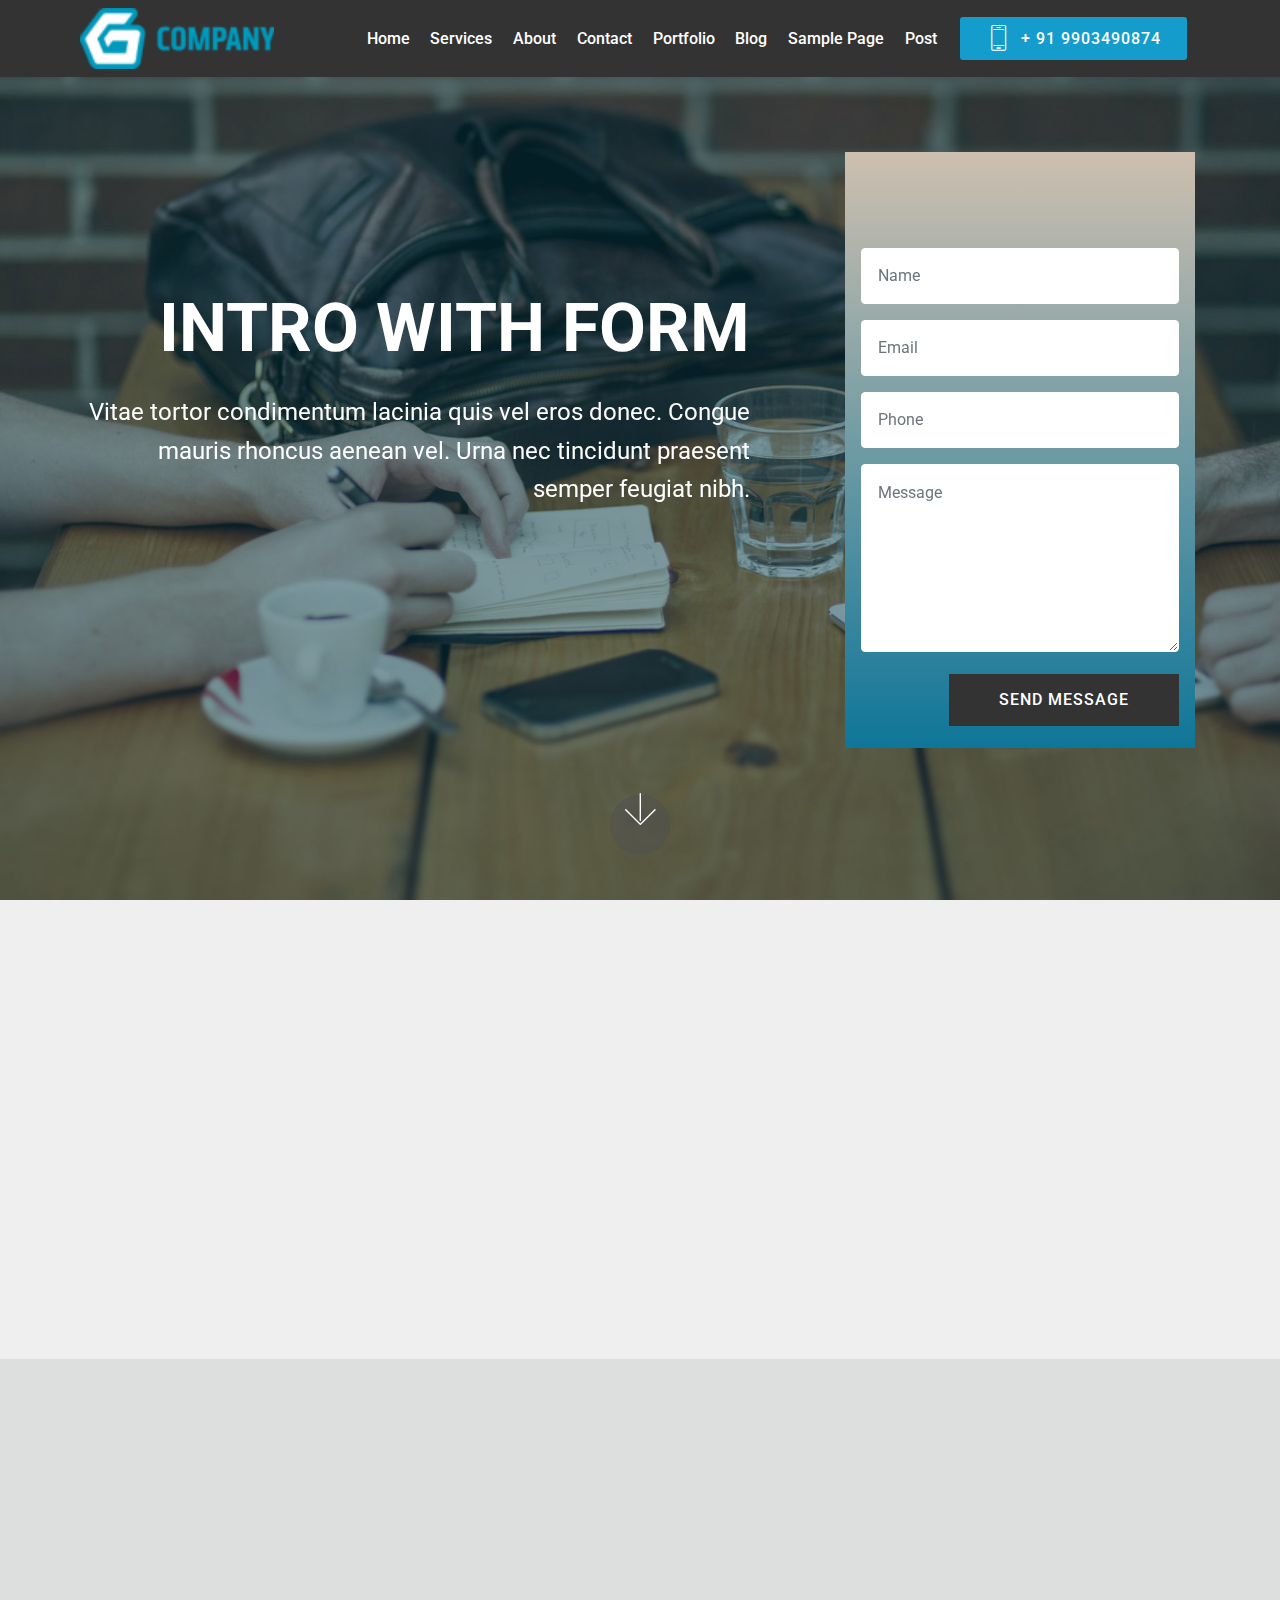
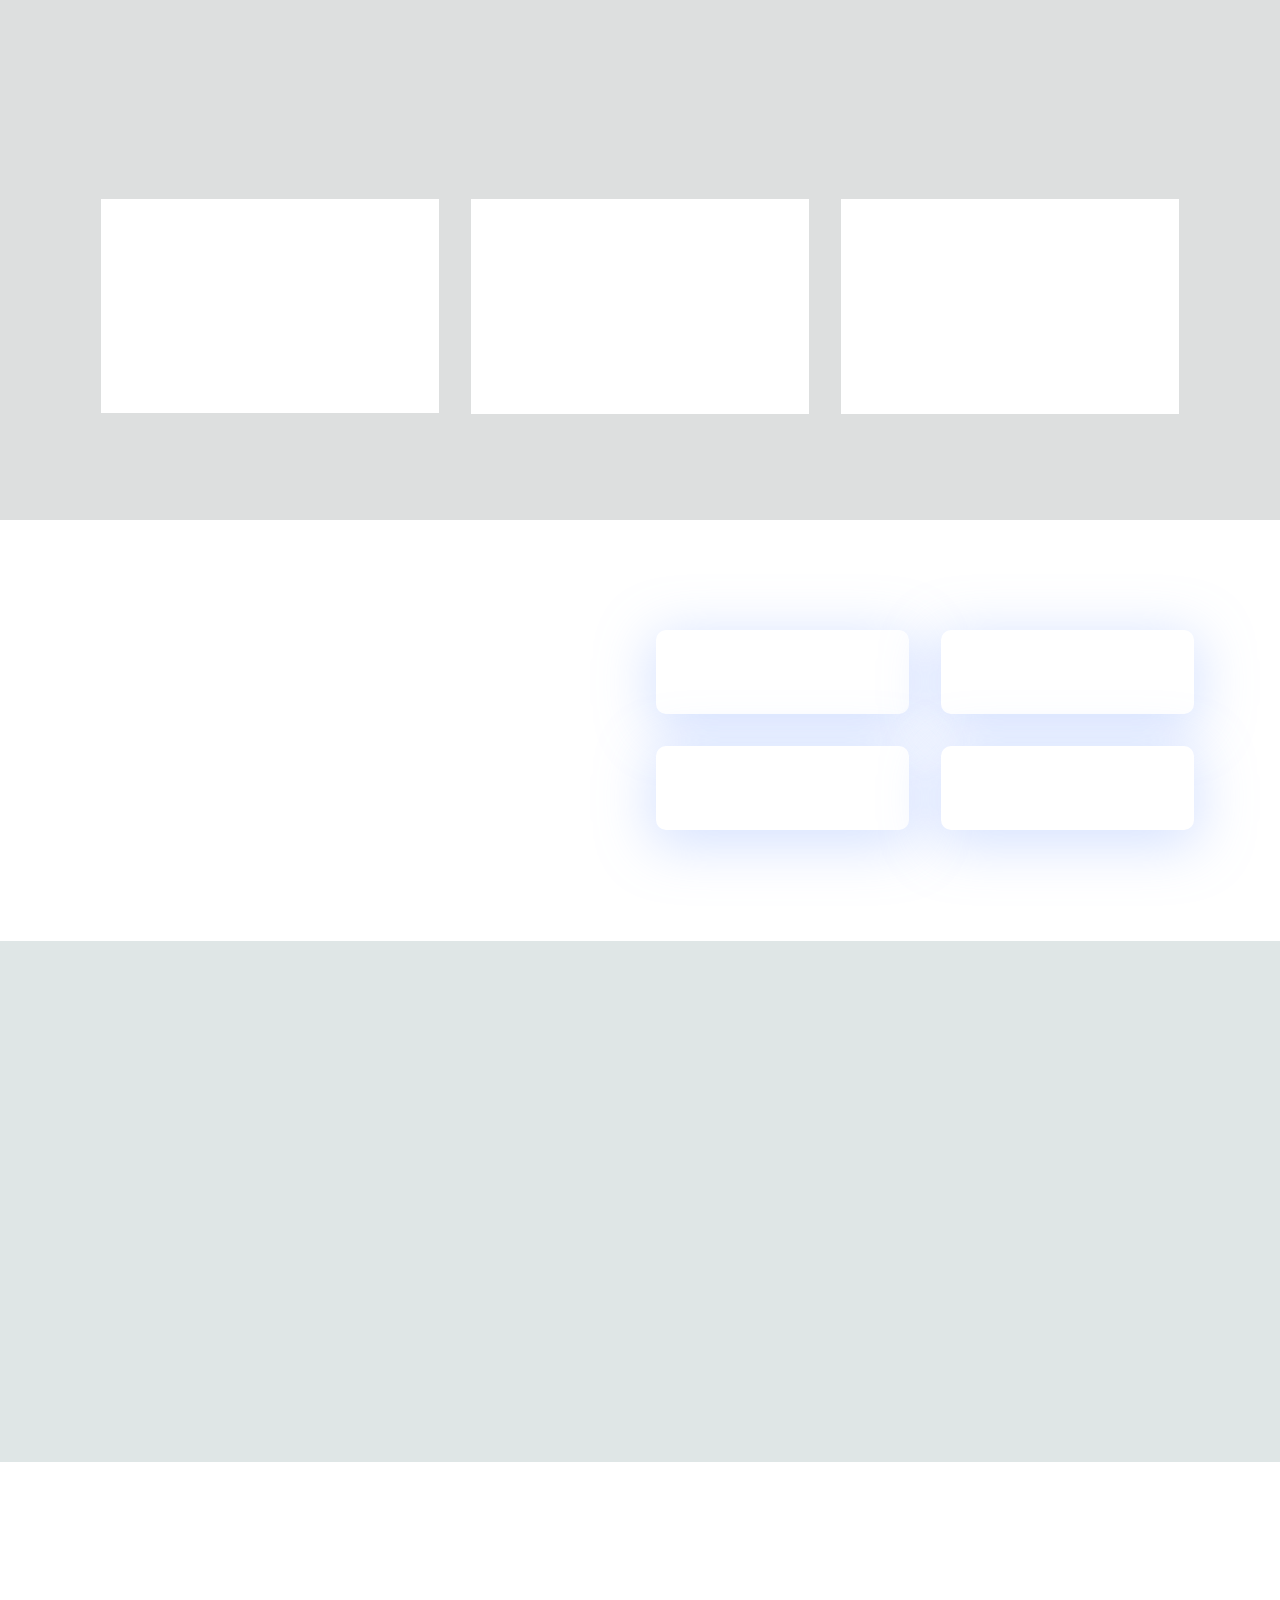
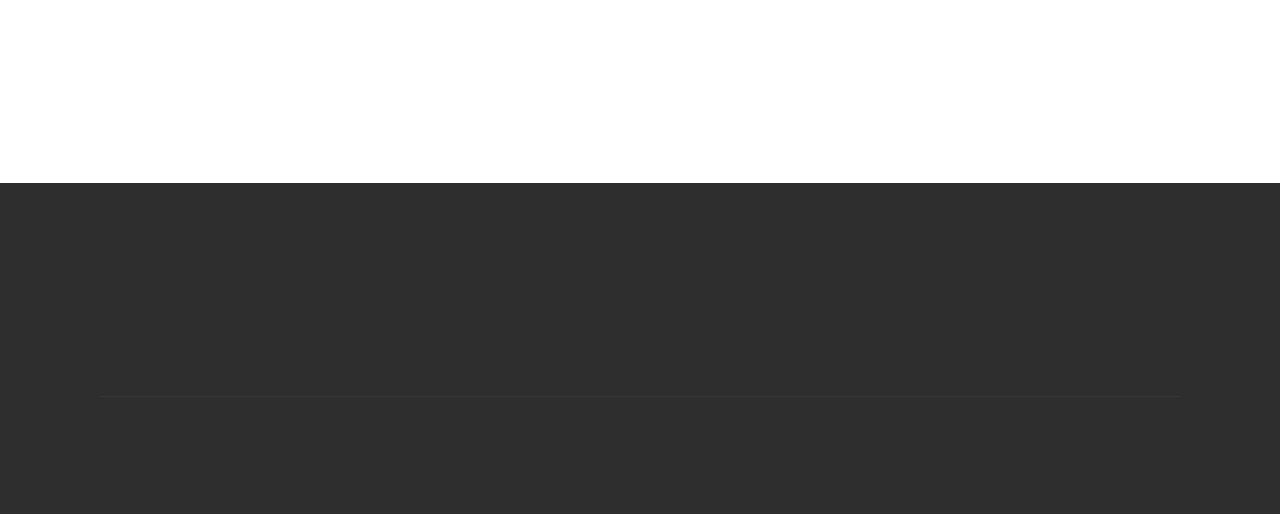
<file: index.html>
<!DOCTYPE html>
<html>
<head>
  <meta charset="UTF-8">
  <meta http-equiv="X-UA-Compatible" content="IE=edge">
  <meta name="viewport" content="width=device-width, initial-scale=1, minimum-scale=1">
  <link rel="shortcut icon" href="assets/images/blue-g-logo-122x38.png" type="image/x-icon">
  <meta name="description" content="">
  
  <title>Home</title>
  <link rel="stylesheet" href="assets/web/assets/mobirise-icons/mobirise-icons.css">
  <link rel="stylesheet" href="assets/web/assets/mobirise-icons2/mobirise2.css">
  <link rel="stylesheet" href="assets/tether/tether.min.css">
  <link rel="stylesheet" href="assets/bootstrap/css/bootstrap.min.css">
  <link rel="stylesheet" href="assets/bootstrap/css/bootstrap-grid.min.css">
  <link rel="stylesheet" href="assets/bootstrap/css/bootstrap-reboot.min.css">
  <link rel="stylesheet" href="assets/dropdown/css/style.css">
  <link rel="stylesheet" href="assets/animatecss/animate.min.css">
  <link rel="stylesheet" href="assets/socicon/css/styles.css">
  <link rel="stylesheet" href="assets/theme/css/style.css">
  <link rel="stylesheet" href="assets/mobirise/css/mbr-additional.css" type="text/css">
  
  
  
</head>
<body>
  <section class="menu cid-rt5FHLuS3w" once="menu" id="menu1-10">

    

    <nav class="navbar navbar-expand beta-menu navbar-dropdown align-items-center navbar-fixed-top navbar-toggleable-sm">
        <button class="navbar-toggler navbar-toggler-right" type="button" data-toggle="collapse" data-target="#navbarSupportedContent" aria-controls="navbarSupportedContent" aria-expanded="false" aria-label="Toggle navigation">
            <div class="hamburger">
                <span></span>
                <span></span>
                <span></span>
                <span></span>
            </div>
        </button>
        <div class="menu-logo">
            <div class="navbar-brand">
                <span class="navbar-logo">
                    <a href="#">
                         <img src="assets/images/blue-g-logo-122x38.png" alt="" title="" style="height: 3.8rem;">
                    </a>
                </span>
                
            </div>
        </div>
        <div class="collapse navbar-collapse" id="navbarSupportedContent">
            <ul class="navbar-nav nav-dropdown" data-app-modern-menu="true"><li class="nav-item">
                    <a class="nav-link link text-white display-4" href="/">
                        
                        Home</a>
                </li><li class="nav-item"><a class="nav-link link text-white display-4" href="services.html">
                        
                        Services
                    </a></li>
                <li class="nav-item">
                    <a class="nav-link link text-white display-4" href="about.html">
                        
                        About</a>
                </li><li class="nav-item"><a class="nav-link link text-white display-4" href="contact.html">Contact</a></li><li class="nav-item"><a class="nav-link link text-white display-4" href="portfolio.html">Portfolio</a></li><li class="nav-item"><a class="nav-link link text-white display-4" href="blog.html">Blog</a></li><li class="nav-item"><a class="nav-link link text-white display-4" href="page.html">Sample Page</a></li><li class="nav-item"><a class="nav-link link text-white display-4" href="post.html">Post</a></li></ul>
            <div class="navbar-buttons mbr-section-btn"><a class="btn btn-sm btn-primary display-4" href="#"><span class="mbri-mobile2 mbr-iconfont mbr-iconfont-btn"></span>
                    + 91 9903490874</a></div>
        </div>
    </nav>
</section>

<section class="header15 cid-rt0QJUGqj3 mbr-fullscreen mbr-parallax-background" id="header15-1">

    

    <div class="mbr-overlay" style="opacity: 0.5; background-color: rgb(7, 59, 76);"></div>

    <div class="container align-right">
        <div class="row">
            <div class="mbr-white col-lg-8 col-md-7 content-container">
                <h1 style="margin-top: 2em;" class="mbr-section-title mbr-bold pb-3 mbr-fonts-style display-1">
                    INTRO WITH FORM
                </h1>
                <p class="mbr-text pb-3 mbr-fonts-style display-5">
                    Vitae tortor condimentum lacinia quis vel eros donec. Congue mauris rhoncus aenean vel.&nbsp;Urna nec tincidunt praesent semper feugiat nibh.</p>
            </div>
            <div class="col-lg-4 col-md-5">
                <div class="form-container">
                    <div class="media-container-column" data-form-type="formoid">
                        <!---Formbuilder Form--->
                        <form style="margin-top: 5em;" action="#/" method="POST" class="mbr-form form-with-styler" data-form-title=" Form"><input type="hidden" name="email" data-form-email="true" value="pbKK7vOGoqncMxLhj48UUbHq6WGo+c0kvDnAza+0mAPVsV39mlOIBLQJJMIeb9U6KryyfXSTgG2W6WB5petCXbBTaDC7igzj6FQz0EzXTklwYB8JltWuhDRfebitIg0U">
                            <div class="row">
                                <div hidden="hidden" data-form-alert="" class="alert alert-success col-12">Thanks for filling out the form!</div>
                                <div hidden="hidden" data-form-alert-danger="" class="alert alert-danger col-12">
                                </div>
                            </div>
                            <div class="dragArea row">
                                <div class="col-md-12 form-group " data-for="name">
                                    <input type="text" name="name" placeholder="Name" data-form-field="Name" required="required" class="form-control px-3 display-7" id="name-header15-1">
                                </div>
                                <div class="col-md-12 form-group " data-for="email">
                                    <input type="email" name="email" placeholder="Email" data-form-field="Email" required="required" class="form-control px-3 display-7" id="email-header15-1">
                                </div>
                                <div data-for="phone" class="col-md-12 form-group ">
                                    <input type="tel" name="phone" placeholder="Phone" data-form-field="Phone" class="form-control px-3 display-7" id="phone-header15-1">
                                </div>
                                <div data-for="message" class="col-md-12 form-group ">
                                    <textarea name="message" placeholder="Message" data-form-field="Message" class="form-control px-3 display-7" id="message-header15-1"></textarea>
                                </div>
                                <div class="col-md-12 input-group-btn"><button type="submit" class="btn btn-form btn-black display-4" href="#">SEND MESSAGE</button></div>
                            </div>
                        </form><!---Formbuilder Form--->
                    </div>
                </div>
            </div>
        </div>
    </div>
    <div class="mbr-arrow hidden-sm-down" aria-hidden="true">
        <a href="#next">
            <i class="mbri-down mbr-iconfont"></i>
        </a>
    </div>
</section>

<section class="header1 cid-rt0RQuJwz9" id="header16-3">

    

    

    <div class="container">
        <div class="row justify-content-md-center">
            <div class="col-md-10 align-center">
                <h1 class="mbr-section-title mbr-bold pb-3 mbr-fonts-style display-1">
                    FULL WIDTH INTRO
                </h1>
                
                <p class="mbr-text pb-3 mbr-fonts-style display-5">
                    Lorem ipsum dolor sit amet, consectetur adipiscing elit, sed do eiusmod tempor incididunt ut labore et dolore magna aliqua. </p>
                <div class="mbr-section-btn"><a class="btn btn-md btn-black-outline display-4" href="#">READ MORE</a></div>
            </div>
        </div>
    </div>

</section>

<section class="features18 popup-btn-cards cid-rt0Wbahozo" id="features18-l">

    

    
    <div class="container">
        <h2 class="mbr-section-title pb-3 align-center mbr-fonts-style display-2">
            Our Professional Services</h2>
        <h3 class="mbr-section-subtitle display-5 align-center mbr-fonts-style mbr-light">Lorem ipsum dolor sit amet, consectetur adipiscing elit&nbsp;</h3>
        <div class="media-container-row pt-5 ">
            <div class="card p-3 col-12 col-md-6 col-lg-4">
                <div class="card-wrapper ">
                    <div class="card-img">
                        <div class="mbr-overlay"></div>
                        <div class="mbr-section-btn text-center"><a href="#" class="btn btn-primary display-4">Learn More</a></div>
                        <img src="assets/images/mbr-676x450.jpg" alt="" title="">
                    </div>
                    <div class="card-box">
                        <h4 class="card-title mbr-fonts-style display-5">
                            Service</h4>
                        <p class="mbr-text mbr-fonts-style align-left display-7">
                            Lorem ipsum dolor sit amet, consectetur adipiscing elit, sed do eiusmod tempor incididunt ut labore et dolore magna aliqua. 
                        </p>
                    </div>
                </div>
            </div>
            <div class="card p-3 col-12 col-md-6 col-lg-4">
                <div class="card-wrapper">
                    <div class="card-img">
                        <div class="mbr-overlay"></div>
                        <div class="mbr-section-btn text-center"><a href="#" class="btn btn-primary display-4">Learn More</a></div>
                        <img src="assets/images/mbr-676x451.jpg" alt="" title="">
                    </div>
                    <div class="card-box">
                        <h4 class="card-title mbr-fonts-style display-5">
                            Service</h4>
                        <p class="mbr-text mbr-fonts-style display-7">
                           Lorem ipsum dolor sit amet, consectetur adipiscing elit, sed do eiusmod tempor incididunt ut labore et dolore magna aliqua. 
                        </p>
                    </div>
                </div>
            </div>

            <div class="card p-3 col-12 col-md-6 col-lg-4">
                <div class="card-wrapper">
                    <div class="card-img">
                        <div class="mbr-overlay"></div>
                        <div class="mbr-section-btn text-center"><a href="#" class="btn btn-primary display-4">Learn More</a></div>
                        <img src="assets/images/mbr-1-676x451.jpg" alt="" title="">
                    </div>
                    <div class="card-box">
                        <h4 class="card-title mbr-fonts-style display-5">
                            Service</h4>
                        <p class="mbr-text mbr-fonts-style display-7">
                            Lorem ipsum dolor sit amet, consectetur adipiscing elit, sed do eiusmod tempor incididunt ut labore et dolore magna aliqua. 
                        </p>
                    </div>
                </div>
            </div>

            
        </div>
    </div>
</section>

<section class="features1 cid-bw6URxMfkt" id="design-block-bw6URxMfkt">

    

    
    <div class="container">
        
         <div class="row justify-content-center">
          <div class="col-md-12 col-lg-6 py-2 m-auto">
                <h2 class="mbr-section-title pb-3 align-left mbr-fonts-style display-2">Perfect Intergration</h2>
                
                <p class="mbr-text text mbr-light pb-3 align-left mbr-fonts-style display-7">
                    Lorem ipsum dolor sit amet, consectetur adipiscing elit. Donec dui enim, pharetra at auctor vitae,
                    mollis nec risus. Phasellus sagittis lectus at suscipit pulvinar.</p>
                <div class="align-left mbr-section-btn"><a class="btn btn-md btn-primary display-4" href="#">READ MORE</a></div>
            </div>

          
        
        
          <div class="col-md-12 col-lg-6 py-2 m-auto">
        
        <div class="row justify-content-center">

            <div class="card cardcolor p-3 col-12 col-md-6">
             <div class="card-wrapper">
                <div class="card-img">
                    <a href="#"><span class="mbr-iconfont ico1 mbri-touch" style="color: rgb(85, 180, 212); fill: rgb(85, 180, 212);"></span></a>
                </div>
                <div class="card-box">
                    <h3 class="card-title align-left mbr-fonts-style display-5"><a href="#" class="text-info">Point 1t</a></h3>
                    <h4 class="mbr-text align-left mbr-fonts-style display-4">
                        PORTFOLIO</h4>
                </div> 
                   <div class="card-img">
                    <a href="#"><span class="mbr-iconfont ico2 mobi-mbri-right mobi-mbri"></span></a>
                </div>
                </div>
            </div>

            <div class="card cardcolor p-3 col-12 col-md-6">
                <div class="card-wrapper">
                <div class="card-img">
                    <a href="#"><span class="mbr-iconfont ico1 mbri-cash" style="color: rgb(85, 180, 212); fill: rgb(85, 180, 212);"></span></a>
                </div>
                <div class="card-box">
                    <h3 class="card-title align-left mbr-fonts-style display-5"><a href="#" class="text-info">Point 3t&nbsp;</a></h3>
                    <h4 class="mbr-text align-left mbr-fonts-style display-4">
                        VIDEO</h4>
                </div> 
                   <div class="card-img">
                    <a href="#"><span class="mbr-iconfont ico2 mobi-mbri-right mobi-mbri"></span></a>
                </div>
                </div>
            </div>

            <div class="card cardcolor p-3 col-12 col-md-6">
               <div class="card-wrapper">
                <div class="card-img">
                    <a href="#"><span class="mbr-iconfont ico1 mbri-android" style="color: rgb(85, 180, 212); fill: rgb(85, 180, 212);"></span></a>
                </div>
                <div class="card-box">
                    <h3 class="card-title align-left mbr-fonts-style display-5"><a href="#" class="text-info">Point 2t</a></h3>
                    <h4 class="mbr-text align-left mbr-fonts-style display-4">
                        NEWS FEED</h4>
                </div> 
                   <div class="card-img">
                    <a href="#"><span class="mbr-iconfont ico2 mobi-mbri-right mobi-mbri"></span></a>
                </div>
                </div>
            </div>

            <div class="card cardcolor p-3 col-12 col-md-6">
               <div class="card-wrapper">
                <div class="card-img">
                    <a href="#"><span class="mbr-iconfont ico1 mbri-shopping-bag" style="color: rgb(85, 180, 212); fill: rgb(85, 180, 212);"></span></a>
                </div>
                <div class="card-box">
                    <h3 class="card-title align-left mbr-fonts-style display-5"><a href="#" class="text-info">Point 3t</a></h3>
                    <h4 class="mbr-text align-left mbr-fonts-style display-4">
                        PHOTO</h4>
                </div> 
                   <div class="card-img">
                    <a href="#"><span class="mbr-iconfont ico2 mobi-mbri-right mobi-mbri"></span></a>
                </div>
                </div>
            </div>

        </div>
 </div> 
  </div>
    </div>

</section>

<section class="clients cid-rt5ECt3qr6" data-interval="false" id="clients-z">
      

    
        <div class="container mb-5">
            <div class="media-container-row">
                <div class="col-12 align-center">
                    <h2 class="mbr-section-title pb-3 mbr-fonts-style display-2">
                        Our Clients
                    </h2>
                    <h3 class="mbr-section-subtitle mbr-light mbr-fonts-style display-5">Nec nam aliquam sem et tortor. Enim ut sem viverra.</h3>
                </div>
            </div>
        </div>

    <div class="container">
        <div class="carousel slide" role="listbox" data-pause="true" data-keyboard="false" data-ride="carousel" data-interval="5000">
            <div class="carousel-inner" data-visible="5">
                
                
                
                
                
            <div class="carousel-item ">
                    <div class="media-container-row">
                        <div class="col-md-12">
                            <div class="wrap-img ">
                                <img src="assets/images/1.png" class="img-responsive clients-img">
                            </div>
                        </div>
                    </div>
                </div><div class="carousel-item ">
                    <div class="media-container-row">
                        <div class="col-md-12">
                            <div class="wrap-img ">
                                <img src="assets/images/2.png" class="img-responsive clients-img">
                            </div>
                        </div>
                    </div>
                </div><div class="carousel-item ">
                    <div class="media-container-row">
                        <div class="col-md-12">
                            <div class="wrap-img ">
                                <img src="assets/images/3.png" class="img-responsive clients-img">
                            </div>
                        </div>
                    </div>
                </div><div class="carousel-item ">
                    <div class="media-container-row">
                        <div class="col-md-12">
                            <div class="wrap-img ">
                                <img src="assets/images/4.png" class="img-responsive clients-img">
                            </div>
                        </div>
                    </div>
                </div><div class="carousel-item ">
                    <div class="media-container-row">
                        <div class="col-md-12">
                            <div class="wrap-img ">
                                <img src="assets/images/5.png" class="img-responsive clients-img">
                            </div>
                        </div>
                    </div>
                </div></div>
            <div class="carousel-controls">
                <a data-app-prevent-settings="" class="carousel-control carousel-control-prev" role="button" data-slide="prev">
                    <span aria-hidden="true" class="mbri-left mbr-iconfont"></span>
                    <span class="sr-only">Previous</span>
                </a>
                <a data-app-prevent-settings="" class="carousel-control carousel-control-next" role="button" data-slide="next">
                    <span aria-hidden="true" class="mbri-right mbr-iconfont"></span>
                    <span class="sr-only">Next</span>
                </a>
            </div>
        </div>
    </div>
</section>

<section class="mbr-section info1 cid-rt0X8tu01B" id="info1-p">

    

    
    <div class="container">
        <div class="row justify-content-center content-row">
            <div class="media-container-column title col-12 col-lg-7 col-md-6">
                <h3 class="mbr-section-subtitle align-left mbr-light pb-3 mbr-fonts-style display-5">Lorem ipsum dolor sit amet, consectetur.</h3>
                <h2 class="align-left mbr-bold mbr-fonts-style display-2">
                    79% Discount Offer!</h2>
            </div>
            <div class="media-container-column col-12 col-lg-3 col-md-4">
                <div class="mbr-section-btn align-right py-4"><a class="btn btn-primary display-4" href="#">&nbsp;LEARN MORE</a></div>
            </div>
        </div>
    </div>
</section>

<section class="cid-rt0Xd6tnSP" id="footer1-q">

    

    

    <div class="container">
        <div class="media-container-row content text-white">
            <div class="col-12 col-md-3">
                <div class="media-wrap">
                    <a href="#/">
                        <img src="assets/images/blue-g-192x182.png" alt="" title="">
                    </a>
                </div>
            </div>
            <div class="col-12 col-md-3 mbr-fonts-style display-7">
                <h5 class="pb-3">
                    Address
                </h5>
                <p class="mbr-text">
                    1234 Street Name
                    <br>City, AA 99999
                </p>
            </div>
            <div class="col-12 col-md-3 mbr-fonts-style display-7">
                <h5 class="pb-3">
                    Contacts
                </h5>
                <p class="mbr-text">
                    Email: support@xyz.com
                    <br>Phone: +1 (0) 000 0000 001
                    <br>Fax: +1 (0) 000 0000 002
                </p>
            </div>
            <div class="col-12 col-md-3 mbr-fonts-style display-7">
                <h5 class="pb-3">
                    Links
                </h5>
                <p class="mbr-text"><a class="text-primary" href="#">Site Feed</a>&nbsp;<br><a class="text-primary" href="#">About Us</a>&nbsp;<br><a class="text-primary" href="#">Gallery of Staff</a></p>
            </div>
        </div>
        <div class="footer-lower">
            <div class="media-container-row">
                <div class="col-sm-12">
                    <hr>
                </div>
            </div>
            <div class="media-container-row mbr-white">
                <div class="col-sm-6 copyright">
                    <p class="mbr-text mbr-fonts-style display-7"><a href="https://webdesignvista.com/">
                        © Copyright 2019 Web Design Vista - All Rights Reserved
                    </a></p>
                </div>
                <div class="col-md-6">
                    <div class="social-list align-right">
                        <div class="soc-item">
                            <a href="#" target="_blank">
                                <span class="mbr-iconfont mbr-iconfont-social socicon-twitter socicon"></span>
                            </a>
                        </div>
                        <div class="soc-item">
                            <a href="#" target="_blank">
                                <span class="mbr-iconfont mbr-iconfont-social socicon-facebook socicon"></span>
                            </a>
                        </div>
                        <div class="soc-item">
                            <a href="#" target="_blank">
                                <span class="mbr-iconfont mbr-iconfont-social socicon-youtube socicon"></span>
                            </a>
                        </div>
                        <div class="soc-item">
                            <a href="#" target="_blank">
                                <span class="mbr-iconfont mbr-iconfont-social socicon-instagram socicon"></span>
                            </a>
                        </div>
                        <div class="soc-item">
                            <a href="#" target="_blank">
                                <span class="mbr-iconfont mbr-iconfont-social socicon-googleplus socicon"></span>
                            </a>
                        </div>
                        <div class="soc-item">
                            <a href="#" target="_blank">
                                <span class="mbr-iconfont mbr-iconfont-social socicon-behance socicon"></span>
                            </a>
                        </div>
                    </div>
                </div>
            </div>
        </div>
    </div>
</section>


  <script src="assets/web/assets/jquery/jquery.min.js"></script>
  <script src="assets/popper/popper.min.js"></script>
  <script src="assets/tether/tether.min.js"></script>
  <script src="assets/bootstrap/js/bootstrap.min.js"></script>
  <script src="assets/dropdown/js/script.min.js"></script>
  <script src="assets/touchswipe/jquery.touch-swipe.min.js"></script>
  <script src="assets/viewportchecker/jquery.viewportchecker.js"></script>
  <script src="assets/parallax/jarallax.min.js"></script>
  <script src="assets/mbr-popup-btns/mbr-popup-btns.js"></script>
  <script src="assets/bootstrapcarouselswipe/bootstrap-carousel-swipe.js"></script>
  <script src="assets/mbr-clients-slider/mbr-clients-slider.js"></script>
  <script src="assets/smoothscroll/smooth-scroll.js"></script>
  <script src="assets/theme/js/script.js"></script>
  <script src="assets/formoid/formoid.min.js"></script>
  
  
 <div id="scrollToTop" class="scrollToTop mbr-arrow-up"><a style="text-align: center;"><i class="mbr-arrow-up-icon mbr-arrow-up-icon-cm cm-icon cm-icon-smallarrow-up"></i></a></div>
    <input name="animation" type="hidden">
  </body>
</html>
</file>
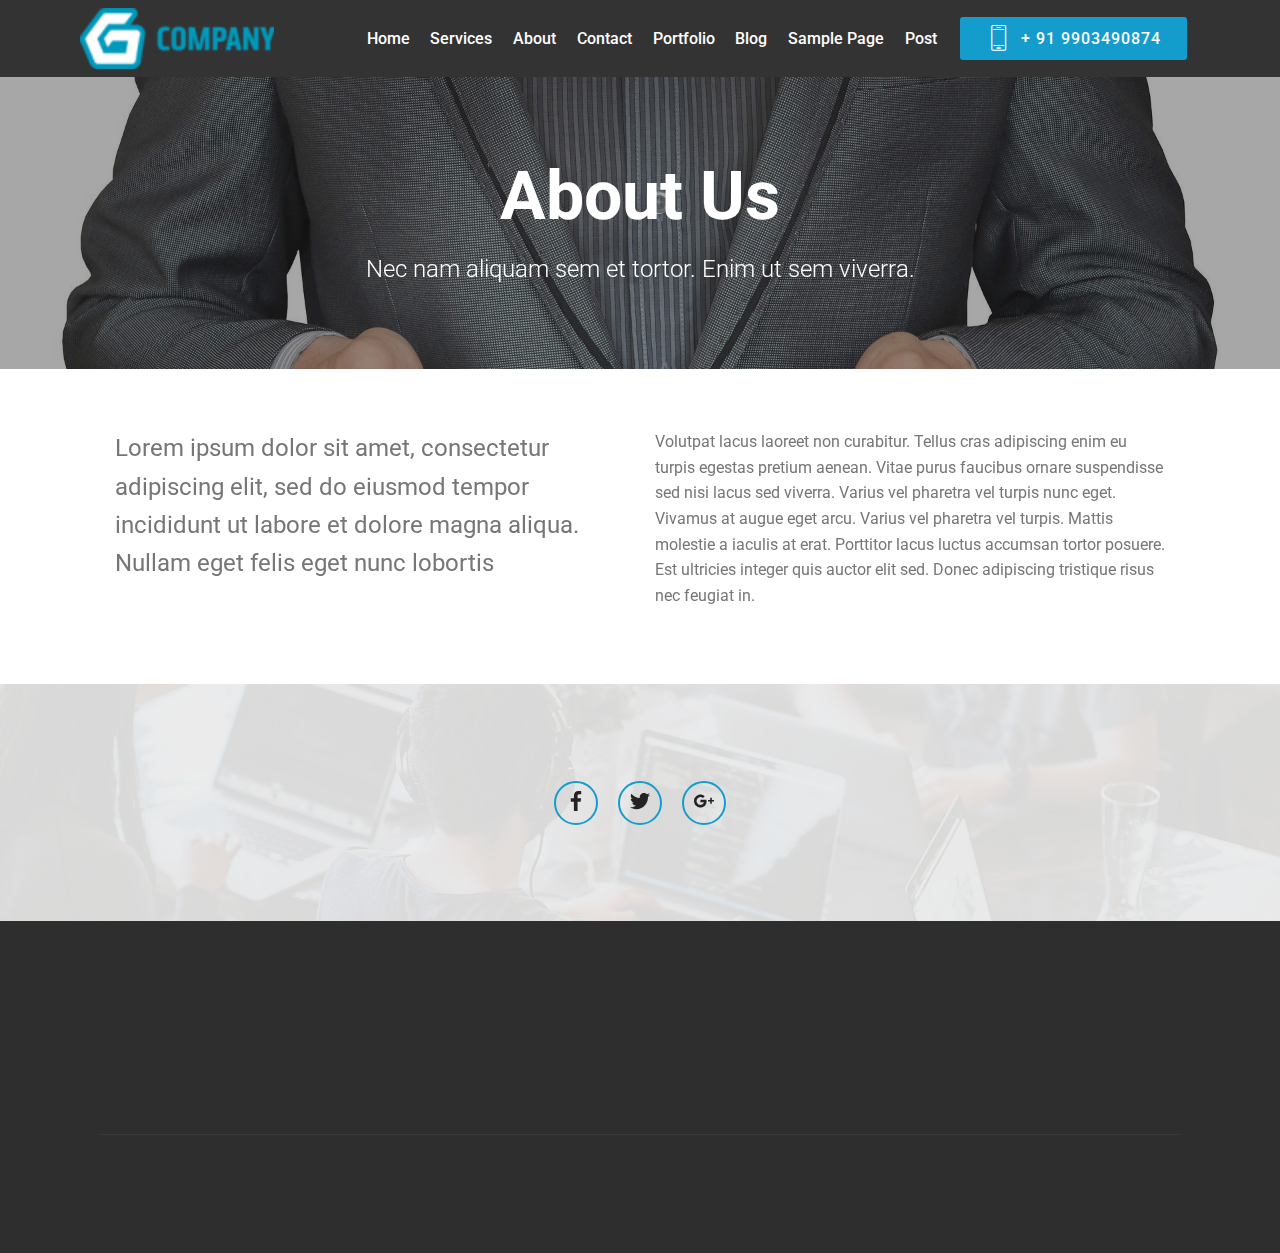
<file: about.html>
<!DOCTYPE html>
<html>
<head>
  
  <meta charset="UTF-8">
  <meta http-equiv="X-UA-Compatible" content="IE=edge">
 
  <meta name="viewport" content="width=device-width, initial-scale=1, minimum-scale=1">
  <link rel="shortcut icon" href="assets/images/blue-g-logo-122x38.png" type="image/x-icon">
  <meta name="description" content="Web Page Maker Description">
  
  <title>About</title>
  <link rel="stylesheet" href="assets/web/assets/mobirise-icons/mobirise-icons.css">
  <link rel="stylesheet" href="assets/tether/tether.min.css">
  <link rel="stylesheet" href="assets/bootstrap/css/bootstrap.min.css">
  <link rel="stylesheet" href="assets/bootstrap/css/bootstrap-grid.min.css">
  <link rel="stylesheet" href="assets/bootstrap/css/bootstrap-reboot.min.css">
  <link rel="stylesheet" href="assets/animatecss/animate.min.css">
  <link rel="stylesheet" href="assets/socicon/css/styles.css">
  <link rel="stylesheet" href="assets/dropdown/css/style.css">
  <link rel="stylesheet" href="assets/theme/css/style.css">
  <link rel="stylesheet" href="assets/mobirise/css/mbr-additional.css" type="text/css">
  
  
  
</head>
<body>
  <section class="menu cid-rt0QPWTqbL" once="menu" id="menu1-r">

    

    <nav class="navbar navbar-expand beta-menu navbar-dropdown align-items-center navbar-fixed-top navbar-toggleable-sm">
        <button class="navbar-toggler navbar-toggler-right" type="button" data-toggle="collapse" data-target="#navbarSupportedContent" aria-controls="navbarSupportedContent" aria-expanded="false" aria-label="Toggle navigation">
            <div class="hamburger">
                <span></span>
                <span></span>
                <span></span>
                <span></span>
            </div>
        </button>
        <div class="menu-logo">
            <div class="navbar-brand">
                <span class="navbar-logo">
                    <a href="#">
                         <img src="assets/images/blue-g-logo-122x38.png" alt="" title="" style="height: 3.8rem;">
                    </a>
                </span>
                
            </div>
        </div>
        <div class="collapse navbar-collapse" id="navbarSupportedContent">
            <ul class="navbar-nav nav-dropdown" data-app-modern-menu="true"><li class="nav-item">
                    <a class="nav-link link text-white display-4" href="/">
                        
                        Home</a>
                </li><li class="nav-item"><a class="nav-link link text-white display-4" href="services.html">
                        
                        Services
                    </a></li>
                <li class="nav-item">
                    <a class="nav-link link text-white display-4" href="about.html">
                        
                        About</a>
                </li><li class="nav-item"><a class="nav-link link text-white display-4" href="contact.html">Contact</a></li><li class="nav-item"><a class="nav-link link text-white display-4" href="portfolio.html">Portfolio</a></li><li class="nav-item"><a class="nav-link link text-white display-4" href="blog.html">Blog</a></li><li class="nav-item"><a class="nav-link link text-white display-4" href="page.html">Sample Page</a></li><li class="nav-item"><a class="nav-link link text-white display-4" href="post.html">Post</a></li></ul>
            <div class="navbar-buttons mbr-section-btn"><a class="btn btn-sm btn-primary display-4" href="#"><span class="mbri-mobile2 mbr-iconfont mbr-iconfont-btn"></span>
                    + 91 9903490874</a></div>
        </div>
    </nav>
</section>

<section class="mbr-section" id="witsec-custom-html-block-12" data-rv-view="316" style="background-color: rgb(255, 255, 255);">
 
 <div class="witsec-custom-html-container elements-content" style="padding-top: 0rem; padding-bottom: 3rem;">
     
    <div class="mbr-section__container block" style="width: 100%;">Your HTML goes here. Please use the gear-icon to edit the HTML.</div>
 </div>

</section>

<section class="mbr-section content5 cid-rt5PAVjbKs mbr-parallax-background" id="content5-18">

    

    <div class="mbr-overlay" style="opacity: 0.4; background-color: rgb(35, 35, 35);">
    </div>

    <div class="container">
        <div class="media-container-row">
            <div class="title col-12 col-md-8">
                <h2 class="align-center mbr-bold mbr-white pb-3 mbr-fonts-style display-1">
                    About Us</h2>
                <h3 class="mbr-section-subtitle align-center mbr-light mbr-white pb-3 mbr-fonts-style display-5">Nec nam aliquam sem et tortor. Enim ut sem viverra.</h3>
                
                
            </div>
        </div>
    </div>
</section>

<section class="mbr-section article content3 cid-rt5MVzRMmZ" id="content3-14">
      
     

    <div class="container">
        <div class="media-container-row">
            <div class="row col-12 col-md-12">
                <div class="col-12 mbr-text mbr-fonts-style col-md-6 display-5">
                     <p>Lorem ipsum dolor sit amet, consectetur adipiscing elit, sed do eiusmod tempor incididunt ut labore et dolore magna aliqua. Nullam eget felis eget nunc lobortis</p>
                </div>
                <div class="col-12 mbr-text mbr-fonts-style display-7 col-md-6">
                     <p>Volutpat lacus laoreet non curabitur. Tellus cras adipiscing enim eu turpis egestas pretium aenean. Vitae purus faucibus ornare suspendisse sed nisi lacus sed viverra. Varius vel pharetra vel turpis nunc eget. Vivamus at augue eget arcu. Varius vel pharetra vel turpis. Mattis molestie a iaculis at erat. Porttitor lacus luctus accumsan tortor posuere. Est ultricies integer quis auctor elit sed. Donec adipiscing tristique risus nec feugiat in.&nbsp;</p>
                </div>
                
            </div>
        </div>
    </div>
</section>

<section class="cid-rt5NtYZ6Ku" id="social-buttons1-16">
    
    

    <div class="mbr-overlay" style="opacity: 0.9; background-color: rgb(239, 239, 239);">
    </div>

    <div class="container">
        <div class="media-container-row">
            <div class="col-md-8 align-center">
                
                <div>
                    <div class="mbr-social-likes" data-counters="false">
                        <span class="btn btn-social facebook mx-2" title="Share link on Facebook">
                            <i class="socicon socicon-facebook"></i>
                        </span>
                        <span class="btn btn-social twitter mx-2" title="Share link on Twitter">
                            <i class="socicon socicon-twitter"></i>
                        </span>
                        <span class="btn btn-social plusone mx-2" title="Share link on Google+">
                            <i class="socicon socicon-googleplus"></i>
                        </span>
                        
                        
                    </div>
                </div>
            </div>
        </div>
    </div>
</section>

<section class="cid-rt5ND28m7f" id="footer1-17">

    

    

    <div class="container">
        <div class="media-container-row content text-white">
            <div class="col-12 col-md-3">
                <div class="media-wrap">
                    <a href="#/">
                        <img src="assets/images/blue-g-192x182.png" alt="" title="">
                    </a>
                </div>
            </div>
            <div class="col-12 col-md-3 mbr-fonts-style display-7">
                <h5 class="pb-3">
                    Address
                </h5>
                <p class="mbr-text">
                    1234 Street Name
                    <br>City, AA 99999
                </p>
            </div>
            <div class="col-12 col-md-3 mbr-fonts-style display-7">
                <h5 class="pb-3">
                    Contacts
                </h5>
                <p class="mbr-text">
                    Email: support@xyz.com
                    <br>Phone: +1 (0) 000 0000 001
                    <br>Fax: +1 (0) 000 0000 002
                </p>
            </div>
            <div class="col-12 col-md-3 mbr-fonts-style display-7">
                <h5 class="pb-3">
                    Links
                </h5>
                <p class="mbr-text"><a class="text-primary" href="#">Site Feed</a>&nbsp;<br><a class="text-primary" href="#">About Us</a>&nbsp;<br><a class="text-primary" href="#">Gallery of Staff</a></p>
            </div>
        </div>
        <div class="footer-lower">
            <div class="media-container-row">
                <div class="col-sm-12">
                    <hr>
                </div>
            </div>
            <div class="media-container-row mbr-white">
                <div class="col-sm-6 copyright">
                    <p class="mbr-text mbr-fonts-style display-7"><a href="https://webdesignvista.com/">
                        © Copyright 2019 Web Design Vista - All Rights Reserved
                    </a></p>
                </div>
                <div class="col-md-6">
                    <div class="social-list align-right">
                        <div class="soc-item">
                            <a href="#" target="_blank">
                                <span class="mbr-iconfont mbr-iconfont-social socicon-twitter socicon"></span>
                            </a>
                        </div>
                        <div class="soc-item">
                            <a href="#" target="_blank">
                                <span class="mbr-iconfont mbr-iconfont-social socicon-facebook socicon"></span>
                            </a>
                        </div>
                        <div class="soc-item">
                            <a href="#" target="_blank">
                                <span class="mbr-iconfont mbr-iconfont-social socicon-youtube socicon"></span>
                            </a>
                        </div>
                        <div class="soc-item">
                            <a href="#" target="_blank">
                                <span class="mbr-iconfont mbr-iconfont-social socicon-instagram socicon"></span>
                            </a>
                        </div>
                        <div class="soc-item">
                            <a href="#" target="_blank">
                                <span class="mbr-iconfont mbr-iconfont-social socicon-googleplus socicon"></span>
                            </a>
                        </div>
                        <div class="soc-item">
                            <a href="#" target="_blank">
                                <span class="mbr-iconfont mbr-iconfont-social socicon-behance socicon"></span>
                            </a>
                        </div>
                    </div>
                </div>
            </div>
        </div>
    </div>
</section>


  <script src="assets/web/assets/jquery/jquery.min.js"></script>
  <script src="assets/popper/popper.min.js"></script>
  <script src="assets/tether/tether.min.js"></script>
  <script src="assets/bootstrap/js/bootstrap.min.js"></script>
  <script src="assets/smoothscroll/smooth-scroll.js"></script>
  <script src="assets/parallax/jarallax.min.js"></script>
  <script src="assets/sociallikes/social-likes.js"></script>
  <script src="assets/dropdown/js/script.min.js"></script>
  <script src="assets/touchswipe/jquery.touch-swipe.min.js"></script>
  <script src="assets/viewportchecker/jquery.viewportchecker.js"></script>
  <script src="assets/theme/js/script.js"></script>
  
  
 <div id="scrollToTop" class="scrollToTop mbr-arrow-up"><a style="text-align: center;"><i class="mbr-arrow-up-icon mbr-arrow-up-icon-cm cm-icon cm-icon-smallarrow-up"></i></a></div>
    <input name="animation" type="hidden">
  </body>
</html>
</file>
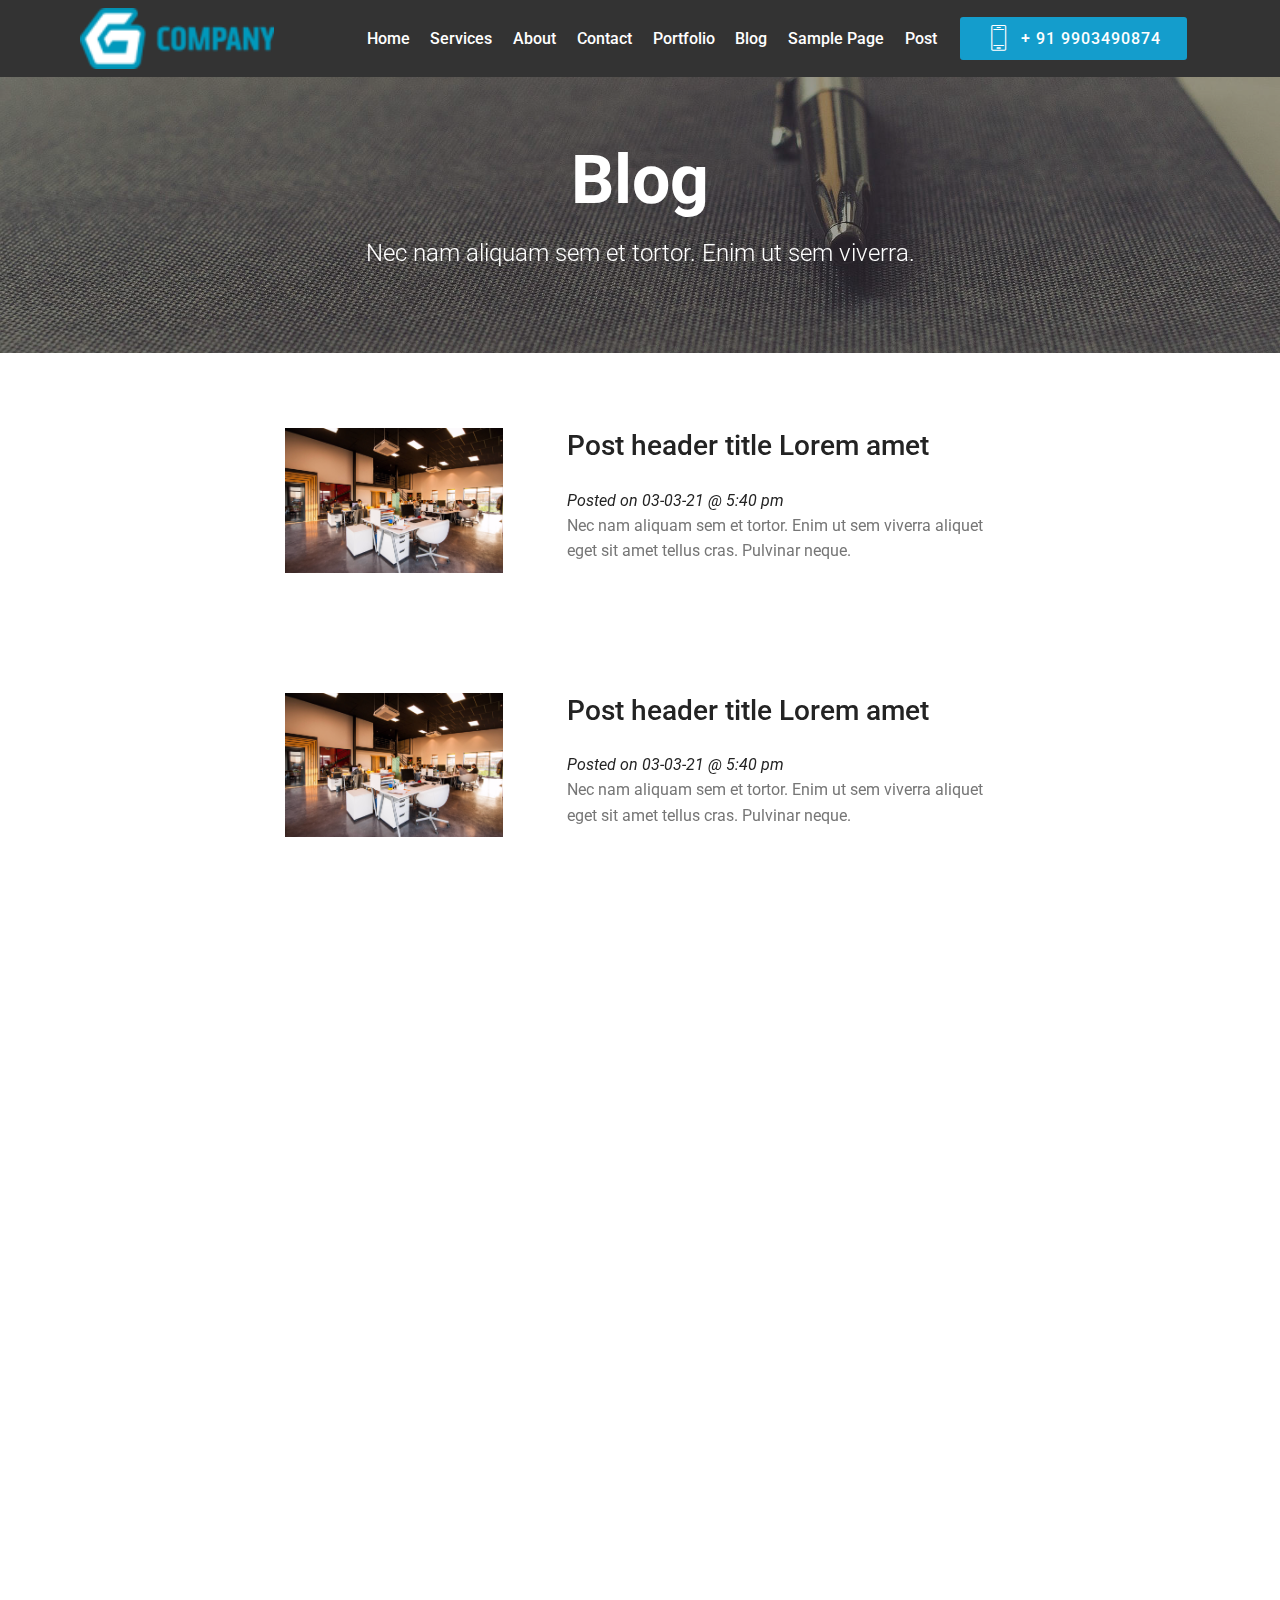
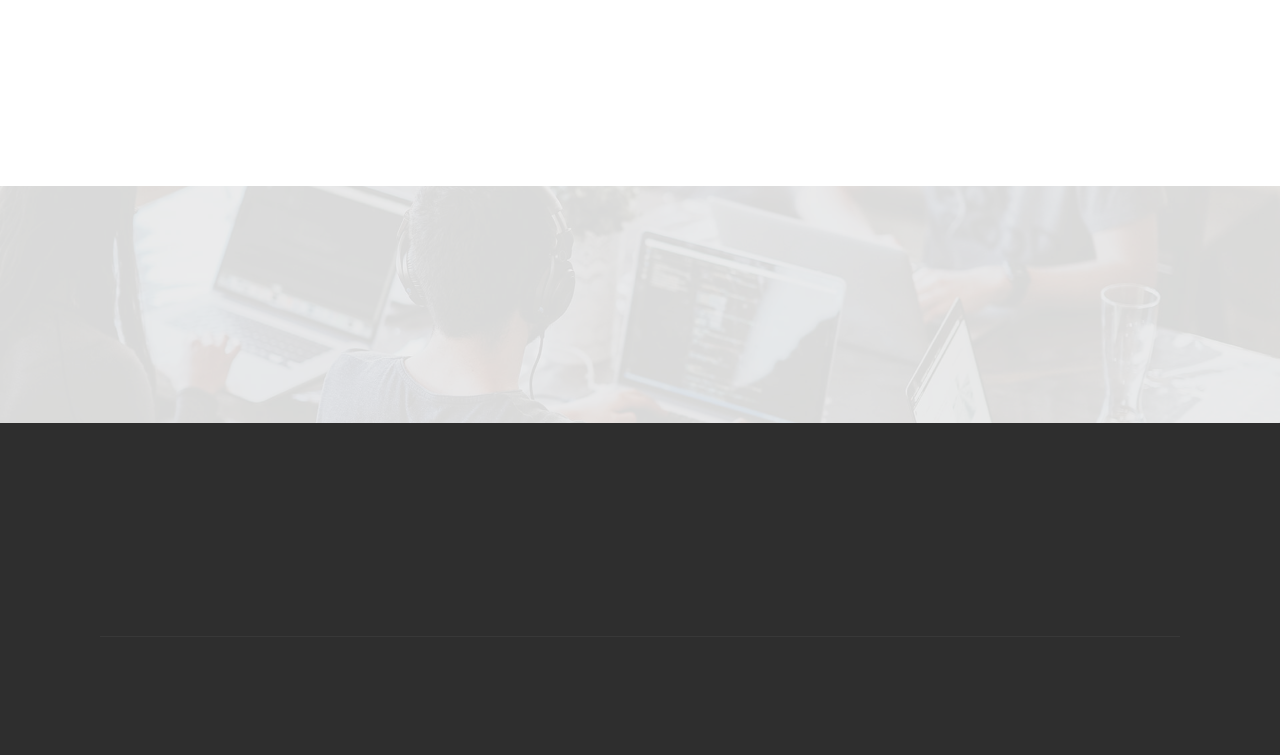
<file: blog.html>
<!DOCTYPE html>
<html>
<head>
  
  <meta charset="UTF-8">
  <meta http-equiv="X-UA-Compatible" content="IE=edge">
 
  <meta name="viewport" content="width=device-width, initial-scale=1, minimum-scale=1">
  <link rel="shortcut icon" href="assets/images/blue-g-logo-122x38.png" type="image/x-icon">
  <meta name="description" content="Web Site Builder Description">
  
  <title>Blog</title>
  <link rel="stylesheet" href="assets/web/assets/mobirise-icons/mobirise-icons.css">
  <link rel="stylesheet" href="assets/tether/tether.min.css">
  <link rel="stylesheet" href="assets/bootstrap/css/bootstrap.min.css">
  <link rel="stylesheet" href="assets/bootstrap/css/bootstrap-grid.min.css">
  <link rel="stylesheet" href="assets/bootstrap/css/bootstrap-reboot.min.css">
  <link rel="stylesheet" href="assets/dropdown/css/style.css">
  <link rel="stylesheet" href="assets/socicon/css/styles.css">
  <link rel="stylesheet" href="assets/animatecss/animate.min.css">
  <link rel="stylesheet" href="assets/theme/css/style.css">
  <link rel="stylesheet" href="assets/mobirise/css/mbr-additional.css" type="text/css">
  
  
  
</head>
<body>
  <section class="menu cid-rt0QPWTqbL" once="menu" id="menu1-20">

    

    <nav class="navbar navbar-expand beta-menu navbar-dropdown align-items-center navbar-fixed-top navbar-toggleable-sm">
        <button class="navbar-toggler navbar-toggler-right" type="button" data-toggle="collapse" data-target="#navbarSupportedContent" aria-controls="navbarSupportedContent" aria-expanded="false" aria-label="Toggle navigation">
            <div class="hamburger">
                <span></span>
                <span></span>
                <span></span>
                <span></span>
            </div>
        </button>
        <div class="menu-logo">
            <div class="navbar-brand">
                <span class="navbar-logo">
                    <a href="#">
                         <img src="assets/images/blue-g-logo-122x38.png" alt="" title="" style="height: 3.8rem;">
                    </a>
                </span>
                
            </div>
        </div>
        <div class="collapse navbar-collapse" id="navbarSupportedContent">
            <ul class="navbar-nav nav-dropdown" data-app-modern-menu="true"><li class="nav-item">
                    <a class="nav-link link text-white display-4" href="/">
                        
                        Home</a>
                </li><li class="nav-item"><a class="nav-link link text-white display-4" href="services.html">
                        
                        Services
                    </a></li>
                <li class="nav-item">
                    <a class="nav-link link text-white display-4" href="about.html">
                        
                        About</a>
                </li><li class="nav-item"><a class="nav-link link text-white display-4" href="contact.html">Contact</a></li><li class="nav-item"><a class="nav-link link text-white display-4" href="portfolio.html">Portfolio</a></li><li class="nav-item"><a class="nav-link link text-white display-4" href="blog.html">Blog</a></li><li class="nav-item"><a class="nav-link link text-white display-4" href="page.html">Sample Page</a></li><li class="nav-item"><a class="nav-link link text-white display-4" href="post.html">Post</a></li></ul>
            <div class="navbar-buttons mbr-section-btn"><a class="btn btn-sm btn-primary display-4" href="#"><span class="mbri-mobile2 mbr-iconfont mbr-iconfont-btn"></span>
                    + 91 9903490874</a></div>
        </div>
    </nav>
</section>

<section class="mbr-section" id="witsec-custom-html-block-21" data-rv-view="157" style="background-color: rgb(255, 255, 255);">
 
 <div class="witsec-custom-html-container elements-content" style="padding-top: 0rem; padding-bottom: 2rem;">
     
    <div class="mbr-section__container block" style="width: 100%;">Your HTML goes here. Please use the gear-icon to edit the HTML.</div>
 </div>

</section>

<section class="mbr-section content5 cid-rt6atwX2vI mbr-parallax-background" id="content5-22">

    

    <div class="mbr-overlay" style="opacity: 0.4; background-color: rgb(35, 35, 35);">
    </div>

    <div class="container">
        <div class="media-container-row">
            <div class="title col-12 col-md-8">
                <h2 class="align-center mbr-bold mbr-white pb-3 mbr-fonts-style display-1">
                    Blog</h2>
                <h3 class="mbr-section-subtitle align-center mbr-light mbr-white pb-3 mbr-fonts-style display-5">Nec nam aliquam sem et tortor. Enim ut sem viverra.</h3>
                
                
            </div>
        </div>
    </div>
</section>

<section class="mbr-section content6 cid-rt6bRgiwgq" id="content6-23">
    
     
    
    <div class="container">
        <div class="media-container-row">
            <div class="col-12 col-md-8">
                <div class="media-container-row">
                    <div class="mbr-figure" style="width: 60%;">
                      <img src="assets/images/background1-1.jpg" alt="" title="">  
                    </div>
                    <div class="media-content">
                        <div class="mbr-section-text">
                          <h3 class="mbr-section-subtitle align-left mbr-dark mbr-dark pb-3 mbr-fonts-style display-6">Post header title Lorem amet</h3>
                         	<span class="post-date-time">
                              <em>Posted on 03-03-21 @ 5:40 pm</em>
                        	</span> 
                          <p class="mbr-text mb-0 mbr-fonts-style display-7">Nec nam aliquam sem et tortor. Enim ut sem viverra aliquet eget sit amet tellus cras. Pulvinar neque.</p>
                        </div>
                    </div>
                </div>
            </div>
        </div>
    </div>
</section>

<section class="mbr-section content6 cid-rt6mxgKAla" id="content6-2f">
    
     
    
    <div class="container">
        <div class="media-container-row">
            <div class="col-12 col-md-8">
                <div class="media-container-row">
                    <div class="mbr-figure" style="width: 60%;">
                      <img src="assets/images/background1-1.jpg" alt="" title="">  
                    </div>
                    <div class="media-content">
                        <div class="mbr-section-text">
                          <h3 class="mbr-section-subtitle align-left mbr-dark mbr-dark pb-3 mbr-fonts-style display-6">Post header title Lorem amet</h3>
                         	<span class="post-date-time">
                              <em>Posted on 03-03-21 @ 5:40 pm</em>
                        	</span> 
                          <p class="mbr-text mb-0 mbr-fonts-style display-7">Nec nam aliquam sem et tortor. Enim ut sem viverra aliquet eget sit amet tellus cras. Pulvinar neque.</p>
                        </div>
                    </div>
                </div>
            </div>
        </div>
    </div>
</section>

<section class="mbr-section content6 cid-rt6myc7wrZ" id="content6-2g">
    
     
    
    <div class="container">
        <div class="media-container-row">
            <div class="col-12 col-md-8">
                <div class="media-container-row">
                    <div class="mbr-figure" style="width: 60%;">
                      <img src="assets/images/background1-1.jpg" alt="" title="">  
                    </div>
                    <div class="media-content">
                        <div class="mbr-section-text">
                          <h3 class="mbr-section-subtitle align-left mbr-dark mbr-dark pb-3 mbr-fonts-style display-6">Post header title Lorem amet</h3>
                         	<span class="post-date-time">
                              <em>Posted on 03-03-21 @ 5:40 pm</em>
                        	</span> 
                          <p class="mbr-text mb-0 mbr-fonts-style display-7">Nec nam aliquam sem et tortor. Enim ut sem viverra aliquet eget sit amet tellus cras. Pulvinar neque.</p>
                        </div>
                    </div>
                </div>
            </div>
        </div>
    </div>
</section>

<section class="mbr-section content6 cid-rt6mz2TeDd" id="content6-2h">
    
     
    
    <div class="container">
        <div class="media-container-row">
            <div class="col-12 col-md-8">
                <div class="media-container-row">
                    <div class="mbr-figure" style="width: 60%;">
                      <img src="assets/images/background1-1.jpg" alt="" title="">  
                    </div>
                    <div class="media-content">
                        <div class="mbr-section-text">
                          <h3 class="mbr-section-subtitle align-left mbr-dark mbr-dark pb-3 mbr-fonts-style display-6">Post header title Lorem amet</h3>
                         	<span class="post-date-time">
                              <em>Posted on 03-03-21 @ 5:40 pm</em>
                        	</span> 
                          <p class="mbr-text mb-0 mbr-fonts-style display-7">Nec nam aliquam sem et tortor. Enim ut sem viverra aliquet eget sit amet tellus cras. Pulvinar neque.</p>
                        </div>
                    </div>
                </div>
            </div>
        </div>
    </div>
</section>

<section class="mbr-section content6 cid-rt6mwl0LlT" id="content6-2e">
    
     
    
    <div class="container">
        <div class="media-container-row">
            <div class="col-12 col-md-8">
                <div class="media-container-row">
                    <div class="mbr-figure" style="width: 60%;">
                      <img src="assets/images/background1-1.jpg" alt="" title="">  
                    </div>
                    <div class="media-content">
                        <div class="mbr-section-text">
                          <h3 class="mbr-section-subtitle align-left mbr-dark mbr-dark pb-3 mbr-fonts-style display-6">Post header title Lorem amet</h3>
                         	<span class="post-date-time">
                              <em>Posted on 03-03-21 @ 5:40 pm</em>
                        	</span> 
                          <p class="mbr-text mb-0 mbr-fonts-style display-7">Nec nam aliquam sem et tortor. Enim ut sem viverra aliquet eget sit amet tellus cras. Pulvinar neque.</p>
                        </div>
                    </div>
                </div>
            </div>
        </div>
    </div>
</section>

<section class="mbr-section" id="witsec-custom-html-block-2j" data-rv-view="190" style="background-color: rgb(255, 255, 255);">
 
 <div class="witsec-custom-html-container elements-content" style="padding-top: 3rem; padding-bottom: 3rem;">
     
    <div class="mbr-section__container block" style="width: 100%;"></div>
 </div>

</section>

<section class="cid-rt6bWGasZ4" id="social-buttons1-28">
    
    

    <div class="mbr-overlay" style="opacity: 0.9; background-color: rgb(239, 239, 239);">
    </div>

    <div class="container">
        <div class="media-container-row">
            <div class="col-md-8 align-center">
                
                <div>
                    <div class="mbr-social-likes" data-counters="false">
                        <span class="btn btn-social facebook mx-2" title="Share link on Facebook">
                            <i class="socicon socicon-facebook"></i>
                        </span>
                        <span class="btn btn-social twitter mx-2" title="Share link on Twitter">
                            <i class="socicon socicon-twitter"></i>
                        </span>
                        <span class="btn btn-social plusone mx-2" title="Share link on Google+">
                            <i class="socicon socicon-googleplus"></i>
                        </span>
                        
                        
                    </div>
                </div>
            </div>
        </div>
    </div>
</section>

<section class="cid-rt6bXR8k4G" id="footer1-29">

    

    

    <div class="container">
        <div class="media-container-row content text-white">
            <div class="col-12 col-md-3">
                <div class="media-wrap">
                    <a href="#/">
                        <img src="assets/images/blue-g-192x182.png" alt="" title="">
                    </a>
                </div>
            </div>
            <div class="col-12 col-md-3 mbr-fonts-style display-7">
                <h5 class="pb-3">
                    Address
                </h5>
                <p class="mbr-text">
                    1234 Street Name
                    <br>City, AA 99999
                </p>
            </div>
            <div class="col-12 col-md-3 mbr-fonts-style display-7">
                <h5 class="pb-3">
                    Contacts
                </h5>
                <p class="mbr-text">
                    Email: support@xyz.com
                    <br>Phone: +1 (0) 000 0000 001
                    <br>Fax: +1 (0) 000 0000 002
                </p>
            </div>
            <div class="col-12 col-md-3 mbr-fonts-style display-7">
                <h5 class="pb-3">
                    Links
                </h5>
                <p class="mbr-text"><a class="text-primary" href="#">Site Feed</a>&nbsp;<br><a class="text-primary" href="#">About Us</a>&nbsp;<br><a class="text-primary" href="#">Gallery of Staff</a></p>
            </div>
        </div>
        <div class="footer-lower">
            <div class="media-container-row">
                <div class="col-sm-12">
                    <hr>
                </div>
            </div>
            <div class="media-container-row mbr-white">
                <div class="col-sm-6 copyright">
                    <p class="mbr-text mbr-fonts-style display-7"><a href="https://webdesignvista.com/">
                        © Copyright 2019 Web Design Vista - All Rights Reserved
                    </a></p>
                </div>
                <div class="col-md-6">
                    <div class="social-list align-right">
                        <div class="soc-item">
                            <a href="#" target="_blank">
                                <span class="mbr-iconfont mbr-iconfont-social socicon-twitter socicon"></span>
                            </a>
                        </div>
                        <div class="soc-item">
                            <a href="#" target="_blank">
                                <span class="mbr-iconfont mbr-iconfont-social socicon-facebook socicon"></span>
                            </a>
                        </div>
                        <div class="soc-item">
                            <a href="#" target="_blank">
                                <span class="mbr-iconfont mbr-iconfont-social socicon-youtube socicon"></span>
                            </a>
                        </div>
                        <div class="soc-item">
                            <a href="#" target="_blank">
                                <span class="mbr-iconfont mbr-iconfont-social socicon-instagram socicon"></span>
                            </a>
                        </div>
                        <div class="soc-item">
                            <a href="#" target="_blank">
                                <span class="mbr-iconfont mbr-iconfont-social socicon-googleplus socicon"></span>
                            </a>
                        </div>
                        <div class="soc-item">
                            <a href="#" target="_blank">
                                <span class="mbr-iconfont mbr-iconfont-social socicon-behance socicon"></span>
                            </a>
                        </div>
                    </div>
                </div>
            </div>
        </div>
    </div>
</section>


  <script src="assets/web/assets/jquery/jquery.min.js"></script>
  <script src="assets/popper/popper.min.js"></script>
  <script src="assets/tether/tether.min.js"></script>
  <script src="assets/bootstrap/js/bootstrap.min.js"></script>
  <script src="assets/smoothscroll/smooth-scroll.js"></script>
  <script src="assets/dropdown/js/script.min.js"></script>
  <script src="assets/viewportchecker/jquery.viewportchecker.js"></script>
  <script src="assets/parallax/jarallax.min.js"></script>
  <script src="assets/sociallikes/social-likes.js"></script>
  <script src="assets/touchswipe/jquery.touch-swipe.min.js"></script>
  <script src="assets/theme/js/script.js"></script>
  
  
 <div id="scrollToTop" class="scrollToTop mbr-arrow-up"><a style="text-align: center;"><i class="mbr-arrow-up-icon mbr-arrow-up-icon-cm cm-icon cm-icon-smallarrow-up"></i></a></div>
    <input name="animation" type="hidden">
  </body>
</html>
</file>
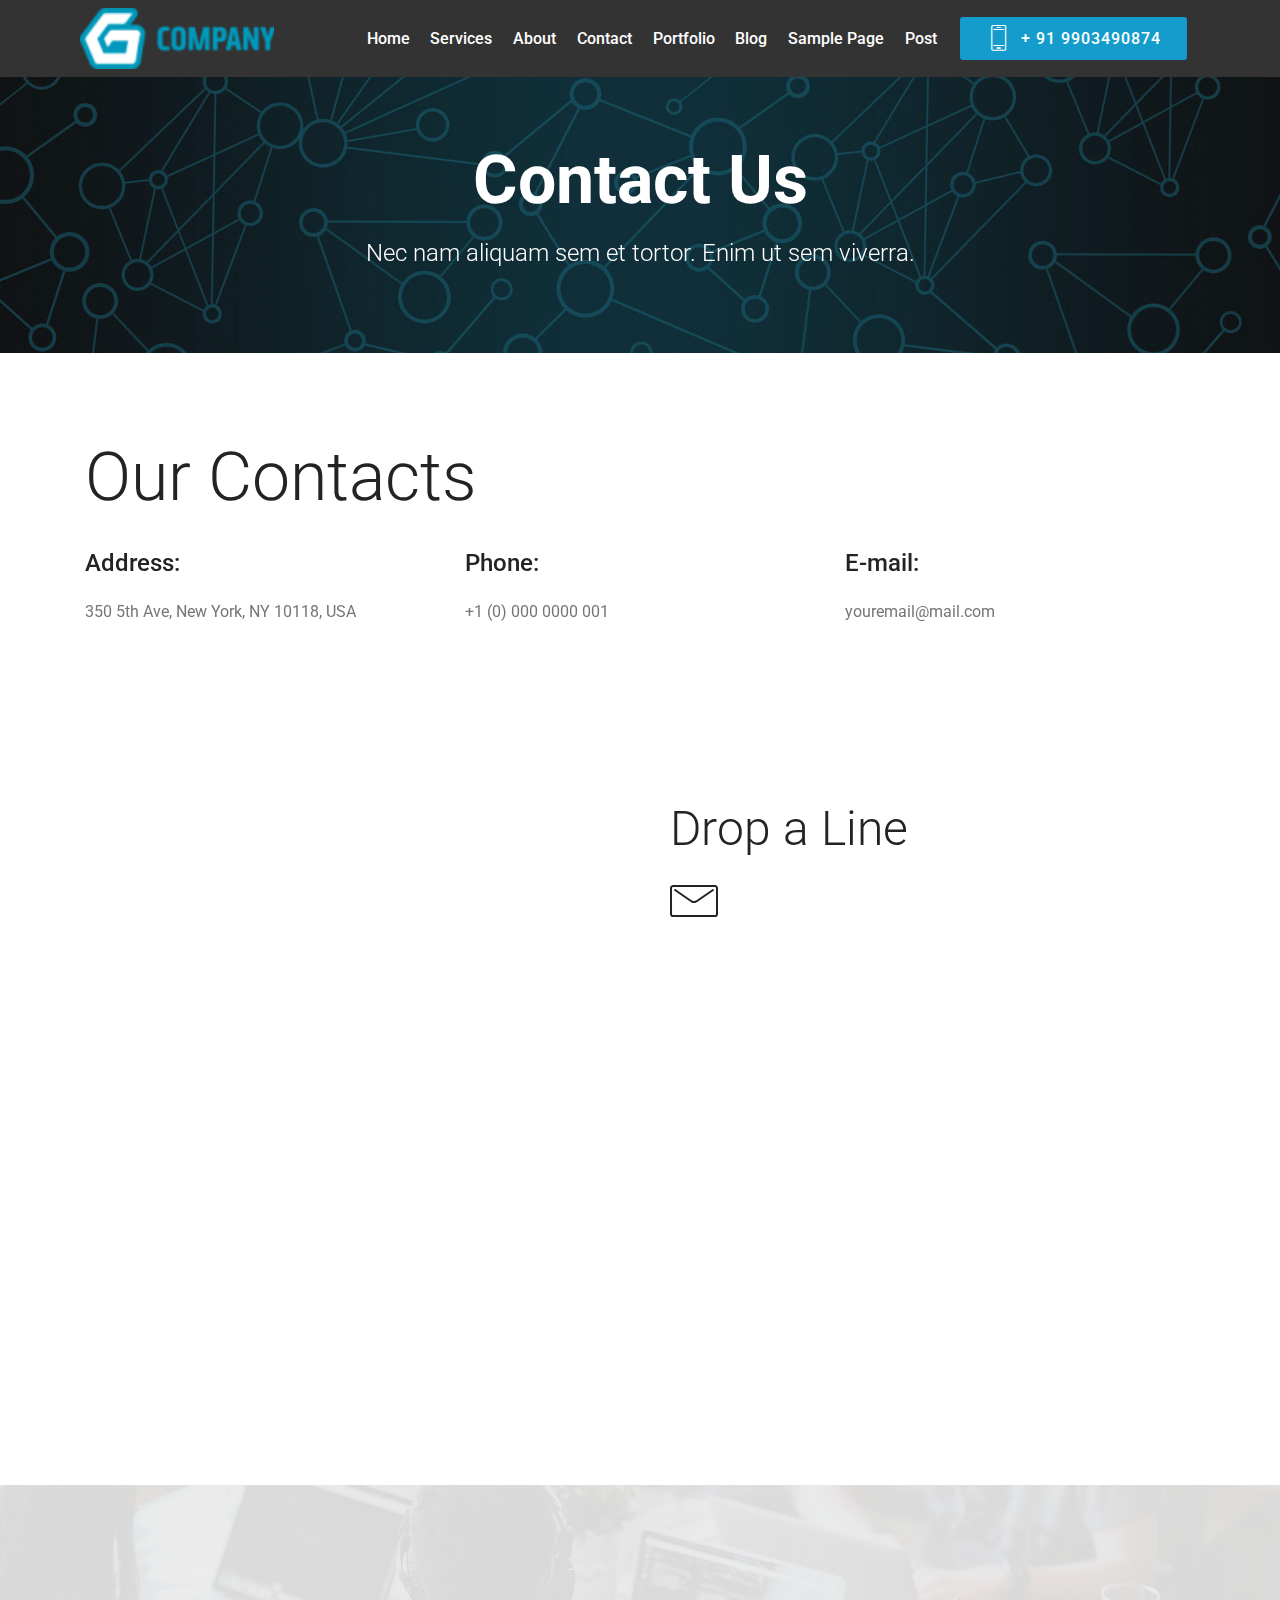
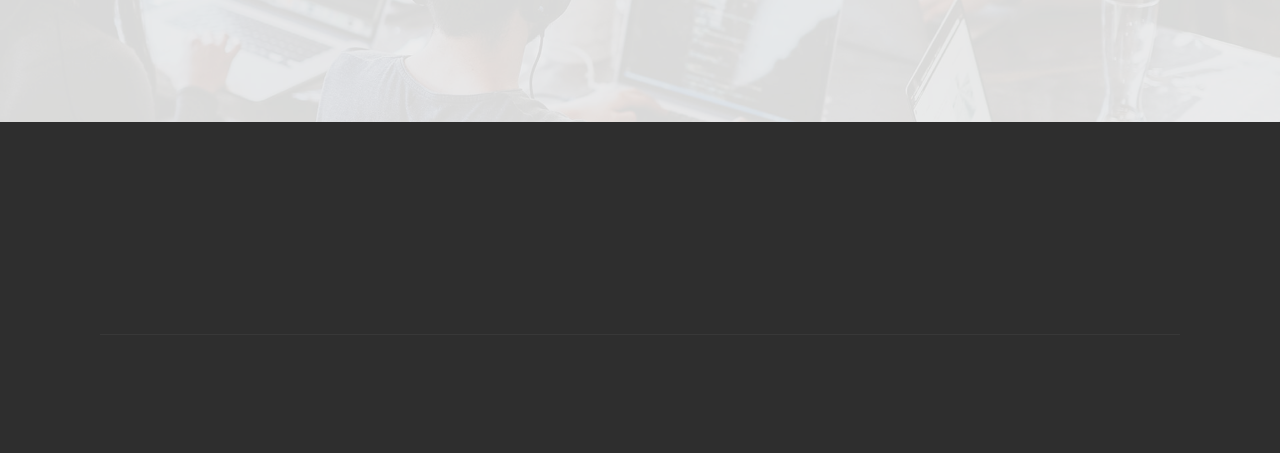
<file: contact.html>
<!DOCTYPE html>
<html>
<head>
  
  <meta charset="UTF-8">
  <meta http-equiv="X-UA-Compatible" content="IE=edge">
 
  <meta name="viewport" content="width=device-width, initial-scale=1, minimum-scale=1">
  <link rel="shortcut icon" href="assets/images/blue-g-logo-122x38.png" type="image/x-icon">
  <meta name="description" content="Web Page Creator Description">
  
  <title>Contact</title>
  <link rel="stylesheet" href="assets/web/assets/mobirise-icons/mobirise-icons.css">
  <link rel="stylesheet" href="assets/tether/tether.min.css">
  <link rel="stylesheet" href="assets/bootstrap/css/bootstrap.min.css">
  <link rel="stylesheet" href="assets/bootstrap/css/bootstrap-grid.min.css">
  <link rel="stylesheet" href="assets/bootstrap/css/bootstrap-reboot.min.css">
  <link rel="stylesheet" href="assets/animatecss/animate.min.css">
  <link rel="stylesheet" href="assets/dropdown/css/style.css">
  <link rel="stylesheet" href="assets/socicon/css/styles.css">
  <link rel="stylesheet" href="assets/theme/css/style.css">
  <link rel="stylesheet" href="assets/mobirise/css/mbr-additional.css" type="text/css">
  
  
  
</head>
<body>
  <section class="menu cid-rt0QPWTqbL" once="menu" id="menu1-1k">

    

    <nav class="navbar navbar-expand beta-menu navbar-dropdown align-items-center navbar-fixed-top navbar-toggleable-sm">
        <button class="navbar-toggler navbar-toggler-right" type="button" data-toggle="collapse" data-target="#navbarSupportedContent" aria-controls="navbarSupportedContent" aria-expanded="false" aria-label="Toggle navigation">
            <div class="hamburger">
                <span></span>
                <span></span>
                <span></span>
                <span></span>
            </div>
        </button>
        <div class="menu-logo">
            <div class="navbar-brand">
                <span class="navbar-logo">
                    <a href="#">
                         <img src="assets/images/blue-g-logo-122x38.png" alt="" title="" style="height: 3.8rem;">
                    </a>
                </span>
                
            </div>
        </div>
        <div class="collapse navbar-collapse" id="navbarSupportedContent">
            <ul class="navbar-nav nav-dropdown" data-app-modern-menu="true"><li class="nav-item">
                    <a class="nav-link link text-white display-4" href="/">
                        
                        Home</a>
                </li><li class="nav-item"><a class="nav-link link text-white display-4" href="services.html">
                        
                        Services
                    </a></li>
                <li class="nav-item">
                    <a class="nav-link link text-white display-4" href="about.html">
                        
                        About</a>
                </li><li class="nav-item"><a class="nav-link link text-white display-4" href="contact.html">Contact</a></li><li class="nav-item"><a class="nav-link link text-white display-4" href="portfolio.html">Portfolio</a></li><li class="nav-item"><a class="nav-link link text-white display-4" href="blog.html">Blog</a></li><li class="nav-item"><a class="nav-link link text-white display-4" href="page.html">Sample Page</a></li><li class="nav-item"><a class="nav-link link text-white display-4" href="post.html">Post</a></li></ul>
            <div class="navbar-buttons mbr-section-btn"><a class="btn btn-sm btn-primary display-4" href="#"><span class="mbri-mobile2 mbr-iconfont mbr-iconfont-btn"></span>
                    + 91 9903490874</a></div>
        </div>
    </nav>
</section>

<section class="mbr-section" id="witsec-custom-html-block-1m" data-rv-view="350" style="background-color: rgb(255, 255, 255);">
 
 <div class="witsec-custom-html-container elements-content" style="padding-top: 0rem; padding-bottom: 2rem;">
     
    <div class="mbr-section__container block" style="width: 100%;">Your HTML goes here. Please use the gear-icon to edit the HTML.</div>
 </div>

</section>

<section class="mbr-section content5 cid-rt608BTMcA mbr-parallax-background" id="content5-1n">

    

    <div class="mbr-overlay" style="opacity: 0.4; background-color: rgb(35, 35, 35);">
    </div>

    <div class="container">
        <div class="media-container-row">
            <div class="title col-12 col-md-8">
                <h2 class="align-center mbr-bold mbr-white pb-3 mbr-fonts-style display-1">
                    Contact Us</h2>
                <h3 class="mbr-section-subtitle align-center mbr-light mbr-white pb-3 mbr-fonts-style display-5">Nec nam aliquam sem et tortor. Enim ut sem viverra.</h3>
                
                
            </div>
        </div>
    </div>
</section>

<section class="mbr-section contacts2 cid-rt61KrGF0l" id="contacts2-1o">
    <!---->
    
    <!---->
    <!--Overlay-->
    
    <!--Container-->
    <div class="container">
        <div class="row">
            <!--Titles-->
            <div class="title col-12">
                <h2 class="align-left mbr-fonts-style display-1">
                    Our Contacts
                </h2>
                
            </div>
            <div class="col-12">
                <div class="row justify-content-center">
                    <div class="col-12 col-md-4">
                        <div class="b b-adress">
                            <h5 class="align-left mbr-fonts-style m-0 display-5">
                                Address:
                            </h5>
                            <p class="mbr-text align-left mbr-fonts-style display-7">
                                350 5th Ave, New York, NY 10118, USA
                            </p>
                        </div>
                    </div>
                    <div class="col-12 col-md-4">
                        <div class="b b-phone">
                            <h5 class="align-left mbr-fonts-style m-0 display-5">
                                Phone:
                            </h5>
                            <p class="mbr-text align-left mbr-fonts-style display-7">
                                +1 (0) 000 0000 001
                            </p>
                        </div>
                    </div>
                    <div class="col-12 col-md-4">
                        <div class="b b-mail">
                            <h5 class="align-left mbr-fonts-style m-0 display-5">
                                E-mail:
                            </h5>
                            <p class="mbr-text align-left mbr-fonts-style display-7">
                                youremail@mail.com
                            </p>
                        </div>
                    </div>
                </div>
            </div>
        </div>
    </div>
</section>

<section class="mbr-section form4 cid-rt61LxFHMi" id="form4-1p">

    

    
    <div class="container">
        <div class="row">
            <div class="col-md-6">
                <div class="google-map"><iframe frameborder="0" style="border:0" src="https://www.google.com/maps/embed/v1/place?key=AIzaSyCx3d07zxHPLvkFBLlAR3Ng8a9wsAsGoJ8&amp;q=place_id:ChIJn6wOs6lZwokRLKy1iqRcoKw" allowfullscreen=""></iframe></div>
            </div>
            <div class="col-md-6">
                <h2 class="pb-3 align-left mbr-fonts-style display-2">
                    Drop a Line
                </h2>
                <div>
                    <div class="icon-block pb-3 align-left">
                        <span class="icon-block__icon">
                            <span class="mbri-letter mbr-iconfont"></span>
                        </span>
                        <h4 class="icon-block__title align-left mbr-fonts-style display-5">
                            Don't hesitate to contact us
                        </h4>
                    </div>
                    <div class="icon-contacts pb-3">
                        <h5 class="align-left mbr-fonts-style display-7">
                            Ready for offers and cooperation
                        </h5>
                        <p class="mbr-text align-left mbr-fonts-style display-7">
                            Phone: +1 (0) 000 0000 001 <br>
                            Email: youremail@mail.com
                        </p>
                    </div>
                </div>
                <div data-form-type="formoid">
                    <!---Formbuilder Form--->
                    <form action="#/" method="POST" class="mbr-form form-with-styler" data-form-title=" Form"><input type="hidden" name="email" data-form-email="true" value="ijcT3wW+JaezpDT5arVUJJ2amrhgHyQHVOJM5cEgmgHNaTuOQgFpzg83Y3nYBpMy4gDDdmEHFnbQsSE80iRAS50Df2OUphTrin6lKd+mlLBd/+3lU24rGKtt6U6nN50L">
                        <div class="row">
                            <div hidden="hidden" data-form-alert="" class="alert alert-success col-12">Thanks for filling out the form!</div>
                            <div hidden="hidden" data-form-alert-danger="" class="alert alert-danger col-12">
                            </div>
                        </div>
                        <div class="dragArea row">
                            <div class="col-md-6  form-group" data-for="name">
                                <input type="text" name="name" placeholder="Your Name" data-form-field="Name" required="required" class="form-control input display-7" id="name-form4-1p">
                            </div>
                            <div class="col-md-6  form-group" data-for="phone">
                                <input type="text" name="phone" placeholder="Phone" data-form-field="Phone" required="required" class="form-control input display-7" id="phone-form4-1p">
                            </div>
                            <div data-for="email" class="col-md-12  form-group">
                                <input type="text" name="email" placeholder="Email" data-form-field="Email" class="form-control input display-7" required="required" id="email-form4-1p">
                            </div>
                            <div data-for="message" class="col-md-12  form-group">
                                <textarea name="message" placeholder="Message" data-form-field="Message" class="form-control input display-7" id="message-form4-1p"></textarea>
                            </div>
                            <div class="col-md-12 input-group-btn  mt-2 align-center"><button type="submit" class="btn btn-primary btn-form display-4" href="#">SEND MESSAGE</button></div>
                        </div>
                    </form><!---Formbuilder Form--->
                </div>
            </div>
        </div>
    </div>
</section>

<section class="cid-rt61Qs605w" id="social-buttons1-1q">
    
    

    <div class="mbr-overlay" style="opacity: 0.9; background-color: rgb(239, 239, 239);">
    </div>

    <div class="container">
        <div class="media-container-row">
            <div class="col-md-8 align-center">
                
                <div>
                    <div class="mbr-social-likes" data-counters="false">
                        <span class="btn btn-social facebook mx-2" title="Share link on Facebook">
                            <i class="socicon socicon-facebook"></i>
                        </span>
                        <span class="btn btn-social twitter mx-2" title="Share link on Twitter">
                            <i class="socicon socicon-twitter"></i>
                        </span>
                        <span class="btn btn-social plusone mx-2" title="Share link on Google+">
                            <i class="socicon socicon-googleplus"></i>
                        </span>
                        
                        
                    </div>
                </div>
            </div>
        </div>
    </div>
</section>

<section class="cid-rt61SphaW5" id="footer1-1s">

    

    

    <div class="container">
        <div class="media-container-row content text-white">
            <div class="col-12 col-md-3">
                <div class="media-wrap">
                    <a href="#/">
                        <img src="assets/images/blue-g-192x182.png" alt="" title="">
                    </a>
                </div>
            </div>
            <div class="col-12 col-md-3 mbr-fonts-style display-7">
                <h5 class="pb-3">
                    Address
                </h5>
                <p class="mbr-text">
                    1234 Street Name
                    <br>City, AA 99999
                </p>
            </div>
            <div class="col-12 col-md-3 mbr-fonts-style display-7">
                <h5 class="pb-3">
                    Contacts
                </h5>
                <p class="mbr-text">
                    Email: support@xyz.com
                    <br>Phone: +1 (0) 000 0000 001
                    <br>Fax: +1 (0) 000 0000 002
                </p>
            </div>
            <div class="col-12 col-md-3 mbr-fonts-style display-7">
                <h5 class="pb-3">
                    Links
                </h5>
                <p class="mbr-text"><a class="text-primary" href="#">Site Feed</a>&nbsp;<br><a class="text-primary" href="#">About Us</a>&nbsp;<br><a class="text-primary" href="#">Gallery of Staff</a></p>
            </div>
        </div>
        <div class="footer-lower">
            <div class="media-container-row">
                <div class="col-sm-12">
                    <hr>
                </div>
            </div>
            <div class="media-container-row mbr-white">
                <div class="col-sm-6 copyright">
                    <p class="mbr-text mbr-fonts-style display-7"><a href="https://webdesignvista.com/">
                        © Copyright 2019 Web Design Vista - All Rights Reserved
                    </a></p>
                </div>
                <div class="col-md-6">
                    <div class="social-list align-right">
                        <div class="soc-item">
                            <a href="#" target="_blank">
                                <span class="mbr-iconfont mbr-iconfont-social socicon-twitter socicon"></span>
                            </a>
                        </div>
                        <div class="soc-item">
                            <a href="#" target="_blank">
                                <span class="mbr-iconfont mbr-iconfont-social socicon-facebook socicon"></span>
                            </a>
                        </div>
                        <div class="soc-item">
                            <a href="#" target="_blank">
                                <span class="mbr-iconfont mbr-iconfont-social socicon-youtube socicon"></span>
                            </a>
                        </div>
                        <div class="soc-item">
                            <a href="#" target="_blank">
                                <span class="mbr-iconfont mbr-iconfont-social socicon-instagram socicon"></span>
                            </a>
                        </div>
                        <div class="soc-item">
                            <a href="#" target="_blank">
                                <span class="mbr-iconfont mbr-iconfont-social socicon-googleplus socicon"></span>
                            </a>
                        </div>
                        <div class="soc-item">
                            <a href="#" target="_blank">
                                <span class="mbr-iconfont mbr-iconfont-social socicon-behance socicon"></span>
                            </a>
                        </div>
                    </div>
                </div>
            </div>
        </div>
    </div>
</section>


  <script src="assets/web/assets/jquery/jquery.min.js"></script>
  <script src="assets/popper/popper.min.js"></script>
  <script src="assets/tether/tether.min.js"></script>
  <script src="assets/bootstrap/js/bootstrap.min.js"></script>
  <script src="assets/smoothscroll/smooth-scroll.js"></script>
  <script src="assets/viewportchecker/jquery.viewportchecker.js"></script>
  <script src="assets/parallax/jarallax.min.js"></script>
  <script src="assets/dropdown/js/script.min.js"></script>
  <script src="assets/touchswipe/jquery.touch-swipe.min.js"></script>
  <script src="assets/sociallikes/social-likes.js"></script>
  <script src="assets/theme/js/script.js"></script>
  <script src="assets/formoid/formoid.min.js"></script>
  
  
 <div id="scrollToTop" class="scrollToTop mbr-arrow-up"><a style="text-align: center;"><i class="mbr-arrow-up-icon mbr-arrow-up-icon-cm cm-icon cm-icon-smallarrow-up"></i></a></div>
    <input name="animation" type="hidden">
  </body>
</html>
</file>
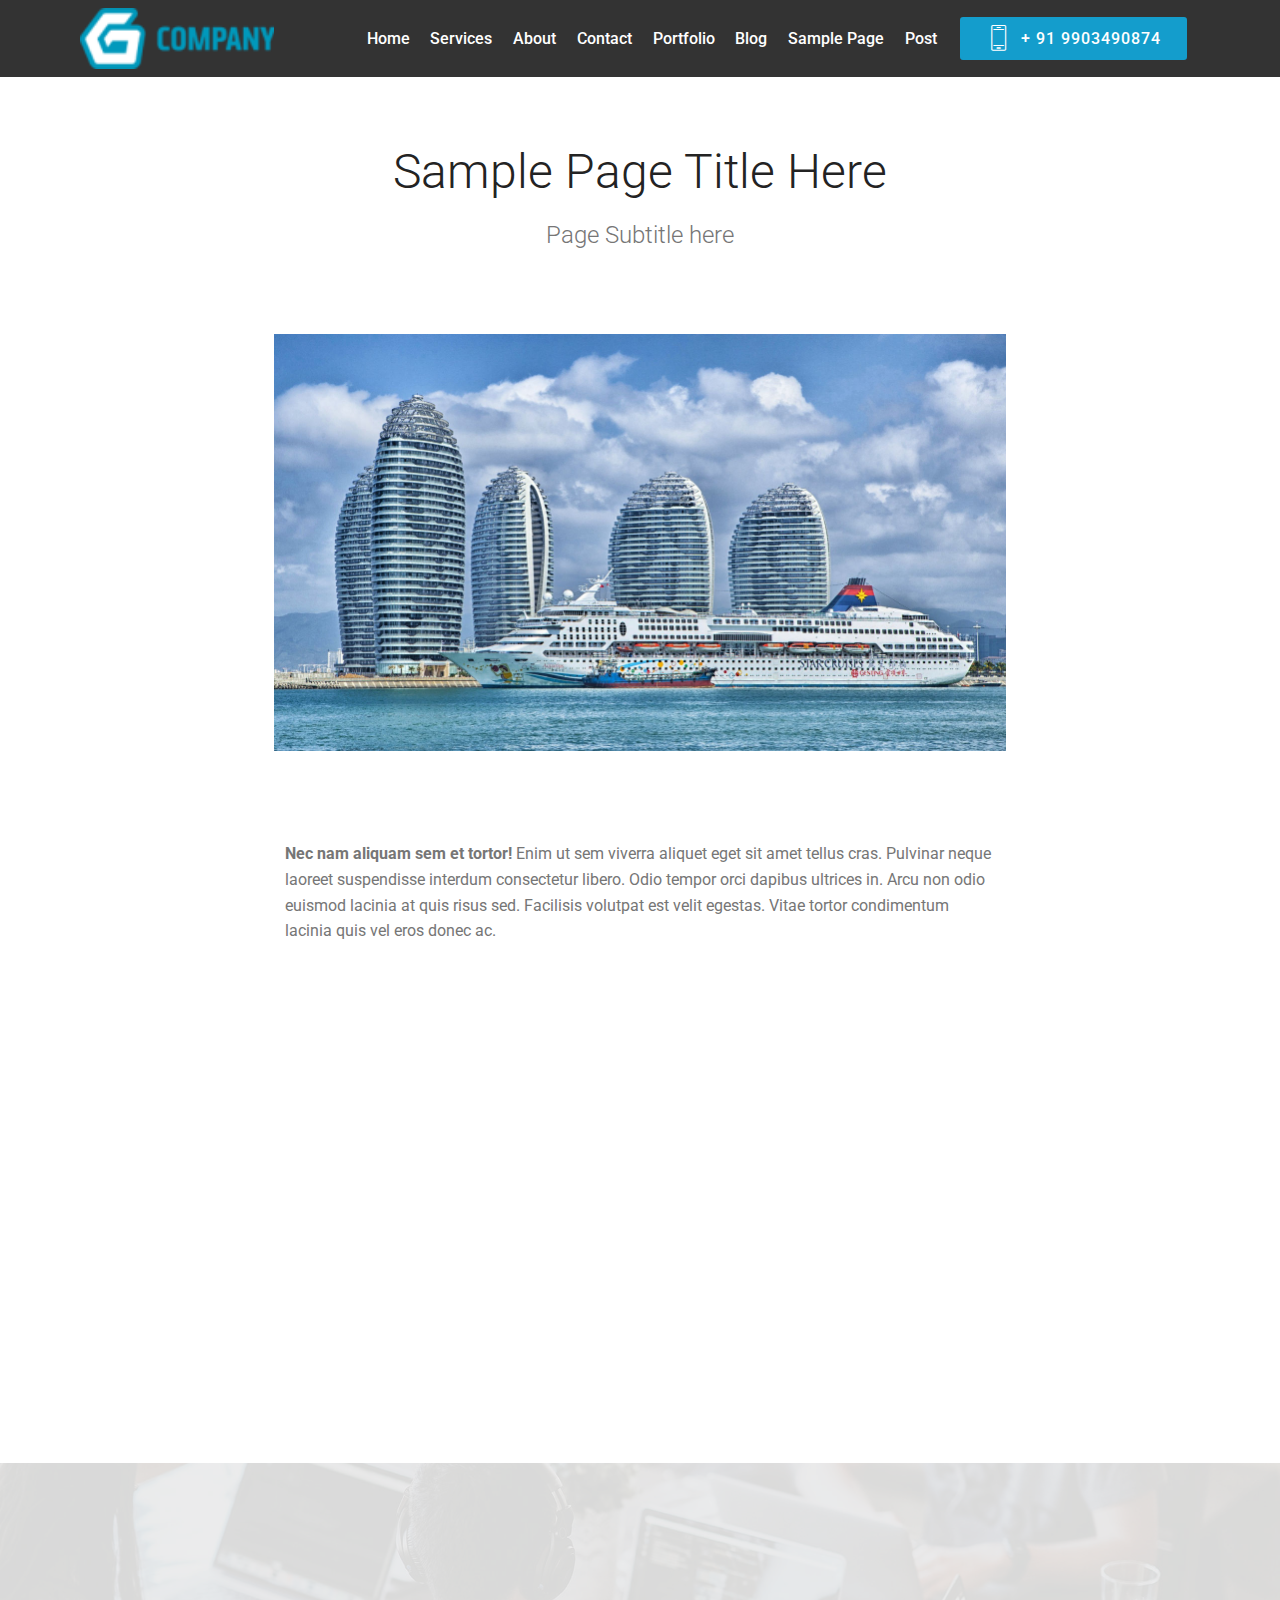
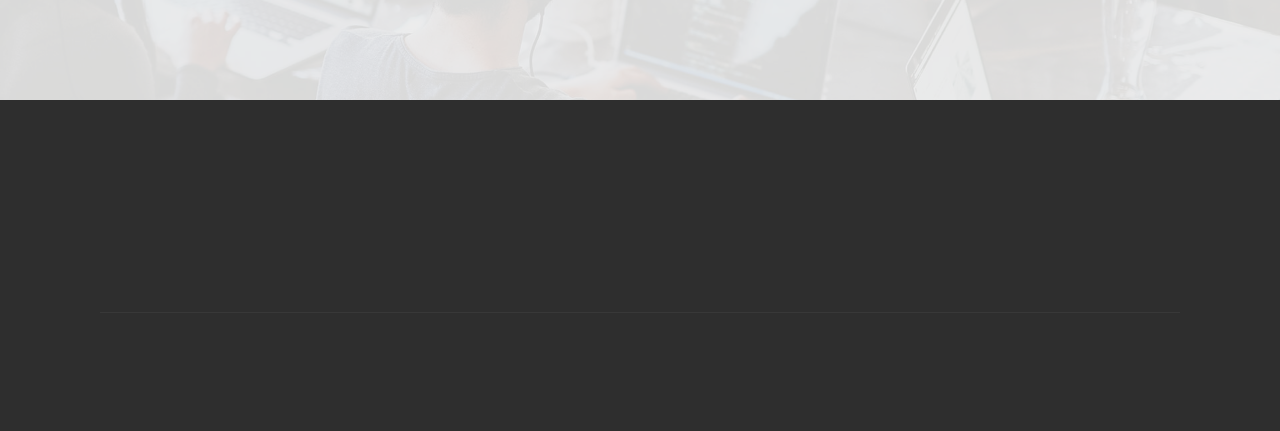
<file: page.html>
<!DOCTYPE html>
<html>
<head>
  
  <meta charset="UTF-8">
  <meta http-equiv="X-UA-Compatible" content="IE=edge">
 
  <meta name="viewport" content="width=device-width, initial-scale=1, minimum-scale=1">
  <link rel="shortcut icon" href="assets/images/blue-g-logo-122x38.png" type="image/x-icon">
  <meta name="description" content="Website Generator Description">
  
  <title>Page</title>
  <link rel="stylesheet" href="assets/web/assets/mobirise-icons/mobirise-icons.css">
  <link rel="stylesheet" href="assets/tether/tether.min.css">
  <link rel="stylesheet" href="assets/bootstrap/css/bootstrap.min.css">
  <link rel="stylesheet" href="assets/bootstrap/css/bootstrap-grid.min.css">
  <link rel="stylesheet" href="assets/bootstrap/css/bootstrap-reboot.min.css">
  <link rel="stylesheet" href="assets/animatecss/animate.min.css">
  <link rel="stylesheet" href="assets/socicon/css/styles.css">
  <link rel="stylesheet" href="assets/dropdown/css/style.css">
  <link rel="stylesheet" href="assets/theme/css/style.css">
  <link rel="stylesheet" href="assets/mobirise/css/mbr-additional.css" type="text/css">
  
  
  
</head>
<body>
  <section class="menu cid-rt6qIHKQHL" once="menu" id="menu1-2x">

    

    <nav class="navbar navbar-expand beta-menu navbar-dropdown align-items-center navbar-fixed-top navbar-toggleable-sm">
        <button class="navbar-toggler navbar-toggler-right" type="button" data-toggle="collapse" data-target="#navbarSupportedContent" aria-controls="navbarSupportedContent" aria-expanded="false" aria-label="Toggle navigation">
            <div class="hamburger">
                <span></span>
                <span></span>
                <span></span>
                <span></span>
            </div>
        </button>
        <div class="menu-logo">
            <div class="navbar-brand">
                <span class="navbar-logo">
                    <a href="#">
                         <img src="assets/images/blue-g-logo-122x38.png" alt="" title="" style="height: 3.8rem;">
                    </a>
                </span>
                
            </div>
        </div>
        <div class="collapse navbar-collapse" id="navbarSupportedContent">
            <ul class="navbar-nav nav-dropdown" data-app-modern-menu="true"><li class="nav-item">
                    <a class="nav-link link text-white display-4" href="/">
                        
                        Home</a>
                </li><li class="nav-item"><a class="nav-link link text-white display-4" href="services.html">
                        
                        Services
                    </a></li>
                <li class="nav-item">
                    <a class="nav-link link text-white display-4" href="about.html">
                        
                        About</a>
                </li><li class="nav-item"><a class="nav-link link text-white display-4" href="contact.html">Contact</a></li><li class="nav-item"><a class="nav-link link text-white display-4" href="portfolio.html">Portfolio</a></li><li class="nav-item"><a class="nav-link link text-white display-4" href="blog.html">Blog</a></li><li class="nav-item"><a class="nav-link link text-white display-4" href="page.html">Sample Page</a></li><li class="nav-item"><a class="nav-link link text-white display-4" href="post.html">Post</a></li></ul>
            <div class="navbar-buttons mbr-section-btn"><a class="btn btn-sm btn-primary display-4" href="#"><span class="mbri-mobile2 mbr-iconfont mbr-iconfont-btn"></span>
                    + 91 9903490874</a></div>
        </div>
    </nav>
</section>

<section class="mbr-section" id="witsec-custom-html-block-2v" data-rv-view="224" style="background-color: rgb(255, 255, 255);">
 
 <div class="witsec-custom-html-container elements-content" style="padding-top: 1rem; padding-bottom: 3rem;">
     
    <div class="mbr-section__container block" style="width: 100%;">Your HTML goes here. Please use the gear-icon to edit the HTML.</div>
 </div>

</section>

<section class="mbr-section content4 cid-rt6qIGQaEp" id="content4-2w">

    

    <div class="container">
        <div class="media-container-row">
            <div class="title col-12 col-md-8">
                <h2 class="align-center pb-3 mbr-fonts-style display-2">Sample Page Title Here</h2>
                <h3 class="mbr-section-subtitle align-center mbr-light mbr-fonts-style display-5">Page Subtitle here</h3>
                
            </div>
        </div>
    </div>
</section>

<section class="cid-rt6qIIOfwA" id="image1-2y">

    

    <figure class="mbr-figure container">
        <div class="image-block" style="width: 66%;">
            <img src="assets/images/mbr-1466x835.jpg" width="1400" alt="" title="">
            
        </div>
    </figure>
</section>

<section class="mbr-section article content1 cid-rt6qIKgkqa" id="content1-30">
    
     

    <div class="container">
        <div class="media-container-row">
            <div class="mbr-text col-12 mbr-fonts-style display-7 col-md-8"><p><strong>Nec nam aliquam sem et tortor!</strong>&nbsp;Enim ut sem viverra aliquet eget sit amet tellus cras. Pulvinar neque laoreet suspendisse interdum consectetur libero. Odio tempor orci dapibus ultrices in. Arcu non odio euismod lacinia at quis risus sed. Facilisis volutpat est velit egestas. Vitae tortor condimentum lacinia quis vel eros donec ac.&nbsp;</p></div>
        </div>
    </div>
</section>

<section class="mbr-section article content1 cid-rt6qIKUI3v" id="content2-31">

     

    <div class="container">
        <div class="media-container-row">
            <div class="mbr-text col-12 col-md-8 mbr-fonts-style display-7">
                <blockquote><strong>Nec nam aliquam sem et tortor!</strong> Nec nam aliquam sem et tortor! Enim ut sem viverra aliquet eget sit amet tellus cras. Pulvinar neque laoreet suspendisse interdum consectetur libero. Odio tempor orci dapibus ultrices in. Arcu non odio euismod lacinia at quis risus sed. Facilisis volutpat est velit egestas. Vitae tortor condimentum lacinia quis vel eros donec ac.&nbsp;</blockquote>
            </div>
        </div>
    </div>
</section>

<section class="mbr-section article content1 cid-rt6reg6K4l" id="content1-35">
    
     

    <div class="container">
        <div class="media-container-row">
            <div class="mbr-text col-12 mbr-fonts-style display-7 col-md-8"><p><strong>Nec nam aliquam sem et tortor!</strong>&nbsp;Enim ut sem viverra aliquet eget sit amet tellus cras. Pulvinar neque laoreet suspendisse interdum consectetur libero. Odio tempor orci dapibus ultrices in. Arcu non odio euismod lacinia at quis risus sed. Facilisis volutpat est velit egestas. Vitae tortor condimentum lacinia quis vel eros donec ac.&nbsp;</p></div>
        </div>
    </div>
</section>

<section class="mbr-section" id="witsec-custom-html-block-36" data-rv-view="246" style="background-color: rgb(255, 255, 255);">
 
 <div class="witsec-custom-html-container elements-content" style="padding-top: 3rem; padding-bottom: 3rem;">
     
    <div class="mbr-section__container block" style="width: 100%;"></div>
 </div>

</section>

<section class="cid-rt6qILZ1mD" id="social-buttons1-33">
    
    

    <div class="mbr-overlay" style="opacity: 0.9; background-color: rgb(239, 239, 239);">
    </div>

    <div class="container">
        <div class="media-container-row">
            <div class="col-md-8 align-center">
                
                <div>
                    <div class="mbr-social-likes" data-counters="false">
                        <span class="btn btn-social facebook mx-2" title="Share link on Facebook">
                            <i class="socicon socicon-facebook"></i>
                        </span>
                        <span class="btn btn-social twitter mx-2" title="Share link on Twitter">
                            <i class="socicon socicon-twitter"></i>
                        </span>
                        <span class="btn btn-social plusone mx-2" title="Share link on Google+">
                            <i class="socicon socicon-googleplus"></i>
                        </span>
                        
                        
                    </div>
                </div>
            </div>
        </div>
    </div>
</section>

<section class="cid-rt6qIMPDDv" id="footer1-34">

    

    

    <div class="container">
        <div class="media-container-row content text-white">
            <div class="col-12 col-md-3">
                <div class="media-wrap">
                    <a href="#/">
                        <img src="assets/images/blue-g-192x182.png" alt="" title="">
                    </a>
                </div>
            </div>
            <div class="col-12 col-md-3 mbr-fonts-style display-7">
                <h5 class="pb-3">
                    Address
                </h5>
                <p class="mbr-text">
                    1234 Street Name
                    <br>City, AA 99999
                </p>
            </div>
            <div class="col-12 col-md-3 mbr-fonts-style display-7">
                <h5 class="pb-3">
                    Contacts
                </h5>
                <p class="mbr-text">
                    Email: support@xyz.com
                    <br>Phone: +1 (0) 000 0000 001
                    <br>Fax: +1 (0) 000 0000 002
                </p>
            </div>
            <div class="col-12 col-md-3 mbr-fonts-style display-7">
                <h5 class="pb-3">
                    Links
                </h5>
                <p class="mbr-text"><a class="text-primary" href="#">Site Feed</a>&nbsp;<br><a class="text-primary" href="#">About Us</a>&nbsp;<br><a class="text-primary" href="#">Gallery of Staff</a></p>
            </div>
        </div>
        <div class="footer-lower">
            <div class="media-container-row">
                <div class="col-sm-12">
                    <hr>
                </div>
            </div>
            <div class="media-container-row mbr-white">
                <div class="col-sm-6 copyright">
                    <p class="mbr-text mbr-fonts-style display-7"><a href="https://webdesignvista.com/">
                        © Copyright 2019 Web Design Vista - All Rights Reserved
                    </a></p>
                </div>
                <div class="col-md-6">
                    <div class="social-list align-right">
                        <div class="soc-item">
                            <a href="#" target="_blank">
                                <span class="mbr-iconfont mbr-iconfont-social socicon-twitter socicon"></span>
                            </a>
                        </div>
                        <div class="soc-item">
                            <a href="#" target="_blank">
                                <span class="mbr-iconfont mbr-iconfont-social socicon-facebook socicon"></span>
                            </a>
                        </div>
                        <div class="soc-item">
                            <a href="#" target="_blank">
                                <span class="mbr-iconfont mbr-iconfont-social socicon-youtube socicon"></span>
                            </a>
                        </div>
                        <div class="soc-item">
                            <a href="#" target="_blank">
                                <span class="mbr-iconfont mbr-iconfont-social socicon-instagram socicon"></span>
                            </a>
                        </div>
                        <div class="soc-item">
                            <a href="#" target="_blank">
                                <span class="mbr-iconfont mbr-iconfont-social socicon-googleplus socicon"></span>
                            </a>
                        </div>
                        <div class="soc-item">
                            <a href="#" target="_blank">
                                <span class="mbr-iconfont mbr-iconfont-social socicon-behance socicon"></span>
                            </a>
                        </div>
                    </div>
                </div>
            </div>
        </div>
    </div>
</section>


  <script src="assets/web/assets/jquery/jquery.min.js"></script>
  <script src="assets/popper/popper.min.js"></script>
  <script src="assets/tether/tether.min.js"></script>
  <script src="assets/bootstrap/js/bootstrap.min.js"></script>
  <script src="assets/smoothscroll/smooth-scroll.js"></script>
  <script src="assets/dropdown/js/script.min.js"></script>
  <script src="assets/touchswipe/jquery.touch-swipe.min.js"></script>
  <script src="assets/sociallikes/social-likes.js"></script>
  <script src="assets/parallax/jarallax.min.js"></script>
  <script src="assets/viewportchecker/jquery.viewportchecker.js"></script>
  <script src="assets/theme/js/script.js"></script>
  
  
 <div id="scrollToTop" class="scrollToTop mbr-arrow-up"><a style="text-align: center;"><i class="mbr-arrow-up-icon mbr-arrow-up-icon-cm cm-icon cm-icon-smallarrow-up"></i></a></div>
    <input name="animation" type="hidden">
  </body>
</html>
</file>
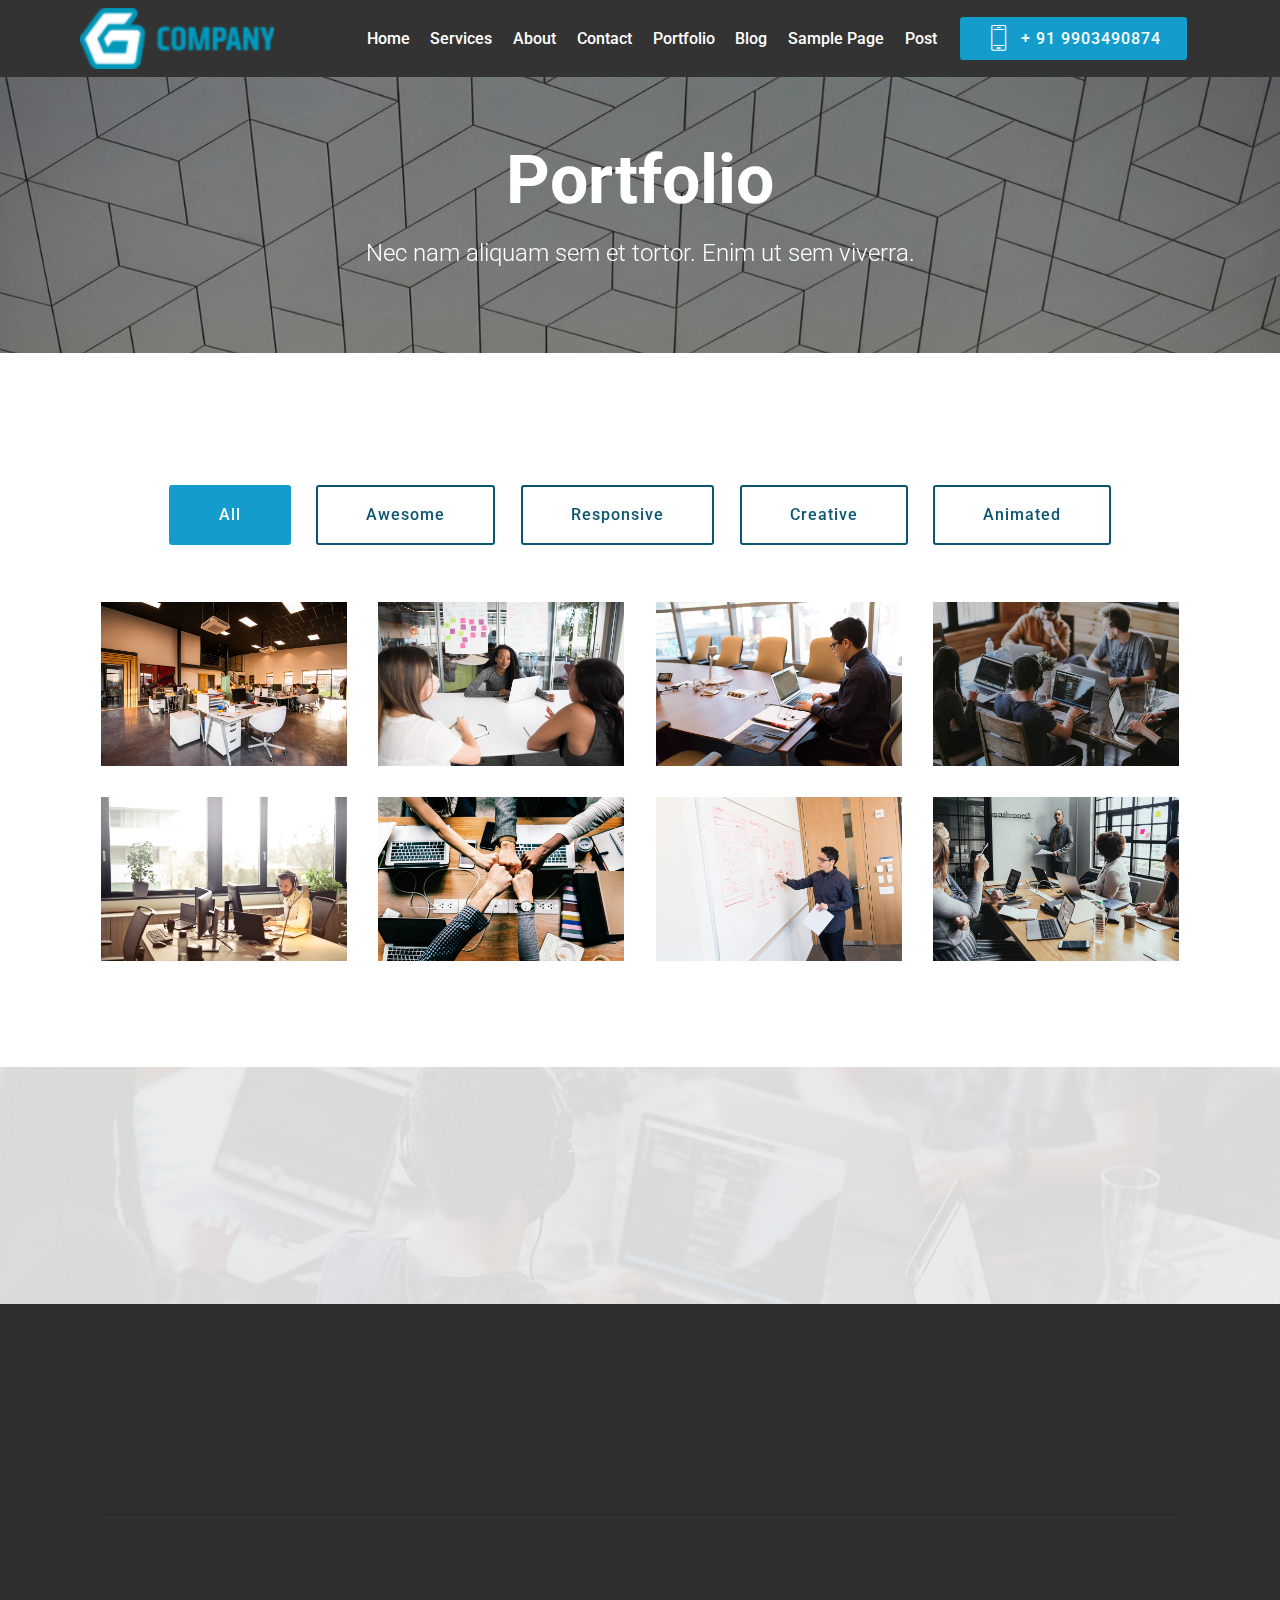
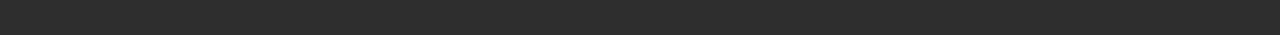
<file: portfolio.html>
<!DOCTYPE html>
<html>
<head>
  
  <meta charset="UTF-8">
  <meta http-equiv="X-UA-Compatible" content="IE=edge">
 
  <meta name="viewport" content="width=device-width, initial-scale=1, minimum-scale=1">
  <link rel="shortcut icon" href="assets/images/blue-g-logo-122x38.png" type="image/x-icon">
  <meta name="description" content="Site Builder Description">
  
  <title>Portfolio</title>
  <link rel="stylesheet" href="assets/web/assets/mobirise-icons/mobirise-icons.css">
  <link rel="stylesheet" href="assets/tether/tether.min.css">
  <link rel="stylesheet" href="assets/bootstrap/css/bootstrap.min.css">
  <link rel="stylesheet" href="assets/bootstrap/css/bootstrap-grid.min.css">
  <link rel="stylesheet" href="assets/bootstrap/css/bootstrap-reboot.min.css">
  <link rel="stylesheet" href="assets/dropdown/css/style.css">
  <link rel="stylesheet" href="assets/animatecss/animate.min.css">
  <link rel="stylesheet" href="assets/socicon/css/styles.css">
  <link rel="stylesheet" href="assets/theme/css/style.css">
  <link rel="stylesheet" href="assets/gallery/style.css">
  <link rel="stylesheet" href="assets/mobirise/css/mbr-additional.css" type="text/css">
  
  
  
</head>
<body>
  <section class="menu cid-rt0QPWTqbL" once="menu" id="menu1-1t">

    

    <nav class="navbar navbar-expand beta-menu navbar-dropdown align-items-center navbar-fixed-top navbar-toggleable-sm">
        <button class="navbar-toggler navbar-toggler-right" type="button" data-toggle="collapse" data-target="#navbarSupportedContent" aria-controls="navbarSupportedContent" aria-expanded="false" aria-label="Toggle navigation">
            <div class="hamburger">
                <span></span>
                <span></span>
                <span></span>
                <span></span>
            </div>
        </button>
        <div class="menu-logo">
            <div class="navbar-brand">
                <span class="navbar-logo">
                    <a href="#">
                         <img src="assets/images/blue-g-logo-122x38.png" alt="" title="" style="height: 3.8rem;">
                    </a>
                </span>
                
            </div>
        </div>
        <div class="collapse navbar-collapse" id="navbarSupportedContent">
            <ul class="navbar-nav nav-dropdown" data-app-modern-menu="true"><li class="nav-item">
                    <a class="nav-link link text-white display-4" href="/">
                        
                        Home</a>
                </li><li class="nav-item"><a class="nav-link link text-white display-4" href="services.html">
                        
                        Services
                    </a></li>
                <li class="nav-item">
                    <a class="nav-link link text-white display-4" href="about.html">
                        
                        About</a>
                </li><li class="nav-item"><a class="nav-link link text-white display-4" href="contact.html">Contact</a></li><li class="nav-item"><a class="nav-link link text-white display-4" href="portfolio.html">Portfolio</a></li><li class="nav-item"><a class="nav-link link text-white display-4" href="blog.html">Blog</a></li><li class="nav-item"><a class="nav-link link text-white display-4" href="page.html">Sample Page</a></li><li class="nav-item"><a class="nav-link link text-white display-4" href="post.html">Post</a></li></ul>
            <div class="navbar-buttons mbr-section-btn"><a class="btn btn-sm btn-primary display-4" href="#"><span class="mbri-mobile2 mbr-iconfont mbr-iconfont-btn"></span>
                    + 91 9903490874</a></div>
        </div>
    </nav>
</section>

<section class="mbr-section" id="witsec-custom-html-block-1u" data-rv-view="371" style="background-color: rgb(255, 255, 255);">
 
 <div class="witsec-custom-html-container elements-content" style="padding-top: 0rem; padding-bottom: 2rem;">
     
    <div class="mbr-section__container block" style="width: 100%;">Your HTML goes here. Please use the gear-icon to edit the HTML.</div>
 </div>

</section>

<section class="mbr-section content5 cid-rt62O7utbJ mbr-parallax-background" id="content5-1v">

    

    <div class="mbr-overlay" style="opacity: 0.4; background-color: rgb(35, 35, 35);">
    </div>

    <div class="container">
        <div class="media-container-row">
            <div class="title col-12 col-md-8">
                <h2 class="align-center mbr-bold mbr-white pb-3 mbr-fonts-style display-1">
                    Portfolio</h2>
                <h3 class="mbr-section-subtitle align-center mbr-light mbr-white pb-3 mbr-fonts-style display-5">Nec nam aliquam sem et tortor. Enim ut sem viverra.</h3>
                
                
            </div>
        </div>
    </div>
</section>

<section class="mbr-gallery mbr-slider-carousel cid-rt64f0Ipbs" id="gallery2-1w">

    

    <div class="container">
        <div><!-- Filter --><div class="mbr-gallery-filter container gallery-filter-active"><ul buttons="0"><li class="mbr-gallery-filter-all"><a class="btn btn-md btn-primary-outline active display-7" href="">All</a></li></ul></div><!-- Gallery --><div class="mbr-gallery-row"><div class="mbr-gallery-layout-default"><div><div><div class="mbr-gallery-item mbr-gallery-item--p2" data-video-url="false" data-tags="Awesome"><div href="#lb-gallery2-1w" data-slide-to="0" data-toggle="modal"><img src="assets/images/background1.jpg" alt="" title=""><span class="icon-focus"></span></div></div><div class="mbr-gallery-item mbr-gallery-item--p2" data-video-url="false" data-tags="Responsive"><div href="#lb-gallery2-1w" data-slide-to="1" data-toggle="modal"><img src="assets/images/background2.jpg" alt="" title=""><span class="icon-focus"></span></div></div><div class="mbr-gallery-item mbr-gallery-item--p2" data-video-url="false" data-tags="Creative"><div href="#lb-gallery2-1w" data-slide-to="2" data-toggle="modal"><img src="assets/images/background3.jpg" alt="" title=""><span class="icon-focus"></span></div></div><div class="mbr-gallery-item mbr-gallery-item--p2" data-video-url="false" data-tags="Animated"><div href="#lb-gallery2-1w" data-slide-to="3" data-toggle="modal"><img src="assets/images/background4.jpg" alt="" title=""><span class="icon-focus"></span></div></div><div class="mbr-gallery-item mbr-gallery-item--p2" data-video-url="false" data-tags="Awesome"><div href="#lb-gallery2-1w" data-slide-to="4" data-toggle="modal"><img src="assets/images/background5.jpg" alt="" title=""><span class="icon-focus"></span></div></div><div class="mbr-gallery-item mbr-gallery-item--p2" data-video-url="false" data-tags="Awesome"><div href="#lb-gallery2-1w" data-slide-to="5" data-toggle="modal"><img src="assets/images/background6.jpg" alt="" title=""><span class="icon-focus"></span></div></div><div class="mbr-gallery-item mbr-gallery-item--p2" data-video-url="false" data-tags="Responsive"><div href="#lb-gallery2-1w" data-slide-to="6" data-toggle="modal"><img src="assets/images/background7.jpg" alt="" title=""><span class="icon-focus"></span></div></div><div class="mbr-gallery-item mbr-gallery-item--p2" data-video-url="false" data-tags="Animated"><div href="#lb-gallery2-1w" data-slide-to="7" data-toggle="modal"><img src="assets/images/background8.jpg" alt="" title=""><span class="icon-focus"></span></div></div></div></div><div class="clearfix"></div></div></div><!-- Lightbox --><div data-app-prevent-settings="" class="mbr-slider modal fade carousel slide" tabindex="-1" data-keyboard="true" data-interval="false" id="lb-gallery2-1w"><div class="modal-dialog"><div class="modal-content"><div class="modal-body"><div class="carousel-inner"><div class="carousel-item active"><img src="assets/images/background1.jpg" alt="" title=""></div><div class="carousel-item"><img src="assets/images/background2.jpg" alt="" title=""></div><div class="carousel-item"><img src="assets/images/background3.jpg" alt="" title=""></div><div class="carousel-item"><img src="assets/images/background4.jpg" alt="" title=""></div><div class="carousel-item"><img src="assets/images/background5.jpg" alt="" title=""></div><div class="carousel-item"><img src="assets/images/background6.jpg" alt="" title=""></div><div class="carousel-item"><img src="assets/images/background7.jpg" alt="" title=""></div><div class="carousel-item"><img src="assets/images/background8.jpg" alt="" title=""></div></div><a class="carousel-control carousel-control-prev" role="button" data-slide="prev" href="#lb-gallery2-1w"><span class="mbri-left mbr-iconfont" aria-hidden="true"></span><span class="sr-only">Previous</span></a><a class="carousel-control carousel-control-next" role="button" data-slide="next" href="#lb-gallery2-1w"><span class="mbri-right mbr-iconfont" aria-hidden="true"></span><span class="sr-only">Next</span></a><a class="close" href="#" role="button" data-dismiss="modal"><span class="sr-only">Close</span></a></div></div></div></div></div>
    </div>

</section>

<section class="cid-rt64x15oWZ" id="social-buttons1-1y">
    
    

    <div class="mbr-overlay" style="opacity: 0.9; background-color: rgb(239, 239, 239);">
    </div>

    <div class="container">
        <div class="media-container-row">
            <div class="col-md-8 align-center">
                
                <div>
                    <div class="mbr-social-likes" data-counters="false">
                        <span class="btn btn-social facebook mx-2" title="Share link on Facebook">
                            <i class="socicon socicon-facebook"></i>
                        </span>
                        <span class="btn btn-social twitter mx-2" title="Share link on Twitter">
                            <i class="socicon socicon-twitter"></i>
                        </span>
                        <span class="btn btn-social plusone mx-2" title="Share link on Google+">
                            <i class="socicon socicon-googleplus"></i>
                        </span>
                        
                        
                    </div>
                </div>
            </div>
        </div>
    </div>
</section>

<section class="cid-rt64y4M9Wa" id="footer1-1z">

    

    

    <div class="container">
        <div class="media-container-row content text-white">
            <div class="col-12 col-md-3">
                <div class="media-wrap">
                    <a href="#/">
                        <img src="assets/images/blue-g-192x182.png" alt="" title="">
                    </a>
                </div>
            </div>
            <div class="col-12 col-md-3 mbr-fonts-style display-7">
                <h5 class="pb-3">
                    Address
                </h5>
                <p class="mbr-text">
                    1234 Street Name
                    <br>City, AA 99999
                </p>
            </div>
            <div class="col-12 col-md-3 mbr-fonts-style display-7">
                <h5 class="pb-3">
                    Contacts
                </h5>
                <p class="mbr-text">
                    Email: support@xyz.com
                    <br>Phone: +1 (0) 000 0000 001
                    <br>Fax: +1 (0) 000 0000 002
                </p>
            </div>
            <div class="col-12 col-md-3 mbr-fonts-style display-7">
                <h5 class="pb-3">
                    Links
                </h5>
                <p class="mbr-text"><a class="text-primary" href="#">Site Feed</a>&nbsp;<br><a class="text-primary" href="#">About Us</a>&nbsp;<br><a class="text-primary" href="#">Gallery of Staff</a></p>
            </div>
        </div>
        <div class="footer-lower">
            <div class="media-container-row">
                <div class="col-sm-12">
                    <hr>
                </div>
            </div>
            <div class="media-container-row mbr-white">
                <div class="col-sm-6 copyright">
                    <p class="mbr-text mbr-fonts-style display-7"><a href="https://webdesignvista.com/">
                        © Copyright 2019 Web Design Vista - All Rights Reserved
                    </a></p>
                </div>
                <div class="col-md-6">
                    <div class="social-list align-right">
                        <div class="soc-item">
                            <a href="#" target="_blank">
                                <span class="mbr-iconfont mbr-iconfont-social socicon-twitter socicon"></span>
                            </a>
                        </div>
                        <div class="soc-item">
                            <a href="#" target="_blank">
                                <span class="mbr-iconfont mbr-iconfont-social socicon-facebook socicon"></span>
                            </a>
                        </div>
                        <div class="soc-item">
                            <a href="#" target="_blank">
                                <span class="mbr-iconfont mbr-iconfont-social socicon-youtube socicon"></span>
                            </a>
                        </div>
                        <div class="soc-item">
                            <a href="#" target="_blank">
                                <span class="mbr-iconfont mbr-iconfont-social socicon-instagram socicon"></span>
                            </a>
                        </div>
                        <div class="soc-item">
                            <a href="#" target="_blank">
                                <span class="mbr-iconfont mbr-iconfont-social socicon-googleplus socicon"></span>
                            </a>
                        </div>
                        <div class="soc-item">
                            <a href="#" target="_blank">
                                <span class="mbr-iconfont mbr-iconfont-social socicon-behance socicon"></span>
                            </a>
                        </div>
                    </div>
                </div>
            </div>
        </div>
    </div>
</section>


  <script src="assets/web/assets/jquery/jquery.min.js"></script>
  <script src="assets/popper/popper.min.js"></script>
  <script src="assets/tether/tether.min.js"></script>
  <script src="assets/bootstrap/js/bootstrap.min.js"></script>
  <script src="assets/smoothscroll/smooth-scroll.js"></script>
  <script src="assets/dropdown/js/script.min.js"></script>
  <script src="assets/touchswipe/jquery.touch-swipe.min.js"></script>
  <script src="assets/parallax/jarallax.min.js"></script>
  <script src="assets/masonry/masonry.pkgd.min.js"></script>
  <script src="assets/imagesloaded/imagesloaded.pkgd.min.js"></script>
  <script src="assets/bootstrapcarouselswipe/bootstrap-carousel-swipe.js"></script>
  <script src="assets/sociallikes/social-likes.js"></script>
  <script src="assets/vimeoplayer/jquery.mb.vimeo_player.js"></script>
  <script src="assets/viewportchecker/jquery.viewportchecker.js"></script>
  <script src="assets/theme/js/script.js"></script>
  <script src="assets/slidervideo/script.js"></script>
  <script src="assets/gallery/player.min.js"></script>
  <script src="assets/gallery/script.js"></script>
  
  
 <div id="scrollToTop" class="scrollToTop mbr-arrow-up"><a style="text-align: center;"><i class="mbr-arrow-up-icon mbr-arrow-up-icon-cm cm-icon cm-icon-smallarrow-up"></i></a></div>
    <input name="animation" type="hidden">
  </body>
</html>
</file>
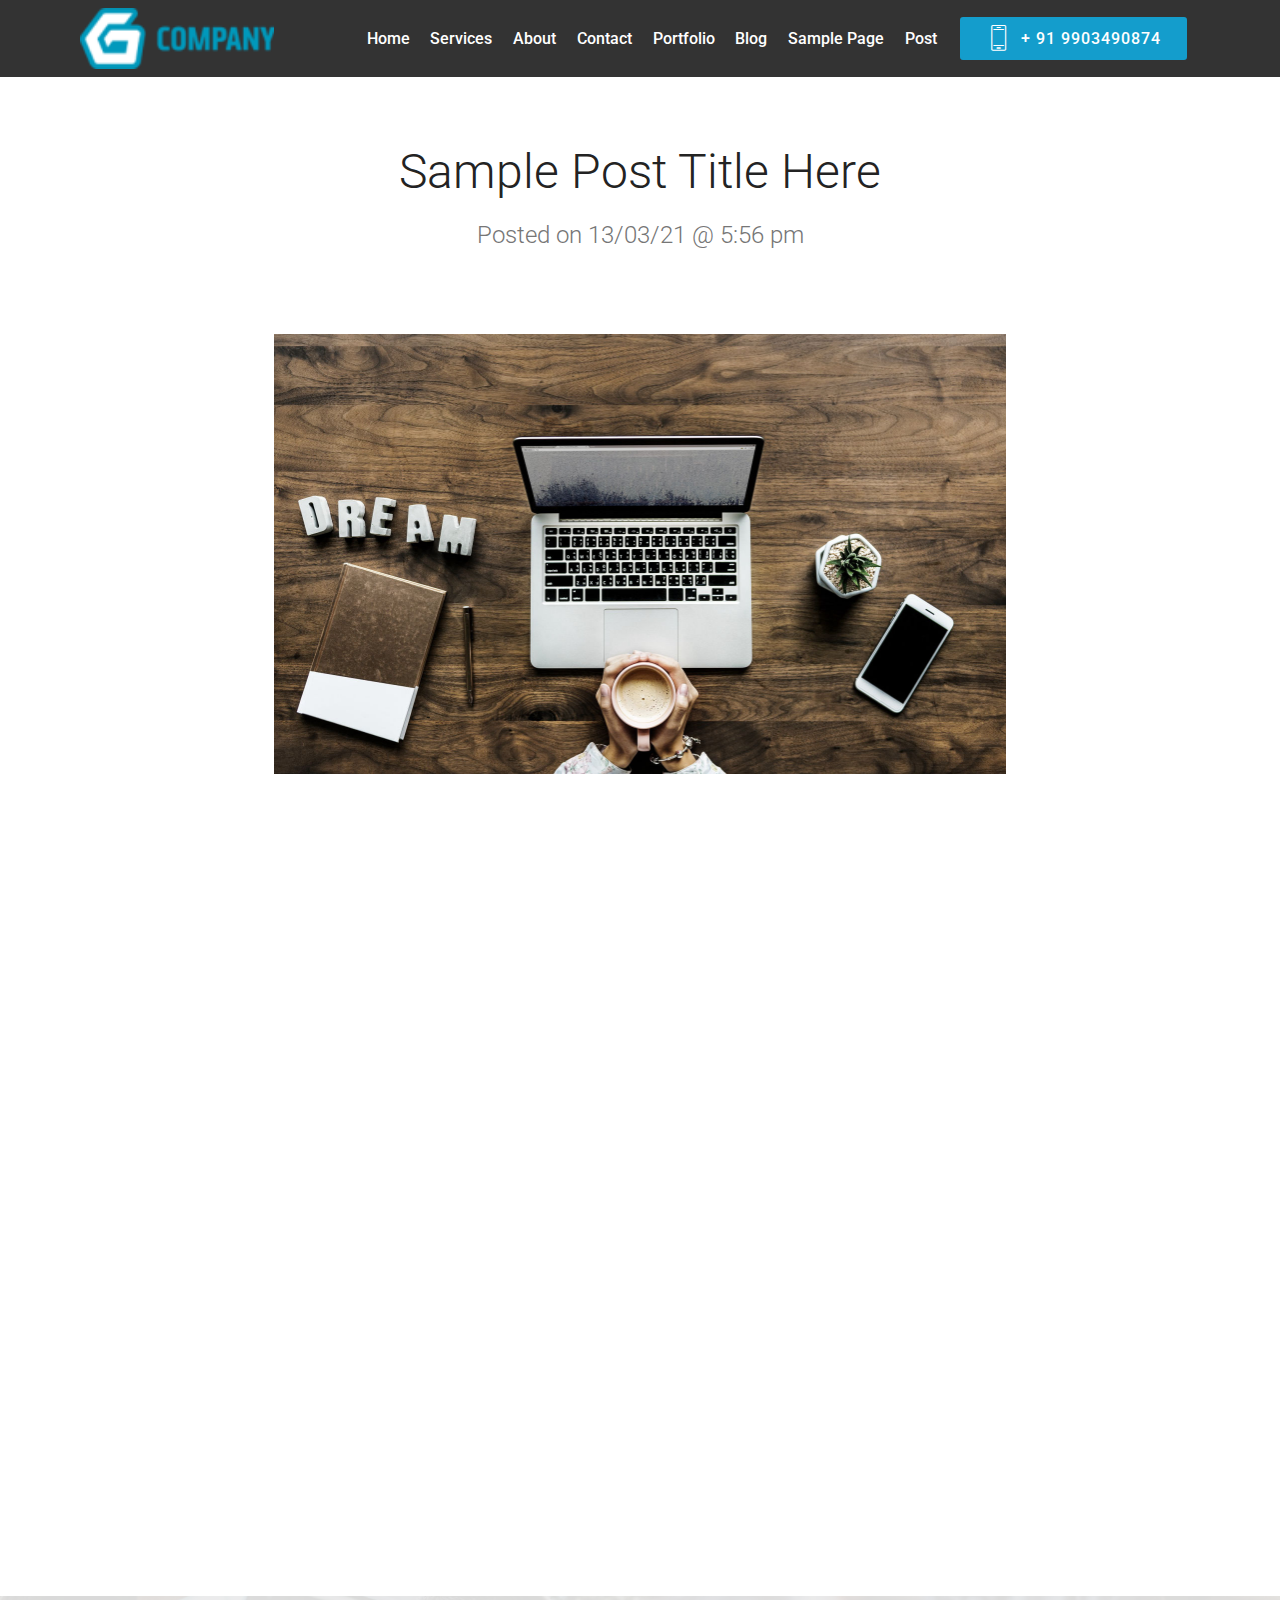
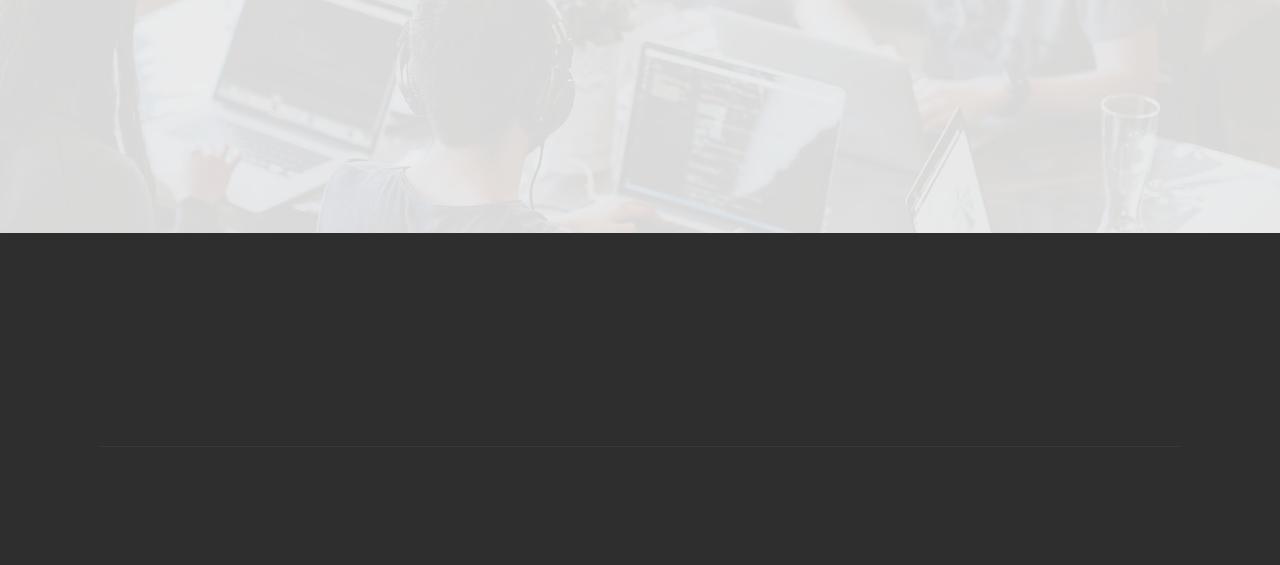
<file: post.html>
<!DOCTYPE html>
<html>
<head>
  
  <meta charset="UTF-8">
  <meta http-equiv="X-UA-Compatible" content="IE=edge">
 
  <meta name="viewport" content="width=device-width, initial-scale=1, minimum-scale=1">
  <link rel="shortcut icon" href="assets/images/blue-g-logo-122x38.png" type="image/x-icon">
  <meta name="description" content="Website Generator Description">
  
  <title>Post</title>
  <link rel="stylesheet" href="assets/web/assets/mobirise-icons/mobirise-icons.css">
  <link rel="stylesheet" href="assets/tether/tether.min.css">
  <link rel="stylesheet" href="assets/bootstrap/css/bootstrap.min.css">
  <link rel="stylesheet" href="assets/bootstrap/css/bootstrap-grid.min.css">
  <link rel="stylesheet" href="assets/bootstrap/css/bootstrap-reboot.min.css">
  <link rel="stylesheet" href="assets/animatecss/animate.min.css">
  <link rel="stylesheet" href="assets/socicon/css/styles.css">
  <link rel="stylesheet" href="assets/dropdown/css/style.css">
  <link rel="stylesheet" href="assets/theme/css/style.css">
  <link rel="stylesheet" href="assets/mobirise/css/mbr-additional.css" type="text/css">
  
  
  
</head>
<body>
  <section class="menu cid-rt0QPWTqbL" once="menu" id="menu1-2k">

    

    <nav class="navbar navbar-expand beta-menu navbar-dropdown align-items-center navbar-fixed-top navbar-toggleable-sm">
        <button class="navbar-toggler navbar-toggler-right" type="button" data-toggle="collapse" data-target="#navbarSupportedContent" aria-controls="navbarSupportedContent" aria-expanded="false" aria-label="Toggle navigation">
            <div class="hamburger">
                <span></span>
                <span></span>
                <span></span>
                <span></span>
            </div>
        </button>
        <div class="menu-logo">
            <div class="navbar-brand">
                <span class="navbar-logo">
                    <a href="#">
                         <img src="assets/images/blue-g-logo-122x38.png" alt="" title="" style="height: 3.8rem;">
                    </a>
                </span>
                
            </div>
        </div>
        <div class="collapse navbar-collapse" id="navbarSupportedContent">
            <ul class="navbar-nav nav-dropdown" data-app-modern-menu="true"><li class="nav-item">
                    <a class="nav-link link text-white display-4" href="/">
                        
                        Home</a>
                </li><li class="nav-item"><a class="nav-link link text-white display-4" href="services.html">
                        
                        Services
                    </a></li>
                <li class="nav-item">
                    <a class="nav-link link text-white display-4" href="about.html">
                        
                        About</a>
                </li><li class="nav-item"><a class="nav-link link text-white display-4" href="contact.html">Contact</a></li><li class="nav-item"><a class="nav-link link text-white display-4" href="portfolio.html">Portfolio</a></li><li class="nav-item"><a class="nav-link link text-white display-4" href="blog.html">Blog</a></li><li class="nav-item"><a class="nav-link link text-white display-4" href="page.html">Sample Page</a></li><li class="nav-item"><a class="nav-link link text-white display-4" href="post.html">Post</a></li></ul>
            <div class="navbar-buttons mbr-section-btn"><a class="btn btn-sm btn-primary display-4" href="#"><span class="mbri-mobile2 mbr-iconfont mbr-iconfont-btn"></span>
                    + 91 9903490874</a></div>
        </div>
    </nav>
</section>

<section class="mbr-section" id="witsec-custom-html-block-2l" data-rv-view="194" style="background-color: rgb(255, 255, 255);">
 
 <div class="witsec-custom-html-container elements-content" style="padding-top: 1rem; padding-bottom: 3rem;">
     
    <div class="mbr-section__container block" style="width: 100%;">Your HTML goes here. Please use the gear-icon to edit the HTML.</div>
 </div>

</section>

<section class="mbr-section content4 cid-rt6nnYvoZm" id="content4-2m">

    

    <div class="container">
        <div class="media-container-row">
            <div class="title col-12 col-md-8">
                <h2 class="align-center pb-3 mbr-fonts-style display-2">Sample Post Title Here</h2>
                <h3 class="mbr-section-subtitle align-center mbr-light mbr-fonts-style display-5">
                    Posted on 13/03/21 @ 5:56 pm</h3>
                
            </div>
        </div>
    </div>
</section>

<section class="cid-rt6nOItv04" id="image1-2r">

    

    <figure class="mbr-figure container">
        <div class="image-block" style="width: 66%;">
            <img src="assets/images/mbr-1466x880.jpg" width="1400" alt="" title="">
            
        </div>
    </figure>
</section>

<section class="mbr-section article content11 cid-rt6nFSQyME" id="content11-2q">
     

    <div class="container">
        <div class="media-container-row">
            <div class="mbr-text counter-container col-12 col-md-8 mbr-fonts-style display-7">
                <ol>
                    <li><strong>PROFESSIONAL TEAM&nbsp;</strong>-Ac felis donec et odio pellentesque diam volutpat. Elementum sagittis vitae et leo duis ut.</li>
                    <li><strong>24/7 SUPPORT TEAM</strong> - Ac felis donec et odio pellentesque diam volutpat. Elementum sagittis vitae et leo duis ut.</li>
                    <li><strong>UNIQUE PRICING&nbsp;</strong>- Ac felis donec et odio pellentesque diam volutpat. Elementum sagittis vitae et leo duis ut.</li>
                </ol>
            </div>
        </div>
    </div>
</section>

<section class="mbr-section article content1 cid-rt6nCa22sd" id="content1-2o">
    
     

    <div class="container">
        <div class="media-container-row">
            <div class="mbr-text col-12 mbr-fonts-style display-7 col-md-8"><p><strong>Nec nam aliquam sem et tortor!</strong>&nbsp;Enim ut sem viverra aliquet eget sit amet tellus cras. Pulvinar neque laoreet suspendisse interdum consectetur libero. Odio tempor orci dapibus ultrices in. Arcu non odio euismod lacinia at quis risus sed. Facilisis volutpat est velit egestas. Vitae tortor condimentum lacinia quis vel eros donec ac.&nbsp;</p></div>
        </div>
    </div>
</section>

<section class="mbr-section article content1 cid-rt6nEy14Fj" id="content2-2p">

     

    <div class="container">
        <div class="media-container-row">
            <div class="mbr-text col-12 col-md-8 mbr-fonts-style display-7">
                <blockquote><strong>Nec nam aliquam sem et tortor!</strong> Nec nam aliquam sem et tortor! Enim ut sem viverra aliquet eget sit amet tellus cras. Pulvinar neque laoreet suspendisse interdum consectetur libero. Odio tempor orci dapibus ultrices in. Arcu non odio euismod lacinia at quis risus sed. Facilisis volutpat est velit egestas. Vitae tortor condimentum lacinia quis vel eros donec ac.&nbsp;</blockquote>
            </div>
        </div>
    </div>
</section>

<section class="mbr-section" id="witsec-custom-html-block-2s" data-rv-view="216" style="background-color: rgb(255, 255, 255);">
 
 <div class="witsec-custom-html-container elements-content" style="padding-top:2rem; padding-bottom:2rem">
     
    <div class="mbr-section__container block" style="width: 100%;"></div>
 </div>

</section>

<section class="cid-rt6pzB6n1c" id="social-buttons1-2t">
    
    

    <div class="mbr-overlay" style="opacity: 0.9; background-color: rgb(239, 239, 239);">
    </div>

    <div class="container">
        <div class="media-container-row">
            <div class="col-md-8 align-center">
                
                <div>
                    <div class="mbr-social-likes" data-counters="false">
                        <span class="btn btn-social facebook mx-2" title="Share link on Facebook">
                            <i class="socicon socicon-facebook"></i>
                        </span>
                        <span class="btn btn-social twitter mx-2" title="Share link on Twitter">
                            <i class="socicon socicon-twitter"></i>
                        </span>
                        <span class="btn btn-social plusone mx-2" title="Share link on Google+">
                            <i class="socicon socicon-googleplus"></i>
                        </span>
                        
                        
                    </div>
                </div>
            </div>
        </div>
    </div>
</section>

<section class="cid-rt6pGxKUXV" id="footer1-2u">

    

    

    <div class="container">
        <div class="media-container-row content text-white">
            <div class="col-12 col-md-3">
                <div class="media-wrap">
                    <a href="#/">
                        <img src="assets/images/blue-g-192x182.png" alt="" title="">
                    </a>
                </div>
            </div>
            <div class="col-12 col-md-3 mbr-fonts-style display-7">
                <h5 class="pb-3">
                    Address
                </h5>
                <p class="mbr-text">
                    1234 Street Name
                    <br>City, AA 99999
                </p>
            </div>
            <div class="col-12 col-md-3 mbr-fonts-style display-7">
                <h5 class="pb-3">
                    Contacts
                </h5>
                <p class="mbr-text">
                    Email: support@xyz.com
                    <br>Phone: +1 (0) 000 0000 001
                    <br>Fax: +1 (0) 000 0000 002
                </p>
            </div>
            <div class="col-12 col-md-3 mbr-fonts-style display-7">
                <h5 class="pb-3">
                    Links
                </h5>
                <p class="mbr-text"><a class="text-primary" href="#">Site Feed</a>&nbsp;<br><a class="text-primary" href="#">About Us</a>&nbsp;<br><a class="text-primary" href="#">Gallery of Staff</a></p>
            </div>
        </div>
        <div class="footer-lower">
            <div class="media-container-row">
                <div class="col-sm-12">
                    <hr>
                </div>
            </div>
            <div class="media-container-row mbr-white">
                <div class="col-sm-6 copyright">
                    <p class="mbr-text mbr-fonts-style display-7"><a href="https://webdesignvista.com/">
                        © Copyright 2019 Web Design Vista - All Rights Reserved
                    </a></p>
                </div>
                <div class="col-md-6">
                    <div class="social-list align-right">
                        <div class="soc-item">
                            <a href="#" target="_blank">
                                <span class="mbr-iconfont mbr-iconfont-social socicon-twitter socicon"></span>
                            </a>
                        </div>
                        <div class="soc-item">
                            <a href="#" target="_blank">
                                <span class="mbr-iconfont mbr-iconfont-social socicon-facebook socicon"></span>
                            </a>
                        </div>
                        <div class="soc-item">
                            <a href="#" target="_blank">
                                <span class="mbr-iconfont mbr-iconfont-social socicon-youtube socicon"></span>
                            </a>
                        </div>
                        <div class="soc-item">
                            <a href="#" target="_blank">
                                <span class="mbr-iconfont mbr-iconfont-social socicon-instagram socicon"></span>
                            </a>
                        </div>
                        <div class="soc-item">
                            <a href="#" target="_blank">
                                <span class="mbr-iconfont mbr-iconfont-social socicon-googleplus socicon"></span>
                            </a>
                        </div>
                        <div class="soc-item">
                            <a href="#" target="_blank">
                                <span class="mbr-iconfont mbr-iconfont-social socicon-behance socicon"></span>
                            </a>
                        </div>
                    </div>
                </div>
            </div>
        </div>
    </div>
</section>


  <script src="assets/web/assets/jquery/jquery.min.js"></script>
  <script src="assets/popper/popper.min.js"></script>
  <script src="assets/tether/tether.min.js"></script>
  <script src="assets/bootstrap/js/bootstrap.min.js"></script>
  <script src="assets/smoothscroll/smooth-scroll.js"></script>
  <script src="assets/dropdown/js/script.min.js"></script>
  <script src="assets/touchswipe/jquery.touch-swipe.min.js"></script>
  <script src="assets/sociallikes/social-likes.js"></script>
  <script src="assets/parallax/jarallax.min.js"></script>
  <script src="assets/viewportchecker/jquery.viewportchecker.js"></script>
  <script src="assets/theme/js/script.js"></script>
  
  
 <div id="scrollToTop" class="scrollToTop mbr-arrow-up"><a style="text-align: center;"><i class="mbr-arrow-up-icon mbr-arrow-up-icon-cm cm-icon cm-icon-smallarrow-up"></i></a></div>
    <input name="animation" type="hidden">
  </body>
</html>
</file>
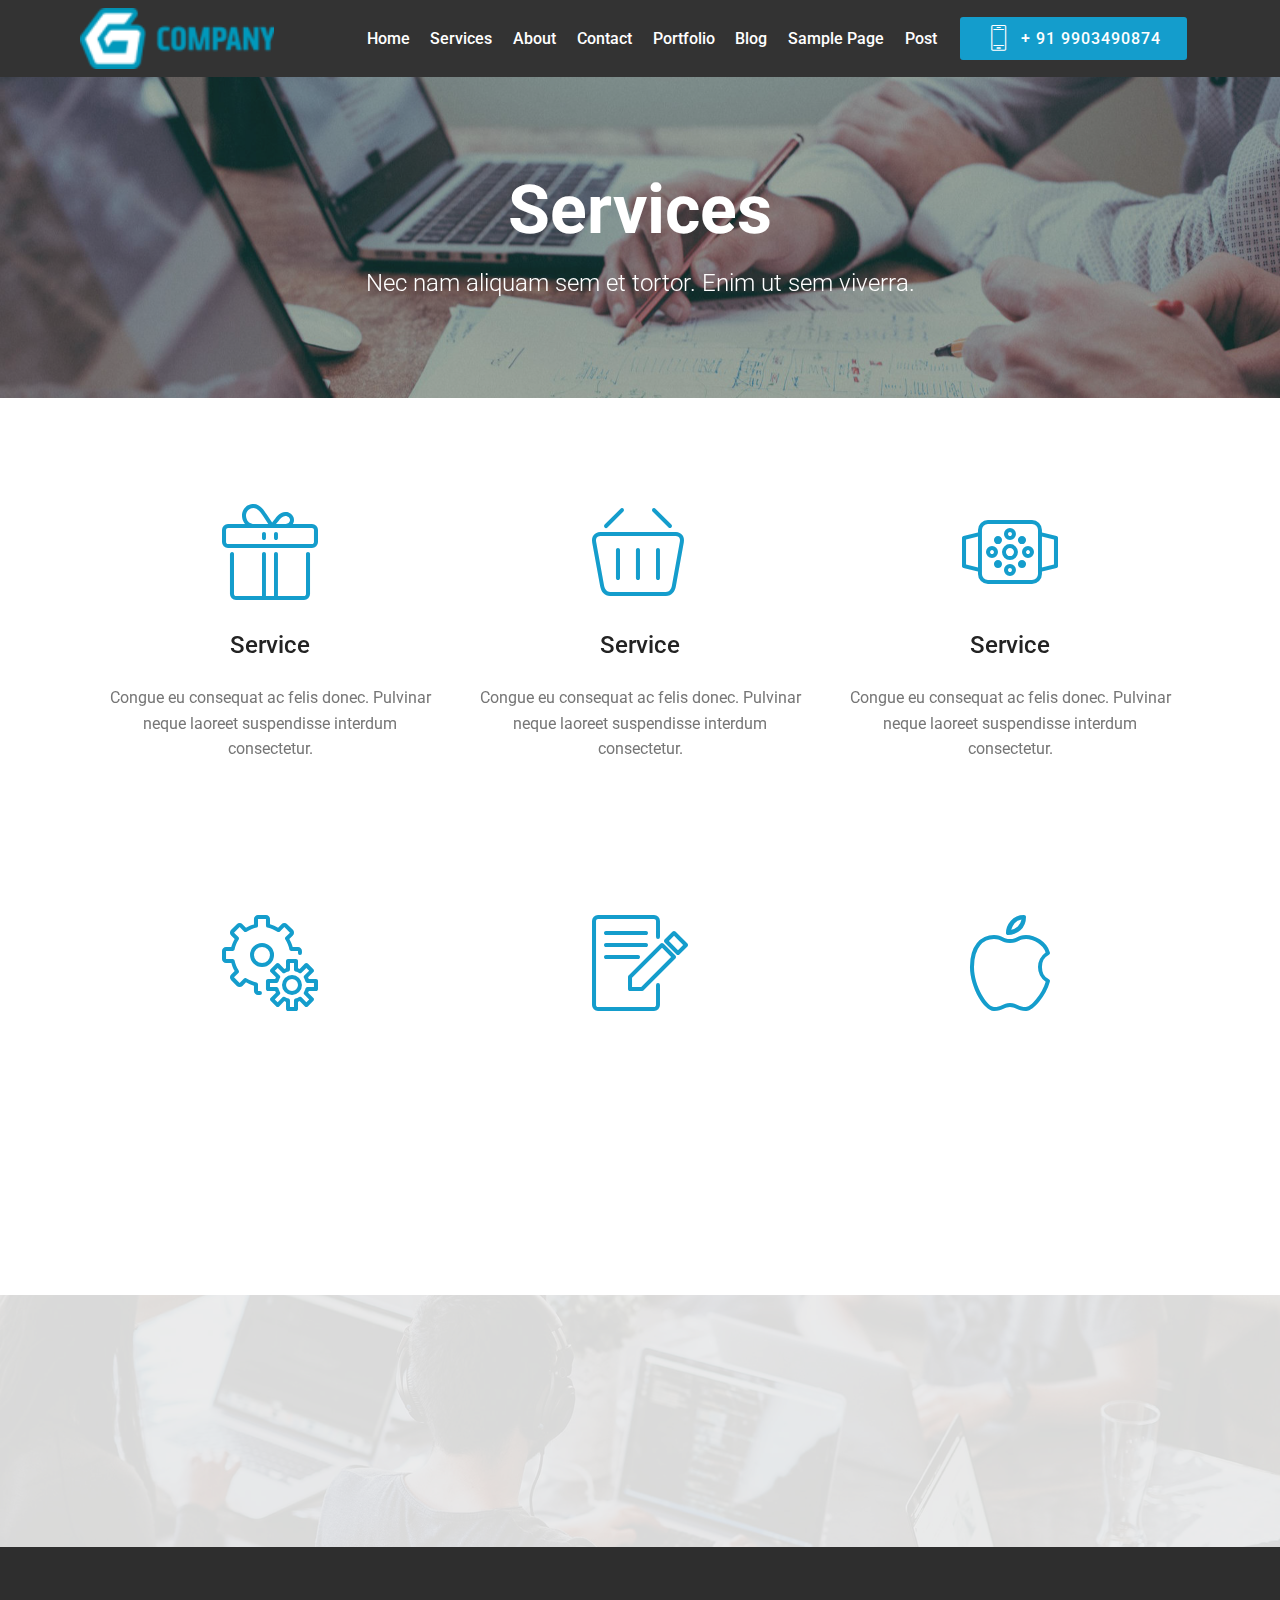
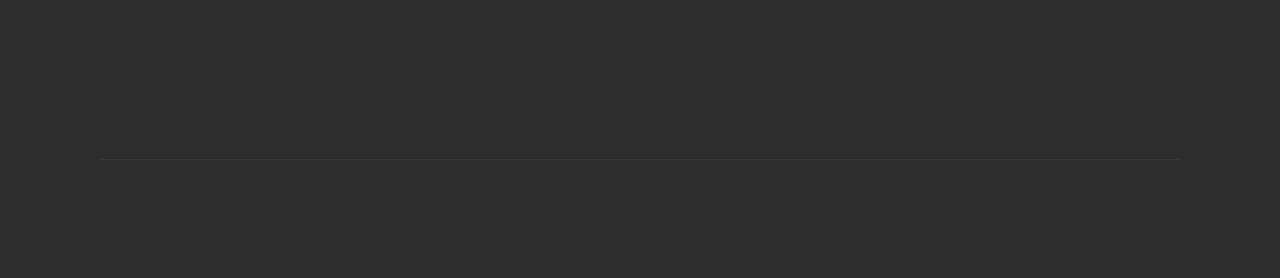
<file: services.html>
<!DOCTYPE html>
<html>
<head>
  
  <meta charset="UTF-8">
  <meta http-equiv="X-UA-Compatible" content="IE=edge">
 
  <meta name="viewport" content="width=device-width, initial-scale=1, minimum-scale=1">
  <link rel="shortcut icon" href="assets/images/blue-g-logo-122x38.png" type="image/x-icon">
  <meta name="description" content="Web Site Generator Description">
  
  <title>Services</title>
  <link rel="stylesheet" href="assets/web/assets/mobirise-icons/mobirise-icons.css">
  <link rel="stylesheet" href="assets/tether/tether.min.css">
  <link rel="stylesheet" href="assets/bootstrap/css/bootstrap.min.css">
  <link rel="stylesheet" href="assets/bootstrap/css/bootstrap-grid.min.css">
  <link rel="stylesheet" href="assets/bootstrap/css/bootstrap-reboot.min.css">
  <link rel="stylesheet" href="assets/animatecss/animate.min.css">
  <link rel="stylesheet" href="assets/socicon/css/styles.css">
  <link rel="stylesheet" href="assets/dropdown/css/style.css">
  <link rel="stylesheet" href="assets/theme/css/style.css">
  <link rel="stylesheet" href="assets/mobirise/css/mbr-additional.css" type="text/css">
  
  
  
</head>
<body>
  <section class="menu cid-rt0QPWTqbL" once="menu" id="menu1-19">

    

    <nav class="navbar navbar-expand beta-menu navbar-dropdown align-items-center navbar-fixed-top navbar-toggleable-sm">
        <button class="navbar-toggler navbar-toggler-right" type="button" data-toggle="collapse" data-target="#navbarSupportedContent" aria-controls="navbarSupportedContent" aria-expanded="false" aria-label="Toggle navigation">
            <div class="hamburger">
                <span></span>
                <span></span>
                <span></span>
                <span></span>
            </div>
        </button>
        <div class="menu-logo">
            <div class="navbar-brand">
                <span class="navbar-logo">
                    <a href="#">
                         <img src="assets/images/blue-g-logo-122x38.png" alt="" title="" style="height: 3.8rem;">
                    </a>
                </span>
                
            </div>
        </div>
        <div class="collapse navbar-collapse" id="navbarSupportedContent">
            <ul class="navbar-nav nav-dropdown" data-app-modern-menu="true"><li class="nav-item">
                    <a class="nav-link link text-white display-4" href="/">
                        
                        Home</a>
                </li><li class="nav-item"><a class="nav-link link text-white display-4" href="services.html">
                        
                        Services
                    </a></li>
                <li class="nav-item">
                    <a class="nav-link link text-white display-4" href="about.html">
                        
                        About</a>
                </li><li class="nav-item"><a class="nav-link link text-white display-4" href="contact.html">Contact</a></li><li class="nav-item"><a class="nav-link link text-white display-4" href="portfolio.html">Portfolio</a></li><li class="nav-item"><a class="nav-link link text-white display-4" href="blog.html">Blog</a></li><li class="nav-item"><a class="nav-link link text-white display-4" href="page.html">Sample Page</a></li><li class="nav-item"><a class="nav-link link text-white display-4" href="post.html">Post</a></li></ul>
            <div class="navbar-buttons mbr-section-btn"><a class="btn btn-sm btn-primary display-4" href="#"><span class="mbri-mobile2 mbr-iconfont mbr-iconfont-btn"></span>
                    + 91 9903490874</a></div>
        </div>
    </nav>
</section>

<section class="mbr-section" id="witsec-custom-html-block-1e" data-rv-view="331" style="background-color: rgb(255, 255, 255);">
 
 <div class="witsec-custom-html-container elements-content" style="padding-top: 0rem; padding-bottom: 2rem;">
     
    <div class="mbr-section__container block" style="width: 100%;">Your HTML goes here. Please use the gear-icon to edit the HTML.</div>
 </div>

</section>

<section class="mbr-section content5 cid-rt5Vd9Iugr mbr-parallax-background" id="content5-1b">

    

    <div class="mbr-overlay" style="opacity: 0.4; background-color: rgb(35, 35, 35);">
    </div>

    <div class="container">
        <div class="media-container-row">
            <div class="title col-12 col-md-8">
                <h2 class="align-center mbr-bold mbr-white pb-3 mbr-fonts-style display-1">
                    Services</h2>
                <h3 class="mbr-section-subtitle align-center mbr-light mbr-white pb-3 mbr-fonts-style display-5">Nec nam aliquam sem et tortor. Enim ut sem viverra.</h3>
                
                
            </div>
        </div>
    </div>
</section>

<section class="features1 cid-rt5WVSB5BR" id="features1-1f">
    
    

    
    <div class="container">
        <div class="media-container-row">

            <div class="card p-3 col-12 col-md-6 col-lg-4">
                <div class="card-img pb-3">
                    <span class="mbr-iconfont mbri-gift"></span>
                </div>
                <div class="card-box">
                    <h4 class="card-title py-3 mbr-fonts-style display-5">
                        Service</h4>
                    <p class="mbr-text mbr-fonts-style display-7">
                        Congue eu consequat ac felis donec. Pulvinar neque laoreet suspendisse interdum consectetur.
                    </p>
                </div>
            </div>

            <div class="card p-3 col-12 col-md-6 col-lg-4">
                <div class="card-img pb-3">
                    <span class="mbr-iconfont mbri-shopping-basket"></span>
                </div>
                <div class="card-box">
                    <h4 class="card-title py-3 mbr-fonts-style display-5">
                        Service
                    </h4>
                    <p class="mbr-text mbr-fonts-style display-7">
                        Congue eu consequat ac felis donec. Pulvinar neque laoreet suspendisse interdum consectetur.
                    </p>
                </div>
            </div>

            <div class="card p-3 col-12 col-md-6 col-lg-4">
                <div class="card-img pb-3">
                    <span class="mbr-iconfont mbri-watch"></span>
                </div>
                <div class="card-box">
                    <h4 class="card-title py-3 mbr-fonts-style display-5">
                        Service
                    </h4>
                    <p class="mbr-text mbr-fonts-style display-7">
                        Congue eu consequat ac felis donec. Pulvinar neque laoreet suspendisse interdum consectetur.
                    </p>
                </div>
            </div>

            

        </div>

    </div>

</section>

<section class="features1 cid-rt5XahwNQv" id="features1-1h">
    
    

    
    <div class="container">
        <div class="media-container-row">

            <div class="card p-3 col-12 col-md-6 col-lg-4">
                <div class="card-img pb-3">
                    <span class="mbr-iconfont mbri-setting"></span>
                </div>
                <div class="card-box">
                    <h4 class="card-title py-3 mbr-fonts-style display-5">
                        Service
                    </h4>
                    <p class="mbr-text mbr-fonts-style display-7">
                        Congue eu consequat ac felis donec. Pulvinar neque laoreet suspendisse interdum consectetur.
                    </p>
                </div>
            </div>

            <div class="card p-3 col-12 col-md-6 col-lg-4">
                <div class="card-img pb-3">
                    <span class="mbr-iconfont mbri-edit"></span>
                </div>
                <div class="card-box">
                    <h4 class="card-title py-3 mbr-fonts-style display-5">
                        Service
                    </h4>
                    <p class="mbr-text mbr-fonts-style display-7">
                        Congue eu consequat ac felis donec. Pulvinar neque laoreet suspendisse interdum consectetur.
                    </p>
                </div>
            </div>

            <div class="card p-3 col-12 col-md-6 col-lg-4">
                <div class="card-img pb-3">
                    <span class="mbr-iconfont mbri-apple"></span>
                </div>
                <div class="card-box">
                    <h4 class="card-title py-3 mbr-fonts-style display-5">
                        Service
                    </h4>
                    <p class="mbr-text mbr-fonts-style display-7">
                        Congue eu consequat ac felis donec. Pulvinar neque laoreet suspendisse interdum consectetur.
                    </p>
                </div>
            </div>

            

        </div>

    </div>

</section>

<section class="cid-rt5XjtBydG" id="social-buttons1-1i">
    
    

    <div class="mbr-overlay" style="opacity: 0.9; background-color: rgb(239, 239, 239);">
    </div>

    <div class="container">
        <div class="media-container-row">
            <div class="col-md-8 align-center">
                
                <div>
                    <div class="mbr-social-likes" data-counters="false">
                        <span class="btn btn-social facebook mx-2" title="Share link on Facebook">
                            <i class="socicon socicon-facebook"></i>
                        </span>
                        <span class="btn btn-social twitter mx-2" title="Share link on Twitter">
                            <i class="socicon socicon-twitter"></i>
                        </span>
                        <span class="btn btn-social plusone mx-2" title="Share link on Google+">
                            <i class="socicon socicon-googleplus"></i>
                        </span>
                        
                        
                    </div>
                </div>
            </div>
        </div>
    </div>
</section>

<section class="cid-rt5XkPlmzS" id="footer1-1j">

    

    

    <div class="container">
        <div class="media-container-row content text-white">
            <div class="col-12 col-md-3">
                <div class="media-wrap">
                    <a href="#/">
                        <img src="assets/images/blue-g-192x182.png" alt="" title="">
                    </a>
                </div>
            </div>
            <div class="col-12 col-md-3 mbr-fonts-style display-7">
                <h5 class="pb-3">
                    Address
                </h5>
                <p class="mbr-text">
                    1234 Street Name
                    <br>City, AA 99999
                </p>
            </div>
            <div class="col-12 col-md-3 mbr-fonts-style display-7">
                <h5 class="pb-3">
                    Contacts
                </h5>
                <p class="mbr-text">
                    Email: support@xyz.com
                    <br>Phone: +1 (0) 000 0000 001
                    <br>Fax: +1 (0) 000 0000 002
                </p>
            </div>
            <div class="col-12 col-md-3 mbr-fonts-style display-7">
                <h5 class="pb-3">
                    Links
                </h5>
                <p class="mbr-text"><a class="text-primary" href="#">Site Feed</a>&nbsp;<br><a class="text-primary" href="#">About Us</a>&nbsp;<br><a class="text-primary" href="#">Gallery of Staff</a></p>
            </div>
        </div>
        <div class="footer-lower">
            <div class="media-container-row">
                <div class="col-sm-12">
                    <hr>
                </div>
            </div>
            <div class="media-container-row mbr-white">
                <div class="col-sm-6 copyright">
                    <p class="mbr-text mbr-fonts-style display-7"><a href="https://webdesignvista.com/">
                        © Copyright 2019 Web Design Vista - All Rights Reserved
                    </a></p>
                </div>
                <div class="col-md-6">
                    <div class="social-list align-right">
                        <div class="soc-item">
                            <a href="#" target="_blank">
                                <span class="mbr-iconfont mbr-iconfont-social socicon-twitter socicon"></span>
                            </a>
                        </div>
                        <div class="soc-item">
                            <a href="#" target="_blank">
                                <span class="mbr-iconfont mbr-iconfont-social socicon-facebook socicon"></span>
                            </a>
                        </div>
                        <div class="soc-item">
                            <a href="#" target="_blank">
                                <span class="mbr-iconfont mbr-iconfont-social socicon-youtube socicon"></span>
                            </a>
                        </div>
                        <div class="soc-item">
                            <a href="#" target="_blank">
                                <span class="mbr-iconfont mbr-iconfont-social socicon-instagram socicon"></span>
                            </a>
                        </div>
                        <div class="soc-item">
                            <a href="#" target="_blank">
                                <span class="mbr-iconfont mbr-iconfont-social socicon-googleplus socicon"></span>
                            </a>
                        </div>
                        <div class="soc-item">
                            <a href="#" target="_blank">
                                <span class="mbr-iconfont mbr-iconfont-social socicon-behance socicon"></span>
                            </a>
                        </div>
                    </div>
                </div>
            </div>
        </div>
    </div>
</section>


  <script src="assets/web/assets/jquery/jquery.min.js"></script>
  <script src="assets/popper/popper.min.js"></script>
  <script src="assets/tether/tether.min.js"></script>
  <script src="assets/bootstrap/js/bootstrap.min.js"></script>
  <script src="assets/smoothscroll/smooth-scroll.js"></script>
  <script src="assets/parallax/jarallax.min.js"></script>
  <script src="assets/dropdown/js/script.min.js"></script>
  <script src="assets/touchswipe/jquery.touch-swipe.min.js"></script>
  <script src="assets/sociallikes/social-likes.js"></script>
  <script src="assets/viewportchecker/jquery.viewportchecker.js"></script>
  <script src="assets/theme/js/script.js"></script>
  
  
 <div id="scrollToTop" class="scrollToTop mbr-arrow-up"><a style="text-align: center;"><i class="mbr-arrow-up-icon mbr-arrow-up-icon-cm cm-icon cm-icon-smallarrow-up"></i></a></div>
    <input name="animation" type="hidden">
  </body>
</html>
</file>
<file: assets/web/assets/mobirise-icons/mobirise-icons.css>
@font-face {
  font-family: 'MobiriseIcons';
  src:  url('mobirise-icons.eot?spat4u');
  src:  url('mobirise-icons.eot?spat4u#iefix') format('embedded-opentype'),
    url('mobirise-icons.ttf?spat4u') format('truetype'),
    url('mobirise-icons.woff?spat4u') format('woff'),
    url('mobirise-icons.svg?spat4u#MobiriseIcons') format('svg');
  font-weight: normal;
  font-style: normal;
}

[class^="mbri-"], [class*=" mbri-"] {
  /* use !important to prevent issues with browser extensions that change fonts */
  font-family: MobiriseIcons !important;
  speak: none;
  font-style: normal;
  font-weight: normal;
  font-variant: normal;
  text-transform: none;
  line-height: 1;

  /* Better Font Rendering =========== */
  -webkit-font-smoothing: antialiased;
  -moz-osx-font-smoothing: grayscale;
}

.mbri-add-submenu:before {
  content: "\e900";
}
.mbri-alert:before {
  content: "\e901";
}
.mbri-align-center:before {
  content: "\e902";
}
.mbri-align-justify:before {
  content: "\e903";
}
.mbri-align-left:before {
  content: "\e904";
}
.mbri-align-right:before {
  content: "\e905";
}
.mbri-android:before {
  content: "\e906";
}
.mbri-apple:before {
  content: "\e907";
}
.mbri-arrow-down:before {
  content: "\e908";
}
.mbri-arrow-next:before {
  content: "\e909";
}
.mbri-arrow-prev:before {
  content: "\e90a";
}
.mbri-arrow-up:before {
  content: "\e90b";
}
.mbri-bold:before {
  content: "\e90c";
}
.mbri-bookmark:before {
  content: "\e90d";
}
.mbri-bootstrap:before {
  content: "\e90e";
}
.mbri-briefcase:before {
  content: "\e90f";
}
.mbri-browse:before {
  content: "\e910";
}
.mbri-bulleted-list:before {
  content: "\e911";
}
.mbri-calendar:before {
  content: "\e912";
}
.mbri-camera:before {
  content: "\e913";
}
.mbri-cart-add:before {
  content: "\e914";
}
.mbri-cart-full:before {
  content: "\e915";
}
.mbri-cash:before {
  content: "\e916";
}
.mbri-change-style:before {
  content: "\e917";
}
.mbri-chat:before {
  content: "\e918";
}
.mbri-clock:before {
  content: "\e919";
}
.mbri-close:before {
  content: "\e91a";
}
.mbri-cloud:before {
  content: "\e91b";
}
.mbri-code:before {
  content: "\e91c";
}
.mbri-contact-form:before {
  content: "\e91d";
}
.mbri-credit-card:before {
  content: "\e91e";
}
.mbri-cursor-click:before {
  content: "\e91f";
}
.mbri-cust-feedback:before {
  content: "\e920";
}
.mbri-database:before {
  content: "\e921";
}
.mbri-delivery:before {
  content: "\e922";
}
.mbri-desktop:before {
  content: "\e923";
}
.mbri-devices:before {
  content: "\e924";
}
.mbri-down:before {
  content: "\e925";
}
.mbri-download:before {
  content: "\e989";
}
.mbri-drag-n-drop:before {
  content: "\e927";
}
.mbri-drag-n-drop2:before {
  content: "\e928";
}
.mbri-edit:before {
  content: "\e929";
}
.mbri-edit2:before {
  content: "\e92a";
}
.mbri-error:before {
  content: "\e92b";
}
.mbri-extension:before {
  content: "\e92c";
}
.mbri-features:before {
  content: "\e92d";
}
.mbri-file:before {
  content: "\e92e";
}
.mbri-flag:before {
  content: "\e92f";
}
.mbri-folder:before {
  content: "\e930";
}
.mbri-gift:before {
  content: "\e931";
}
.mbri-github:before {
  content: "\e932";
}
.mbri-globe:before {
  content: "\e933";
}
.mbri-globe-2:before {
  content: "\e934";
}
.mbri-growing-chart:before {
  content: "\e935";
}
.mbri-hearth:before {
  content: "\e936";
}
.mbri-help:before {
  content: "\e937";
}
.mbri-home:before {
  content: "\e938";
}
.mbri-hot-cup:before {
  content: "\e939";
}
.mbri-idea:before {
  content: "\e93a";
}
.mbri-image-gallery:before {
  content: "\e93b";
}
.mbri-image-slider:before {
  content: "\e93c";
}
.mbri-info:before {
  content: "\e93d";
}
.mbri-italic:before {
  content: "\e93e";
}
.mbri-key:before {
  content: "\e93f";
}
.mbri-laptop:before {
  content: "\e940";
}
.mbri-layers:before {
  content: "\e941";
}
.mbri-left-right:before {
  content: "\e942";
}
.mbri-left:before {
  content: "\e943";
}
.mbri-letter:before {
  content: "\e944";
}
.mbri-like:before {
  content: "\e945";
}
.mbri-link:before {
  content: "\e946";
}
.mbri-lock:before {
  content: "\e947";
}
.mbri-login:before {
  content: "\e948";
}
.mbri-logout:before {
  content: "\e949";
}
.mbri-magic-stick:before {
  content: "\e94a";
}
.mbri-map-pin:before {
  content: "\e94b";
}
.mbri-menu:before {
  content: "\e94c";
}
.mbri-mobile:before {
  content: "\e94d";
}
.mbri-mobile2:before {
  content: "\e94e";
}
.mbri-mobirise:before {
  content: "\e94f";
}
.mbri-more-horizontal:before {
  content: "\e950";
}
.mbri-more-vertical:before {
  content: "\e951";
}
.mbri-music:before {
  content: "\e952";
}
.mbri-new-file:before {
  content: "\e953";
}
.mbri-numbered-list:before {
  content: "\e954";
}
.mbri-opened-folder:before {
  content: "\e955";
}
.mbri-pages:before {
  content: "\e956";
}
.mbri-paper-plane:before {
  content: "\e957";
}
.mbri-paperclip:before {
  content: "\e958";
}
.mbri-photo:before {
  content: "\e959";
}
.mbri-photos:before {
  content: "\e95a";
}
.mbri-pin:before {
  content: "\e95b";
}
.mbri-play:before {
  content: "\e95c";
}
.mbri-plus:before {
  content: "\e95d";
}
.mbri-preview:before {
  content: "\e95e";
}
.mbri-print:before {
  content: "\e95f";
}
.mbri-protect:before {
  content: "\e960";
}
.mbri-question:before {
  content: "\e961";
}
.mbri-quote-left:before {
  content: "\e962";
}
.mbri-quote-right:before {
  content: "\e963";
}
.mbri-refresh:before {
  content: "\e964";
}
.mbri-responsive:before {
  content: "\e965";
}
.mbri-right:before {
  content: "\e966";
}
.mbri-rocket:before {
  content: "\e967";
}
.mbri-sad-face:before {
  content: "\e968";
}
.mbri-sale:before {
  content: "\e969";
}
.mbri-save:before {
  content: "\e96a";
}
.mbri-search:before {
  content: "\e96b";
}
.mbri-setting:before {
  content: "\e96c";
}
.mbri-setting2:before {
  content: "\e96d";
}
.mbri-setting3:before {
  content: "\e96e";
}
.mbri-share:before {
  content: "\e96f";
}
.mbri-shopping-bag:before {
  content: "\e970";
}
.mbri-shopping-basket:before {
  content: "\e971";
}
.mbri-shopping-cart:before {
  content: "\e972";
}
.mbri-sites:before {
  content: "\e973";
}
.mbri-smile-face:before {
  content: "\e974";
}
.mbri-speed:before {
  content: "\e975";
}
.mbri-star:before {
  content: "\e976";
}
.mbri-success:before {
  content: "\e977";
}
.mbri-sun:before {
  content: "\e978";
}
.mbri-sun2:before {
  content: "\e979";
}
.mbri-tablet:before {
  content: "\e97a";
}
.mbri-tablet-vertical:before {
  content: "\e97b";
}
.mbri-target:before {
  content: "\e97c";
}
.mbri-timer:before {
  content: "\e97d";
}
.mbri-to-ftp:before {
  content: "\e97e";
}
.mbri-to-local-drive:before {
  content: "\e97f";
}
.mbri-touch-swipe:before {
  content: "\e980";
}
.mbri-touch:before {
  content: "\e981";
}
.mbri-trash:before {
  content: "\e982";
}
.mbri-underline:before {
  content: "\e983";
}
.mbri-unlink:before {
  content: "\e984";
}
.mbri-unlock:before {
  content: "\e985";
}
.mbri-up-down:before {
  content: "\e986";
}
.mbri-up:before {
  content: "\e987";
}
.mbri-update:before {
  content: "\e988";
}
.mbri-upload:before {
 content: "\e926"; 
}
.mbri-user:before {
  content: "\e98a";
}
.mbri-user2:before {
  content: "\e98b";
}
.mbri-users:before {
  content: "\e98c";
}
.mbri-video:before {
  content: "\e98d";
}
.mbri-video-play:before {
  content: "\e98e";
}
.mbri-watch:before {
  content: "\e98f";
}
.mbri-website-theme:before {
  content: "\e990";
}
.mbri-wifi:before {
  content: "\e991";
}
.mbri-windows:before {
  content: "\e992";
}
.mbri-zoom-out:before {
  content: "\e993";
}
.mbri-redo:before {
  content: "\e994";
}
.mbri-undo:before {
  content: "\e995";
}
</file>
<file: assets/web/assets/mobirise-icons2/mobirise2.css>
@font-face {
  font-family: 'Moririse2';
  src:  url('mobirise2.eot?f2bix4');
  src:  url('mobirise2.eot?f2bix4#iefix') format('embedded-opentype'),
    url('mobirise2.ttf?f2bix4') format('truetype'),
    url('mobirise2.woff?f2bix4') format('woff'),
    url('mobirise2.svg?f2bix4#mobirise2') format('svg');
  font-weight: normal;
  font-style: normal;
}

[class^="mobi-"], [class*=" mobi-"] {
  /* use !important to prevent issues with browser extensions that change fonts */
  font-family: 'Moririse2' !important;
  speak: none;
  font-style: normal;
  font-weight: normal;
  font-variant: normal;
  text-transform: none;
  line-height: 1;

  /* Better Font Rendering =========== */
  -webkit-font-smoothing: antialiased;
  -moz-osx-font-smoothing: grayscale;
}

.mobi-mbri-add-submenu:before {
  content: "\e900";
}
.mobi-mbri-alert:before {
  content: "\e901";
}
.mobi-mbri-align-center:before {
  content: "\e902";
}
.mobi-mbri-align-justify:before {
  content: "\e903";
}
.mobi-mbri-align-left:before {
  content: "\e904";
}
.mobi-mbri-align-right:before {
  content: "\e905";
}
.mobi-mbri-android:before {
  content: "\e906";
}
.mobi-mbri-apple:before {
  content: "\e907";
}
.mobi-mbri-arrow-down:before {
  content: "\e908";
}
.mobi-mbri-arrow-next:before {
  content: "\e909";
}
.mobi-mbri-arrow-prev:before {
  content: "\e90a";
}
.mobi-mbri-arrow-up:before {
  content: "\e90b";
}
.mobi-mbri-bold:before {
  content: "\e90c";
}
.mobi-mbri-bookmark:before {
  content: "\e90d";
}
.mobi-mbri-bootstrap:before {
  content: "\e90e";
}
.mobi-mbri-briefcase:before {
  content: "\e90f";
}
.mobi-mbri-browse:before {
  content: "\e910";
}
.mobi-mbri-bulleted-list:before {
  content: "\e911";
}
.mobi-mbri-calendar:before {
  content: "\e912";
}
.mobi-mbri-camera:before {
  content: "\e913";
}
.mobi-mbri-cart-add:before {
  content: "\e914";
}
.mobi-mbri-cart-full:before {
  content: "\e915";
}
.mobi-mbri-cash:before {
  content: "\e916";
}
.mobi-mbri-change-style:before {
  content: "\e917";
}
.mobi-mbri-chat:before {
  content: "\e918";
}
.mobi-mbri-clock:before {
  content: "\e919";
}
.mobi-mbri-close:before {
  content: "\e91a";
}
.mobi-mbri-cloud:before {
  content: "\e91b";
}
.mobi-mbri-code:before {
  content: "\e91c";
}
.mobi-mbri-contact-form:before {
  content: "\e91d";
}
.mobi-mbri-credit-card:before {
  content: "\e91e";
}
.mobi-mbri-cursor-click:before {
  content: "\e91f";
}
.mobi-mbri-cust-feedback:before {
  content: "\e920";
}
.mobi-mbri-database:before {
  content: "\e921";
}
.mobi-mbri-delivery:before {
  content: "\e922";
}
.mobi-mbri-desktop:before {
  content: "\e923";
}
.mobi-mbri-devices:before {
  content: "\e924";
}
.mobi-mbri-down:before {
  content: "\e925";
}
.mobi-mbri-download-2:before {
  content: "\e926";
}
.mobi-mbri-download:before {
  content: "\e927";
}
.mobi-mbri-drag-n-drop-2:before {
  content: "\e928";
}
.mobi-mbri-drag-n-drop:before {
  content: "\e929";
}
.mobi-mbri-edit-2:before {
  content: "\e92a";
}
.mobi-mbri-edit:before {
  content: "\e92b";
}
.mobi-mbri-error:before {
  content: "\e92c";
}
.mobi-mbri-extension:before {
  content: "\e92d";
}
.mobi-mbri-features:before {
  content: "\e92e";
}
.mobi-mbri-file:before {
  content: "\e92f";
}
.mobi-mbri-flag:before {
  content: "\e930";
}
.mobi-mbri-folder:before {
  content: "\e931";
}
.mobi-mbri-gift:before {
  content: "\e932";
}
.mobi-mbri-github:before {
  content: "\e933";
}
.mobi-mbri-globe-2:before {
  content: "\e934";
}
.mobi-mbri-globe:before {
  content: "\e935";
}
.mobi-mbri-growing-chart:before {
  content: "\e936";
}
.mobi-mbri-hearth:before {
  content: "\e937";
}
.mobi-mbri-help:before {
  content: "\e938";
}
.mobi-mbri-home:before {
  content: "\e939";
}
.mobi-mbri-hot-cup:before {
  content: "\e93a";
}
.mobi-mbri-idea:before {
  content: "\e93b";
}
.mobi-mbri-image-gallery:before {
  content: "\e93c";
}
.mobi-mbri-image-slider:before {
  content: "\e93d";
}
.mobi-mbri-info:before {
  content: "\e93e";
}
.mobi-mbri-italic:before {
  content: "\e93f";
}
.mobi-mbri-key:before {
  content: "\e940";
}
.mobi-mbri-laptop:before {
  content: "\e941";
}
.mobi-mbri-layers:before {
  content: "\e942";
}
.mobi-mbri-left-right:before {
  content: "\e943";
}
.mobi-mbri-left:before {
  content: "\e944";
}
.mobi-mbri-letter:before {
  content: "\e945";
}
.mobi-mbri-like:before {
  content: "\e946";
}
.mobi-mbri-link:before {
  content: "\e947";
}
.mobi-mbri-lock:before {
  content: "\e948";
}
.mobi-mbri-login:before {
  content: "\e949";
}
.mobi-mbri-logout:before {
  content: "\e94a";
}
.mobi-mbri-magic-stick:before {
  content: "\e94b";
}
.mobi-mbri-map-pin:before {
  content: "\e94c";
}
.mobi-mbri-menu:before {
  content: "\e94d";
}
.mobi-mbri-mobile-2:before {
  content: "\e94e";
}
.mobi-mbri-mobile-horizontal:before {
  content: "\e94f";
}
.mobi-mbri-mobile:before {
  content: "\e950";
}
.mobi-mbri-mobirise:before {
  content: "\e951";
}
.mobi-mbri-more-horizontal:before {
  content: "\e952";
}
.mobi-mbri-more-vertical:before {
  content: "\e953";
}
.mobi-mbri-music:before {
  content: "\e954";
}
.mobi-mbri-new-file:before {
  content: "\e955";
}
.mobi-mbri-numbered-list:before {
  content: "\e956";
}
.mobi-mbri-opened-folder:before {
  content: "\e957";
}
.mobi-mbri-pages:before {
  content: "\e958";
}
.mobi-mbri-paper-plane:before {
  content: "\e959";
}
.mobi-mbri-paperclip:before {
  content: "\e95a";
}
.mobi-mbri-phone:before {
  content: "\e95b";
}
.mobi-mbri-photo:before {
  content: "\e95c";
}
.mobi-mbri-photos:before {
  content: "\e95d";
}
.mobi-mbri-pin:before {
  content: "\e95e";
}
.mobi-mbri-play:before {
  content: "\e95f";
}
.mobi-mbri-plus:before {
  content: "\e960";
}
.mobi-mbri-preview:before {
  content: "\e961";
}
.mobi-mbri-print:before {
  content: "\e962";
}
.mobi-mbri-protect:before {
  content: "\e963";
}
.mobi-mbri-question:before {
  content: "\e964";
}
.mobi-mbri-quote-left:before {
  content: "\e965";
}
.mobi-mbri-quote-right:before {
  content: "\e966";
}
.mobi-mbri-redo:before {
  content: "\e967";
}
.mobi-mbri-refresh:before {
  content: "\e968";
}
.mobi-mbri-responsive-2:before {
  content: "\e969";
}
.mobi-mbri-responsive:before {
  content: "\e96a";
}
.mobi-mbri-right:before {
  content: "\e96b";
}
.mobi-mbri-rocket:before {
  content: "\e96c";
}
.mobi-mbri-sad-face:before {
  content: "\e96d";
}
.mobi-mbri-sale:before {
  content: "\e96e";
}
.mobi-mbri-save:before {
  content: "\e96f";
}
.mobi-mbri-search:before {
  content: "\e970";
}
.mobi-mbri-setting-2:before {
  content: "\e971";
}
.mobi-mbri-setting-3:before {
  content: "\e972";
}
.mobi-mbri-setting:before {
  content: "\e973";
}
.mobi-mbri-share:before {
  content: "\e974";
}
.mobi-mbri-shopping-bag:before {
  content: "\e975";
}
.mobi-mbri-shopping-basket:before {
  content: "\e976";
}
.mobi-mbri-shopping-cart:before {
  content: "\e977";
}
.mobi-mbri-sites:before {
  content: "\e978";
}
.mobi-mbri-smile-face:before {
  content: "\e979";
}
.mobi-mbri-speed:before {
  content: "\e97a";
}
.mobi-mbri-star:before {
  content: "\e97b";
}
.mobi-mbri-success:before {
  content: "\e97c";
}
.mobi-mbri-sun:before {
  content: "\e97d";
}
.mobi-mbri-sun2:before {
  content: "\e97e";
}
.mobi-mbri-tablet-vertical:before {
  content: "\e97f";
}
.mobi-mbri-tablet:before {
  content: "\e980";
}
.mobi-mbri-target:before {
  content: "\e981";
}
.mobi-mbri-timer:before {
  content: "\e982";
}
.mobi-mbri-to-ftp:before {
  content: "\e983";
}
.mobi-mbri-to-local-drive:before {
  content: "\e984";
}
.mobi-mbri-touch-swipe:before {
  content: "\e985";
}
.mobi-mbri-touch:before {
  content: "\e986";
}
.mobi-mbri-trash:before {
  content: "\e987";
}
.mobi-mbri-underline:before {
  content: "\e988";
}
.mobi-mbri-undo:before {
  content: "\e989";
}
.mobi-mbri-unlink:before {
  content: "\e98a";
}
.mobi-mbri-unlock:before {
  content: "\e98b";
}
.mobi-mbri-up-down:before {
  content: "\e98c";
}
.mobi-mbri-up:before {
  content: "\e98d";
}
.mobi-mbri-update:before {
  content: "\e98e";
}
.mobi-mbri-upload-2:before {
  content: "\e98f";
}
.mobi-mbri-upload:before {
  content: "\e990";
}
.mobi-mbri-user-2:before {
  content: "\e991";
}
.mobi-mbri-user:before {
  content: "\e992";
}
.mobi-mbri-users:before {
  content: "\e993";
}
.mobi-mbri-video-play:before {
  content: "\e994";
}
.mobi-mbri-video:before {
  content: "\e995";
}
.mobi-mbri-watch:before {
  content: "\e996";
}
.mobi-mbri-website-theme-2:before {
  content: "\e997";
}
.mobi-mbri-website-theme:before {
  content: "\e998";
}
.mobi-mbri-wifi:before {
  content: "\e999";
}
.mobi-mbri-windows:before {
  content: "\e99a";
}
.mobi-mbri-zoom-in:before {
  content: "\e99b";
}
.mobi-mbri-zoom-out:before {
  content: "\e99c";
}
</file>
<file: assets/dropdown/css/style.css>
.navbar-dropdown {
  left: 0;
  padding: 0;
  position: absolute;
  right: 0;
  top: 0;
  transition: all 0.45s ease;
  z-index: 1030;
  background: #282828; }
  .navbar-dropdown .navbar-logo {
    margin-right: 0.8rem;
    transition: margin 0.3s ease-in-out;
    vertical-align: middle; }
    .navbar-dropdown .navbar-logo img {
      height: 3.125rem;
      transition: all 0.3s ease-in-out; }
    .navbar-dropdown .navbar-logo.mbr-iconfont {
      font-size: 3.125rem;
      line-height: 3.125rem; }
  .navbar-dropdown .navbar-caption {
    font-weight: 700;
    white-space: normal;
    vertical-align: -4px;
    line-height: 3.125rem !important; }
    .navbar-dropdown .navbar-caption, .navbar-dropdown .navbar-caption:hover {
      color: inherit;
      text-decoration: none; }
  .navbar-dropdown .mbr-iconfont + .navbar-caption {
    vertical-align: -1px; }
  .navbar-dropdown.navbar-fixed-top {
    position: fixed; }
  .navbar-dropdown .navbar-brand span {
    vertical-align: -4px; }
  .navbar-dropdown.bg-color.transparent {
    background: none; }
  .navbar-dropdown.navbar-short .navbar-brand {
    padding: 0.625rem 0; }
    .navbar-dropdown.navbar-short .navbar-brand span {
      vertical-align: -1px; }
  .navbar-dropdown.navbar-short .navbar-caption {
    line-height: 2.375rem !important;
    vertical-align: -2px; }
  .navbar-dropdown.navbar-short .navbar-logo {
    margin-right: 0.5rem; }
    .navbar-dropdown.navbar-short .navbar-logo img {
      height: 2.375rem; }
    .navbar-dropdown.navbar-short .navbar-logo.mbr-iconfont {
      font-size: 2.375rem;
      line-height: 2.375rem; }
  .navbar-dropdown.navbar-short .mbr-table-cell {
    height: 3.625rem; }
  .navbar-dropdown .navbar-close {
    left: 0.6875rem;
    position: fixed;
    top: 0.75rem;
    z-index: 1000; }
  .navbar-dropdown .hamburger-icon {
    content: "";
    display: inline-block;
    vertical-align: middle;
    width: 16px;
    -webkit-box-shadow: 0 -6px 0 1px #282828,0 0 0 1px #282828,0 6px 0 1px #282828;
    -moz-box-shadow: 0 -6px 0 1px #282828,0 0 0 1px #282828,0 6px 0 1px #282828;
    box-shadow: 0 -6px 0 1px #282828,0 0 0 1px #282828,0 6px 0 1px #282828; }

.dropdown-menu .dropdown-toggle[data-toggle="dropdown-submenu"]::after {
  border-bottom: 0.35em solid transparent;
  border-left: 0.35em solid;
  border-right: 0;
  border-top: 0.35em solid transparent;
  margin-left: 0.3rem; }

.dropdown-menu .dropdown-item:focus {
  outline: 0; }

.nav-dropdown {
  font-size: 0.75rem;
  font-weight: 500;
  height: auto !important; }
  .nav-dropdown .nav-btn {
    padding-left: 1rem; }
  .nav-dropdown .link {
    margin: .667em 1.667em;
    font-weight: 500;
    padding: 0;
    transition: color .2s ease-in-out; }
    .nav-dropdown .link.dropdown-toggle {
      margin-right: 2.583em; }
      .nav-dropdown .link.dropdown-toggle::after {
        margin-left: .25rem;
        border-top: 0.35em solid;
        border-right: 0.35em solid transparent;
        border-left: 0.35em solid transparent;
        border-bottom: 0; }
      .nav-dropdown .link.dropdown-toggle[aria-expanded="true"] {
        margin: 0;
        padding: 0.667em 3.263em  0.667em 1.667em; }
  .nav-dropdown .link::after,
  .nav-dropdown .dropdown-item::after {
    color: inherit; }
  .nav-dropdown .btn {
    font-size: 0.75rem;
    font-weight: 700;
    letter-spacing: 0;
    margin-bottom: 0;
    padding-left: 1.25rem;
    padding-right: 1.25rem; }
  .nav-dropdown .dropdown-menu {
    border-radius: 0;
    border: 0;
    left: 0;
    margin: 0;
    padding-bottom: 1.25rem;
    padding-top: 1.25rem;
    position: relative; }
  .nav-dropdown .dropdown-submenu {
    margin-left: 0.125rem;
    top: 0; }
  .nav-dropdown .dropdown-item {
    font-weight: 500;
    line-height: 2;
    padding: 0.3846em 4.615em 0.3846em 1.5385em;
    position: relative;
    transition: color .2s ease-in-out, background-color .2s ease-in-out; }
    .nav-dropdown .dropdown-item::after {
      margin-top: -0.3077em;
      position: absolute;
      right: 1.1538em;
      top: 50%; }
    .nav-dropdown .dropdown-item:focus, .nav-dropdown .dropdown-item:hover {
      background: none; }

@media (max-width: 767px) {
  .nav-dropdown.navbar-toggleable-sm {
    bottom: 0;
    display: none;
    left: 0;
    overflow-x: hidden;
    position: fixed;
    top: 0;
    transform: translateX(-100%);
    -ms-transform: translateX(-100%);
    -webkit-transform: translateX(-100%);
    width: 18.75rem;
    z-index: 999; } }
.nav-dropdown.navbar-toggleable-xl {
  bottom: 0;
  display: none;
  left: 0;
  overflow-x: hidden;
  position: fixed;
  top: 0;
  transform: translateX(-100%);
  -ms-transform: translateX(-100%);
  -webkit-transform: translateX(-100%);
  width: 18.75rem;
  z-index: 999; }

.nav-dropdown-sm {
  display: block !important;
  overflow-x: hidden;
  overflow: auto;
  padding-top: 3.875rem; }
  .nav-dropdown-sm::after {
    content: "";
    display: block;
    height: 3rem;
    width: 100%; }
  .nav-dropdown-sm.collapse.in ~ .navbar-close {
    display: block !important; }
  .nav-dropdown-sm.collapsing, .nav-dropdown-sm.collapse.in {
    transform: translateX(0);
    -ms-transform: translateX(0);
    -webkit-transform: translateX(0);
    transition: all 0.25s ease-out;
    -webkit-transition: all 0.25s ease-out;
    background: #282828; }
  .nav-dropdown-sm.collapsing[aria-expanded="false"] {
    transform: translateX(-100%);
    -ms-transform: translateX(-100%);
    -webkit-transform: translateX(-100%); }
  .nav-dropdown-sm .nav-item {
    display: block;
    margin-left: 0 !important;
    padding-left: 0; }
  .nav-dropdown-sm .link,
  .nav-dropdown-sm .dropdown-item {
    border-top: 1px dotted rgba(255, 255, 255, 0.1);
    font-size: 0.8125rem;
    line-height: 1.6;
    margin: 0 !important;
    padding: 0.875rem 2.4rem 0.875rem 1.5625rem !important;
    position: relative;
    white-space: normal; }
    .nav-dropdown-sm .link:focus, .nav-dropdown-sm .link:hover,
    .nav-dropdown-sm .dropdown-item:focus,
    .nav-dropdown-sm .dropdown-item:hover {
      background: rgba(0, 0, 0, 0.2) !important;
      color: #c0a375; }
  .nav-dropdown-sm .nav-btn {
    position: relative;
    padding: 1.5625rem 1.5625rem 0 1.5625rem; }
    .nav-dropdown-sm .nav-btn::before {
      border-top: 1px dotted rgba(255, 255, 255, 0.1);
      content: "";
      left: 0;
      position: absolute;
      top: 0;
      width: 100%; }
    .nav-dropdown-sm .nav-btn + .nav-btn {
      padding-top: 0.625rem; }
      .nav-dropdown-sm .nav-btn + .nav-btn::before {
        display: none; }
  .nav-dropdown-sm .btn {
    padding: 0.625rem 0; }
  .nav-dropdown-sm .dropdown-toggle[data-toggle="dropdown-submenu"]::after {
    margin-left: .25rem;
    border-top: 0.35em solid;
    border-right: 0.35em solid transparent;
    border-left: 0.35em solid transparent;
    border-bottom: 0; }
  .nav-dropdown-sm .dropdown-toggle[data-toggle="dropdown-submenu"][aria-expanded="true"]::after {
    border-top: 0;
    border-right: 0.35em solid transparent;
    border-left: 0.35em solid transparent;
    border-bottom: 0.35em solid; }
  .nav-dropdown-sm .dropdown-menu {
    margin: 0;
    padding: 0;
    position: relative;
    top: 0;
    left: 0;
    width: 100%;
    border: 0;
    float: none;
    border-radius: 0;
    background: none; }
  .nav-dropdown-sm .dropdown-submenu {
    left: 100%;
    margin-left: 0.125rem;
    margin-top: -1.25rem;
    top: 0; }

.navbar-toggleable-sm .nav-dropdown .dropdown-menu {
  position: absolute; }

.navbar-toggleable-sm .nav-dropdown .dropdown-submenu {
  left: 100%;
  margin-left: 0.125rem;
  margin-top: -1.25rem;
  top: 0; }

.navbar-toggleable-sm.opened .nav-dropdown .dropdown-menu {
  position: relative; }

.navbar-toggleable-sm.opened .nav-dropdown .dropdown-submenu {
  left: 0;
  margin-left: 00rem;
  margin-top: 0rem;
  top: 0; }

.is-builder .nav-dropdown.collapsing {
  transition: none !important; }

/*# sourceMappingURL=style.css.map */
</file>
<file: assets/socicon/css/styles.css>
@charset "UTF-8";

@font-face {
  font-family: "socicon";
  src:url("../fonts/socicon.eot");
  src:url("../fonts/socicon.eot?#iefix") format("embedded-opentype"),
    url("../fonts/socicon.woff") format("woff"),
    url("../fonts/socicon.ttf") format("truetype"),
    url("../fonts/socicon.svg#socicon") format("svg");
  font-weight: normal;
  font-style: normal;

}

[data-icon]:before {
  font-family: "socicon" !important;
  content: attr(data-icon);
  font-style: normal !important;
  font-weight: normal !important;
  font-variant: normal !important;
  text-transform: none !important;
  speak: none;
  line-height: 1;
  -webkit-font-smoothing: antialiased;
  -moz-osx-font-smoothing: grayscale;
}

[class^="socicon-"]:before,
[class*=" socicon-"]:before {
  font-family: "socicon" !important;
  font-style: normal !important;
  font-weight: normal !important;
  font-variant: normal !important;
  text-transform: none !important;
  speak: none;
  line-height: 1;
  -webkit-font-smoothing: antialiased;
  -moz-osx-font-smoothing: grayscale;
}

.socicon-modelmayhem:before {
  content: "\e000";
}
.socicon-mixcloud:before {
  content: "\e001";
}
.socicon-drupal:before {
  content: "\e002";
}
.socicon-swarm:before {
  content: "\e003";
}
.socicon-istock:before {
  content: "\e004";
}
.socicon-yammer:before {
  content: "\e005";
}
.socicon-ello:before {
  content: "\e006";
}
.socicon-stackoverflow:before {
  content: "\e007";
}
.socicon-persona:before {
  content: "\e008";
}
.socicon-triplej:before {
  content: "\e009";
}
.socicon-houzz:before {
  content: "\e00a";
}
.socicon-rss:before {
  content: "\e00b";
}
.socicon-paypal:before {
  content: "\e00c";
}
.socicon-odnoklassniki:before {
  content: "\e00d";
}
.socicon-airbnb:before {
  content: "\e00e";
}
.socicon-periscope:before {
  content: "\e00f";
}
.socicon-outlook:before {
  content: "\e010";
}
.socicon-coderwall:before {
  content: "\e011";
}
.socicon-tripadvisor:before {
  content: "\e012";
}
.socicon-appnet:before {
  content: "\e013";
}
.socicon-goodreads:before {
  content: "\e014";
}
.socicon-tripit:before {
  content: "\e015";
}
.socicon-lanyrd:before {
  content: "\e016";
}
.socicon-slideshare:before {
  content: "\e017";
}
.socicon-buffer:before {
  content: "\e018";
}
.socicon-disqus:before {
  content: "\e019";
}
.socicon-vkontakte:before {
  content: "\e01a";
}
.socicon-whatsapp:before {
  content: "\e01b";
}
.socicon-patreon:before {
  content: "\e01c";
}
.socicon-storehouse:before {
  content: "\e01d";
}
.socicon-pocket:before {
  content: "\e01e";
}
.socicon-mail:before {
  content: "\e01f";
}
.socicon-blogger:before {
  content: "\e020";
}
.socicon-technorati:before {
  content: "\e021";
}
.socicon-reddit:before {
  content: "\e022";
}
.socicon-dribbble:before {
  content: "\e023";
}
.socicon-stumbleupon:before {
  content: "\e024";
}
.socicon-digg:before {
  content: "\e025";
}
.socicon-envato:before {
  content: "\e026";
}
.socicon-behance:before {
  content: "\e027";
}
.socicon-delicious:before {
  content: "\e028";
}
.socicon-deviantart:before {
  content: "\e029";
}
.socicon-forrst:before {
  content: "\e02a";
}
.socicon-play:before {
  content: "\e02b";
}
.socicon-zerply:before {
  content: "\e02c";
}
.socicon-wikipedia:before {
  content: "\e02d";
}
.socicon-apple:before {
  content: "\e02e";
}
.socicon-flattr:before {
  content: "\e02f";
}
.socicon-github:before {
  content: "\e030";
}
.socicon-renren:before {
  content: "\e031";
}
.socicon-friendfeed:before {
  content: "\e032";
}
.socicon-newsvine:before {
  content: "\e033";
}
.socicon-identica:before {
  content: "\e034";
}
.socicon-bebo:before {
  content: "\e035";
}
.socicon-zynga:before {
  content: "\e036";
}
.socicon-steam:before {
  content: "\e037";
}
.socicon-xbox:before {
  content: "\e038";
}
.socicon-windows:before {
  content: "\e039";
}
.socicon-qq:before {
  content: "\e03a";
}
.socicon-douban:before {
  content: "\e03b";
}
.socicon-meetup:before {
  content: "\e03c";
}
.socicon-playstation:before {
  content: "\e03d";
}
.socicon-android:before {
  content: "\e03e";
}
.socicon-snapchat:before {
  content: "\e03f";
}
.socicon-twitter:before {
  content: "\e040";
}
.socicon-facebook:before {
  content: "\e041";
}
.socicon-googleplus:before {
  content: "\e042";
}
.socicon-pinterest:before {
  content: "\e043";
}
.socicon-foursquare:before {
  content: "\e044";
}
.socicon-yahoo:before {
  content: "\e045";
}
.socicon-skype:before {
  content: "\e046";
}
.socicon-yelp:before {
  content: "\e047";
}
.socicon-feedburner:before {
  content: "\e048";
}
.socicon-linkedin:before {
  content: "\e049";
}
.socicon-viadeo:before {
  content: "\e04a";
}
.socicon-xing:before {
  content: "\e04b";
}
.socicon-myspace:before {
  content: "\e04c";
}
.socicon-soundcloud:before {
  content: "\e04d";
}
.socicon-spotify:before {
  content: "\e04e";
}
.socicon-grooveshark:before {
  content: "\e04f";
}
.socicon-lastfm:before {
  content: "\e050";
}
.socicon-youtube:before {
  content: "\e051";
}
.socicon-vimeo:before {
  content: "\e052";
}
.socicon-dailymotion:before {
  content: "\e053";
}
.socicon-vine:before {
  content: "\e054";
}
.socicon-flickr:before {
  content: "\e055";
}
.socicon-500px:before {
  content: "\e056";
}
.socicon-wordpress:before {
  content: "\e058";
}
.socicon-tumblr:before {
  content: "\e059";
}
.socicon-twitch:before {
  content: "\e05a";
}
.socicon-8tracks:before {
  content: "\e05b";
}
.socicon-amazon:before {
  content: "\e05c";
}
.socicon-icq:before {
  content: "\e05d";
}
.socicon-smugmug:before {
  content: "\e05e";
}
.socicon-ravelry:before {
  content: "\e05f";
}
.socicon-weibo:before {
  content: "\e060";
}
.socicon-baidu:before {
  content: "\e061";
}
.socicon-angellist:before {
  content: "\e062";
}
.socicon-ebay:before {
  content: "\e063";
}
.socicon-imdb:before {
  content: "\e064";
}
.socicon-stayfriends:before {
  content: "\e065";
}
.socicon-residentadvisor:before {
  content: "\e066";
}
.socicon-google:before {
  content: "\e067";
}
.socicon-yandex:before {
  content: "\e068";
}
.socicon-sharethis:before {
  content: "\e069";
}
.socicon-bandcamp:before {
  content: "\e06a";
}
.socicon-itunes:before {
  content: "\e06b";
}
.socicon-deezer:before {
  content: "\e06c";
}
.socicon-telegram:before {
  content: "\e06e";
}
.socicon-openid:before {
  content: "\e06f";
}
.socicon-amplement:before {
  content: "\e070";
}
.socicon-viber:before {
  content: "\e071";
}
.socicon-zomato:before {
  content: "\e072";
}
.socicon-draugiem:before {
  content: "\e074";
}
.socicon-endomodo:before {
  content: "\e075";
}
.socicon-filmweb:before {
  content: "\e076";
}
.socicon-stackexchange:before {
  content: "\e077";
}
.socicon-wykop:before {
  content: "\e078";
}
.socicon-teamspeak:before {
  content: "\e079";
}
.socicon-teamviewer:before {
  content: "\e07a";
}
.socicon-ventrilo:before {
  content: "\e07b";
}
.socicon-younow:before {
  content: "\e07c";
}
.socicon-raidcall:before {
  content: "\e07d";
}
.socicon-mumble:before {
  content: "\e07e";
}
.socicon-medium:before {
  content: "\e06d";
}
.socicon-bebee:before {
  content: "\e07f";
}
.socicon-hitbox:before {
  content: "\e080";
}
.socicon-reverbnation:before {
  content: "\e081";
}
.socicon-formulr:before {
  content: "\e082";
}
.socicon-instagram:before {
  content: "\e057";
}
.socicon-battlenet:before {
  content: "\e083";
}
.socicon-chrome:before {
  content: "\e084";
}
.socicon-discord:before {
  content: "\e086";
}
.socicon-issuu:before {
  content: "\e087";
}
.socicon-macos:before {
  content: "\e088";
}
.socicon-firefox:before {
  content: "\e089";
}
.socicon-opera:before {
  content: "\e08d";
}
.socicon-keybase:before {
  content: "\e090";
}
.socicon-alliance:before {
  content: "\e091";
}
.socicon-livejournal:before {
  content: "\e092";
}
.socicon-googlephotos:before {
  content: "\e093";
}
.socicon-horde:before {
  content: "\e094";
}
.socicon-etsy:before {
  content: "\e095";
}
.socicon-zapier:before {
  content: "\e096";
}
.socicon-google-scholar:before {
  content: "\e097";
}
.socicon-researchgate:before {
  content: "\e098";
}
.socicon-wechat:before {
  content: "\e099";
}
.socicon-strava:before {
  content: "\e09a";
}
.socicon-line:before {
  content: "\e09b";
}
.socicon-lyft:before {
  content: "\e09c";
}
.socicon-uber:before {
  content: "\e09d";
}
.socicon-songkick:before {
  content: "\e09e";
}
.socicon-viewbug:before {
  content: "\e09f";
}
.socicon-googlegroups:before {
  content: "\e0a0";
}
.socicon-quora:before {
  content: "\e073";
}
.socicon-diablo:before {
  content: "\e085";
}
.socicon-blizzard:before {
  content: "\e0a1";
}
.socicon-hearthstone:before {
  content: "\e08b";
}
.socicon-heroes:before {
  content: "\e08a";
}
.socicon-overwatch:before {
  content: "\e08c";
}
.socicon-warcraft:before {
  content: "\e08e";
}
.socicon-starcraft:before {
  content: "\e08f";
}
.socicon-beam:before {
  content: "\e0a2";
}
.socicon-curse:before {
  content: "\e0a3";
}
.socicon-player:before {
  content: "\e0a4";
}
.socicon-streamjar:before {
  content: "\e0a5";
}
.socicon-nintendo:before {
  content: "\e0a6";
}
.socicon-hellocoton:before {
  content: "\e0a7";
}
</file>
<file: assets/theme/css/style.css>
/*!
 * Mobirise v4 theme (#/)
 * Copyright 2017 Mobirise
 */
section {
  background-color: #eeeeee; }

section,
.container,
.container-fluid {
  position: relative;
  word-wrap: break-word; }

a.mbr-iconfont:hover {
  text-decoration: none; }

.article .lead p, .article .lead ul, .article .lead ol, .article .lead pre, .article .lead blockquote {
  margin-bottom: 0; }

a {
  font-style: normal;
  font-weight: 400;
  cursor: pointer; }
  a, a:hover {
    text-decoration: none; }

figure {
  margin-bottom: 0; }

body {
  color: #232323; }

h1, h2, h3, h4, h5, h6,
.h1, .h2, .h3, .h4, .h5, .h6,
.display-1, .display-2, .display-3, .display-4 {
  line-height: 1;
  word-break: break-word;
  word-wrap: break-word; }

b, strong {
  font-weight: bold; }

blockquote {
  padding: 10px 0 10px 20px;
  position: relative;
  border-left: 2px solid;
  border-color: #ff3366; }

input:-webkit-autofill, input:-webkit-autofill:hover, input:-webkit-autofill:focus, input:-webkit-autofill:active {
  transition-delay: 9999s;
  transition-property: background-color, color; }

textarea[type="hidden"] {
  display: none; }

body {
  position: relative; }

section {
  background-position: 50% 50%;
  background-repeat: no-repeat;
  background-size: cover; }
  section .mbr-background-video,
  section .mbr-background-video-preview {
    position: absolute;
    bottom: 0;
    left: 0;
    right: 0;
    top: 0; }

.hidden {
  visibility: hidden; }

.mbr-z-index20 {
  z-index: 20; }

/*! Base colors */
.mbr-white {
  color: #ffffff; }

.mbr-black {
  color: #000000; }

.mbr-bg-white {
  background-color: #ffffff; }

.mbr-bg-black {
  background-color: #000000; }

/*! Text-aligns */
.align-left {
  text-align: left; }

.align-center {
  text-align: center; }

.align-right {
  text-align: right; }

@media (max-width: 767px) {
  .align-left, .align-center, .align-right, .mbr-section-btn, .mbr-section-title {
    text-align: center; } }
/*! Font-weight  */
.mbr-light {
  font-weight: 300; }

.mbr-regular {
  font-weight: 400; }

.mbr-semibold {
  font-weight: 500; }

.mbr-bold {
  font-weight: 700; }

/*! Media  */
.media-size-item {
  -webkit-flex: 1 1 auto;
  -moz-flex: 1 1 auto;
  -ms-flex: 1 1 auto;
  -o-flex: 1 1 auto;
  flex: 1 1 auto; }

.media-content {
  -webkit-flex-basis: 100%;
  flex-basis: 100%; }

.media-container-row {
  display: -ms-flexbox;
  display: -webkit-flex;
  display: flex;
  -webkit-flex-direction: row;
  -ms-flex-direction: row;
  flex-direction: row;
  -webkit-flex-wrap: wrap;
  -ms-flex-wrap: wrap;
  flex-wrap: wrap;
  -webkit-justify-content: center;
  -ms-flex-pack: center;
  justify-content: center;
  -webkit-align-content: center;
  -ms-flex-line-pack: center;
  align-content: center;
  -webkit-align-items: start;
  -ms-flex-align: start;
  align-items: start; }
  .media-container-row .media-size-item {
    width: 400px; }

.media-container-column {
  display: -ms-flexbox;
  display: -webkit-flex;
  display: flex;
  -webkit-flex-direction: column;
  -ms-flex-direction: column;
  flex-direction: column;
  -webkit-flex-wrap: wrap;
  -ms-flex-wrap: wrap;
  flex-wrap: wrap;
  -webkit-justify-content: center;
  -ms-flex-pack: center;
  justify-content: center;
  -webkit-align-content: center;
  -ms-flex-line-pack: center;
  align-content: center;
  -webkit-align-items: stretch;
  -ms-flex-align: stretch;
  align-items: stretch; }
  .media-container-column > * {
    width: 100%; }

@media (min-width: 992px) {
  .media-container-row {
    -webkit-flex-wrap: nowrap;
    -ms-flex-wrap: nowrap;
    flex-wrap: nowrap; } }
figure {
  overflow: hidden; }

figure[mbr-media-size] {
  transition: width 0.1s; }

.mbr-figure img, .mbr-figure iframe {
  display: block;
  width: 100%; }

.card {
  background-color: transparent;
  border: none; }

.card-box {
  width: 100%; }

.card-img {
  text-align: center;
  flex-shrink: 0;
  -webkit-flex-shrink: 0; }

.media {
  max-width: 100%;
  margin: 0 auto; }

.mbr-figure {
  -ms-flex-item-align: center;
  -ms-grid-row-align: center;
  -webkit-align-self: center;
  align-self: center; }

.media-container > div {
  max-width: 100%; }

.mbr-figure img, .card-img img {
  width: 100%; }

@media (max-width: 991px) {
  .media-size-item {
    width: auto !important; }

  .media {
    width: auto; }

  .mbr-figure {
    width: 100% !important; } }
/*! Buttons */
.mbr-section-btn {
  margin-left: -.25rem;
  margin-right: -.25rem;
  font-size: 0; }

nav .mbr-section-btn {
  margin-left: 0rem;
  margin-right: 0rem; }

/*! Btn icon margin */
.btn .mbr-iconfont, .btn.btn-sm .mbr-iconfont {
  cursor: pointer;
  margin-right: 0.5rem; }

.btn.btn-md .mbr-iconfont, .btn.btn-md .mbr-iconfont {
  margin-right: 0.8rem; }

.mbr-regular {
  font-weight: 400; }

.mbr-semibold {
  font-weight: 500; }

.mbr-bold {
  font-weight: 700; }

[type="submit"] {
  -webkit-appearance: none; }

/*! Full-screen */
.mbr-fullscreen .mbr-overlay {
  min-height: 100vh; }

.mbr-fullscreen {
  display: flex;
  display: -webkit-flex;
  display: -moz-flex;
  display: -ms-flex;
  display: -o-flex;
  align-items: center;
  -webkit-align-items: center;
  min-height: 100vh;
  padding-top: 3rem;
  padding-bottom: 3rem; }

/*! Map */
.map {
  height: 25rem;
  position: relative; }
  .map iframe {
    width: 100%;
    height: 100%; }

/* Form */
.form-asterisk {
  font-family: initial;
  position: absolute;
  top: -2px;
  font-weight: normal; }

/*! Scroll to top arrow */
.mbr-arrow-up {
  bottom: 25px;
  right: 90px;
  position: fixed;
  text-align: right;
  z-index: 5000;
  color: #ffffff;
  font-size: 32px;
  transform: rotate(180deg);
  -webkit-transform: rotate(180deg); }

.mbr-arrow-up a {
  background: rgba(0, 0, 0, 0.2);
  border-radius: 3px;
  color: #fff;
  display: inline-block;
  height: 60px;
  width: 60px;
  outline-style: none !important;
  position: relative;
  text-decoration: none;
  transition: all .3s ease-in-out;
  cursor: pointer;
  text-align: center; }
  .mbr-arrow-up a:hover {
    background-color: rgba(0, 0, 0, 0.4); }
  .mbr-arrow-up a i {
    line-height: 60px; }

.mbr-arrow-up-icon {
  display: block;
  color: #fff; }

.mbr-arrow-up-icon::before {
  content: "\203a";
  display: inline-block;
  font-family: serif;
  font-size: 32px;
  line-height: 1;
  font-style: normal;
  position: relative;
  top: 6px;
  left: -4px;
  -webkit-transform: rotate(-90deg);
  transform: rotate(-90deg); }

/*! Arrow Down */
.mbr-arrow {
  position: absolute;
  bottom: 45px;
  left: 50%;
  width: 60px;
  height: 60px;
  cursor: pointer;
  background-color: rgba(80, 80, 80, 0.5);
  border-radius: 50%;
  -webkit-transform: translateX(-50%);
  transform: translateX(-50%); }
  .mbr-arrow > a {
    display: inline-block;
    text-decoration: none;
    outline-style: none;
    -webkit-animation: arrowdown 1.7s ease-in-out infinite;
    animation: arrowdown 1.7s ease-in-out infinite; }
    .mbr-arrow > a > i {
      position: absolute;
      top: -2px;
      left: 15px;
      font-size: 2rem; }

@keyframes arrowdown {
  0% {
    transform: translateY(0px);
    -webkit-transform: translateY(0px); }
  50% {
    transform: translateY(-5px);
    -webkit-transform: translateY(-5px); }
  100% {
    transform: translateY(0px);
    -webkit-transform: translateY(0px); } }
@-webkit-keyframes arrowdown {
  0% {
    transform: translateY(0px);
    -webkit-transform: translateY(0px); }
  50% {
    transform: translateY(-5px);
    -webkit-transform: translateY(-5px); }
  100% {
    transform: translateY(0px);
    -webkit-transform: translateY(0px); } }
@media (max-width: 500px) {
  .mbr-arrow-up {
    left: 50%;
    right: auto;
    transform: translateX(-50%) rotate(180deg);
    -webkit-transform: translateX(-50%) rotate(180deg); } }
/*Gradients animation*/
@keyframes gradient-animation {
  from {
    background-position: 0% 100%;
    animation-timing-function: ease-in-out; }
  to {
    background-position: 100% 0%;
    animation-timing-function: ease-in-out; } }
@-webkit-keyframes gradient-animation {
  from {
    background-position: 0% 100%;
    animation-timing-function: ease-in-out; }
  to {
    background-position: 100% 0%;
    animation-timing-function: ease-in-out; } }
.bg-gradient {
  background-size: 200% 200%;
  animation: gradient-animation 5s infinite alternate;
  -webkit-animation: gradient-animation 5s infinite alternate; }

.menu .navbar-brand {
  display: -webkit-flex; }
  .menu .navbar-brand span {
    display: flex;
    display: -webkit-flex; }
  .menu .navbar-brand .navbar-caption-wrap {
    display: -webkit-flex; }
  .menu .navbar-brand .navbar-logo img {
    display: -webkit-flex; }
@media (min-width: 768px) and (max-width: 991px) {
  .menu .navbar-toggleable-sm .navbar-nav {
    display: -webkit-box;
    display: -webkit-flex;
    display: -ms-flexbox; } }
@media (max-width: 991px) {
  .menu .navbar-collapse {
    max-height: 93.5vh; }
    .menu .navbar-collapse.show {
      overflow: auto; } }
@media (min-width: 992px) {
  .menu .navbar-nav.nav-dropdown {
    display: -webkit-flex; }
  .menu .navbar-toggleable-sm .navbar-collapse {
    display: -webkit-flex !important; } }
@media (max-width: 767px) {
  .menu .navbar-collapse {
    max-height: 80vh; } }

.navbar {
  display: -webkit-flex;
  -webkit-flex-wrap: wrap;
  -webkit-align-items: center;
  -webkit-justify-content: space-between; }

.navbar-collapse {
  -webkit-flex-basis: 100%;
  -webkit-flex-grow: 1;
  -webkit-align-items: center; }

.nav-dropdown .link {
  padding: .667em 1.667em !important;
  margin: 0 !important; }

.nav {
  display: -webkit-flex;
  -webkit-flex-wrap: wrap; }

.row {
  display: -webkit-flex;
  -webkit-flex-wrap: wrap; }

.justify-content-center {
  -webkit-justify-content: center; }

.form-inline {
  display: -webkit-flex;
  -webkit-flex-flow: row wrap;
  -webkit-align-items: center; }

.card-wrapper {
  -webkit-flex: 1; }

.carousel-control {
  z-index: 10;
  display: -webkit-flex;
  -webkit-align-items: center;
  -webkit-justify-content: center; }

.carousel-controls {
  display: -webkit-flex; }

.media {
  display: -webkit-flex; }

.form-group:focus {
  outline: none; }

.jq-selectbox__select {
  padding: 1.07em .5em;
  position: absolute;
  top: 0;
  left: 0;
  width: 100%; }

.jq-selectbox__dropdown {
  position: absolute;
  top: 100% !important;
  left: 0 !important;
  width: 100% !important; }

.jq-selectbox__trigger-arrow {
  transform: translateY(-50%); }

.jq-selectbox li {
  padding: 1.07em .5em; }

.modal-dialog, .modal-content {
  height: 100%; }

.modal-dialog .carousel-inner {
  height: 100%;
  height: -webkit-fill-available;
  height: fill-available; }

.carousel-item {
  text-align: center; }

.carousel-item img {
  margin: auto; }
.engine {
	position: absolute;
	text-indent: -2400px;
	text-align: center;
	padding: 0;
	top: 0;
	left: -2400px;
}
</file>
<file: assets/mobirise/css/mbr-additional.css>
@import url(https://fonts.googleapis.com/css?family=Roboto:100,100i,300,300i,400,400i,500,500i,700,700i,900,900i);





body {
  font-style: normal;
  line-height: 1.5;
}
.mbr-section-title {
  font-style: normal;
  line-height: 1.2;
}
.mbr-section-subtitle {
  line-height: 1.3;
}
.mbr-text {
  font-style: normal;
  line-height: 1.6;
}
.display-1 {
  font-family: 'Roboto', sans-serif;
  font-size: 4.25rem;
}
.display-1 > .mbr-iconfont {
  font-size: 6.8rem;
}
.display-2 {
  font-family: 'Roboto', sans-serif;
  font-size: 3rem;
}
.display-2 > .mbr-iconfont {
  font-size: 4.8rem;
}
.display-4 {
  font-family: 'Roboto', sans-serif;
  font-size: 1rem;
}
.display-4 > .mbr-iconfont {
  font-size: 1.6rem;
}
.display-5 {
  font-family: 'Roboto', sans-serif;
  font-size: 1.5rem;
}
.display-5 > .mbr-iconfont {
  font-size: 2.4rem;
}
.display-7 {
  font-family: 'Roboto', sans-serif;
  font-size: 1rem;
}
.display-7 > .mbr-iconfont {
  font-size: 1.6rem;
}
/* ---- Fluid typography for mobile devices ---- */
/* 1.4 - font scale ratio ( bootstrap == 1.42857 ) */
/* 100vw - current viewport width */
/* (48 - 20)  48 == 48rem == 768px, 20 == 20rem == 320px(minimal supported viewport) */
/* 0.65 - min scale variable, may vary */
@media (max-width: 768px) {
  .display-1 {
    font-size: 3.4rem;
    font-size: calc( 2.1374999999999997rem + (4.25 - 2.1374999999999997) * ((100vw - 20rem) / (48 - 20)));
    line-height: calc( 1.4 * (2.1374999999999997rem + (4.25 - 2.1374999999999997) * ((100vw - 20rem) / (48 - 20))));
  }
  .display-2 {
    font-size: 2.4rem;
    font-size: calc( 1.7rem + (3 - 1.7) * ((100vw - 20rem) / (48 - 20)));
    line-height: calc( 1.4 * (1.7rem + (3 - 1.7) * ((100vw - 20rem) / (48 - 20))));
  }
  .display-4 {
    font-size: 0.8rem;
    font-size: calc( 1rem + (1 - 1) * ((100vw - 20rem) / (48 - 20)));
    line-height: calc( 1.4 * (1rem + (1 - 1) * ((100vw - 20rem) / (48 - 20))));
  }
  .display-5 {
    font-size: 1.2rem;
    font-size: calc( 1.175rem + (1.5 - 1.175) * ((100vw - 20rem) / (48 - 20)));
    line-height: calc( 1.4 * (1.175rem + (1.5 - 1.175) * ((100vw - 20rem) / (48 - 20))));
  }
}
/* Buttons */
.btn {
  font-weight: 500;
  border-width: 2px;
  font-style: normal;
  letter-spacing: 1px;
  margin: .4rem .8rem;
  white-space: normal;
  -webkit-transition: all 0.3s ease-in-out;
  -moz-transition: all 0.3s ease-in-out;
  transition: all 0.3s ease-in-out;
  display: inline-flex;
  align-items: center;
  justify-content: center;
  word-break: break-word;
  -webkit-align-items: center;
  -webkit-justify-content: center;
  display: -webkit-inline-flex;
  padding: 1rem 3rem;
  border-radius: 3px;
}
.btn-sm {
  font-weight: 500;
  letter-spacing: 1px;
  -webkit-transition: all 0.3s ease-in-out;
  -moz-transition: all 0.3s ease-in-out;
  transition: all 0.3s ease-in-out;
  padding: 0.6rem 1.5rem;
  border-radius: 3px;
}
.btn-md {
  font-weight: 500;
  letter-spacing: 1px;
  margin: .4rem .8rem !important;
  -webkit-transition: all 0.3s ease-in-out;
  -moz-transition: all 0.3s ease-in-out;
  transition: all 0.3s ease-in-out;
  padding: 1rem 3rem;
  border-radius: 3px;
}
.btn-lg {
  font-weight: 500;
  letter-spacing: 1px;
  margin: .4rem .8rem !important;
  -webkit-transition: all 0.3s ease-in-out;
  -moz-transition: all 0.3s ease-in-out;
  transition: all 0.3s ease-in-out;
  padding: 1.2rem 3.2rem;
  border-radius: 3px;
}
.bg-primary {
  background-color: #149dcc !important;
}
.bg-success {
  background-color: #f7ed4a !important;
}
.bg-info {
  background-color: #82786e !important;
}
.bg-warning {
  background-color: #879a9f !important;
}
.bg-danger {
  background-color: #b1a374 !important;
}
.btn-primary,
.btn-primary:active {
  background-color: #149dcc !important;
  border-color: #149dcc !important;
  color: #ffffff !important;
}
.btn-primary:hover,
.btn-primary:focus,
.btn-primary.focus,
.btn-primary.active {
  color: #ffffff !important;
  background-color: #0d6786 !important;
  border-color: #0d6786 !important;
}
.btn-primary.disabled,
.btn-primary:disabled {
  color: #ffffff !important;
  background-color: #0d6786 !important;
  border-color: #0d6786 !important;
}
.btn-secondary,
.btn-secondary:active {
  background-color: #ff3366 !important;
  border-color: #ff3366 !important;
  color: #ffffff !important;
}
.btn-secondary:hover,
.btn-secondary:focus,
.btn-secondary.focus,
.btn-secondary.active {
  color: #ffffff !important;
  background-color: #e50039 !important;
  border-color: #e50039 !important;
}
.btn-secondary.disabled,
.btn-secondary:disabled {
  color: #ffffff !important;
  background-color: #e50039 !important;
  border-color: #e50039 !important;
}
.btn-info,
.btn-info:active {
  background-color: #82786e !important;
  border-color: #82786e !important;
  color: #ffffff !important;
}
.btn-info:hover,
.btn-info:focus,
.btn-info.focus,
.btn-info.active {
  color: #ffffff !important;
  background-color: #59524b !important;
  border-color: #59524b !important;
}
.btn-info.disabled,
.btn-info:disabled {
  color: #ffffff !important;
  background-color: #59524b !important;
  border-color: #59524b !important;
}
.btn-success,
.btn-success:active {
  background-color: #f7ed4a !important;
  border-color: #f7ed4a !important;
  color: #3f3c03 !important;
}
.btn-success:hover,
.btn-success:focus,
.btn-success.focus,
.btn-success.active {
  color: #3f3c03 !important;
  background-color: #eadd0a !important;
  border-color: #eadd0a !important;
}
.btn-success.disabled,
.btn-success:disabled {
  color: #3f3c03 !important;
  background-color: #eadd0a !important;
  border-color: #eadd0a !important;
}
.btn-warning,
.btn-warning:active {
  background-color: #879a9f !important;
  border-color: #879a9f !important;
  color: #ffffff !important;
}
.btn-warning:hover,
.btn-warning:focus,
.btn-warning.focus,
.btn-warning.active {
  color: #ffffff !important;
  background-color: #617479 !important;
  border-color: #617479 !important;
}
.btn-warning.disabled,
.btn-warning:disabled {
  color: #ffffff !important;
  background-color: #617479 !important;
  border-color: #617479 !important;
}
.btn-danger,
.btn-danger:active {
  background-color: #b1a374 !important;
  border-color: #b1a374 !important;
  color: #ffffff !important;
}
.btn-danger:hover,
.btn-danger:focus,
.btn-danger.focus,
.btn-danger.active {
  color: #ffffff !important;
  background-color: #8b7d4e !important;
  border-color: #8b7d4e !important;
}
.btn-danger.disabled,
.btn-danger:disabled {
  color: #ffffff !important;
  background-color: #8b7d4e !important;
  border-color: #8b7d4e !important;
}
.btn-white {
  color: #333333 !important;
}
.btn-white,
.btn-white:active {
  background-color: #ffffff !important;
  border-color: #ffffff !important;
  color: #808080 !important;
}
.btn-white:hover,
.btn-white:focus,
.btn-white.focus,
.btn-white.active {
  color: #808080 !important;
  background-color: #d9d9d9 !important;
  border-color: #d9d9d9 !important;
}
.btn-white.disabled,
.btn-white:disabled {
  color: #808080 !important;
  background-color: #d9d9d9 !important;
  border-color: #d9d9d9 !important;
}
.btn-black,
.btn-black:active {
  background-color: #333333 !important;
  border-color: #333333 !important;
  color: #ffffff !important;
}
.btn-black:hover,
.btn-black:focus,
.btn-black.focus,
.btn-black.active {
  color: #ffffff !important;
  background-color: #0d0d0d !important;
  border-color: #0d0d0d !important;
}
.btn-black.disabled,
.btn-black:disabled {
  color: #ffffff !important;
  background-color: #0d0d0d !important;
  border-color: #0d0d0d !important;
}
.btn-primary-outline,
.btn-primary-outline:active {
  background: none;
  border-color: #0b566f;
  color: #0b566f;
}
.btn-primary-outline:hover,
.btn-primary-outline:focus,
.btn-primary-outline.focus,
.btn-primary-outline.active {
  color: #ffffff;
  background-color: #149dcc;
  border-color: #149dcc;
}
.btn-primary-outline.disabled,
.btn-primary-outline:disabled {
  color: #ffffff !important;
  background-color: #149dcc !important;
  border-color: #149dcc !important;
}
.btn-secondary-outline,
.btn-secondary-outline:active {
  background: none;
  border-color: #cc0033;
  color: #cc0033;
}
.btn-secondary-outline:hover,
.btn-secondary-outline:focus,
.btn-secondary-outline.focus,
.btn-secondary-outline.active {
  color: #ffffff;
  background-color: #ff3366;
  border-color: #ff3366;
}
.btn-secondary-outline.disabled,
.btn-secondary-outline:disabled {
  color: #ffffff !important;
  background-color: #ff3366 !important;
  border-color: #ff3366 !important;
}
.btn-info-outline,
.btn-info-outline:active {
  background: none;
  border-color: #4b453f;
  color: #4b453f;
}
.btn-info-outline:hover,
.btn-info-outline:focus,
.btn-info-outline.focus,
.btn-info-outline.active {
  color: #ffffff;
  background-color: #82786e;
  border-color: #82786e;
}
.btn-info-outline.disabled,
.btn-info-outline:disabled {
  color: #ffffff !important;
  background-color: #82786e !important;
  border-color: #82786e !important;
}
.btn-success-outline,
.btn-success-outline:active {
  background: none;
  border-color: #d2c609;
  color: #d2c609;
}
.btn-success-outline:hover,
.btn-success-outline:focus,
.btn-success-outline.focus,
.btn-success-outline.active {
  color: #3f3c03;
  background-color: #f7ed4a;
  border-color: #f7ed4a;
}
.btn-success-outline.disabled,
.btn-success-outline:disabled {
  color: #3f3c03 !important;
  background-color: #f7ed4a !important;
  border-color: #f7ed4a !important;
}
.btn-warning-outline,
.btn-warning-outline:active {
  background: none;
  border-color: #55666b;
  color: #55666b;
}
.btn-warning-outline:hover,
.btn-warning-outline:focus,
.btn-warning-outline.focus,
.btn-warning-outline.active {
  color: #ffffff;
  background-color: #879a9f;
  border-color: #879a9f;
}
.btn-warning-outline.disabled,
.btn-warning-outline:disabled {
  color: #ffffff !important;
  background-color: #879a9f !important;
  border-color: #879a9f !important;
}
.btn-danger-outline,
.btn-danger-outline:active {
  background: none;
  border-color: #7a6e45;
  color: #7a6e45;
}
.btn-danger-outline:hover,
.btn-danger-outline:focus,
.btn-danger-outline.focus,
.btn-danger-outline.active {
  color: #ffffff;
  background-color: #b1a374;
  border-color: #b1a374;
}
.btn-danger-outline.disabled,
.btn-danger-outline:disabled {
  color: #ffffff !important;
  background-color: #b1a374 !important;
  border-color: #b1a374 !important;
}
.btn-black-outline,
.btn-black-outline:active {
  background: none;
  border-color: #000000;
  color: #000000;
}
.btn-black-outline:hover,
.btn-black-outline:focus,
.btn-black-outline.focus,
.btn-black-outline.active {
  color: #ffffff;
  background-color: #333333;
  border-color: #333333;
}
.btn-black-outline.disabled,
.btn-black-outline:disabled {
  color: #ffffff !important;
  background-color: #333333 !important;
  border-color: #333333 !important;
}
.btn-white-outline,
.btn-white-outline:active,
.btn-white-outline.active {
  background: none;
  border-color: #ffffff;
  color: #ffffff;
}
.btn-white-outline:hover,
.btn-white-outline:focus,
.btn-white-outline.focus {
  color: #333333;
  background-color: #ffffff;
  border-color: #ffffff;
}
.text-primary {
  color: #149dcc !important;
}
.text-secondary {
  color: #ff3366 !important;
}
.text-success {
  color: #f7ed4a !important;
}
.text-info {
  color: #82786e !important;
}
.text-warning {
  color: #879a9f !important;
}
.text-danger {
  color: #b1a374 !important;
}
.text-white {
  color: #ffffff !important;
}
.text-black {
  color: #000000 !important;
}
a.text-primary:hover,
a.text-primary:focus {
  color: #0b566f !important;
}
a.text-secondary:hover,
a.text-secondary:focus {
  color: #cc0033 !important;
}
a.text-success:hover,
a.text-success:focus {
  color: #d2c609 !important;
}
a.text-info:hover,
a.text-info:focus {
  color: #4b453f !important;
}
a.text-warning:hover,
a.text-warning:focus {
  color: #55666b !important;
}
a.text-danger:hover,
a.text-danger:focus {
  color: #7a6e45 !important;
}
a.text-white:hover,
a.text-white:focus {
  color: #b3b3b3 !important;
}
a.text-black:hover,
a.text-black:focus {
  color: #4d4d4d !important;
}
.alert-success {
  background-color: #70c770;
}
.alert-info {
  background-color: #82786e;
}
.alert-warning {
  background-color: #879a9f;
}
.alert-danger {
  background-color: #b1a374;
}
.mbr-section-btn a.btn:not(.btn-form):hover,
.mbr-section-btn a.btn:not(.btn-form):focus {
  box-shadow: none !important;
}
.mbr-gallery-filter li.active .btn {
  background-color: #149dcc;
  border-color: #149dcc;
  color: #ffffff;
}
.mbr-gallery-filter li.active .btn:focus {
  box-shadow: none;
}
.btn-form {
  border-radius: 0;
}
.btn-form:hover {
  cursor: pointer;
}
a,
a:hover {
  color: #149dcc;
}
.mbr-plan-header.bg-primary .mbr-plan-subtitle,
.mbr-plan-header.bg-primary .mbr-plan-price-desc {
  color: #b4e6f8;
}
.mbr-plan-header.bg-success .mbr-plan-subtitle,
.mbr-plan-header.bg-success .mbr-plan-price-desc {
  color: #ffffff;
}
.mbr-plan-header.bg-info .mbr-plan-subtitle,
.mbr-plan-header.bg-info .mbr-plan-price-desc {
  color: #beb8b2;
}
.mbr-plan-header.bg-warning .mbr-plan-subtitle,
.mbr-plan-header.bg-warning .mbr-plan-price-desc {
  color: #ced6d8;
}
.mbr-plan-header.bg-danger .mbr-plan-subtitle,
.mbr-plan-header.bg-danger .mbr-plan-price-desc {
  color: #dfd9c6;
}
/* Scroll to top button*/
#scrollToTop a i:before {
  content: '';
  position: absolute;
  height: 40%;
  top: 25%;
  background: #fff;
  width: 2px;
  left: calc(50% - 1px);
}
#scrollToTop a i:after {
  content: '';
  position: absolute;
  display: block;
  border-top: 2px solid #fff;
  border-right: 2px solid #fff;
  width: 40%;
  height: 40%;
  left: 30%;
  bottom: 30%;
  transform: rotate(135deg);
  -webkit-transform: rotate(135deg);
}
/* Others*/
.note-check a[data-value=Rubik] {
  font-style: normal;
}
.mbr-arrow a {
  color: #ffffff;
}
@media (max-width: 767px) {
  .mbr-arrow {
    display: none;
  }
}
.form-control-label {
  position: relative;
  cursor: pointer;
  margin-bottom: .357em;
  padding: 0;
}
.alert {
  color: #ffffff;
  border-radius: 0;
  border: 0;
  font-size: .875rem;
  line-height: 1.5;
  margin-bottom: 1.875rem;
  padding: 1.25rem;
  position: relative;
}
.alert.alert-form::after {
  background-color: inherit;
  bottom: -7px;
  content: "";
  display: block;
  height: 14px;
  left: 50%;
  margin-left: -7px;
  position: absolute;
  transform: rotate(45deg);
  width: 14px;
  -webkit-transform: rotate(45deg);
}
.form-control {
  background-color: #f5f5f5;
  box-shadow: none;
  color: #565656;
  font-family: 'Roboto', sans-serif;
  font-size: 1rem;
  line-height: 1.43;
  min-height: 3.5em;
  padding: 1.07em .5em;
}
.form-control > .mbr-iconfont {
  font-size: 1.6rem;
}
.form-control,
.form-control:focus {
  border: 1px solid #e8e8e8;
}
.form-active .form-control:invalid {
  border-color: red;
}
.mbr-overlay {
  background-color: #000;
  bottom: 0;
  left: 0;
  opacity: .5;
  position: absolute;
  right: 0;
  top: 0;
  z-index: 0;
  pointer-events: none;
}
blockquote {
  font-style: italic;
  padding: 10px 0 10px 20px;
  font-size: 1.09rem;
  position: relative;
  border-color: #149dcc;
  border-width: 3px;
}
ul,
ol,
pre,
blockquote {
  margin-bottom: 2.3125rem;
}
pre {
  background: #f4f4f4;
  padding: 10px 24px;
  white-space: pre-wrap;
}
.inactive {
  -webkit-user-select: none;
  -moz-user-select: none;
  -ms-user-select: none;
  user-select: none;
  pointer-events: none;
  -webkit-user-drag: none;
  user-drag: none;
}
.mbr-section__comments .row {
  justify-content: center;
  -webkit-justify-content: center;
}
/* Forms */
.mbr-form .btn {
  margin: .4rem 0;
}
@media (max-width: 767px) {
  .btn {
    font-size: .75rem !important;
  }
  .btn .mbr-iconfont {
    font-size: 1rem !important;
  }
}
/* Social block */
.btn-social {
  font-size: 20px;
  border-radius: 50%;
  padding: 0;
  width: 44px;
  height: 44px;
  line-height: 44px;
  text-align: center;
  position: relative;
  border: 2px solid #c0a375;
  border-color: #149dcc;
  color: #232323;
  cursor: pointer;
}
.btn-social i {
  top: 0;
  line-height: 44px;
  width: 44px;
}
.btn-social:hover {
  color: #fff;
  background: #149dcc;
}
.btn-social + .btn {
  margin-left: .1rem;
}
/* Footer */
.mbr-footer-content li::before,
.mbr-footer .mbr-contacts li::before {
  background: #149dcc;
}
.mbr-footer-content li a:hover,
.mbr-footer .mbr-contacts li a:hover {
  color: #149dcc;
}
/* Headers*/
.offset-1 {
  margin-left: 8.33333%;
}
.offset-2 {
  margin-left: 16.66667%;
}
.offset-3 {
  margin-left: 25%;
}
.offset-4 {
  margin-left: 33.33333%;
}
.offset-5 {
  margin-left: 41.66667%;
}
.offset-6 {
  margin-left: 50%;
}
.offset-7 {
  margin-left: 58.33333%;
}
.offset-8 {
  margin-left: 66.66667%;
}
.offset-9 {
  margin-left: 75%;
}
.offset-10 {
  margin-left: 83.33333%;
}
.offset-11 {
  margin-left: 91.66667%;
}
@media (min-width: 576px) {
  .offset-sm-0 {
    margin-left: 0%;
  }
  .offset-sm-1 {
    margin-left: 8.33333%;
  }
  .offset-sm-2 {
    margin-left: 16.66667%;
  }
  .offset-sm-3 {
    margin-left: 25%;
  }
  .offset-sm-4 {
    margin-left: 33.33333%;
  }
  .offset-sm-5 {
    margin-left: 41.66667%;
  }
  .offset-sm-6 {
    margin-left: 50%;
  }
  .offset-sm-7 {
    margin-left: 58.33333%;
  }
  .offset-sm-8 {
    margin-left: 66.66667%;
  }
  .offset-sm-9 {
    margin-left: 75%;
  }
  .offset-sm-10 {
    margin-left: 83.33333%;
  }
  .offset-sm-11 {
    margin-left: 91.66667%;
  }
}
@media (min-width: 768px) {
  .offset-md-0 {
    margin-left: 0%;
  }
  .offset-md-1 {
    margin-left: 8.33333%;
  }
  .offset-md-2 {
    margin-left: 16.66667%;
  }
  .offset-md-3 {
    margin-left: 25%;
  }
  .offset-md-4 {
    margin-left: 33.33333%;
  }
  .offset-md-5 {
    margin-left: 41.66667%;
  }
  .offset-md-6 {
    margin-left: 50%;
  }
  .offset-md-7 {
    margin-left: 58.33333%;
  }
  .offset-md-8 {
    margin-left: 66.66667%;
  }
  .offset-md-9 {
    margin-left: 75%;
  }
  .offset-md-10 {
    margin-left: 83.33333%;
  }
  .offset-md-11 {
    margin-left: 91.66667%;
  }
}
@media (min-width: 992px) {
  .offset-lg-0 {
    margin-left: 0%;
  }
  .offset-lg-1 {
    margin-left: 8.33333%;
  }
  .offset-lg-2 {
    margin-left: 16.66667%;
  }
  .offset-lg-3 {
    margin-left: 25%;
  }
  .offset-lg-4 {
    margin-left: 33.33333%;
  }
  .offset-lg-5 {
    margin-left: 41.66667%;
  }
  .offset-lg-6 {
    margin-left: 50%;
  }
  .offset-lg-7 {
    margin-left: 58.33333%;
  }
  .offset-lg-8 {
    margin-left: 66.66667%;
  }
  .offset-lg-9 {
    margin-left: 75%;
  }
  .offset-lg-10 {
    margin-left: 83.33333%;
  }
  .offset-lg-11 {
    margin-left: 91.66667%;
  }
}
@media (min-width: 1200px) {
  .offset-xl-0 {
    margin-left: 0%;
  }
  .offset-xl-1 {
    margin-left: 8.33333%;
  }
  .offset-xl-2 {
    margin-left: 16.66667%;
  }
  .offset-xl-3 {
    margin-left: 25%;
  }
  .offset-xl-4 {
    margin-left: 33.33333%;
  }
  .offset-xl-5 {
    margin-left: 41.66667%;
  }
  .offset-xl-6 {
    margin-left: 50%;
  }
  .offset-xl-7 {
    margin-left: 58.33333%;
  }
  .offset-xl-8 {
    margin-left: 66.66667%;
  }
  .offset-xl-9 {
    margin-left: 75%;
  }
  .offset-xl-10 {
    margin-left: 83.33333%;
  }
  .offset-xl-11 {
    margin-left: 91.66667%;
  }
}
.navbar-toggler {
  -webkit-align-self: flex-start;
  -ms-flex-item-align: start;
  align-self: flex-start;
  padding: 0.25rem 0.75rem;
  font-size: 1.25rem;
  line-height: 1;
  background: transparent;
  border: 1px solid transparent;
  -webkit-border-radius: 0.25rem;
  border-radius: 0.25rem;
}
.navbar-toggler:focus,
.navbar-toggler:hover {
  text-decoration: none;
}
.navbar-toggler-icon {
  display: inline-block;
  width: 1.5em;
  height: 1.5em;
  vertical-align: middle;
  content: "";
  background: no-repeat center center;
  -webkit-background-size: 100% 100%;
  -o-background-size: 100% 100%;
  background-size: 100% 100%;
}
.navbar-toggler-left {
  position: absolute;
  left: 1rem;
}
.navbar-toggler-right {
  position: absolute;
  right: 1rem;
}
@media (max-width: 575px) {
  .navbar-toggleable .navbar-nav .dropdown-menu {
    position: static;
    float: none;
  }
  .navbar-toggleable > .container {
    padding-right: 0;
    padding-left: 0;
  }
}
@media (min-width: 576px) {
  .navbar-toggleable {
    -webkit-box-orient: horizontal;
    -webkit-box-direction: normal;
    -webkit-flex-direction: row;
    -ms-flex-direction: row;
    flex-direction: row;
    -webkit-flex-wrap: nowrap;
    -ms-flex-wrap: nowrap;
    flex-wrap: nowrap;
    -webkit-box-align: center;
    -webkit-align-items: center;
    -ms-flex-align: center;
    align-items: center;
  }
  .navbar-toggleable .navbar-nav {
    -webkit-box-orient: horizontal;
    -webkit-box-direction: normal;
    -webkit-flex-direction: row;
    -ms-flex-direction: row;
    flex-direction: row;
  }
  .navbar-toggleable .navbar-nav .nav-link {
    padding-right: .5rem;
    padding-left: .5rem;
  }
  .navbar-toggleable > .container {
    display: -webkit-box;
    display: -webkit-flex;
    display: -ms-flexbox;
    display: flex;
    -webkit-flex-wrap: nowrap;
    -ms-flex-wrap: nowrap;
    flex-wrap: nowrap;
    -webkit-box-align: center;
    -webkit-align-items: center;
    -ms-flex-align: center;
    align-items: center;
  }
  .navbar-toggleable .navbar-collapse {
    display: -webkit-box !important;
    display: -webkit-flex !important;
    display: -ms-flexbox !important;
    display: flex !important;
    width: 100%;
  }
  .navbar-toggleable .navbar-toggler {
    display: none;
  }
}
@media (max-width: 767px) {
  .navbar-toggleable-sm .navbar-nav .dropdown-menu {
    position: static;
    float: none;
  }
  .navbar-toggleable-sm > .container {
    padding-right: 0;
    padding-left: 0;
  }
}
@media (min-width: 768px) {
  .navbar-toggleable-sm {
    -webkit-box-orient: horizontal;
    -webkit-box-direction: normal;
    -webkit-flex-direction: row;
    -ms-flex-direction: row;
    flex-direction: row;
    -webkit-flex-wrap: nowrap;
    -ms-flex-wrap: nowrap;
    flex-wrap: nowrap;
    -webkit-box-align: center;
    -webkit-align-items: center;
    -ms-flex-align: center;
    align-items: center;
  }
  .navbar-toggleable-sm .navbar-nav {
    -webkit-box-orient: horizontal;
    -webkit-box-direction: normal;
    -webkit-flex-direction: row;
    -ms-flex-direction: row;
    flex-direction: row;
  }
  .navbar-toggleable-sm .navbar-nav .nav-link {
    padding-right: .5rem;
    padding-left: .5rem;
  }
  .navbar-toggleable-sm > .container {
    display: -webkit-box;
    display: -webkit-flex;
    display: -ms-flexbox;
    display: flex;
    -webkit-flex-wrap: nowrap;
    -ms-flex-wrap: nowrap;
    flex-wrap: nowrap;
    -webkit-box-align: center;
    -webkit-align-items: center;
    -ms-flex-align: center;
    align-items: center;
  }
  .navbar-toggleable-sm .navbar-collapse {
    display: none;
    width: 100%;
  }
  .navbar-toggleable-sm .navbar-toggler {
    display: none;
  }
}
@media (max-width: 991px) {
  .navbar-toggleable-md .navbar-nav .dropdown-menu {
    position: static;
    float: none;
  }
  .navbar-toggleable-md > .container {
    padding-right: 0;
    padding-left: 0;
  }
}
@media (min-width: 992px) {
  .navbar-toggleable-md {
    -webkit-box-orient: horizontal;
    -webkit-box-direction: normal;
    -webkit-flex-direction: row;
    -ms-flex-direction: row;
    flex-direction: row;
    -webkit-flex-wrap: nowrap;
    -ms-flex-wrap: nowrap;
    flex-wrap: nowrap;
    -webkit-box-align: center;
    -webkit-align-items: center;
    -ms-flex-align: center;
    align-items: center;
  }
  .navbar-toggleable-md .navbar-nav {
    -webkit-box-orient: horizontal;
    -webkit-box-direction: normal;
    -webkit-flex-direction: row;
    -ms-flex-direction: row;
    flex-direction: row;
  }
  .navbar-toggleable-md .navbar-nav .nav-link {
    padding-right: .5rem;
    padding-left: .5rem;
  }
  .navbar-toggleable-md > .container {
    display: -webkit-box;
    display: -webkit-flex;
    display: -ms-flexbox;
    display: flex;
    -webkit-flex-wrap: nowrap;
    -ms-flex-wrap: nowrap;
    flex-wrap: nowrap;
    -webkit-box-align: center;
    -webkit-align-items: center;
    -ms-flex-align: center;
    align-items: center;
  }
  .navbar-toggleable-md .navbar-collapse {
    display: -webkit-box !important;
    display: -webkit-flex !important;
    display: -ms-flexbox !important;
    display: flex !important;
    width: 100%;
  }
  .navbar-toggleable-md .navbar-toggler {
    display: none;
  }
}
@media (max-width: 1199px) {
  .navbar-toggleable-lg .navbar-nav .dropdown-menu {
    position: static;
    float: none;
  }
  .navbar-toggleable-lg > .container {
    padding-right: 0;
    padding-left: 0;
  }
}
@media (min-width: 1200px) {
  .navbar-toggleable-lg {
    -webkit-box-orient: horizontal;
    -webkit-box-direction: normal;
    -webkit-flex-direction: row;
    -ms-flex-direction: row;
    flex-direction: row;
    -webkit-flex-wrap: nowrap;
    -ms-flex-wrap: nowrap;
    flex-wrap: nowrap;
    -webkit-box-align: center;
    -webkit-align-items: center;
    -ms-flex-align: center;
    align-items: center;
  }
  .navbar-toggleable-lg .navbar-nav {
    -webkit-box-orient: horizontal;
    -webkit-box-direction: normal;
    -webkit-flex-direction: row;
    -ms-flex-direction: row;
    flex-direction: row;
  }
  .navbar-toggleable-lg .navbar-nav .nav-link {
    padding-right: .5rem;
    padding-left: .5rem;
  }
  .navbar-toggleable-lg > .container {
    display: -webkit-box;
    display: -webkit-flex;
    display: -ms-flexbox;
    display: flex;
    -webkit-flex-wrap: nowrap;
    -ms-flex-wrap: nowrap;
    flex-wrap: nowrap;
    -webkit-box-align: center;
    -webkit-align-items: center;
    -ms-flex-align: center;
    align-items: center;
  }
  .navbar-toggleable-lg .navbar-collapse {
    display: -webkit-box !important;
    display: -webkit-flex !important;
    display: -ms-flexbox !important;
    display: flex !important;
    width: 100%;
  }
  .navbar-toggleable-lg .navbar-toggler {
    display: none;
  }
}
.navbar-toggleable-xl {
  -webkit-box-orient: horizontal;
  -webkit-box-direction: normal;
  -webkit-flex-direction: row;
  -ms-flex-direction: row;
  flex-direction: row;
  -webkit-flex-wrap: nowrap;
  -ms-flex-wrap: nowrap;
  flex-wrap: nowrap;
  -webkit-box-align: center;
  -webkit-align-items: center;
  -ms-flex-align: center;
  align-items: center;
}
.navbar-toggleable-xl .navbar-nav .dropdown-menu {
  position: static;
  float: none;
}
.navbar-toggleable-xl > .container {
  padding-right: 0;
  padding-left: 0;
}
.navbar-toggleable-xl .navbar-nav {
  -webkit-box-orient: horizontal;
  -webkit-box-direction: normal;
  -webkit-flex-direction: row;
  -ms-flex-direction: row;
  flex-direction: row;
}
.navbar-toggleable-xl .navbar-nav .nav-link {
  padding-right: .5rem;
  padding-left: .5rem;
}
.navbar-toggleable-xl > .container {
  display: -webkit-box;
  display: -webkit-flex;
  display: -ms-flexbox;
  display: flex;
  -webkit-flex-wrap: nowrap;
  -ms-flex-wrap: nowrap;
  flex-wrap: nowrap;
  -webkit-box-align: center;
  -webkit-align-items: center;
  -ms-flex-align: center;
  align-items: center;
}
.navbar-toggleable-xl .navbar-collapse {
  display: -webkit-box !important;
  display: -webkit-flex !important;
  display: -ms-flexbox !important;
  display: flex !important;
  width: 100%;
}
.navbar-toggleable-xl .navbar-toggler {
  display: none;
}
.card-img {
  width: auto;
}
.menu .navbar.collapsed:not(.beta-menu) {
  flex-direction: column;
  -webkit-flex-direction: column;
}
.carousel-item.active,
.carousel-item-next,
.carousel-item-prev {
  display: -webkit-box;
  display: -webkit-flex;
  display: -ms-flexbox;
  display: flex;
}
.note-air-layout .dropup .dropdown-menu,
.note-air-layout .navbar-fixed-bottom .dropdown .dropdown-menu {
  bottom: initial !important;
}
html,
body {
  height: auto;
  min-height: 100vh;
}
.dropup .dropdown-toggle::after {
  display: none;
}
@media screen and (-ms-high-contrast: active), (-ms-high-contrast: none) {
  .card-wrapper {
    flex: auto!important;
  }
}
.jq-selectbox li:hover,
.jq-selectbox li.selected {
  background-color: #149dcc;
  color: #ffffff;
}
.jq-selectbox .jq-selectbox__trigger-arrow,
.jq-number__spin.minus:after,
.jq-number__spin.plus:after {
  transition: 0.4s;
  border-top-color: currentColor;
  border-bottom-color: currentColor;
}
.jq-selectbox:hover .jq-selectbox__trigger-arrow,
.jq-number__spin.minus:hover:after,
.jq-number__spin.plus:hover:after {
  border-top-color: #149dcc;
  border-bottom-color: #149dcc;
}
.xdsoft_datetimepicker .xdsoft_calendar td.xdsoft_default,
.xdsoft_datetimepicker .xdsoft_calendar td.xdsoft_current,
.xdsoft_datetimepicker .xdsoft_timepicker .xdsoft_time_box > div > div.xdsoft_current {
  color: #ffffff !important;
  background-color: #149dcc !important;
  box-shadow: none!important;
}
.xdsoft_datetimepicker .xdsoft_calendar td:hover,
.xdsoft_datetimepicker .xdsoft_timepicker .xdsoft_time_box > div > div:hover {
  color: #ffffff !important;
  background: #ff3366 !important;
  box-shadow: none !important;
}
.cid-rt5FHLuS3w .navbar {
  padding: .5rem 0;
  background: #333333;
  transition: none;
  min-height: 77px;
}
.cid-rt5FHLuS3w .navbar-dropdown.bg-color.transparent.opened {
  background: #333333;
}
.cid-rt5FHLuS3w a {
  font-style: normal;
}
.cid-rt5FHLuS3w .nav-item span {
  padding-right: 0.4em;
  line-height: 0.5em;
  vertical-align: text-bottom;
  position: relative;
  text-decoration: none;
}
.cid-rt5FHLuS3w .nav-item a {
  display: -webkit-flex;
  align-items: center;
  justify-content: center;
  padding: 0.7rem 0 !important;
  margin: 0rem .65rem !important;
  -webkit-align-items: center;
  -webkit-justify-content: center;
}
.cid-rt5FHLuS3w .nav-item:focus,
.cid-rt5FHLuS3w .nav-link:focus {
  outline: none;
}
.cid-rt5FHLuS3w .btn {
  padding: 0.4rem 1.5rem;
  display: -webkit-inline-flex;
  align-items: center;
  -webkit-align-items: center;
}
.cid-rt5FHLuS3w .btn .mbr-iconfont {
  font-size: 1.6rem;
}
.cid-rt5FHLuS3w .menu-logo {
  margin-right: auto;
}
.cid-rt5FHLuS3w .menu-logo .navbar-brand {
  display: flex;
  margin-left: 5rem;
  padding: 0;
  transition: padding .2s;
  min-height: 3.8rem;
  -webkit-align-items: center;
  align-items: center;
}
.cid-rt5FHLuS3w .menu-logo .navbar-brand .navbar-caption-wrap {
  display: flex;
  -webkit-align-items: center;
  align-items: center;
  word-break: break-word;
  min-width: 7rem;
  margin: .3rem 0;
}
.cid-rt5FHLuS3w .menu-logo .navbar-brand .navbar-caption-wrap .navbar-caption {
  line-height: 1.2rem !important;
  padding-right: 2rem;
}
.cid-rt5FHLuS3w .menu-logo .navbar-brand .navbar-logo {
  font-size: 4rem;
  transition: font-size 0.25s;
}
.cid-rt5FHLuS3w .menu-logo .navbar-brand .navbar-logo img {
  display: flex;
}
.cid-rt5FHLuS3w .menu-logo .navbar-brand .navbar-logo .mbr-iconfont {
  transition: font-size 0.25s;
}
.cid-rt5FHLuS3w .menu-logo .navbar-brand .navbar-logo a {
  display: inline-flex;
}
.cid-rt5FHLuS3w .navbar-toggleable-sm .navbar-collapse {
  justify-content: flex-end;
  -webkit-justify-content: flex-end;
  padding-right: 5rem;
  width: auto;
}
.cid-rt5FHLuS3w .navbar-toggleable-sm .navbar-collapse .navbar-nav {
  flex-wrap: wrap;
  -webkit-flex-wrap: wrap;
  padding-left: 0;
}
.cid-rt5FHLuS3w .navbar-toggleable-sm .navbar-collapse .navbar-nav .nav-item {
  -webkit-align-self: center;
  align-self: center;
}
.cid-rt5FHLuS3w .navbar-toggleable-sm .navbar-collapse .navbar-buttons {
  padding-left: 0;
  padding-bottom: 0;
}
.cid-rt5FHLuS3w .dropdown .dropdown-menu {
  background: #333333;
  display: none;
  position: absolute;
  min-width: 5rem;
  padding-top: 1.4rem;
  padding-bottom: 1.4rem;
  text-align: left;
}
.cid-rt5FHLuS3w .dropdown .dropdown-menu .dropdown-item {
  width: auto;
  padding: 0.235em 1.5385em 0.235em 1.5385em !important;
}
.cid-rt5FHLuS3w .dropdown .dropdown-menu .dropdown-item::after {
  right: 0.5rem;
}
.cid-rt5FHLuS3w .dropdown .dropdown-menu .dropdown-submenu {
  margin: 0;
}
.cid-rt5FHLuS3w .dropdown.open > .dropdown-menu {
  display: block;
}
.cid-rt5FHLuS3w .navbar-toggleable-sm.opened:after {
  position: absolute;
  width: 100vw;
  height: 100vh;
  content: '';
  background-color: rgba(0, 0, 0, 0.1);
  left: 0;
  bottom: 0;
  transform: translateY(100%);
  -webkit-transform: translateY(100%);
  z-index: 1000;
}
.cid-rt5FHLuS3w .navbar.navbar-short {
  min-height: 60px;
  transition: all .2s;
}
.cid-rt5FHLuS3w .navbar.navbar-short .navbar-toggler-right {
  top: 20px;
}
.cid-rt5FHLuS3w .navbar.navbar-short .navbar-logo a {
  font-size: 2.5rem !important;
  line-height: 2.5rem;
  transition: font-size 0.25s;
}
.cid-rt5FHLuS3w .navbar.navbar-short .navbar-logo a .mbr-iconfont {
  font-size: 2.5rem !important;
}
.cid-rt5FHLuS3w .navbar.navbar-short .navbar-logo a img {
  height: 3rem !important;
}
.cid-rt5FHLuS3w .navbar.navbar-short .navbar-brand {
  min-height: 3rem;
}
.cid-rt5FHLuS3w button.navbar-toggler {
  width: 31px;
  height: 18px;
  cursor: pointer;
  transition: all .2s;
  top: 1.5rem;
  right: 1rem;
}
.cid-rt5FHLuS3w button.navbar-toggler:focus {
  outline: none;
}
.cid-rt5FHLuS3w button.navbar-toggler .hamburger span {
  position: absolute;
  right: 0;
  width: 30px;
  height: 2px;
  border-right: 5px;
  background-color: #ffffff;
}
.cid-rt5FHLuS3w button.navbar-toggler .hamburger span:nth-child(1) {
  top: 0;
  transition: all .2s;
}
.cid-rt5FHLuS3w button.navbar-toggler .hamburger span:nth-child(2) {
  top: 8px;
  transition: all .15s;
}
.cid-rt5FHLuS3w button.navbar-toggler .hamburger span:nth-child(3) {
  top: 8px;
  transition: all .15s;
}
.cid-rt5FHLuS3w button.navbar-toggler .hamburger span:nth-child(4) {
  top: 16px;
  transition: all .2s;
}
.cid-rt5FHLuS3w nav.opened .hamburger span:nth-child(1) {
  top: 8px;
  width: 0;
  opacity: 0;
  right: 50%;
  transition: all .2s;
}
.cid-rt5FHLuS3w nav.opened .hamburger span:nth-child(2) {
  -webkit-transform: rotate(45deg);
  transform: rotate(45deg);
  transition: all .25s;
}
.cid-rt5FHLuS3w nav.opened .hamburger span:nth-child(3) {
  -webkit-transform: rotate(-45deg);
  transform: rotate(-45deg);
  transition: all .25s;
}
.cid-rt5FHLuS3w nav.opened .hamburger span:nth-child(4) {
  top: 8px;
  width: 0;
  opacity: 0;
  right: 50%;
  transition: all .2s;
}
.cid-rt5FHLuS3w .collapsed.navbar-expand {
  flex-direction: column;
  -webkit-flex-direction: column;
}
.cid-rt5FHLuS3w .collapsed .btn {
  display: -webkit-flex;
}
.cid-rt5FHLuS3w .collapsed .navbar-collapse {
  display: none !important;
  padding-right: 0 !important;
}
.cid-rt5FHLuS3w .collapsed .navbar-collapse.collapsing,
.cid-rt5FHLuS3w .collapsed .navbar-collapse.show {
  display: block !important;
}
.cid-rt5FHLuS3w .collapsed .navbar-collapse.collapsing .navbar-nav,
.cid-rt5FHLuS3w .collapsed .navbar-collapse.show .navbar-nav {
  display: block;
  text-align: center;
}
.cid-rt5FHLuS3w .collapsed .navbar-collapse.collapsing .navbar-nav .nav-item,
.cid-rt5FHLuS3w .collapsed .navbar-collapse.show .navbar-nav .nav-item {
  clear: both;
}
.cid-rt5FHLuS3w .collapsed .navbar-collapse.collapsing .navbar-buttons,
.cid-rt5FHLuS3w .collapsed .navbar-collapse.show .navbar-buttons {
  text-align: center;
}
.cid-rt5FHLuS3w .collapsed .navbar-collapse.collapsing .navbar-buttons:last-child,
.cid-rt5FHLuS3w .collapsed .navbar-collapse.show .navbar-buttons:last-child {
  margin-bottom: 1rem;
}
@media (min-width: 992px) {
  .cid-rt5FHLuS3w .collapsed:not(.navbar-short) .navbar-collapse {
    max-height: calc(98.5vh - 3.8rem);
  }
}
.cid-rt5FHLuS3w .collapsed button.navbar-toggler {
  display: block;
}
.cid-rt5FHLuS3w .collapsed .navbar-brand {
  margin-left: 1rem !important;
}
.cid-rt5FHLuS3w .collapsed .navbar-toggleable-sm {
  flex-direction: column;
  -webkit-flex-direction: column;
}
.cid-rt5FHLuS3w .collapsed .dropdown .dropdown-menu {
  width: 100%;
  text-align: center;
  position: relative;
  opacity: 0;
  overflow: hidden;
  display: block;
  height: 0;
  visibility: hidden;
  padding: 0;
  transition-duration: .5s;
  transition-property: opacity,padding,height;
}
.cid-rt5FHLuS3w .collapsed .dropdown.open > .dropdown-menu {
  position: relative;
  opacity: 1;
  height: auto;
  padding: 1.4rem 0;
  visibility: visible;
}
.cid-rt5FHLuS3w .collapsed .dropdown .dropdown-submenu {
  left: 0;
  text-align: center;
  width: 100%;
}
.cid-rt5FHLuS3w .collapsed .dropdown .dropdown-toggle[data-toggle="dropdown-submenu"]::after {
  margin-top: 0;
  position: inherit;
  right: 0;
  top: 50%;
  display: inline-block;
  width: 0;
  height: 0;
  margin-left: .3em;
  vertical-align: middle;
  content: "";
  border-top: .30em solid;
  border-right: .30em solid transparent;
  border-left: .30em solid transparent;
}
@media (max-width: 991px) {
  .cid-rt5FHLuS3w .navbar-expand {
    flex-direction: column;
    -webkit-flex-direction: column;
  }
  .cid-rt5FHLuS3w img {
    height: 3.8rem !important;
  }
  .cid-rt5FHLuS3w .btn {
    display: -webkit-flex;
  }
  .cid-rt5FHLuS3w button.navbar-toggler {
    display: block;
  }
  .cid-rt5FHLuS3w .navbar-brand {
    margin-left: 1rem !important;
  }
  .cid-rt5FHLuS3w .navbar-toggleable-sm {
    flex-direction: column;
    -webkit-flex-direction: column;
  }
  .cid-rt5FHLuS3w .navbar-collapse {
    display: none !important;
    padding-right: 0 !important;
  }
  .cid-rt5FHLuS3w .navbar-collapse.collapsing,
  .cid-rt5FHLuS3w .navbar-collapse.show {
    display: block !important;
  }
  .cid-rt5FHLuS3w .navbar-collapse.collapsing .navbar-nav,
  .cid-rt5FHLuS3w .navbar-collapse.show .navbar-nav {
    display: block;
    text-align: center;
  }
  .cid-rt5FHLuS3w .navbar-collapse.collapsing .navbar-nav .nav-item,
  .cid-rt5FHLuS3w .navbar-collapse.show .navbar-nav .nav-item {
    clear: both;
  }
  .cid-rt5FHLuS3w .navbar-collapse.collapsing .navbar-buttons,
  .cid-rt5FHLuS3w .navbar-collapse.show .navbar-buttons {
    text-align: center;
  }
  .cid-rt5FHLuS3w .navbar-collapse.collapsing .navbar-buttons:last-child,
  .cid-rt5FHLuS3w .navbar-collapse.show .navbar-buttons:last-child {
    margin-bottom: 1rem;
  }
  .cid-rt5FHLuS3w .dropdown .dropdown-menu {
    width: 100%;
    text-align: center;
    position: relative;
    opacity: 0;
    overflow: hidden;
    display: block;
    height: 0;
    visibility: hidden;
    padding: 0;
    transition-duration: .5s;
    transition-property: opacity,padding,height;
  }
  .cid-rt5FHLuS3w .dropdown.open > .dropdown-menu {
    position: relative;
    opacity: 1;
    height: auto;
    padding: 1.4rem 0;
    visibility: visible;
  }
  .cid-rt5FHLuS3w .dropdown .dropdown-submenu {
    left: 0;
    text-align: center;
    width: 100%;
  }
  .cid-rt5FHLuS3w .dropdown .dropdown-toggle[data-toggle="dropdown-submenu"]::after {
    margin-top: 0;
    position: inherit;
    right: 0;
    top: 50%;
    display: inline-block;
    width: 0;
    height: 0;
    margin-left: .3em;
    vertical-align: middle;
    content: "";
    border-top: .30em solid;
    border-right: .30em solid transparent;
    border-left: .30em solid transparent;
  }
}
@media (min-width: 767px) {
  .cid-rt5FHLuS3w .menu-logo {
    flex-shrink: 0;
    -webkit-flex-shrink: 0;
  }
}
.cid-rt5FHLuS3w .navbar-collapse {
  flex-basis: auto;
  -webkit-flex-basis: auto;
}
.cid-rt5FHLuS3w .nav-link:hover,
.cid-rt5FHLuS3w .dropdown-item:hover {
  color: #c1c1c1 !important;
}
.cid-rt0QJUGqj3 {
  background-image: url("../../../assets/images/mbr-1-1920x1286.jpg");
}
.cid-rt0QJUGqj3 .form-control,
.cid-rt0QJUGqj3 .form-control:focus {
  background: #ffffff;
  border: 1px solid #ffffff;
}
.cid-rt0QJUGqj3 .form-container {
  transition: all .2s;
  border: 1px solid #ffffff;
  padding: 1rem;
  background: linear-gradient(#cebfaf, #0f7699);
  border: none;
}
.cid-rt0QJUGqj3 textarea.form-control {
  min-height: 188px;
}
.cid-rt0QJUGqj3 .input-group-btn {
  justify-content: center;
  -webkit-justify-content: center;
}
@media (min-width: 768px) {
  .cid-rt0QJUGqj3 .content-container {
    padding-right: 5rem;
  }
}
.cid-rt0RQuJwz9 {
  padding-top: 90px;
  padding-bottom: 90px;
  background-color: #efefef;
}
.cid-rt0RQuJwz9 P {
  color: #767676;
}
.cid-rt0Wbahozo {
  padding-top: 30px;
  padding-bottom: 90px;
  background-color: #dddfdf;
}
.cid-rt0Wbahozo .mbr-section-subtitle {
  color: #767676;
}
.cid-rt0Wbahozo .mbr-text {
  color: #767676;
}
.cid-rt0Wbahozo .card {
  display: -webkit-flex;
  position: relative;
  justify-content: center;
  -webkit-justify-content: center;
}
.cid-rt0Wbahozo .card-wrapper {
  height: 100%;
  box-shadow: 0px 0px 0px 0px rgba(0, 0, 0, 0);
  transition: box-shadow 0.3s;
}
.cid-rt0Wbahozo .card-wrapper .card-img {
  display: -webkit-flex;
  flex-direction: column;
  align-items: center;
  justify-content: center;
  position: relative;
  overflow: hidden;
  border-bottom-right-radius: 0;
  border-bottom-left-radius: 0;
  -webkit-flex-direction: column;
  -webkit-align-items: center;
  -webkit-justify-content: center;
}
.cid-rt0Wbahozo .card-wrapper .card-img .mbr-overlay {
  background-color: #efefef;
  display: none;
  transition: opacity .3s;
}
.cid-rt0Wbahozo .card-wrapper .card-img .mbr-section-btn {
  display: flex;
  position: absolute;
  transition: opacity .3s;
  width: 100%;
  margin: auto;
  left: 0;
  justify-content: center;
  align-items: center;
  -webkit-justify-content: center;
  -webkit-align-items: center;
}
.cid-rt0Wbahozo .card-wrapper .card-img img {
  width: 100%;
}
.cid-rt0Wbahozo .card-wrapper .card-box {
  background-color: #ffffff;
  padding: 0 2rem 2rem 2rem;
  border-bottom-left-radius: 0;
  border-bottom-right-radius: 0;
}
.cid-rt0Wbahozo .card-wrapper .card-box h4 {
  font-weight: 500;
  margin-bottom: 0;
  padding-top: 2rem;
}
.cid-rt0Wbahozo .card-wrapper .card-box p {
  margin-bottom: 0;
  padding-top: 1.5rem;
}
.cid-rt0Wbahozo .card-wrapper:hover {
  box-shadow: 0px 0px 30px 0px rgba(0, 0, 0, 0.05);
  transition: box-shadow 0.3s;
}
.cid-rt0Wbahozo .popup-btn .mbr-overlay {
  display: block !important;
  opacity: 0;
}
.cid-rt0Wbahozo .popup-btn .mbr-section-btn {
  height: 100%;
  display: -webkit-flex !important;
  opacity: 0;
}
.cid-rt0Wbahozo .popup-btn:hover .mbr-overlay {
  opacity: .5;
}
.cid-rt0Wbahozo .popup-btn:hover .mbr-section-btn {
  opacity: 1;
}
.cid-bw6URxMfkt {
  padding-top: 75px;
  padding-bottom: 75px;
  background-color: #ffffff;
}
.cid-bw6URxMfkt .mbr-text {
  color: #716c80;
}
.cid-bw6URxMfkt .card-wrapper {
  display: flex;
  flex-direction: row;
  border-radius: 10px;
  align-items: center;
  justify-content: center;
  background-color: #ffffff;
  transition: all 0.3s;
  padding: 1rem 1rem !important;
  box-shadow: 0 10px 55px 5px rgba(137, 173, 255, 0.35);
}
.cid-bw6URxMfkt .card-wrapper:hover {
  transform: translateY(-1rem);
}
.cid-bw6URxMfkt .card-wrapper:hover .ico2 {
  color: #149dcc !important;
}
.cid-bw6URxMfkt .text-info:hover {
  color: inherit!important;
}
.cid-bw6URxMfkt .ico2 {
  color: #82786e !important;
  transition: all 0.6s;
}
.cid-bw6URxMfkt .card-box {
  padding: 0rem 1rem;
}
.cid-bw6URxMfkt .ico1 {
  font-size: 3rem !important;
}
.cid-bw6URxMfkt h3,
.cid-bw6URxMfkt h4 {
  padding: 0;
  margin: 0;
}
.cid-bw6URxMfkt .card-title,
.cid-bw6URxMfkt .card-img {
  color: #ccc;
}
.cid-bw6URxMfkt .card-title {
  color: #696969;
}
.cid-bw6URxMfkt H1 {
  color: #ccc;
}
.cid-bw6URxMfkt .text,
.cid-bw6URxMfkt .mbr-section-btn {
  color: #716c80;
}
.cid-rt5ECt3qr6 {
  padding-top: 90px;
  padding-bottom: 90px;
  background-color: #dfe6e6;
}
.cid-rt5ECt3qr6 .carousel-control {
  background: #000;
}
.cid-rt5ECt3qr6 .mbr-section-subtitle {
  color: #767676;
}
.cid-rt5ECt3qr6 .carousel-item {
  -webkit-justify-content: center;
  justify-content: center;
}
.cid-rt5ECt3qr6 .carousel-item .media-container-row {
  -webkit-flex-grow: 1;
  flex-grow: 1;
}
.cid-rt5ECt3qr6 .carousel-item .wrap-img {
  text-align: center;
}
.cid-rt5ECt3qr6 .carousel-item .wrap-img img {
  max-height: 150px;
  width: auto;
  max-width: 100%;
}
.cid-rt5ECt3qr6 .carousel-controls {
  display: flex;
  -webkit-justify-content: center;
  justify-content: center;
}
.cid-rt5ECt3qr6 .carousel-controls .carousel-control {
  background: #000;
  border-radius: 50%;
  position: static;
  width: 40px;
  height: 40px;
  margin-top: 2rem;
  border-width: 1px;
}
.cid-rt5ECt3qr6 .carousel-controls .carousel-control.carousel-control-prev {
  left: auto;
  margin-right: 20px;
  margin-left: 0;
}
.cid-rt5ECt3qr6 .carousel-controls .carousel-control.carousel-control-next {
  right: auto;
  margin-right: 0;
}
.cid-rt5ECt3qr6 .carousel-controls .carousel-control .mbr-iconfont {
  font-size: 1rem;
}
.cid-rt5ECt3qr6 .cloneditem-1,
.cid-rt5ECt3qr6 .cloneditem-2,
.cid-rt5ECt3qr6 .cloneditem-3,
.cid-rt5ECt3qr6 .cloneditem-4,
.cid-rt5ECt3qr6 .cloneditem-5 {
  display: none;
}
.cid-rt5ECt3qr6 .col-lg-15 {
  -webkit-box-flex: 0;
  -ms-flex: 0 0 100%;
  -webkit-flex: 0 0 100%;
  flex: 0 0 100%;
  max-width: 100%;
  position: relative;
  min-height: 1px;
  padding-right: 10px;
  padding-left: 10px;
  width: 100%;
}
@media (min-width: 992px) {
  .cid-rt5ECt3qr6 .col-lg-15 {
    -ms-flex: 0 0 20%;
    -webkit-flex: 0 0 20%;
    flex: 0 0 20%;
    max-width: 20%;
    width: 20%;
  }
  .cid-rt5ECt3qr6 .carousel-inner.slides2 > .carousel-item.active.carousel-item-right,
  .cid-rt5ECt3qr6 .carousel-inner.slides2 > .carousel-item.carousel-item-next {
    left: 0;
    -webkit-transform: translate3d(50%, 0, 0);
    transform: translate3d(50%, 0, 0);
  }
  .cid-rt5ECt3qr6 .carousel-inner.slides2 > .carousel-item.active.carousel-item-left,
  .cid-rt5ECt3qr6 .carousel-inner.slides2 > .carousel-item.carousel-item-prev {
    left: 0;
    -webkit-transform: translate3d(-50%, 0, 0);
    transform: translate3d(-50%, 0, 0);
  }
  .cid-rt5ECt3qr6 .carousel-inner.slides2 > .carousel-item.carousel-item-left,
  .cid-rt5ECt3qr6 .carousel-inner.slides2 > .carousel-item.carousel-item-prev.carousel-item-right,
  .cid-rt5ECt3qr6 .carousel-inner.slides2 > .carousel-item.active {
    left: 0;
    -webkit-transform: translate3d(0, 0, 0);
    transform: translate3d(0, 0, 0);
  }
  .cid-rt5ECt3qr6 .carousel-inner.slides2 .cloneditem-1,
  .cid-rt5ECt3qr6 .carousel-inner.slides2 .cloneditem-2,
  .cid-rt5ECt3qr6 .carousel-inner.slides2 .cloneditem-3 {
    display: block;
  }
  .cid-rt5ECt3qr6 .carousel-inner.slides3 > .carousel-item.active.carousel-item-right,
  .cid-rt5ECt3qr6 .carousel-inner.slides3 > .carousel-item.carousel-item-next {
    left: 0;
    -webkit-transform: translate3d(33.333333%, 0, 0);
    transform: translate3d(33.333333%, 0, 0);
  }
  .cid-rt5ECt3qr6 .carousel-inner.slides3 > .carousel-item.active.carousel-item-left,
  .cid-rt5ECt3qr6 .carousel-inner.slides3 > .carousel-item.carousel-item-prev {
    left: 0;
    -webkit-transform: translate3d(-33.333333%, 0, 0);
    transform: translate3d(-33.333333%, 0, 0);
  }
  .cid-rt5ECt3qr6 .carousel-inner.slides3 > .carousel-item.carousel-item-left,
  .cid-rt5ECt3qr6 .carousel-inner.slides3 > .carousel-item.carousel-item-prev.carousel-item-right,
  .cid-rt5ECt3qr6 .carousel-inner.slides3 > .carousel-item.active {
    left: 0;
    -webkit-transform: translate3d(0, 0, 0);
    transform: translate3d(0, 0, 0);
  }
  .cid-rt5ECt3qr6 .carousel-inner.slides3 .cloneditem-1,
  .cid-rt5ECt3qr6 .carousel-inner.slides3 .cloneditem-2,
  .cid-rt5ECt3qr6 .carousel-inner.slides3 .cloneditem-3 {
    display: block;
  }
  .cid-rt5ECt3qr6 .carousel-inner.slides4 > .carousel-item.active.carousel-item-right,
  .cid-rt5ECt3qr6 .carousel-inner.slides4 > .carousel-item.carousel-item-next {
    left: 0;
    -webkit-transform: translate3d(25%, 0, 0);
    transform: translate3d(25%, 0, 0);
  }
  .cid-rt5ECt3qr6 .carousel-inner.slides4 > .carousel-item.active.carousel-item-left,
  .cid-rt5ECt3qr6 .carousel-inner.slides4 > .carousel-item.carousel-item-prev {
    left: 0;
    -webkit-transform: translate3d(-25%, 0, 0);
    transform: translate3d(-25%, 0, 0);
  }
  .cid-rt5ECt3qr6 .carousel-inner.slides4 > .carousel-item.carousel-item-left,
  .cid-rt5ECt3qr6 .carousel-inner.slides4 > .carousel-item.carousel-item-prev.carousel-item-right,
  .cid-rt5ECt3qr6 .carousel-inner.slides4 > .carousel-item.active {
    left: 0;
    -webkit-transform: translate3d(0, 0, 0);
    transform: translate3d(0, 0, 0);
  }
  .cid-rt5ECt3qr6 .carousel-inner.slides4 .cloneditem-1,
  .cid-rt5ECt3qr6 .carousel-inner.slides4 .cloneditem-2,
  .cid-rt5ECt3qr6 .carousel-inner.slides4 .cloneditem-3 {
    display: block;
  }
  .cid-rt5ECt3qr6 .carousel-inner.slides5 > .carousel-item.active.carousel-item-right,
  .cid-rt5ECt3qr6 .carousel-inner.slides5 > .carousel-item.carousel-item-next {
    left: 0;
    -webkit-transform: translate3d(20%, 0, 0);
    transform: translate3d(20%, 0, 0);
  }
  .cid-rt5ECt3qr6 .carousel-inner.slides5 > .carousel-item.active.carousel-item-left,
  .cid-rt5ECt3qr6 .carousel-inner.slides5 > .carousel-item.carousel-item-prev {
    left: 0;
    -webkit-transform: translate3d(-20%, 0, 0);
    transform: translate3d(-20%, 0, 0);
  }
  .cid-rt5ECt3qr6 .carousel-inner.slides5 > .carousel-item.carousel-item-left,
  .cid-rt5ECt3qr6 .carousel-inner.slides5 > .carousel-item.carousel-item-prev.carousel-item-right,
  .cid-rt5ECt3qr6 .carousel-inner.slides5 > .carousel-item.active {
    left: 0;
    -webkit-transform: translate3d(0, 0, 0);
    transform: translate3d(0, 0, 0);
  }
  .cid-rt5ECt3qr6 .carousel-inner.slides5 .cloneditem-1,
  .cid-rt5ECt3qr6 .carousel-inner.slides5 .cloneditem-2,
  .cid-rt5ECt3qr6 .carousel-inner.slides5 .cloneditem-3,
  .cid-rt5ECt3qr6 .carousel-inner.slides5 .cloneditem-4 {
    display: block;
  }
  .cid-rt5ECt3qr6 .carousel-inner.slides6 > .carousel-item.active.carousel-item-right,
  .cid-rt5ECt3qr6 .carousel-inner.slides6 > .carousel-item.carousel-item-next {
    left: 0;
    -webkit-transform: translate3d(16.666667%, 0, 0);
    transform: translate3d(16.666667%, 0, 0);
  }
  .cid-rt5ECt3qr6 .carousel-inner.slides6 > .carousel-item.active.carousel-item-left,
  .cid-rt5ECt3qr6 .carousel-inner.slides6 > .carousel-item.carousel-item-prev {
    left: 0;
    -webkit-transform: translate3d(-16.666667%, 0, 0);
    transform: translate3d(-16.666667%, 0, 0);
  }
  .cid-rt5ECt3qr6 .carousel-inner.slides6 > .carousel-item.carousel-item-left,
  .cid-rt5ECt3qr6 .carousel-inner.slides6 > .carousel-item.carousel-item-prev.carousel-item-right,
  .cid-rt5ECt3qr6 .carousel-inner.slides6 > .carousel-item.active {
    left: 0;
    -webkit-transform: translate3d(0, 0, 0);
    transform: translate3d(0, 0, 0);
  }
  .cid-rt5ECt3qr6 .carousel-inner.slides6 .cloneditem-1,
  .cid-rt5ECt3qr6 .carousel-inner.slides6 .cloneditem-2,
  .cid-rt5ECt3qr6 .carousel-inner.slides6 .cloneditem-3,
  .cid-rt5ECt3qr6 .carousel-inner.slides6 .cloneditem-4,
  .cid-rt5ECt3qr6 .carousel-inner.slides6 .cloneditem-5 {
    display: block;
  }
}
.cid-rt0X8tu01B {
  padding-top: 90px;
  padding-bottom: 120px;
  background-color: #ffffff;
}
.cid-rt0X8tu01B .mbr-section-subtitle {
  color: #767676;
}
.cid-rt0X8tu01B .btn {
  margin: 0 0 .5rem 0;
}
.cid-rt0Xd6tnSP {
  padding-top: 60px;
  padding-bottom: 60px;
  background-color: #2e2e2e;
}
@media (max-width: 767px) {
  .cid-rt0Xd6tnSP .content {
    text-align: center;
  }
  .cid-rt0Xd6tnSP .content > div:not(:last-child) {
    margin-bottom: 2rem;
  }
}
@media (max-width: 767px) {
  .cid-rt0Xd6tnSP .media-wrap {
    margin-bottom: 1rem;
  }
}
.cid-rt0Xd6tnSP .media-wrap .mbr-iconfont-logo {
  font-size: 7.5rem;
  color: #f36;
}
.cid-rt0Xd6tnSP .media-wrap img {
  height: 6rem;
}
@media (max-width: 767px) {
  .cid-rt0Xd6tnSP .footer-lower .copyright {
    margin-bottom: 1rem;
    text-align: center;
  }
}
.cid-rt0Xd6tnSP .footer-lower hr {
  margin: 1rem 0;
  border-color: #fff;
  opacity: .05;
}
.cid-rt0Xd6tnSP .footer-lower .social-list {
  padding-left: 0;
  margin-bottom: 0;
  list-style: none;
  display: flex;
  -webkit-flex-wrap: wrap;
  flex-wrap: wrap;
  -webkit-justify-content: flex-end;
  justify-content: flex-end;
}
.cid-rt0Xd6tnSP .footer-lower .social-list .mbr-iconfont-social {
  font-size: 1.3rem;
  color: #fff;
}
.cid-rt0Xd6tnSP .footer-lower .social-list .soc-item {
  margin: 0 .5rem;
}
.cid-rt0Xd6tnSP .footer-lower .social-list a {
  margin: 0;
  opacity: .5;
  -webkit-transition: .2s linear;
  transition: .2s linear;
}
.cid-rt0Xd6tnSP .footer-lower .social-list a:hover {
  opacity: 1;
}
@media (max-width: 767px) {
  .cid-rt0Xd6tnSP .footer-lower .social-list {
    -webkit-justify-content: center;
    justify-content: center;
  }
}
.cid-rt5PAVjbKs {
  padding-top: 90px;
  padding-bottom: 60px;
  background-image: url("../../../assets/images/mbr-1920x1250.jpg");
}
.cid-rt5MVzRMmZ {
  padding-top: 60px;
  padding-bottom: 60px;
  background-color: #ffffff;
}
.cid-rt5MVzRMmZ .mbr-text {
  color: #767676;
}
.cid-rt5NtYZ6Ku {
  padding-top: 90px;
  padding-bottom: 90px;
  background-image: url("../../../assets/images/background4.jpg");
}
.cid-rt5NtYZ6Ku [class^="socicon-"]:before,
.cid-rt5NtYZ6Ku [class*=" socicon-"]:before {
  line-height: 44px;
}
.cid-rt5NtYZ6Ku .btn-social {
  border-color: #149dcc;
}
.cid-rt5NtYZ6Ku .btn-social:hover {
  background: #149dcc;
}
.cid-rt5NtYZ6Ku .btn-social:hover i.socicon {
  color: #ffffff !important;
}
@media (max-width: 767px) {
  .cid-rt5NtYZ6Ku .btn {
    font-size: 20px !important;
  }
}
.cid-rt5ND28m7f {
  padding-top: 60px;
  padding-bottom: 60px;
  background-color: #2e2e2e;
}
@media (max-width: 767px) {
  .cid-rt5ND28m7f .content {
    text-align: center;
  }
  .cid-rt5ND28m7f .content > div:not(:last-child) {
    margin-bottom: 2rem;
  }
}
@media (max-width: 767px) {
  .cid-rt5ND28m7f .media-wrap {
    margin-bottom: 1rem;
  }
}
.cid-rt5ND28m7f .media-wrap .mbr-iconfont-logo {
  font-size: 7.5rem;
  color: #f36;
}
.cid-rt5ND28m7f .media-wrap img {
  height: 6rem;
}
@media (max-width: 767px) {
  .cid-rt5ND28m7f .footer-lower .copyright {
    margin-bottom: 1rem;
    text-align: center;
  }
}
.cid-rt5ND28m7f .footer-lower hr {
  margin: 1rem 0;
  border-color: #fff;
  opacity: .05;
}
.cid-rt5ND28m7f .footer-lower .social-list {
  padding-left: 0;
  margin-bottom: 0;
  list-style: none;
  display: flex;
  -webkit-flex-wrap: wrap;
  flex-wrap: wrap;
  -webkit-justify-content: flex-end;
  justify-content: flex-end;
}
.cid-rt5ND28m7f .footer-lower .social-list .mbr-iconfont-social {
  font-size: 1.3rem;
  color: #fff;
}
.cid-rt5ND28m7f .footer-lower .social-list .soc-item {
  margin: 0 .5rem;
}
.cid-rt5ND28m7f .footer-lower .social-list a {
  margin: 0;
  opacity: .5;
  -webkit-transition: .2s linear;
  transition: .2s linear;
}
.cid-rt5ND28m7f .footer-lower .social-list a:hover {
  opacity: 1;
}
@media (max-width: 767px) {
  .cid-rt5ND28m7f .footer-lower .social-list {
    -webkit-justify-content: center;
    justify-content: center;
  }
}
.cid-rt0QPWTqbL .navbar {
  padding: .5rem 0;
  background: #333333;
  transition: none;
  min-height: 77px;
}
.cid-rt0QPWTqbL .navbar-dropdown.bg-color.transparent.opened {
  background: #333333;
}
.cid-rt0QPWTqbL a {
  font-style: normal;
}
.cid-rt0QPWTqbL .nav-item span {
  padding-right: 0.4em;
  line-height: 0.5em;
  vertical-align: text-bottom;
  position: relative;
  text-decoration: none;
}
.cid-rt0QPWTqbL .nav-item a {
  display: -webkit-flex;
  align-items: center;
  justify-content: center;
  padding: 0.7rem 0 !important;
  margin: 0rem .65rem !important;
  -webkit-align-items: center;
  -webkit-justify-content: center;
}
.cid-rt0QPWTqbL .nav-item:focus,
.cid-rt0QPWTqbL .nav-link:focus {
  outline: none;
}
.cid-rt0QPWTqbL .btn {
  padding: 0.4rem 1.5rem;
  display: -webkit-inline-flex;
  align-items: center;
  -webkit-align-items: center;
}
.cid-rt0QPWTqbL .btn .mbr-iconfont {
  font-size: 1.6rem;
}
.cid-rt0QPWTqbL .menu-logo {
  margin-right: auto;
}
.cid-rt0QPWTqbL .menu-logo .navbar-brand {
  display: flex;
  margin-left: 5rem;
  padding: 0;
  transition: padding .2s;
  min-height: 3.8rem;
  -webkit-align-items: center;
  align-items: center;
}
.cid-rt0QPWTqbL .menu-logo .navbar-brand .navbar-caption-wrap {
  display: flex;
  -webkit-align-items: center;
  align-items: center;
  word-break: break-word;
  min-width: 7rem;
  margin: .3rem 0;
}
.cid-rt0QPWTqbL .menu-logo .navbar-brand .navbar-caption-wrap .navbar-caption {
  line-height: 1.2rem !important;
  padding-right: 2rem;
}
.cid-rt0QPWTqbL .menu-logo .navbar-brand .navbar-logo {
  font-size: 4rem;
  transition: font-size 0.25s;
}
.cid-rt0QPWTqbL .menu-logo .navbar-brand .navbar-logo img {
  display: flex;
}
.cid-rt0QPWTqbL .menu-logo .navbar-brand .navbar-logo .mbr-iconfont {
  transition: font-size 0.25s;
}
.cid-rt0QPWTqbL .menu-logo .navbar-brand .navbar-logo a {
  display: inline-flex;
}
.cid-rt0QPWTqbL .navbar-toggleable-sm .navbar-collapse {
  justify-content: flex-end;
  -webkit-justify-content: flex-end;
  padding-right: 5rem;
  width: auto;
}
.cid-rt0QPWTqbL .navbar-toggleable-sm .navbar-collapse .navbar-nav {
  flex-wrap: wrap;
  -webkit-flex-wrap: wrap;
  padding-left: 0;
}
.cid-rt0QPWTqbL .navbar-toggleable-sm .navbar-collapse .navbar-nav .nav-item {
  -webkit-align-self: center;
  align-self: center;
}
.cid-rt0QPWTqbL .navbar-toggleable-sm .navbar-collapse .navbar-buttons {
  padding-left: 0;
  padding-bottom: 0;
}
.cid-rt0QPWTqbL .dropdown .dropdown-menu {
  background: #333333;
  display: none;
  position: absolute;
  min-width: 5rem;
  padding-top: 1.4rem;
  padding-bottom: 1.4rem;
  text-align: left;
}
.cid-rt0QPWTqbL .dropdown .dropdown-menu .dropdown-item {
  width: auto;
  padding: 0.235em 1.5385em 0.235em 1.5385em !important;
}
.cid-rt0QPWTqbL .dropdown .dropdown-menu .dropdown-item::after {
  right: 0.5rem;
}
.cid-rt0QPWTqbL .dropdown .dropdown-menu .dropdown-submenu {
  margin: 0;
}
.cid-rt0QPWTqbL .dropdown.open > .dropdown-menu {
  display: block;
}
.cid-rt0QPWTqbL .navbar-toggleable-sm.opened:after {
  position: absolute;
  width: 100vw;
  height: 100vh;
  content: '';
  background-color: rgba(0, 0, 0, 0.1);
  left: 0;
  bottom: 0;
  transform: translateY(100%);
  -webkit-transform: translateY(100%);
  z-index: 1000;
}
.cid-rt0QPWTqbL .navbar.navbar-short {
  min-height: 60px;
  transition: all .2s;
}
.cid-rt0QPWTqbL .navbar.navbar-short .navbar-toggler-right {
  top: 20px;
}
.cid-rt0QPWTqbL .navbar.navbar-short .navbar-logo a {
  font-size: 2.5rem !important;
  line-height: 2.5rem;
  transition: font-size 0.25s;
}
.cid-rt0QPWTqbL .navbar.navbar-short .navbar-logo a .mbr-iconfont {
  font-size: 2.5rem !important;
}
.cid-rt0QPWTqbL .navbar.navbar-short .navbar-logo a img {
  height: 3rem !important;
}
.cid-rt0QPWTqbL .navbar.navbar-short .navbar-brand {
  min-height: 3rem;
}
.cid-rt0QPWTqbL button.navbar-toggler {
  width: 31px;
  height: 18px;
  cursor: pointer;
  transition: all .2s;
  top: 1.5rem;
  right: 1rem;
}
.cid-rt0QPWTqbL button.navbar-toggler:focus {
  outline: none;
}
.cid-rt0QPWTqbL button.navbar-toggler .hamburger span {
  position: absolute;
  right: 0;
  width: 30px;
  height: 2px;
  border-right: 5px;
  background-color: #ffffff;
}
.cid-rt0QPWTqbL button.navbar-toggler .hamburger span:nth-child(1) {
  top: 0;
  transition: all .2s;
}
.cid-rt0QPWTqbL button.navbar-toggler .hamburger span:nth-child(2) {
  top: 8px;
  transition: all .15s;
}
.cid-rt0QPWTqbL button.navbar-toggler .hamburger span:nth-child(3) {
  top: 8px;
  transition: all .15s;
}
.cid-rt0QPWTqbL button.navbar-toggler .hamburger span:nth-child(4) {
  top: 16px;
  transition: all .2s;
}
.cid-rt0QPWTqbL nav.opened .hamburger span:nth-child(1) {
  top: 8px;
  width: 0;
  opacity: 0;
  right: 50%;
  transition: all .2s;
}
.cid-rt0QPWTqbL nav.opened .hamburger span:nth-child(2) {
  -webkit-transform: rotate(45deg);
  transform: rotate(45deg);
  transition: all .25s;
}
.cid-rt0QPWTqbL nav.opened .hamburger span:nth-child(3) {
  -webkit-transform: rotate(-45deg);
  transform: rotate(-45deg);
  transition: all .25s;
}
.cid-rt0QPWTqbL nav.opened .hamburger span:nth-child(4) {
  top: 8px;
  width: 0;
  opacity: 0;
  right: 50%;
  transition: all .2s;
}
.cid-rt0QPWTqbL .collapsed.navbar-expand {
  flex-direction: column;
  -webkit-flex-direction: column;
}
.cid-rt0QPWTqbL .collapsed .btn {
  display: -webkit-flex;
}
.cid-rt0QPWTqbL .collapsed .navbar-collapse {
  display: none !important;
  padding-right: 0 !important;
}
.cid-rt0QPWTqbL .collapsed .navbar-collapse.collapsing,
.cid-rt0QPWTqbL .collapsed .navbar-collapse.show {
  display: block !important;
}
.cid-rt0QPWTqbL .collapsed .navbar-collapse.collapsing .navbar-nav,
.cid-rt0QPWTqbL .collapsed .navbar-collapse.show .navbar-nav {
  display: block;
  text-align: center;
}
.cid-rt0QPWTqbL .collapsed .navbar-collapse.collapsing .navbar-nav .nav-item,
.cid-rt0QPWTqbL .collapsed .navbar-collapse.show .navbar-nav .nav-item {
  clear: both;
}
.cid-rt0QPWTqbL .collapsed .navbar-collapse.collapsing .navbar-buttons,
.cid-rt0QPWTqbL .collapsed .navbar-collapse.show .navbar-buttons {
  text-align: center;
}
.cid-rt0QPWTqbL .collapsed .navbar-collapse.collapsing .navbar-buttons:last-child,
.cid-rt0QPWTqbL .collapsed .navbar-collapse.show .navbar-buttons:last-child {
  margin-bottom: 1rem;
}
@media (min-width: 992px) {
  .cid-rt0QPWTqbL .collapsed:not(.navbar-short) .navbar-collapse {
    max-height: calc(98.5vh - 3.8rem);
  }
}
.cid-rt0QPWTqbL .collapsed button.navbar-toggler {
  display: block;
}
.cid-rt0QPWTqbL .collapsed .navbar-brand {
  margin-left: 1rem !important;
}
.cid-rt0QPWTqbL .collapsed .navbar-toggleable-sm {
  flex-direction: column;
  -webkit-flex-direction: column;
}
.cid-rt0QPWTqbL .collapsed .dropdown .dropdown-menu {
  width: 100%;
  text-align: center;
  position: relative;
  opacity: 0;
  overflow: hidden;
  display: block;
  height: 0;
  visibility: hidden;
  padding: 0;
  transition-duration: .5s;
  transition-property: opacity,padding,height;
}
.cid-rt0QPWTqbL .collapsed .dropdown.open > .dropdown-menu {
  position: relative;
  opacity: 1;
  height: auto;
  padding: 1.4rem 0;
  visibility: visible;
}
.cid-rt0QPWTqbL .collapsed .dropdown .dropdown-submenu {
  left: 0;
  text-align: center;
  width: 100%;
}
.cid-rt0QPWTqbL .collapsed .dropdown .dropdown-toggle[data-toggle="dropdown-submenu"]::after {
  margin-top: 0;
  position: inherit;
  right: 0;
  top: 50%;
  display: inline-block;
  width: 0;
  height: 0;
  margin-left: .3em;
  vertical-align: middle;
  content: "";
  border-top: .30em solid;
  border-right: .30em solid transparent;
  border-left: .30em solid transparent;
}
@media (max-width: 991px) {
  .cid-rt0QPWTqbL .navbar-expand {
    flex-direction: column;
    -webkit-flex-direction: column;
  }
  .cid-rt0QPWTqbL img {
    height: 3.8rem !important;
  }
  .cid-rt0QPWTqbL .btn {
    display: -webkit-flex;
  }
  .cid-rt0QPWTqbL button.navbar-toggler {
    display: block;
  }
  .cid-rt0QPWTqbL .navbar-brand {
    margin-left: 1rem !important;
  }
  .cid-rt0QPWTqbL .navbar-toggleable-sm {
    flex-direction: column;
    -webkit-flex-direction: column;
  }
  .cid-rt0QPWTqbL .navbar-collapse {
    display: none !important;
    padding-right: 0 !important;
  }
  .cid-rt0QPWTqbL .navbar-collapse.collapsing,
  .cid-rt0QPWTqbL .navbar-collapse.show {
    display: block !important;
  }
  .cid-rt0QPWTqbL .navbar-collapse.collapsing .navbar-nav,
  .cid-rt0QPWTqbL .navbar-collapse.show .navbar-nav {
    display: block;
    text-align: center;
  }
  .cid-rt0QPWTqbL .navbar-collapse.collapsing .navbar-nav .nav-item,
  .cid-rt0QPWTqbL .navbar-collapse.show .navbar-nav .nav-item {
    clear: both;
  }
  .cid-rt0QPWTqbL .navbar-collapse.collapsing .navbar-buttons,
  .cid-rt0QPWTqbL .navbar-collapse.show .navbar-buttons {
    text-align: center;
  }
  .cid-rt0QPWTqbL .navbar-collapse.collapsing .navbar-buttons:last-child,
  .cid-rt0QPWTqbL .navbar-collapse.show .navbar-buttons:last-child {
    margin-bottom: 1rem;
  }
  .cid-rt0QPWTqbL .dropdown .dropdown-menu {
    width: 100%;
    text-align: center;
    position: relative;
    opacity: 0;
    overflow: hidden;
    display: block;
    height: 0;
    visibility: hidden;
    padding: 0;
    transition-duration: .5s;
    transition-property: opacity,padding,height;
  }
  .cid-rt0QPWTqbL .dropdown.open > .dropdown-menu {
    position: relative;
    opacity: 1;
    height: auto;
    padding: 1.4rem 0;
    visibility: visible;
  }
  .cid-rt0QPWTqbL .dropdown .dropdown-submenu {
    left: 0;
    text-align: center;
    width: 100%;
  }
  .cid-rt0QPWTqbL .dropdown .dropdown-toggle[data-toggle="dropdown-submenu"]::after {
    margin-top: 0;
    position: inherit;
    right: 0;
    top: 50%;
    display: inline-block;
    width: 0;
    height: 0;
    margin-left: .3em;
    vertical-align: middle;
    content: "";
    border-top: .30em solid;
    border-right: .30em solid transparent;
    border-left: .30em solid transparent;
  }
}
@media (min-width: 767px) {
  .cid-rt0QPWTqbL .menu-logo {
    flex-shrink: 0;
    -webkit-flex-shrink: 0;
  }
}
.cid-rt0QPWTqbL .navbar-collapse {
  flex-basis: auto;
  -webkit-flex-basis: auto;
}
.cid-rt0QPWTqbL .nav-link:hover,
.cid-rt0QPWTqbL .dropdown-item:hover {
  color: #c1c1c1 !important;
}
.cid-rt5Vd9Iugr {
  padding-top: 120px;
  padding-bottom: 75px;
  background-image: url("../../../assets/images/mbr-1920x1281.jpg");
}
.cid-rt0QPWTqbL .navbar {
  padding: .5rem 0;
  background: #333333;
  transition: none;
  min-height: 77px;
}
.cid-rt0QPWTqbL .navbar-dropdown.bg-color.transparent.opened {
  background: #333333;
}
.cid-rt0QPWTqbL a {
  font-style: normal;
}
.cid-rt0QPWTqbL .nav-item span {
  padding-right: 0.4em;
  line-height: 0.5em;
  vertical-align: text-bottom;
  position: relative;
  text-decoration: none;
}
.cid-rt0QPWTqbL .nav-item a {
  display: -webkit-flex;
  align-items: center;
  justify-content: center;
  padding: 0.7rem 0 !important;
  margin: 0rem .65rem !important;
  -webkit-align-items: center;
  -webkit-justify-content: center;
}
.cid-rt0QPWTqbL .nav-item:focus,
.cid-rt0QPWTqbL .nav-link:focus {
  outline: none;
}
.cid-rt0QPWTqbL .btn {
  padding: 0.4rem 1.5rem;
  display: -webkit-inline-flex;
  align-items: center;
  -webkit-align-items: center;
}
.cid-rt0QPWTqbL .btn .mbr-iconfont {
  font-size: 1.6rem;
}
.cid-rt0QPWTqbL .menu-logo {
  margin-right: auto;
}
.cid-rt0QPWTqbL .menu-logo .navbar-brand {
  display: flex;
  margin-left: 5rem;
  padding: 0;
  transition: padding .2s;
  min-height: 3.8rem;
  -webkit-align-items: center;
  align-items: center;
}
.cid-rt0QPWTqbL .menu-logo .navbar-brand .navbar-caption-wrap {
  display: flex;
  -webkit-align-items: center;
  align-items: center;
  word-break: break-word;
  min-width: 7rem;
  margin: .3rem 0;
}
.cid-rt0QPWTqbL .menu-logo .navbar-brand .navbar-caption-wrap .navbar-caption {
  line-height: 1.2rem !important;
  padding-right: 2rem;
}
.cid-rt0QPWTqbL .menu-logo .navbar-brand .navbar-logo {
  font-size: 4rem;
  transition: font-size 0.25s;
}
.cid-rt0QPWTqbL .menu-logo .navbar-brand .navbar-logo img {
  display: flex;
}
.cid-rt0QPWTqbL .menu-logo .navbar-brand .navbar-logo .mbr-iconfont {
  transition: font-size 0.25s;
}
.cid-rt0QPWTqbL .menu-logo .navbar-brand .navbar-logo a {
  display: inline-flex;
}
.cid-rt0QPWTqbL .navbar-toggleable-sm .navbar-collapse {
  justify-content: flex-end;
  -webkit-justify-content: flex-end;
  padding-right: 5rem;
  width: auto;
}
.cid-rt0QPWTqbL .navbar-toggleable-sm .navbar-collapse .navbar-nav {
  flex-wrap: wrap;
  -webkit-flex-wrap: wrap;
  padding-left: 0;
}
.cid-rt0QPWTqbL .navbar-toggleable-sm .navbar-collapse .navbar-nav .nav-item {
  -webkit-align-self: center;
  align-self: center;
}
.cid-rt0QPWTqbL .navbar-toggleable-sm .navbar-collapse .navbar-buttons {
  padding-left: 0;
  padding-bottom: 0;
}
.cid-rt0QPWTqbL .dropdown .dropdown-menu {
  background: #333333;
  display: none;
  position: absolute;
  min-width: 5rem;
  padding-top: 1.4rem;
  padding-bottom: 1.4rem;
  text-align: left;
}
.cid-rt0QPWTqbL .dropdown .dropdown-menu .dropdown-item {
  width: auto;
  padding: 0.235em 1.5385em 0.235em 1.5385em !important;
}
.cid-rt0QPWTqbL .dropdown .dropdown-menu .dropdown-item::after {
  right: 0.5rem;
}
.cid-rt0QPWTqbL .dropdown .dropdown-menu .dropdown-submenu {
  margin: 0;
}
.cid-rt0QPWTqbL .dropdown.open > .dropdown-menu {
  display: block;
}
.cid-rt0QPWTqbL .navbar-toggleable-sm.opened:after {
  position: absolute;
  width: 100vw;
  height: 100vh;
  content: '';
  background-color: rgba(0, 0, 0, 0.1);
  left: 0;
  bottom: 0;
  transform: translateY(100%);
  -webkit-transform: translateY(100%);
  z-index: 1000;
}
.cid-rt0QPWTqbL .navbar.navbar-short {
  min-height: 60px;
  transition: all .2s;
}
.cid-rt0QPWTqbL .navbar.navbar-short .navbar-toggler-right {
  top: 20px;
}
.cid-rt0QPWTqbL .navbar.navbar-short .navbar-logo a {
  font-size: 2.5rem !important;
  line-height: 2.5rem;
  transition: font-size 0.25s;
}
.cid-rt0QPWTqbL .navbar.navbar-short .navbar-logo a .mbr-iconfont {
  font-size: 2.5rem !important;
}
.cid-rt0QPWTqbL .navbar.navbar-short .navbar-logo a img {
  height: 3rem !important;
}
.cid-rt0QPWTqbL .navbar.navbar-short .navbar-brand {
  min-height: 3rem;
}
.cid-rt0QPWTqbL button.navbar-toggler {
  width: 31px;
  height: 18px;
  cursor: pointer;
  transition: all .2s;
  top: 1.5rem;
  right: 1rem;
}
.cid-rt0QPWTqbL button.navbar-toggler:focus {
  outline: none;
}
.cid-rt0QPWTqbL button.navbar-toggler .hamburger span {
  position: absolute;
  right: 0;
  width: 30px;
  height: 2px;
  border-right: 5px;
  background-color: #ffffff;
}
.cid-rt0QPWTqbL button.navbar-toggler .hamburger span:nth-child(1) {
  top: 0;
  transition: all .2s;
}
.cid-rt0QPWTqbL button.navbar-toggler .hamburger span:nth-child(2) {
  top: 8px;
  transition: all .15s;
}
.cid-rt0QPWTqbL button.navbar-toggler .hamburger span:nth-child(3) {
  top: 8px;
  transition: all .15s;
}
.cid-rt0QPWTqbL button.navbar-toggler .hamburger span:nth-child(4) {
  top: 16px;
  transition: all .2s;
}
.cid-rt0QPWTqbL nav.opened .hamburger span:nth-child(1) {
  top: 8px;
  width: 0;
  opacity: 0;
  right: 50%;
  transition: all .2s;
}
.cid-rt0QPWTqbL nav.opened .hamburger span:nth-child(2) {
  -webkit-transform: rotate(45deg);
  transform: rotate(45deg);
  transition: all .25s;
}
.cid-rt0QPWTqbL nav.opened .hamburger span:nth-child(3) {
  -webkit-transform: rotate(-45deg);
  transform: rotate(-45deg);
  transition: all .25s;
}
.cid-rt0QPWTqbL nav.opened .hamburger span:nth-child(4) {
  top: 8px;
  width: 0;
  opacity: 0;
  right: 50%;
  transition: all .2s;
}
.cid-rt0QPWTqbL .collapsed.navbar-expand {
  flex-direction: column;
  -webkit-flex-direction: column;
}
.cid-rt0QPWTqbL .collapsed .btn {
  display: -webkit-flex;
}
.cid-rt0QPWTqbL .collapsed .navbar-collapse {
  display: none !important;
  padding-right: 0 !important;
}
.cid-rt0QPWTqbL .collapsed .navbar-collapse.collapsing,
.cid-rt0QPWTqbL .collapsed .navbar-collapse.show {
  display: block !important;
}
.cid-rt0QPWTqbL .collapsed .navbar-collapse.collapsing .navbar-nav,
.cid-rt0QPWTqbL .collapsed .navbar-collapse.show .navbar-nav {
  display: block;
  text-align: center;
}
.cid-rt0QPWTqbL .collapsed .navbar-collapse.collapsing .navbar-nav .nav-item,
.cid-rt0QPWTqbL .collapsed .navbar-collapse.show .navbar-nav .nav-item {
  clear: both;
}
.cid-rt0QPWTqbL .collapsed .navbar-collapse.collapsing .navbar-buttons,
.cid-rt0QPWTqbL .collapsed .navbar-collapse.show .navbar-buttons {
  text-align: center;
}
.cid-rt0QPWTqbL .collapsed .navbar-collapse.collapsing .navbar-buttons:last-child,
.cid-rt0QPWTqbL .collapsed .navbar-collapse.show .navbar-buttons:last-child {
  margin-bottom: 1rem;
}
@media (min-width: 992px) {
  .cid-rt0QPWTqbL .collapsed:not(.navbar-short) .navbar-collapse {
    max-height: calc(98.5vh - 3.8rem);
  }
}
.cid-rt0QPWTqbL .collapsed button.navbar-toggler {
  display: block;
}
.cid-rt0QPWTqbL .collapsed .navbar-brand {
  margin-left: 1rem !important;
}
.cid-rt0QPWTqbL .collapsed .navbar-toggleable-sm {
  flex-direction: column;
  -webkit-flex-direction: column;
}
.cid-rt0QPWTqbL .collapsed .dropdown .dropdown-menu {
  width: 100%;
  text-align: center;
  position: relative;
  opacity: 0;
  overflow: hidden;
  display: block;
  height: 0;
  visibility: hidden;
  padding: 0;
  transition-duration: .5s;
  transition-property: opacity,padding,height;
}
.cid-rt0QPWTqbL .collapsed .dropdown.open > .dropdown-menu {
  position: relative;
  opacity: 1;
  height: auto;
  padding: 1.4rem 0;
  visibility: visible;
}
.cid-rt0QPWTqbL .collapsed .dropdown .dropdown-submenu {
  left: 0;
  text-align: center;
  width: 100%;
}
.cid-rt0QPWTqbL .collapsed .dropdown .dropdown-toggle[data-toggle="dropdown-submenu"]::after {
  margin-top: 0;
  position: inherit;
  right: 0;
  top: 50%;
  display: inline-block;
  width: 0;
  height: 0;
  margin-left: .3em;
  vertical-align: middle;
  content: "";
  border-top: .30em solid;
  border-right: .30em solid transparent;
  border-left: .30em solid transparent;
}
@media (max-width: 991px) {
  .cid-rt0QPWTqbL .navbar-expand {
    flex-direction: column;
    -webkit-flex-direction: column;
  }
  .cid-rt0QPWTqbL img {
    height: 3.8rem !important;
  }
  .cid-rt0QPWTqbL .btn {
    display: -webkit-flex;
  }
  .cid-rt0QPWTqbL button.navbar-toggler {
    display: block;
  }
  .cid-rt0QPWTqbL .navbar-brand {
    margin-left: 1rem !important;
  }
  .cid-rt0QPWTqbL .navbar-toggleable-sm {
    flex-direction: column;
    -webkit-flex-direction: column;
  }
  .cid-rt0QPWTqbL .navbar-collapse {
    display: none !important;
    padding-right: 0 !important;
  }
  .cid-rt0QPWTqbL .navbar-collapse.collapsing,
  .cid-rt0QPWTqbL .navbar-collapse.show {
    display: block !important;
  }
  .cid-rt0QPWTqbL .navbar-collapse.collapsing .navbar-nav,
  .cid-rt0QPWTqbL .navbar-collapse.show .navbar-nav {
    display: block;
    text-align: center;
  }
  .cid-rt0QPWTqbL .navbar-collapse.collapsing .navbar-nav .nav-item,
  .cid-rt0QPWTqbL .navbar-collapse.show .navbar-nav .nav-item {
    clear: both;
  }
  .cid-rt0QPWTqbL .navbar-collapse.collapsing .navbar-buttons,
  .cid-rt0QPWTqbL .navbar-collapse.show .navbar-buttons {
    text-align: center;
  }
  .cid-rt0QPWTqbL .navbar-collapse.collapsing .navbar-buttons:last-child,
  .cid-rt0QPWTqbL .navbar-collapse.show .navbar-buttons:last-child {
    margin-bottom: 1rem;
  }
  .cid-rt0QPWTqbL .dropdown .dropdown-menu {
    width: 100%;
    text-align: center;
    position: relative;
    opacity: 0;
    overflow: hidden;
    display: block;
    height: 0;
    visibility: hidden;
    padding: 0;
    transition-duration: .5s;
    transition-property: opacity,padding,height;
  }
  .cid-rt0QPWTqbL .dropdown.open > .dropdown-menu {
    position: relative;
    opacity: 1;
    height: auto;
    padding: 1.4rem 0;
    visibility: visible;
  }
  .cid-rt0QPWTqbL .dropdown .dropdown-submenu {
    left: 0;
    text-align: center;
    width: 100%;
  }
  .cid-rt0QPWTqbL .dropdown .dropdown-toggle[data-toggle="dropdown-submenu"]::after {
    margin-top: 0;
    position: inherit;
    right: 0;
    top: 50%;
    display: inline-block;
    width: 0;
    height: 0;
    margin-left: .3em;
    vertical-align: middle;
    content: "";
    border-top: .30em solid;
    border-right: .30em solid transparent;
    border-left: .30em solid transparent;
  }
}
@media (min-width: 767px) {
  .cid-rt0QPWTqbL .menu-logo {
    flex-shrink: 0;
    -webkit-flex-shrink: 0;
  }
}
.cid-rt0QPWTqbL .navbar-collapse {
  flex-basis: auto;
  -webkit-flex-basis: auto;
}
.cid-rt0QPWTqbL .nav-link:hover,
.cid-rt0QPWTqbL .dropdown-item:hover {
  color: #c1c1c1 !important;
}
.cid-rt5WVSB5BR {
  padding-top: 90px;
  padding-bottom: 45px;
  background-color: #ffffff;
}
.cid-rt5WVSB5BR .mbr-text {
  color: #767676;
}
.cid-rt5WVSB5BR h4 {
  text-align: center;
}
.cid-rt5WVSB5BR p {
  text-align: center;
}
.cid-rt5WVSB5BR .card-img span {
  font-size: 96px;
  color: #149dcc;
}
.cid-rt5XahwNQv {
  padding-top: 60px;
  padding-bottom: 90px;
  background-color: #ffffff;
}
.cid-rt5XahwNQv .mbr-text {
  color: #767676;
}
.cid-rt5XahwNQv h4 {
  text-align: center;
}
.cid-rt5XahwNQv p {
  text-align: center;
}
.cid-rt5XahwNQv .card-img span {
  font-size: 96px;
  color: #149dcc;
}
.cid-rt5XjtBydG {
  padding-top: 105px;
  padding-bottom: 90px;
  background-image: url("../../../assets/images/background411.jpg");
}
.cid-rt5XjtBydG [class^="socicon-"]:before,
.cid-rt5XjtBydG [class*=" socicon-"]:before {
  line-height: 44px;
}
.cid-rt5XjtBydG .btn-social {
  border-color: #149dcc;
}
.cid-rt5XjtBydG .btn-social:hover {
  background: #149dcc;
}
.cid-rt5XjtBydG .btn-social:hover i.socicon {
  color: #ffffff !important;
}
@media (max-width: 767px) {
  .cid-rt5XjtBydG .btn {
    font-size: 20px !important;
  }
}
.cid-rt5XkPlmzS {
  padding-top: 60px;
  padding-bottom: 60px;
  background-color: #2e2e2e;
}
@media (max-width: 767px) {
  .cid-rt5XkPlmzS .content {
    text-align: center;
  }
  .cid-rt5XkPlmzS .content > div:not(:last-child) {
    margin-bottom: 2rem;
  }
}
@media (max-width: 767px) {
  .cid-rt5XkPlmzS .media-wrap {
    margin-bottom: 1rem;
  }
}
.cid-rt5XkPlmzS .media-wrap .mbr-iconfont-logo {
  font-size: 7.5rem;
  color: #f36;
}
.cid-rt5XkPlmzS .media-wrap img {
  height: 6rem;
}
@media (max-width: 767px) {
  .cid-rt5XkPlmzS .footer-lower .copyright {
    margin-bottom: 1rem;
    text-align: center;
  }
}
.cid-rt5XkPlmzS .footer-lower hr {
  margin: 1rem 0;
  border-color: #fff;
  opacity: .05;
}
.cid-rt5XkPlmzS .footer-lower .social-list {
  padding-left: 0;
  margin-bottom: 0;
  list-style: none;
  display: flex;
  -webkit-flex-wrap: wrap;
  flex-wrap: wrap;
  -webkit-justify-content: flex-end;
  justify-content: flex-end;
}
.cid-rt5XkPlmzS .footer-lower .social-list .mbr-iconfont-social {
  font-size: 1.3rem;
  color: #fff;
}
.cid-rt5XkPlmzS .footer-lower .social-list .soc-item {
  margin: 0 .5rem;
}
.cid-rt5XkPlmzS .footer-lower .social-list a {
  margin: 0;
  opacity: .5;
  -webkit-transition: .2s linear;
  transition: .2s linear;
}
.cid-rt5XkPlmzS .footer-lower .social-list a:hover {
  opacity: 1;
}
@media (max-width: 767px) {
  .cid-rt5XkPlmzS .footer-lower .social-list {
    -webkit-justify-content: center;
    justify-content: center;
  }
}
.cid-rt608BTMcA {
  padding-top: 90px;
  padding-bottom: 60px;
  background-image: url("../../../assets/images/mbr-1-1920x1152.jpg");
}
.cid-rt0QPWTqbL .navbar {
  padding: .5rem 0;
  background: #333333;
  transition: none;
  min-height: 77px;
}
.cid-rt0QPWTqbL .navbar-dropdown.bg-color.transparent.opened {
  background: #333333;
}
.cid-rt0QPWTqbL a {
  font-style: normal;
}
.cid-rt0QPWTqbL .nav-item span {
  padding-right: 0.4em;
  line-height: 0.5em;
  vertical-align: text-bottom;
  position: relative;
  text-decoration: none;
}
.cid-rt0QPWTqbL .nav-item a {
  display: -webkit-flex;
  align-items: center;
  justify-content: center;
  padding: 0.7rem 0 !important;
  margin: 0rem .65rem !important;
  -webkit-align-items: center;
  -webkit-justify-content: center;
}
.cid-rt0QPWTqbL .nav-item:focus,
.cid-rt0QPWTqbL .nav-link:focus {
  outline: none;
}
.cid-rt0QPWTqbL .btn {
  padding: 0.4rem 1.5rem;
  display: -webkit-inline-flex;
  align-items: center;
  -webkit-align-items: center;
}
.cid-rt0QPWTqbL .btn .mbr-iconfont {
  font-size: 1.6rem;
}
.cid-rt0QPWTqbL .menu-logo {
  margin-right: auto;
}
.cid-rt0QPWTqbL .menu-logo .navbar-brand {
  display: flex;
  margin-left: 5rem;
  padding: 0;
  transition: padding .2s;
  min-height: 3.8rem;
  -webkit-align-items: center;
  align-items: center;
}
.cid-rt0QPWTqbL .menu-logo .navbar-brand .navbar-caption-wrap {
  display: flex;
  -webkit-align-items: center;
  align-items: center;
  word-break: break-word;
  min-width: 7rem;
  margin: .3rem 0;
}
.cid-rt0QPWTqbL .menu-logo .navbar-brand .navbar-caption-wrap .navbar-caption {
  line-height: 1.2rem !important;
  padding-right: 2rem;
}
.cid-rt0QPWTqbL .menu-logo .navbar-brand .navbar-logo {
  font-size: 4rem;
  transition: font-size 0.25s;
}
.cid-rt0QPWTqbL .menu-logo .navbar-brand .navbar-logo img {
  display: flex;
}
.cid-rt0QPWTqbL .menu-logo .navbar-brand .navbar-logo .mbr-iconfont {
  transition: font-size 0.25s;
}
.cid-rt0QPWTqbL .menu-logo .navbar-brand .navbar-logo a {
  display: inline-flex;
}
.cid-rt0QPWTqbL .navbar-toggleable-sm .navbar-collapse {
  justify-content: flex-end;
  -webkit-justify-content: flex-end;
  padding-right: 5rem;
  width: auto;
}
.cid-rt0QPWTqbL .navbar-toggleable-sm .navbar-collapse .navbar-nav {
  flex-wrap: wrap;
  -webkit-flex-wrap: wrap;
  padding-left: 0;
}
.cid-rt0QPWTqbL .navbar-toggleable-sm .navbar-collapse .navbar-nav .nav-item {
  -webkit-align-self: center;
  align-self: center;
}
.cid-rt0QPWTqbL .navbar-toggleable-sm .navbar-collapse .navbar-buttons {
  padding-left: 0;
  padding-bottom: 0;
}
.cid-rt0QPWTqbL .dropdown .dropdown-menu {
  background: #333333;
  display: none;
  position: absolute;
  min-width: 5rem;
  padding-top: 1.4rem;
  padding-bottom: 1.4rem;
  text-align: left;
}
.cid-rt0QPWTqbL .dropdown .dropdown-menu .dropdown-item {
  width: auto;
  padding: 0.235em 1.5385em 0.235em 1.5385em !important;
}
.cid-rt0QPWTqbL .dropdown .dropdown-menu .dropdown-item::after {
  right: 0.5rem;
}
.cid-rt0QPWTqbL .dropdown .dropdown-menu .dropdown-submenu {
  margin: 0;
}
.cid-rt0QPWTqbL .dropdown.open > .dropdown-menu {
  display: block;
}
.cid-rt0QPWTqbL .navbar-toggleable-sm.opened:after {
  position: absolute;
  width: 100vw;
  height: 100vh;
  content: '';
  background-color: rgba(0, 0, 0, 0.1);
  left: 0;
  bottom: 0;
  transform: translateY(100%);
  -webkit-transform: translateY(100%);
  z-index: 1000;
}
.cid-rt0QPWTqbL .navbar.navbar-short {
  min-height: 60px;
  transition: all .2s;
}
.cid-rt0QPWTqbL .navbar.navbar-short .navbar-toggler-right {
  top: 20px;
}
.cid-rt0QPWTqbL .navbar.navbar-short .navbar-logo a {
  font-size: 2.5rem !important;
  line-height: 2.5rem;
  transition: font-size 0.25s;
}
.cid-rt0QPWTqbL .navbar.navbar-short .navbar-logo a .mbr-iconfont {
  font-size: 2.5rem !important;
}
.cid-rt0QPWTqbL .navbar.navbar-short .navbar-logo a img {
  height: 3rem !important;
}
.cid-rt0QPWTqbL .navbar.navbar-short .navbar-brand {
  min-height: 3rem;
}
.cid-rt0QPWTqbL button.navbar-toggler {
  width: 31px;
  height: 18px;
  cursor: pointer;
  transition: all .2s;
  top: 1.5rem;
  right: 1rem;
}
.cid-rt0QPWTqbL button.navbar-toggler:focus {
  outline: none;
}
.cid-rt0QPWTqbL button.navbar-toggler .hamburger span {
  position: absolute;
  right: 0;
  width: 30px;
  height: 2px;
  border-right: 5px;
  background-color: #ffffff;
}
.cid-rt0QPWTqbL button.navbar-toggler .hamburger span:nth-child(1) {
  top: 0;
  transition: all .2s;
}
.cid-rt0QPWTqbL button.navbar-toggler .hamburger span:nth-child(2) {
  top: 8px;
  transition: all .15s;
}
.cid-rt0QPWTqbL button.navbar-toggler .hamburger span:nth-child(3) {
  top: 8px;
  transition: all .15s;
}
.cid-rt0QPWTqbL button.navbar-toggler .hamburger span:nth-child(4) {
  top: 16px;
  transition: all .2s;
}
.cid-rt0QPWTqbL nav.opened .hamburger span:nth-child(1) {
  top: 8px;
  width: 0;
  opacity: 0;
  right: 50%;
  transition: all .2s;
}
.cid-rt0QPWTqbL nav.opened .hamburger span:nth-child(2) {
  -webkit-transform: rotate(45deg);
  transform: rotate(45deg);
  transition: all .25s;
}
.cid-rt0QPWTqbL nav.opened .hamburger span:nth-child(3) {
  -webkit-transform: rotate(-45deg);
  transform: rotate(-45deg);
  transition: all .25s;
}
.cid-rt0QPWTqbL nav.opened .hamburger span:nth-child(4) {
  top: 8px;
  width: 0;
  opacity: 0;
  right: 50%;
  transition: all .2s;
}
.cid-rt0QPWTqbL .collapsed.navbar-expand {
  flex-direction: column;
  -webkit-flex-direction: column;
}
.cid-rt0QPWTqbL .collapsed .btn {
  display: -webkit-flex;
}
.cid-rt0QPWTqbL .collapsed .navbar-collapse {
  display: none !important;
  padding-right: 0 !important;
}
.cid-rt0QPWTqbL .collapsed .navbar-collapse.collapsing,
.cid-rt0QPWTqbL .collapsed .navbar-collapse.show {
  display: block !important;
}
.cid-rt0QPWTqbL .collapsed .navbar-collapse.collapsing .navbar-nav,
.cid-rt0QPWTqbL .collapsed .navbar-collapse.show .navbar-nav {
  display: block;
  text-align: center;
}
.cid-rt0QPWTqbL .collapsed .navbar-collapse.collapsing .navbar-nav .nav-item,
.cid-rt0QPWTqbL .collapsed .navbar-collapse.show .navbar-nav .nav-item {
  clear: both;
}
.cid-rt0QPWTqbL .collapsed .navbar-collapse.collapsing .navbar-buttons,
.cid-rt0QPWTqbL .collapsed .navbar-collapse.show .navbar-buttons {
  text-align: center;
}
.cid-rt0QPWTqbL .collapsed .navbar-collapse.collapsing .navbar-buttons:last-child,
.cid-rt0QPWTqbL .collapsed .navbar-collapse.show .navbar-buttons:last-child {
  margin-bottom: 1rem;
}
@media (min-width: 992px) {
  .cid-rt0QPWTqbL .collapsed:not(.navbar-short) .navbar-collapse {
    max-height: calc(98.5vh - 3.8rem);
  }
}
.cid-rt0QPWTqbL .collapsed button.navbar-toggler {
  display: block;
}
.cid-rt0QPWTqbL .collapsed .navbar-brand {
  margin-left: 1rem !important;
}
.cid-rt0QPWTqbL .collapsed .navbar-toggleable-sm {
  flex-direction: column;
  -webkit-flex-direction: column;
}
.cid-rt0QPWTqbL .collapsed .dropdown .dropdown-menu {
  width: 100%;
  text-align: center;
  position: relative;
  opacity: 0;
  overflow: hidden;
  display: block;
  height: 0;
  visibility: hidden;
  padding: 0;
  transition-duration: .5s;
  transition-property: opacity,padding,height;
}
.cid-rt0QPWTqbL .collapsed .dropdown.open > .dropdown-menu {
  position: relative;
  opacity: 1;
  height: auto;
  padding: 1.4rem 0;
  visibility: visible;
}
.cid-rt0QPWTqbL .collapsed .dropdown .dropdown-submenu {
  left: 0;
  text-align: center;
  width: 100%;
}
.cid-rt0QPWTqbL .collapsed .dropdown .dropdown-toggle[data-toggle="dropdown-submenu"]::after {
  margin-top: 0;
  position: inherit;
  right: 0;
  top: 50%;
  display: inline-block;
  width: 0;
  height: 0;
  margin-left: .3em;
  vertical-align: middle;
  content: "";
  border-top: .30em solid;
  border-right: .30em solid transparent;
  border-left: .30em solid transparent;
}
@media (max-width: 991px) {
  .cid-rt0QPWTqbL .navbar-expand {
    flex-direction: column;
    -webkit-flex-direction: column;
  }
  .cid-rt0QPWTqbL img {
    height: 3.8rem !important;
  }
  .cid-rt0QPWTqbL .btn {
    display: -webkit-flex;
  }
  .cid-rt0QPWTqbL button.navbar-toggler {
    display: block;
  }
  .cid-rt0QPWTqbL .navbar-brand {
    margin-left: 1rem !important;
  }
  .cid-rt0QPWTqbL .navbar-toggleable-sm {
    flex-direction: column;
    -webkit-flex-direction: column;
  }
  .cid-rt0QPWTqbL .navbar-collapse {
    display: none !important;
    padding-right: 0 !important;
  }
  .cid-rt0QPWTqbL .navbar-collapse.collapsing,
  .cid-rt0QPWTqbL .navbar-collapse.show {
    display: block !important;
  }
  .cid-rt0QPWTqbL .navbar-collapse.collapsing .navbar-nav,
  .cid-rt0QPWTqbL .navbar-collapse.show .navbar-nav {
    display: block;
    text-align: center;
  }
  .cid-rt0QPWTqbL .navbar-collapse.collapsing .navbar-nav .nav-item,
  .cid-rt0QPWTqbL .navbar-collapse.show .navbar-nav .nav-item {
    clear: both;
  }
  .cid-rt0QPWTqbL .navbar-collapse.collapsing .navbar-buttons,
  .cid-rt0QPWTqbL .navbar-collapse.show .navbar-buttons {
    text-align: center;
  }
  .cid-rt0QPWTqbL .navbar-collapse.collapsing .navbar-buttons:last-child,
  .cid-rt0QPWTqbL .navbar-collapse.show .navbar-buttons:last-child {
    margin-bottom: 1rem;
  }
  .cid-rt0QPWTqbL .dropdown .dropdown-menu {
    width: 100%;
    text-align: center;
    position: relative;
    opacity: 0;
    overflow: hidden;
    display: block;
    height: 0;
    visibility: hidden;
    padding: 0;
    transition-duration: .5s;
    transition-property: opacity,padding,height;
  }
  .cid-rt0QPWTqbL .dropdown.open > .dropdown-menu {
    position: relative;
    opacity: 1;
    height: auto;
    padding: 1.4rem 0;
    visibility: visible;
  }
  .cid-rt0QPWTqbL .dropdown .dropdown-submenu {
    left: 0;
    text-align: center;
    width: 100%;
  }
  .cid-rt0QPWTqbL .dropdown .dropdown-toggle[data-toggle="dropdown-submenu"]::after {
    margin-top: 0;
    position: inherit;
    right: 0;
    top: 50%;
    display: inline-block;
    width: 0;
    height: 0;
    margin-left: .3em;
    vertical-align: middle;
    content: "";
    border-top: .30em solid;
    border-right: .30em solid transparent;
    border-left: .30em solid transparent;
  }
}
@media (min-width: 767px) {
  .cid-rt0QPWTqbL .menu-logo {
    flex-shrink: 0;
    -webkit-flex-shrink: 0;
  }
}
.cid-rt0QPWTqbL .navbar-collapse {
  flex-basis: auto;
  -webkit-flex-basis: auto;
}
.cid-rt0QPWTqbL .nav-link:hover,
.cid-rt0QPWTqbL .dropdown-item:hover {
  color: #c1c1c1 !important;
}
.cid-rt61KrGF0l {
  padding-top: 90px;
  padding-bottom: 90px;
  background-color: #ffffff;
}
.cid-rt61KrGF0l .mbr-text {
  color: #767676;
  margin: 0;
  padding-top: 1.5rem;
}
.cid-rt61KrGF0l div.b {
  padding-top: 2rem;
}
.cid-rt61LxFHMi {
  padding-top: 90px;
  padding-bottom: 90px;
  background-color: #ffffff;
}
.cid-rt61LxFHMi .mbr-iconfont {
  font-size: 48px;
  padding-right: 1rem;
}
.cid-rt61LxFHMi .icon-block {
  margin-bottom: 10px;
}
.cid-rt61LxFHMi .icon-block .icon-block__icon {
  display: inline-block;
  vertical-align: middle;
}
.cid-rt61LxFHMi .icon-block .icon-block__title {
  display: inline-block;
  vertical-align: middle;
  margin-bottom: 0;
  line-height: 1;
  font-style: italic;
}
.cid-rt61LxFHMi .mbr-text {
  color: #767676;
}
.cid-rt61LxFHMi textarea.form-control {
  min-height: 100px;
}
.cid-rt61LxFHMi a:not([href]):not([tabindex]) {
  color: #fff;
  border-radius: 3px;
}
.cid-rt61LxFHMi .google-map {
  height: 25rem;
  position: relative;
}
.cid-rt61LxFHMi .google-map iframe {
  height: 100%;
  width: 100%;
}
.cid-rt61LxFHMi .google-map [data-state-details] {
  color: #6b6763;
  font-family: Montserrat;
  height: 1.5em;
  margin-top: -0.75em;
  padding-left: 1.25rem;
  padding-right: 1.25rem;
  position: absolute;
  text-align: center;
  top: 50%;
  width: 100%;
}
.cid-rt61LxFHMi .google-map[data-state] {
  background: #e9e5dc;
}
.cid-rt61LxFHMi .google-map[data-state="loading"] [data-state-details] {
  display: none;
}
@media (max-width: 767px) {
  .cid-rt61LxFHMi h2 {
    padding-top: 2rem;
  }
}
@media (min-width: 768px) {
  .cid-rt61LxFHMi .container > .row > .col-md-6:first-child {
    padding-right: 30px;
  }
  .cid-rt61LxFHMi .container > .row > .col-md-6:last-child {
    padding-left: 30px;
  }
}
.cid-rt61Qs605w {
  padding-top: 90px;
  padding-bottom: 90px;
  background-image: url("../../../assets/images/background411.jpg");
}
.cid-rt61Qs605w [class^="socicon-"]:before,
.cid-rt61Qs605w [class*=" socicon-"]:before {
  line-height: 44px;
}
.cid-rt61Qs605w .btn-social {
  border-color: #149dcc;
}
.cid-rt61Qs605w .btn-social:hover {
  background: #149dcc;
}
.cid-rt61Qs605w .btn-social:hover i.socicon {
  color: #ffffff !important;
}
@media (max-width: 767px) {
  .cid-rt61Qs605w .btn {
    font-size: 20px !important;
  }
}
.cid-rt61SphaW5 {
  padding-top: 60px;
  padding-bottom: 60px;
  background-color: #2e2e2e;
}
@media (max-width: 767px) {
  .cid-rt61SphaW5 .content {
    text-align: center;
  }
  .cid-rt61SphaW5 .content > div:not(:last-child) {
    margin-bottom: 2rem;
  }
}
@media (max-width: 767px) {
  .cid-rt61SphaW5 .media-wrap {
    margin-bottom: 1rem;
  }
}
.cid-rt61SphaW5 .media-wrap .mbr-iconfont-logo {
  font-size: 7.5rem;
  color: #f36;
}
.cid-rt61SphaW5 .media-wrap img {
  height: 6rem;
}
@media (max-width: 767px) {
  .cid-rt61SphaW5 .footer-lower .copyright {
    margin-bottom: 1rem;
    text-align: center;
  }
}
.cid-rt61SphaW5 .footer-lower hr {
  margin: 1rem 0;
  border-color: #fff;
  opacity: .05;
}
.cid-rt61SphaW5 .footer-lower .social-list {
  padding-left: 0;
  margin-bottom: 0;
  list-style: none;
  display: flex;
  -webkit-flex-wrap: wrap;
  flex-wrap: wrap;
  -webkit-justify-content: flex-end;
  justify-content: flex-end;
}
.cid-rt61SphaW5 .footer-lower .social-list .mbr-iconfont-social {
  font-size: 1.3rem;
  color: #fff;
}
.cid-rt61SphaW5 .footer-lower .social-list .soc-item {
  margin: 0 .5rem;
}
.cid-rt61SphaW5 .footer-lower .social-list a {
  margin: 0;
  opacity: .5;
  -webkit-transition: .2s linear;
  transition: .2s linear;
}
.cid-rt61SphaW5 .footer-lower .social-list a:hover {
  opacity: 1;
}
@media (max-width: 767px) {
  .cid-rt61SphaW5 .footer-lower .social-list {
    -webkit-justify-content: center;
    justify-content: center;
  }
}
.cid-rt0QPWTqbL .navbar {
  padding: .5rem 0;
  background: #333333;
  transition: none;
  min-height: 77px;
}
.cid-rt0QPWTqbL .navbar-dropdown.bg-color.transparent.opened {
  background: #333333;
}
.cid-rt0QPWTqbL a {
  font-style: normal;
}
.cid-rt0QPWTqbL .nav-item span {
  padding-right: 0.4em;
  line-height: 0.5em;
  vertical-align: text-bottom;
  position: relative;
  text-decoration: none;
}
.cid-rt0QPWTqbL .nav-item a {
  display: -webkit-flex;
  align-items: center;
  justify-content: center;
  padding: 0.7rem 0 !important;
  margin: 0rem .65rem !important;
  -webkit-align-items: center;
  -webkit-justify-content: center;
}
.cid-rt0QPWTqbL .nav-item:focus,
.cid-rt0QPWTqbL .nav-link:focus {
  outline: none;
}
.cid-rt0QPWTqbL .btn {
  padding: 0.4rem 1.5rem;
  display: -webkit-inline-flex;
  align-items: center;
  -webkit-align-items: center;
}
.cid-rt0QPWTqbL .btn .mbr-iconfont {
  font-size: 1.6rem;
}
.cid-rt0QPWTqbL .menu-logo {
  margin-right: auto;
}
.cid-rt0QPWTqbL .menu-logo .navbar-brand {
  display: flex;
  margin-left: 5rem;
  padding: 0;
  transition: padding .2s;
  min-height: 3.8rem;
  -webkit-align-items: center;
  align-items: center;
}
.cid-rt0QPWTqbL .menu-logo .navbar-brand .navbar-caption-wrap {
  display: flex;
  -webkit-align-items: center;
  align-items: center;
  word-break: break-word;
  min-width: 7rem;
  margin: .3rem 0;
}
.cid-rt0QPWTqbL .menu-logo .navbar-brand .navbar-caption-wrap .navbar-caption {
  line-height: 1.2rem !important;
  padding-right: 2rem;
}
.cid-rt0QPWTqbL .menu-logo .navbar-brand .navbar-logo {
  font-size: 4rem;
  transition: font-size 0.25s;
}
.cid-rt0QPWTqbL .menu-logo .navbar-brand .navbar-logo img {
  display: flex;
}
.cid-rt0QPWTqbL .menu-logo .navbar-brand .navbar-logo .mbr-iconfont {
  transition: font-size 0.25s;
}
.cid-rt0QPWTqbL .menu-logo .navbar-brand .navbar-logo a {
  display: inline-flex;
}
.cid-rt0QPWTqbL .navbar-toggleable-sm .navbar-collapse {
  justify-content: flex-end;
  -webkit-justify-content: flex-end;
  padding-right: 5rem;
  width: auto;
}
.cid-rt0QPWTqbL .navbar-toggleable-sm .navbar-collapse .navbar-nav {
  flex-wrap: wrap;
  -webkit-flex-wrap: wrap;
  padding-left: 0;
}
.cid-rt0QPWTqbL .navbar-toggleable-sm .navbar-collapse .navbar-nav .nav-item {
  -webkit-align-self: center;
  align-self: center;
}
.cid-rt0QPWTqbL .navbar-toggleable-sm .navbar-collapse .navbar-buttons {
  padding-left: 0;
  padding-bottom: 0;
}
.cid-rt0QPWTqbL .dropdown .dropdown-menu {
  background: #333333;
  display: none;
  position: absolute;
  min-width: 5rem;
  padding-top: 1.4rem;
  padding-bottom: 1.4rem;
  text-align: left;
}
.cid-rt0QPWTqbL .dropdown .dropdown-menu .dropdown-item {
  width: auto;
  padding: 0.235em 1.5385em 0.235em 1.5385em !important;
}
.cid-rt0QPWTqbL .dropdown .dropdown-menu .dropdown-item::after {
  right: 0.5rem;
}
.cid-rt0QPWTqbL .dropdown .dropdown-menu .dropdown-submenu {
  margin: 0;
}
.cid-rt0QPWTqbL .dropdown.open > .dropdown-menu {
  display: block;
}
.cid-rt0QPWTqbL .navbar-toggleable-sm.opened:after {
  position: absolute;
  width: 100vw;
  height: 100vh;
  content: '';
  background-color: rgba(0, 0, 0, 0.1);
  left: 0;
  bottom: 0;
  transform: translateY(100%);
  -webkit-transform: translateY(100%);
  z-index: 1000;
}
.cid-rt0QPWTqbL .navbar.navbar-short {
  min-height: 60px;
  transition: all .2s;
}
.cid-rt0QPWTqbL .navbar.navbar-short .navbar-toggler-right {
  top: 20px;
}
.cid-rt0QPWTqbL .navbar.navbar-short .navbar-logo a {
  font-size: 2.5rem !important;
  line-height: 2.5rem;
  transition: font-size 0.25s;
}
.cid-rt0QPWTqbL .navbar.navbar-short .navbar-logo a .mbr-iconfont {
  font-size: 2.5rem !important;
}
.cid-rt0QPWTqbL .navbar.navbar-short .navbar-logo a img {
  height: 3rem !important;
}
.cid-rt0QPWTqbL .navbar.navbar-short .navbar-brand {
  min-height: 3rem;
}
.cid-rt0QPWTqbL button.navbar-toggler {
  width: 31px;
  height: 18px;
  cursor: pointer;
  transition: all .2s;
  top: 1.5rem;
  right: 1rem;
}
.cid-rt0QPWTqbL button.navbar-toggler:focus {
  outline: none;
}
.cid-rt0QPWTqbL button.navbar-toggler .hamburger span {
  position: absolute;
  right: 0;
  width: 30px;
  height: 2px;
  border-right: 5px;
  background-color: #ffffff;
}
.cid-rt0QPWTqbL button.navbar-toggler .hamburger span:nth-child(1) {
  top: 0;
  transition: all .2s;
}
.cid-rt0QPWTqbL button.navbar-toggler .hamburger span:nth-child(2) {
  top: 8px;
  transition: all .15s;
}
.cid-rt0QPWTqbL button.navbar-toggler .hamburger span:nth-child(3) {
  top: 8px;
  transition: all .15s;
}
.cid-rt0QPWTqbL button.navbar-toggler .hamburger span:nth-child(4) {
  top: 16px;
  transition: all .2s;
}
.cid-rt0QPWTqbL nav.opened .hamburger span:nth-child(1) {
  top: 8px;
  width: 0;
  opacity: 0;
  right: 50%;
  transition: all .2s;
}
.cid-rt0QPWTqbL nav.opened .hamburger span:nth-child(2) {
  -webkit-transform: rotate(45deg);
  transform: rotate(45deg);
  transition: all .25s;
}
.cid-rt0QPWTqbL nav.opened .hamburger span:nth-child(3) {
  -webkit-transform: rotate(-45deg);
  transform: rotate(-45deg);
  transition: all .25s;
}
.cid-rt0QPWTqbL nav.opened .hamburger span:nth-child(4) {
  top: 8px;
  width: 0;
  opacity: 0;
  right: 50%;
  transition: all .2s;
}
.cid-rt0QPWTqbL .collapsed.navbar-expand {
  flex-direction: column;
  -webkit-flex-direction: column;
}
.cid-rt0QPWTqbL .collapsed .btn {
  display: -webkit-flex;
}
.cid-rt0QPWTqbL .collapsed .navbar-collapse {
  display: none !important;
  padding-right: 0 !important;
}
.cid-rt0QPWTqbL .collapsed .navbar-collapse.collapsing,
.cid-rt0QPWTqbL .collapsed .navbar-collapse.show {
  display: block !important;
}
.cid-rt0QPWTqbL .collapsed .navbar-collapse.collapsing .navbar-nav,
.cid-rt0QPWTqbL .collapsed .navbar-collapse.show .navbar-nav {
  display: block;
  text-align: center;
}
.cid-rt0QPWTqbL .collapsed .navbar-collapse.collapsing .navbar-nav .nav-item,
.cid-rt0QPWTqbL .collapsed .navbar-collapse.show .navbar-nav .nav-item {
  clear: both;
}
.cid-rt0QPWTqbL .collapsed .navbar-collapse.collapsing .navbar-buttons,
.cid-rt0QPWTqbL .collapsed .navbar-collapse.show .navbar-buttons {
  text-align: center;
}
.cid-rt0QPWTqbL .collapsed .navbar-collapse.collapsing .navbar-buttons:last-child,
.cid-rt0QPWTqbL .collapsed .navbar-collapse.show .navbar-buttons:last-child {
  margin-bottom: 1rem;
}
@media (min-width: 992px) {
  .cid-rt0QPWTqbL .collapsed:not(.navbar-short) .navbar-collapse {
    max-height: calc(98.5vh - 3.8rem);
  }
}
.cid-rt0QPWTqbL .collapsed button.navbar-toggler {
  display: block;
}
.cid-rt0QPWTqbL .collapsed .navbar-brand {
  margin-left: 1rem !important;
}
.cid-rt0QPWTqbL .collapsed .navbar-toggleable-sm {
  flex-direction: column;
  -webkit-flex-direction: column;
}
.cid-rt0QPWTqbL .collapsed .dropdown .dropdown-menu {
  width: 100%;
  text-align: center;
  position: relative;
  opacity: 0;
  overflow: hidden;
  display: block;
  height: 0;
  visibility: hidden;
  padding: 0;
  transition-duration: .5s;
  transition-property: opacity,padding,height;
}
.cid-rt0QPWTqbL .collapsed .dropdown.open > .dropdown-menu {
  position: relative;
  opacity: 1;
  height: auto;
  padding: 1.4rem 0;
  visibility: visible;
}
.cid-rt0QPWTqbL .collapsed .dropdown .dropdown-submenu {
  left: 0;
  text-align: center;
  width: 100%;
}
.cid-rt0QPWTqbL .collapsed .dropdown .dropdown-toggle[data-toggle="dropdown-submenu"]::after {
  margin-top: 0;
  position: inherit;
  right: 0;
  top: 50%;
  display: inline-block;
  width: 0;
  height: 0;
  margin-left: .3em;
  vertical-align: middle;
  content: "";
  border-top: .30em solid;
  border-right: .30em solid transparent;
  border-left: .30em solid transparent;
}
@media (max-width: 991px) {
  .cid-rt0QPWTqbL .navbar-expand {
    flex-direction: column;
    -webkit-flex-direction: column;
  }
  .cid-rt0QPWTqbL img {
    height: 3.8rem !important;
  }
  .cid-rt0QPWTqbL .btn {
    display: -webkit-flex;
  }
  .cid-rt0QPWTqbL button.navbar-toggler {
    display: block;
  }
  .cid-rt0QPWTqbL .navbar-brand {
    margin-left: 1rem !important;
  }
  .cid-rt0QPWTqbL .navbar-toggleable-sm {
    flex-direction: column;
    -webkit-flex-direction: column;
  }
  .cid-rt0QPWTqbL .navbar-collapse {
    display: none !important;
    padding-right: 0 !important;
  }
  .cid-rt0QPWTqbL .navbar-collapse.collapsing,
  .cid-rt0QPWTqbL .navbar-collapse.show {
    display: block !important;
  }
  .cid-rt0QPWTqbL .navbar-collapse.collapsing .navbar-nav,
  .cid-rt0QPWTqbL .navbar-collapse.show .navbar-nav {
    display: block;
    text-align: center;
  }
  .cid-rt0QPWTqbL .navbar-collapse.collapsing .navbar-nav .nav-item,
  .cid-rt0QPWTqbL .navbar-collapse.show .navbar-nav .nav-item {
    clear: both;
  }
  .cid-rt0QPWTqbL .navbar-collapse.collapsing .navbar-buttons,
  .cid-rt0QPWTqbL .navbar-collapse.show .navbar-buttons {
    text-align: center;
  }
  .cid-rt0QPWTqbL .navbar-collapse.collapsing .navbar-buttons:last-child,
  .cid-rt0QPWTqbL .navbar-collapse.show .navbar-buttons:last-child {
    margin-bottom: 1rem;
  }
  .cid-rt0QPWTqbL .dropdown .dropdown-menu {
    width: 100%;
    text-align: center;
    position: relative;
    opacity: 0;
    overflow: hidden;
    display: block;
    height: 0;
    visibility: hidden;
    padding: 0;
    transition-duration: .5s;
    transition-property: opacity,padding,height;
  }
  .cid-rt0QPWTqbL .dropdown.open > .dropdown-menu {
    position: relative;
    opacity: 1;
    height: auto;
    padding: 1.4rem 0;
    visibility: visible;
  }
  .cid-rt0QPWTqbL .dropdown .dropdown-submenu {
    left: 0;
    text-align: center;
    width: 100%;
  }
  .cid-rt0QPWTqbL .dropdown .dropdown-toggle[data-toggle="dropdown-submenu"]::after {
    margin-top: 0;
    position: inherit;
    right: 0;
    top: 50%;
    display: inline-block;
    width: 0;
    height: 0;
    margin-left: .3em;
    vertical-align: middle;
    content: "";
    border-top: .30em solid;
    border-right: .30em solid transparent;
    border-left: .30em solid transparent;
  }
}
@media (min-width: 767px) {
  .cid-rt0QPWTqbL .menu-logo {
    flex-shrink: 0;
    -webkit-flex-shrink: 0;
  }
}
.cid-rt0QPWTqbL .navbar-collapse {
  flex-basis: auto;
  -webkit-flex-basis: auto;
}
.cid-rt0QPWTqbL .nav-link:hover,
.cid-rt0QPWTqbL .dropdown-item:hover {
  color: #c1c1c1 !important;
}
.cid-rt62O7utbJ {
  padding-top: 90px;
  padding-bottom: 60px;
  background-image: url("../../../assets/images/mbr-1620x1080.jpg");
}
.cid-rt64f0Ipbs {
  padding-top: 90px;
  padding-bottom: 90px;
  background-color: #ffffff;
}
.cid-rt64f0Ipbs .mbr-slider .carousel-control {
  background: #1b1b1b;
}
.cid-rt64f0Ipbs .mbr-slider .carousel-control-prev {
  left: 0;
  margin-left: 2.5rem;
}
.cid-rt64f0Ipbs .mbr-slider .carousel-control-next {
  right: 0;
  margin-right: 2.5rem;
}
.cid-rt64f0Ipbs .mbr-slider .modal-body .close {
  background: #1b1b1b;
}
.cid-rt64f0Ipbs .mbr-gallery-item > div::before {
  content: '';
  position: absolute;
  left: 0;
  top: 0;
  width: 100%;
  height: 100%;
  background: #554346;
  opacity: 0;
  -webkit-transition: 0.2s opacity ease-in-out;
  transition: 0.2s opacity ease-in-out;
  background: linear-gradient(to left, #554346, #45505b) !important;
}
.cid-rt64f0Ipbs .mbr-gallery-item > div:hover .mbr-gallery-title::before {
  background: transparent !important;
}
.cid-rt64f0Ipbs .mbr-gallery-item > div:hover:before {
  opacity: 0.7 !important;
}
.cid-rt64f0Ipbs .mbr-gallery-title {
  font-size: .9em;
  position: absolute;
  display: block;
  width: 100%;
  bottom: 0;
  padding: 1rem;
  color: #fff;
  z-index: 2;
}
.cid-rt64f0Ipbs .mbr-gallery-title:before {
  content: " ";
  width: 100%;
  height: 100%;
  top: 0;
  left: 0;
  z-index: -1;
  position: absolute;
  background: #554346 !important;
  opacity: 0.7;
  -webkit-transition: 0.2s background ease-in-out;
  transition: 0.2s background ease-in-out;
  background: linear-gradient(to left, #554346, #45505b) !important;
}
.cid-rt64x15oWZ {
  padding-top: 90px;
  padding-bottom: 90px;
  background-image: url("../../../assets/images/background411.jpg");
}
.cid-rt64x15oWZ [class^="socicon-"]:before,
.cid-rt64x15oWZ [class*=" socicon-"]:before {
  line-height: 44px;
}
.cid-rt64x15oWZ .btn-social {
  border-color: #149dcc;
}
.cid-rt64x15oWZ .btn-social:hover {
  background: #149dcc;
}
.cid-rt64x15oWZ .btn-social:hover i.socicon {
  color: #ffffff !important;
}
@media (max-width: 767px) {
  .cid-rt64x15oWZ .btn {
    font-size: 20px !important;
  }
}
.cid-rt64y4M9Wa {
  padding-top: 60px;
  padding-bottom: 60px;
  background-color: #2e2e2e;
}
@media (max-width: 767px) {
  .cid-rt64y4M9Wa .content {
    text-align: center;
  }
  .cid-rt64y4M9Wa .content > div:not(:last-child) {
    margin-bottom: 2rem;
  }
}
@media (max-width: 767px) {
  .cid-rt64y4M9Wa .media-wrap {
    margin-bottom: 1rem;
  }
}
.cid-rt64y4M9Wa .media-wrap .mbr-iconfont-logo {
  font-size: 7.5rem;
  color: #f36;
}
.cid-rt64y4M9Wa .media-wrap img {
  height: 6rem;
}
@media (max-width: 767px) {
  .cid-rt64y4M9Wa .footer-lower .copyright {
    margin-bottom: 1rem;
    text-align: center;
  }
}
.cid-rt64y4M9Wa .footer-lower hr {
  margin: 1rem 0;
  border-color: #fff;
  opacity: .05;
}
.cid-rt64y4M9Wa .footer-lower .social-list {
  padding-left: 0;
  margin-bottom: 0;
  list-style: none;
  display: flex;
  -webkit-flex-wrap: wrap;
  flex-wrap: wrap;
  -webkit-justify-content: flex-end;
  justify-content: flex-end;
}
.cid-rt64y4M9Wa .footer-lower .social-list .mbr-iconfont-social {
  font-size: 1.3rem;
  color: #fff;
}
.cid-rt64y4M9Wa .footer-lower .social-list .soc-item {
  margin: 0 .5rem;
}
.cid-rt64y4M9Wa .footer-lower .social-list a {
  margin: 0;
  opacity: .5;
  -webkit-transition: .2s linear;
  transition: .2s linear;
}
.cid-rt64y4M9Wa .footer-lower .social-list a:hover {
  opacity: 1;
}
@media (max-width: 767px) {
  .cid-rt64y4M9Wa .footer-lower .social-list {
    -webkit-justify-content: center;
    justify-content: center;
  }
}
.cid-rt0QPWTqbL .navbar {
  padding: .5rem 0;
  background: #333333;
  transition: none;
  min-height: 77px;
}
.cid-rt0QPWTqbL .navbar-dropdown.bg-color.transparent.opened {
  background: #333333;
}
.cid-rt0QPWTqbL a {
  font-style: normal;
}
.cid-rt0QPWTqbL .nav-item span {
  padding-right: 0.4em;
  line-height: 0.5em;
  vertical-align: text-bottom;
  position: relative;
  text-decoration: none;
}
.cid-rt0QPWTqbL .nav-item a {
  display: -webkit-flex;
  align-items: center;
  justify-content: center;
  padding: 0.7rem 0 !important;
  margin: 0rem .65rem !important;
  -webkit-align-items: center;
  -webkit-justify-content: center;
}
.cid-rt0QPWTqbL .nav-item:focus,
.cid-rt0QPWTqbL .nav-link:focus {
  outline: none;
}
.cid-rt0QPWTqbL .btn {
  padding: 0.4rem 1.5rem;
  display: -webkit-inline-flex;
  align-items: center;
  -webkit-align-items: center;
}
.cid-rt0QPWTqbL .btn .mbr-iconfont {
  font-size: 1.6rem;
}
.cid-rt0QPWTqbL .menu-logo {
  margin-right: auto;
}
.cid-rt0QPWTqbL .menu-logo .navbar-brand {
  display: flex;
  margin-left: 5rem;
  padding: 0;
  transition: padding .2s;
  min-height: 3.8rem;
  -webkit-align-items: center;
  align-items: center;
}
.cid-rt0QPWTqbL .menu-logo .navbar-brand .navbar-caption-wrap {
  display: flex;
  -webkit-align-items: center;
  align-items: center;
  word-break: break-word;
  min-width: 7rem;
  margin: .3rem 0;
}
.cid-rt0QPWTqbL .menu-logo .navbar-brand .navbar-caption-wrap .navbar-caption {
  line-height: 1.2rem !important;
  padding-right: 2rem;
}
.cid-rt0QPWTqbL .menu-logo .navbar-brand .navbar-logo {
  font-size: 4rem;
  transition: font-size 0.25s;
}
.cid-rt0QPWTqbL .menu-logo .navbar-brand .navbar-logo img {
  display: flex;
}
.cid-rt0QPWTqbL .menu-logo .navbar-brand .navbar-logo .mbr-iconfont {
  transition: font-size 0.25s;
}
.cid-rt0QPWTqbL .menu-logo .navbar-brand .navbar-logo a {
  display: inline-flex;
}
.cid-rt0QPWTqbL .navbar-toggleable-sm .navbar-collapse {
  justify-content: flex-end;
  -webkit-justify-content: flex-end;
  padding-right: 5rem;
  width: auto;
}
.cid-rt0QPWTqbL .navbar-toggleable-sm .navbar-collapse .navbar-nav {
  flex-wrap: wrap;
  -webkit-flex-wrap: wrap;
  padding-left: 0;
}
.cid-rt0QPWTqbL .navbar-toggleable-sm .navbar-collapse .navbar-nav .nav-item {
  -webkit-align-self: center;
  align-self: center;
}
.cid-rt0QPWTqbL .navbar-toggleable-sm .navbar-collapse .navbar-buttons {
  padding-left: 0;
  padding-bottom: 0;
}
.cid-rt0QPWTqbL .dropdown .dropdown-menu {
  background: #333333;
  display: none;
  position: absolute;
  min-width: 5rem;
  padding-top: 1.4rem;
  padding-bottom: 1.4rem;
  text-align: left;
}
.cid-rt0QPWTqbL .dropdown .dropdown-menu .dropdown-item {
  width: auto;
  padding: 0.235em 1.5385em 0.235em 1.5385em !important;
}
.cid-rt0QPWTqbL .dropdown .dropdown-menu .dropdown-item::after {
  right: 0.5rem;
}
.cid-rt0QPWTqbL .dropdown .dropdown-menu .dropdown-submenu {
  margin: 0;
}
.cid-rt0QPWTqbL .dropdown.open > .dropdown-menu {
  display: block;
}
.cid-rt0QPWTqbL .navbar-toggleable-sm.opened:after {
  position: absolute;
  width: 100vw;
  height: 100vh;
  content: '';
  background-color: rgba(0, 0, 0, 0.1);
  left: 0;
  bottom: 0;
  transform: translateY(100%);
  -webkit-transform: translateY(100%);
  z-index: 1000;
}
.cid-rt0QPWTqbL .navbar.navbar-short {
  min-height: 60px;
  transition: all .2s;
}
.cid-rt0QPWTqbL .navbar.navbar-short .navbar-toggler-right {
  top: 20px;
}
.cid-rt0QPWTqbL .navbar.navbar-short .navbar-logo a {
  font-size: 2.5rem !important;
  line-height: 2.5rem;
  transition: font-size 0.25s;
}
.cid-rt0QPWTqbL .navbar.navbar-short .navbar-logo a .mbr-iconfont {
  font-size: 2.5rem !important;
}
.cid-rt0QPWTqbL .navbar.navbar-short .navbar-logo a img {
  height: 3rem !important;
}
.cid-rt0QPWTqbL .navbar.navbar-short .navbar-brand {
  min-height: 3rem;
}
.cid-rt0QPWTqbL button.navbar-toggler {
  width: 31px;
  height: 18px;
  cursor: pointer;
  transition: all .2s;
  top: 1.5rem;
  right: 1rem;
}
.cid-rt0QPWTqbL button.navbar-toggler:focus {
  outline: none;
}
.cid-rt0QPWTqbL button.navbar-toggler .hamburger span {
  position: absolute;
  right: 0;
  width: 30px;
  height: 2px;
  border-right: 5px;
  background-color: #ffffff;
}
.cid-rt0QPWTqbL button.navbar-toggler .hamburger span:nth-child(1) {
  top: 0;
  transition: all .2s;
}
.cid-rt0QPWTqbL button.navbar-toggler .hamburger span:nth-child(2) {
  top: 8px;
  transition: all .15s;
}
.cid-rt0QPWTqbL button.navbar-toggler .hamburger span:nth-child(3) {
  top: 8px;
  transition: all .15s;
}
.cid-rt0QPWTqbL button.navbar-toggler .hamburger span:nth-child(4) {
  top: 16px;
  transition: all .2s;
}
.cid-rt0QPWTqbL nav.opened .hamburger span:nth-child(1) {
  top: 8px;
  width: 0;
  opacity: 0;
  right: 50%;
  transition: all .2s;
}
.cid-rt0QPWTqbL nav.opened .hamburger span:nth-child(2) {
  -webkit-transform: rotate(45deg);
  transform: rotate(45deg);
  transition: all .25s;
}
.cid-rt0QPWTqbL nav.opened .hamburger span:nth-child(3) {
  -webkit-transform: rotate(-45deg);
  transform: rotate(-45deg);
  transition: all .25s;
}
.cid-rt0QPWTqbL nav.opened .hamburger span:nth-child(4) {
  top: 8px;
  width: 0;
  opacity: 0;
  right: 50%;
  transition: all .2s;
}
.cid-rt0QPWTqbL .collapsed.navbar-expand {
  flex-direction: column;
  -webkit-flex-direction: column;
}
.cid-rt0QPWTqbL .collapsed .btn {
  display: -webkit-flex;
}
.cid-rt0QPWTqbL .collapsed .navbar-collapse {
  display: none !important;
  padding-right: 0 !important;
}
.cid-rt0QPWTqbL .collapsed .navbar-collapse.collapsing,
.cid-rt0QPWTqbL .collapsed .navbar-collapse.show {
  display: block !important;
}
.cid-rt0QPWTqbL .collapsed .navbar-collapse.collapsing .navbar-nav,
.cid-rt0QPWTqbL .collapsed .navbar-collapse.show .navbar-nav {
  display: block;
  text-align: center;
}
.cid-rt0QPWTqbL .collapsed .navbar-collapse.collapsing .navbar-nav .nav-item,
.cid-rt0QPWTqbL .collapsed .navbar-collapse.show .navbar-nav .nav-item {
  clear: both;
}
.cid-rt0QPWTqbL .collapsed .navbar-collapse.collapsing .navbar-buttons,
.cid-rt0QPWTqbL .collapsed .navbar-collapse.show .navbar-buttons {
  text-align: center;
}
.cid-rt0QPWTqbL .collapsed .navbar-collapse.collapsing .navbar-buttons:last-child,
.cid-rt0QPWTqbL .collapsed .navbar-collapse.show .navbar-buttons:last-child {
  margin-bottom: 1rem;
}
@media (min-width: 992px) {
  .cid-rt0QPWTqbL .collapsed:not(.navbar-short) .navbar-collapse {
    max-height: calc(98.5vh - 3.8rem);
  }
}
.cid-rt0QPWTqbL .collapsed button.navbar-toggler {
  display: block;
}
.cid-rt0QPWTqbL .collapsed .navbar-brand {
  margin-left: 1rem !important;
}
.cid-rt0QPWTqbL .collapsed .navbar-toggleable-sm {
  flex-direction: column;
  -webkit-flex-direction: column;
}
.cid-rt0QPWTqbL .collapsed .dropdown .dropdown-menu {
  width: 100%;
  text-align: center;
  position: relative;
  opacity: 0;
  overflow: hidden;
  display: block;
  height: 0;
  visibility: hidden;
  padding: 0;
  transition-duration: .5s;
  transition-property: opacity,padding,height;
}
.cid-rt0QPWTqbL .collapsed .dropdown.open > .dropdown-menu {
  position: relative;
  opacity: 1;
  height: auto;
  padding: 1.4rem 0;
  visibility: visible;
}
.cid-rt0QPWTqbL .collapsed .dropdown .dropdown-submenu {
  left: 0;
  text-align: center;
  width: 100%;
}
.cid-rt0QPWTqbL .collapsed .dropdown .dropdown-toggle[data-toggle="dropdown-submenu"]::after {
  margin-top: 0;
  position: inherit;
  right: 0;
  top: 50%;
  display: inline-block;
  width: 0;
  height: 0;
  margin-left: .3em;
  vertical-align: middle;
  content: "";
  border-top: .30em solid;
  border-right: .30em solid transparent;
  border-left: .30em solid transparent;
}
@media (max-width: 991px) {
  .cid-rt0QPWTqbL .navbar-expand {
    flex-direction: column;
    -webkit-flex-direction: column;
  }
  .cid-rt0QPWTqbL img {
    height: 3.8rem !important;
  }
  .cid-rt0QPWTqbL .btn {
    display: -webkit-flex;
  }
  .cid-rt0QPWTqbL button.navbar-toggler {
    display: block;
  }
  .cid-rt0QPWTqbL .navbar-brand {
    margin-left: 1rem !important;
  }
  .cid-rt0QPWTqbL .navbar-toggleable-sm {
    flex-direction: column;
    -webkit-flex-direction: column;
  }
  .cid-rt0QPWTqbL .navbar-collapse {
    display: none !important;
    padding-right: 0 !important;
  }
  .cid-rt0QPWTqbL .navbar-collapse.collapsing,
  .cid-rt0QPWTqbL .navbar-collapse.show {
    display: block !important;
  }
  .cid-rt0QPWTqbL .navbar-collapse.collapsing .navbar-nav,
  .cid-rt0QPWTqbL .navbar-collapse.show .navbar-nav {
    display: block;
    text-align: center;
  }
  .cid-rt0QPWTqbL .navbar-collapse.collapsing .navbar-nav .nav-item,
  .cid-rt0QPWTqbL .navbar-collapse.show .navbar-nav .nav-item {
    clear: both;
  }
  .cid-rt0QPWTqbL .navbar-collapse.collapsing .navbar-buttons,
  .cid-rt0QPWTqbL .navbar-collapse.show .navbar-buttons {
    text-align: center;
  }
  .cid-rt0QPWTqbL .navbar-collapse.collapsing .navbar-buttons:last-child,
  .cid-rt0QPWTqbL .navbar-collapse.show .navbar-buttons:last-child {
    margin-bottom: 1rem;
  }
  .cid-rt0QPWTqbL .dropdown .dropdown-menu {
    width: 100%;
    text-align: center;
    position: relative;
    opacity: 0;
    overflow: hidden;
    display: block;
    height: 0;
    visibility: hidden;
    padding: 0;
    transition-duration: .5s;
    transition-property: opacity,padding,height;
  }
  .cid-rt0QPWTqbL .dropdown.open > .dropdown-menu {
    position: relative;
    opacity: 1;
    height: auto;
    padding: 1.4rem 0;
    visibility: visible;
  }
  .cid-rt0QPWTqbL .dropdown .dropdown-submenu {
    left: 0;
    text-align: center;
    width: 100%;
  }
  .cid-rt0QPWTqbL .dropdown .dropdown-toggle[data-toggle="dropdown-submenu"]::after {
    margin-top: 0;
    position: inherit;
    right: 0;
    top: 50%;
    display: inline-block;
    width: 0;
    height: 0;
    margin-left: .3em;
    vertical-align: middle;
    content: "";
    border-top: .30em solid;
    border-right: .30em solid transparent;
    border-left: .30em solid transparent;
  }
}
@media (min-width: 767px) {
  .cid-rt0QPWTqbL .menu-logo {
    flex-shrink: 0;
    -webkit-flex-shrink: 0;
  }
}
.cid-rt0QPWTqbL .navbar-collapse {
  flex-basis: auto;
  -webkit-flex-basis: auto;
}
.cid-rt0QPWTqbL .nav-link:hover,
.cid-rt0QPWTqbL .dropdown-item:hover {
  color: #c1c1c1 !important;
}
.cid-rt6atwX2vI {
  padding-top: 90px;
  padding-bottom: 60px;
  background-image: url("../../../assets/images/mbr-1920x1135.jpg");
}
.cid-rt6bRgiwgq {
  padding-top: 75px;
  padding-bottom: 60px;
  background-color: #ffffff;
}
@media (min-width: 992px) {
  .cid-rt6bRgiwgq .mbr-figure {
    padding-right: 4rem;
  }
}
@media (max-width: 991px) {
  .cid-rt6bRgiwgq .mbr-figure {
    padding-bottom: 1rem;
  }
}
.cid-rt6bRgiwgq .mbr-text {
  color: #767676;
}
.cid-rt6bRgiwgq H3 {
  color: #232323;
}
.cid-rt6mxgKAla {
  padding-top: 60px;
  padding-bottom: 60px;
  background-color: #ffffff;
}
@media (min-width: 992px) {
  .cid-rt6mxgKAla .mbr-figure {
    padding-right: 4rem;
  }
}
@media (max-width: 991px) {
  .cid-rt6mxgKAla .mbr-figure {
    padding-bottom: 1rem;
  }
}
.cid-rt6mxgKAla .mbr-text {
  color: #767676;
}
.cid-rt6mxgKAla H3 {
  color: #232323;
}
.cid-rt6myc7wrZ {
  padding-top: 60px;
  padding-bottom: 60px;
  background-color: #ffffff;
}
@media (min-width: 992px) {
  .cid-rt6myc7wrZ .mbr-figure {
    padding-right: 4rem;
  }
}
@media (max-width: 991px) {
  .cid-rt6myc7wrZ .mbr-figure {
    padding-bottom: 1rem;
  }
}
.cid-rt6myc7wrZ .mbr-text {
  color: #767676;
}
.cid-rt6myc7wrZ H3 {
  color: #232323;
}
.cid-rt6mz2TeDd {
  padding-top: 60px;
  padding-bottom: 60px;
  background-color: #ffffff;
}
@media (min-width: 992px) {
  .cid-rt6mz2TeDd .mbr-figure {
    padding-right: 4rem;
  }
}
@media (max-width: 991px) {
  .cid-rt6mz2TeDd .mbr-figure {
    padding-bottom: 1rem;
  }
}
.cid-rt6mz2TeDd .mbr-text {
  color: #767676;
}
.cid-rt6mz2TeDd H3 {
  color: #232323;
}
.cid-rt6mwl0LlT {
  padding-top: 60px;
  padding-bottom: 60px;
  background-color: #ffffff;
}
@media (min-width: 992px) {
  .cid-rt6mwl0LlT .mbr-figure {
    padding-right: 4rem;
  }
}
@media (max-width: 991px) {
  .cid-rt6mwl0LlT .mbr-figure {
    padding-bottom: 1rem;
  }
}
.cid-rt6mwl0LlT .mbr-text {
  color: #767676;
}
.cid-rt6mwl0LlT H3 {
  color: #232323;
}
.cid-rt6bWGasZ4 {
  padding-top: 90px;
  padding-bottom: 90px;
  background-image: url("../../../assets/images/background411.jpg");
}
.cid-rt6bWGasZ4 [class^="socicon-"]:before,
.cid-rt6bWGasZ4 [class*=" socicon-"]:before {
  line-height: 44px;
}
.cid-rt6bWGasZ4 .btn-social {
  border-color: #149dcc;
}
.cid-rt6bWGasZ4 .btn-social:hover {
  background: #149dcc;
}
.cid-rt6bWGasZ4 .btn-social:hover i.socicon {
  color: #ffffff !important;
}
@media (max-width: 767px) {
  .cid-rt6bWGasZ4 .btn {
    font-size: 20px !important;
  }
}
.cid-rt6bXR8k4G {
  padding-top: 60px;
  padding-bottom: 60px;
  background-color: #2e2e2e;
}
@media (max-width: 767px) {
  .cid-rt6bXR8k4G .content {
    text-align: center;
  }
  .cid-rt6bXR8k4G .content > div:not(:last-child) {
    margin-bottom: 2rem;
  }
}
@media (max-width: 767px) {
  .cid-rt6bXR8k4G .media-wrap {
    margin-bottom: 1rem;
  }
}
.cid-rt6bXR8k4G .media-wrap .mbr-iconfont-logo {
  font-size: 7.5rem;
  color: #f36;
}
.cid-rt6bXR8k4G .media-wrap img {
  height: 6rem;
}
@media (max-width: 767px) {
  .cid-rt6bXR8k4G .footer-lower .copyright {
    margin-bottom: 1rem;
    text-align: center;
  }
}
.cid-rt6bXR8k4G .footer-lower hr {
  margin: 1rem 0;
  border-color: #fff;
  opacity: .05;
}
.cid-rt6bXR8k4G .footer-lower .social-list {
  padding-left: 0;
  margin-bottom: 0;
  list-style: none;
  display: flex;
  -webkit-flex-wrap: wrap;
  flex-wrap: wrap;
  -webkit-justify-content: flex-end;
  justify-content: flex-end;
}
.cid-rt6bXR8k4G .footer-lower .social-list .mbr-iconfont-social {
  font-size: 1.3rem;
  color: #fff;
}
.cid-rt6bXR8k4G .footer-lower .social-list .soc-item {
  margin: 0 .5rem;
}
.cid-rt6bXR8k4G .footer-lower .social-list a {
  margin: 0;
  opacity: .5;
  -webkit-transition: .2s linear;
  transition: .2s linear;
}
.cid-rt6bXR8k4G .footer-lower .social-list a:hover {
  opacity: 1;
}
@media (max-width: 767px) {
  .cid-rt6bXR8k4G .footer-lower .social-list {
    -webkit-justify-content: center;
    justify-content: center;
  }
}
.cid-rt6nnYvoZm {
  padding-top: 60px;
  padding-bottom: 15px;
  background-color: #ffffff;
}
.cid-rt6nnYvoZm .mbr-section-subtitle {
  color: #767676;
}
.cid-rt0QPWTqbL .navbar {
  padding: .5rem 0;
  background: #333333;
  transition: none;
  min-height: 77px;
}
.cid-rt0QPWTqbL .navbar-dropdown.bg-color.transparent.opened {
  background: #333333;
}
.cid-rt0QPWTqbL a {
  font-style: normal;
}
.cid-rt0QPWTqbL .nav-item span {
  padding-right: 0.4em;
  line-height: 0.5em;
  vertical-align: text-bottom;
  position: relative;
  text-decoration: none;
}
.cid-rt0QPWTqbL .nav-item a {
  display: -webkit-flex;
  align-items: center;
  justify-content: center;
  padding: 0.7rem 0 !important;
  margin: 0rem .65rem !important;
  -webkit-align-items: center;
  -webkit-justify-content: center;
}
.cid-rt0QPWTqbL .nav-item:focus,
.cid-rt0QPWTqbL .nav-link:focus {
  outline: none;
}
.cid-rt0QPWTqbL .btn {
  padding: 0.4rem 1.5rem;
  display: -webkit-inline-flex;
  align-items: center;
  -webkit-align-items: center;
}
.cid-rt0QPWTqbL .btn .mbr-iconfont {
  font-size: 1.6rem;
}
.cid-rt0QPWTqbL .menu-logo {
  margin-right: auto;
}
.cid-rt0QPWTqbL .menu-logo .navbar-brand {
  display: flex;
  margin-left: 5rem;
  padding: 0;
  transition: padding .2s;
  min-height: 3.8rem;
  -webkit-align-items: center;
  align-items: center;
}
.cid-rt0QPWTqbL .menu-logo .navbar-brand .navbar-caption-wrap {
  display: flex;
  -webkit-align-items: center;
  align-items: center;
  word-break: break-word;
  min-width: 7rem;
  margin: .3rem 0;
}
.cid-rt0QPWTqbL .menu-logo .navbar-brand .navbar-caption-wrap .navbar-caption {
  line-height: 1.2rem !important;
  padding-right: 2rem;
}
.cid-rt0QPWTqbL .menu-logo .navbar-brand .navbar-logo {
  font-size: 4rem;
  transition: font-size 0.25s;
}
.cid-rt0QPWTqbL .menu-logo .navbar-brand .navbar-logo img {
  display: flex;
}
.cid-rt0QPWTqbL .menu-logo .navbar-brand .navbar-logo .mbr-iconfont {
  transition: font-size 0.25s;
}
.cid-rt0QPWTqbL .menu-logo .navbar-brand .navbar-logo a {
  display: inline-flex;
}
.cid-rt0QPWTqbL .navbar-toggleable-sm .navbar-collapse {
  justify-content: flex-end;
  -webkit-justify-content: flex-end;
  padding-right: 5rem;
  width: auto;
}
.cid-rt0QPWTqbL .navbar-toggleable-sm .navbar-collapse .navbar-nav {
  flex-wrap: wrap;
  -webkit-flex-wrap: wrap;
  padding-left: 0;
}
.cid-rt0QPWTqbL .navbar-toggleable-sm .navbar-collapse .navbar-nav .nav-item {
  -webkit-align-self: center;
  align-self: center;
}
.cid-rt0QPWTqbL .navbar-toggleable-sm .navbar-collapse .navbar-buttons {
  padding-left: 0;
  padding-bottom: 0;
}
.cid-rt0QPWTqbL .dropdown .dropdown-menu {
  background: #333333;
  display: none;
  position: absolute;
  min-width: 5rem;
  padding-top: 1.4rem;
  padding-bottom: 1.4rem;
  text-align: left;
}
.cid-rt0QPWTqbL .dropdown .dropdown-menu .dropdown-item {
  width: auto;
  padding: 0.235em 1.5385em 0.235em 1.5385em !important;
}
.cid-rt0QPWTqbL .dropdown .dropdown-menu .dropdown-item::after {
  right: 0.5rem;
}
.cid-rt0QPWTqbL .dropdown .dropdown-menu .dropdown-submenu {
  margin: 0;
}
.cid-rt0QPWTqbL .dropdown.open > .dropdown-menu {
  display: block;
}
.cid-rt0QPWTqbL .navbar-toggleable-sm.opened:after {
  position: absolute;
  width: 100vw;
  height: 100vh;
  content: '';
  background-color: rgba(0, 0, 0, 0.1);
  left: 0;
  bottom: 0;
  transform: translateY(100%);
  -webkit-transform: translateY(100%);
  z-index: 1000;
}
.cid-rt0QPWTqbL .navbar.navbar-short {
  min-height: 60px;
  transition: all .2s;
}
.cid-rt0QPWTqbL .navbar.navbar-short .navbar-toggler-right {
  top: 20px;
}
.cid-rt0QPWTqbL .navbar.navbar-short .navbar-logo a {
  font-size: 2.5rem !important;
  line-height: 2.5rem;
  transition: font-size 0.25s;
}
.cid-rt0QPWTqbL .navbar.navbar-short .navbar-logo a .mbr-iconfont {
  font-size: 2.5rem !important;
}
.cid-rt0QPWTqbL .navbar.navbar-short .navbar-logo a img {
  height: 3rem !important;
}
.cid-rt0QPWTqbL .navbar.navbar-short .navbar-brand {
  min-height: 3rem;
}
.cid-rt0QPWTqbL button.navbar-toggler {
  width: 31px;
  height: 18px;
  cursor: pointer;
  transition: all .2s;
  top: 1.5rem;
  right: 1rem;
}
.cid-rt0QPWTqbL button.navbar-toggler:focus {
  outline: none;
}
.cid-rt0QPWTqbL button.navbar-toggler .hamburger span {
  position: absolute;
  right: 0;
  width: 30px;
  height: 2px;
  border-right: 5px;
  background-color: #ffffff;
}
.cid-rt0QPWTqbL button.navbar-toggler .hamburger span:nth-child(1) {
  top: 0;
  transition: all .2s;
}
.cid-rt0QPWTqbL button.navbar-toggler .hamburger span:nth-child(2) {
  top: 8px;
  transition: all .15s;
}
.cid-rt0QPWTqbL button.navbar-toggler .hamburger span:nth-child(3) {
  top: 8px;
  transition: all .15s;
}
.cid-rt0QPWTqbL button.navbar-toggler .hamburger span:nth-child(4) {
  top: 16px;
  transition: all .2s;
}
.cid-rt0QPWTqbL nav.opened .hamburger span:nth-child(1) {
  top: 8px;
  width: 0;
  opacity: 0;
  right: 50%;
  transition: all .2s;
}
.cid-rt0QPWTqbL nav.opened .hamburger span:nth-child(2) {
  -webkit-transform: rotate(45deg);
  transform: rotate(45deg);
  transition: all .25s;
}
.cid-rt0QPWTqbL nav.opened .hamburger span:nth-child(3) {
  -webkit-transform: rotate(-45deg);
  transform: rotate(-45deg);
  transition: all .25s;
}
.cid-rt0QPWTqbL nav.opened .hamburger span:nth-child(4) {
  top: 8px;
  width: 0;
  opacity: 0;
  right: 50%;
  transition: all .2s;
}
.cid-rt0QPWTqbL .collapsed.navbar-expand {
  flex-direction: column;
  -webkit-flex-direction: column;
}
.cid-rt0QPWTqbL .collapsed .btn {
  display: -webkit-flex;
}
.cid-rt0QPWTqbL .collapsed .navbar-collapse {
  display: none !important;
  padding-right: 0 !important;
}
.cid-rt0QPWTqbL .collapsed .navbar-collapse.collapsing,
.cid-rt0QPWTqbL .collapsed .navbar-collapse.show {
  display: block !important;
}
.cid-rt0QPWTqbL .collapsed .navbar-collapse.collapsing .navbar-nav,
.cid-rt0QPWTqbL .collapsed .navbar-collapse.show .navbar-nav {
  display: block;
  text-align: center;
}
.cid-rt0QPWTqbL .collapsed .navbar-collapse.collapsing .navbar-nav .nav-item,
.cid-rt0QPWTqbL .collapsed .navbar-collapse.show .navbar-nav .nav-item {
  clear: both;
}
.cid-rt0QPWTqbL .collapsed .navbar-collapse.collapsing .navbar-buttons,
.cid-rt0QPWTqbL .collapsed .navbar-collapse.show .navbar-buttons {
  text-align: center;
}
.cid-rt0QPWTqbL .collapsed .navbar-collapse.collapsing .navbar-buttons:last-child,
.cid-rt0QPWTqbL .collapsed .navbar-collapse.show .navbar-buttons:last-child {
  margin-bottom: 1rem;
}
@media (min-width: 992px) {
  .cid-rt0QPWTqbL .collapsed:not(.navbar-short) .navbar-collapse {
    max-height: calc(98.5vh - 3.8rem);
  }
}
.cid-rt0QPWTqbL .collapsed button.navbar-toggler {
  display: block;
}
.cid-rt0QPWTqbL .collapsed .navbar-brand {
  margin-left: 1rem !important;
}
.cid-rt0QPWTqbL .collapsed .navbar-toggleable-sm {
  flex-direction: column;
  -webkit-flex-direction: column;
}
.cid-rt0QPWTqbL .collapsed .dropdown .dropdown-menu {
  width: 100%;
  text-align: center;
  position: relative;
  opacity: 0;
  overflow: hidden;
  display: block;
  height: 0;
  visibility: hidden;
  padding: 0;
  transition-duration: .5s;
  transition-property: opacity,padding,height;
}
.cid-rt0QPWTqbL .collapsed .dropdown.open > .dropdown-menu {
  position: relative;
  opacity: 1;
  height: auto;
  padding: 1.4rem 0;
  visibility: visible;
}
.cid-rt0QPWTqbL .collapsed .dropdown .dropdown-submenu {
  left: 0;
  text-align: center;
  width: 100%;
}
.cid-rt0QPWTqbL .collapsed .dropdown .dropdown-toggle[data-toggle="dropdown-submenu"]::after {
  margin-top: 0;
  position: inherit;
  right: 0;
  top: 50%;
  display: inline-block;
  width: 0;
  height: 0;
  margin-left: .3em;
  vertical-align: middle;
  content: "";
  border-top: .30em solid;
  border-right: .30em solid transparent;
  border-left: .30em solid transparent;
}
@media (max-width: 991px) {
  .cid-rt0QPWTqbL .navbar-expand {
    flex-direction: column;
    -webkit-flex-direction: column;
  }
  .cid-rt0QPWTqbL img {
    height: 3.8rem !important;
  }
  .cid-rt0QPWTqbL .btn {
    display: -webkit-flex;
  }
  .cid-rt0QPWTqbL button.navbar-toggler {
    display: block;
  }
  .cid-rt0QPWTqbL .navbar-brand {
    margin-left: 1rem !important;
  }
  .cid-rt0QPWTqbL .navbar-toggleable-sm {
    flex-direction: column;
    -webkit-flex-direction: column;
  }
  .cid-rt0QPWTqbL .navbar-collapse {
    display: none !important;
    padding-right: 0 !important;
  }
  .cid-rt0QPWTqbL .navbar-collapse.collapsing,
  .cid-rt0QPWTqbL .navbar-collapse.show {
    display: block !important;
  }
  .cid-rt0QPWTqbL .navbar-collapse.collapsing .navbar-nav,
  .cid-rt0QPWTqbL .navbar-collapse.show .navbar-nav {
    display: block;
    text-align: center;
  }
  .cid-rt0QPWTqbL .navbar-collapse.collapsing .navbar-nav .nav-item,
  .cid-rt0QPWTqbL .navbar-collapse.show .navbar-nav .nav-item {
    clear: both;
  }
  .cid-rt0QPWTqbL .navbar-collapse.collapsing .navbar-buttons,
  .cid-rt0QPWTqbL .navbar-collapse.show .navbar-buttons {
    text-align: center;
  }
  .cid-rt0QPWTqbL .navbar-collapse.collapsing .navbar-buttons:last-child,
  .cid-rt0QPWTqbL .navbar-collapse.show .navbar-buttons:last-child {
    margin-bottom: 1rem;
  }
  .cid-rt0QPWTqbL .dropdown .dropdown-menu {
    width: 100%;
    text-align: center;
    position: relative;
    opacity: 0;
    overflow: hidden;
    display: block;
    height: 0;
    visibility: hidden;
    padding: 0;
    transition-duration: .5s;
    transition-property: opacity,padding,height;
  }
  .cid-rt0QPWTqbL .dropdown.open > .dropdown-menu {
    position: relative;
    opacity: 1;
    height: auto;
    padding: 1.4rem 0;
    visibility: visible;
  }
  .cid-rt0QPWTqbL .dropdown .dropdown-submenu {
    left: 0;
    text-align: center;
    width: 100%;
  }
  .cid-rt0QPWTqbL .dropdown .dropdown-toggle[data-toggle="dropdown-submenu"]::after {
    margin-top: 0;
    position: inherit;
    right: 0;
    top: 50%;
    display: inline-block;
    width: 0;
    height: 0;
    margin-left: .3em;
    vertical-align: middle;
    content: "";
    border-top: .30em solid;
    border-right: .30em solid transparent;
    border-left: .30em solid transparent;
  }
}
@media (min-width: 767px) {
  .cid-rt0QPWTqbL .menu-logo {
    flex-shrink: 0;
    -webkit-flex-shrink: 0;
  }
}
.cid-rt0QPWTqbL .navbar-collapse {
  flex-basis: auto;
  -webkit-flex-basis: auto;
}
.cid-rt0QPWTqbL .nav-link:hover,
.cid-rt0QPWTqbL .dropdown-item:hover {
  color: #c1c1c1 !important;
}
.cid-rt6nOItv04 {
  background: #ffffff;
  padding-top: 60px;
  padding-bottom: 60px;
}
.cid-rt6nOItv04 .image-block {
  margin: auto;
}
.cid-rt6nOItv04 figcaption {
  position: relative;
}
.cid-rt6nOItv04 figcaption div {
  position: absolute;
  bottom: 0;
  width: 100%;
}
@media (max-width: 768px) {
  .cid-rt6nOItv04 .image-block {
    width: 100% !important;
  }
}
.cid-rt6nFSQyME {
  padding-top: 30px;
  padding-bottom: 30px;
  background-color: #ffffff;
}
.cid-rt6nFSQyME .counter-container {
  color: #767676;
}
.cid-rt6nFSQyME .counter-container ol {
  margin-bottom: 0;
  counter-reset: myCounter;
}
.cid-rt6nFSQyME .counter-container ol li {
  margin-bottom: 1rem;
}
.cid-rt6nFSQyME .counter-container ol li {
  list-style: none;
  padding-left: .5rem;
}
.cid-rt6nFSQyME .counter-container ol li:before {
  position: absolute;
  left: 0px;
  margin-top: -10px;
  counter-increment: myCounter;
  content: counter(myCounter);
  display: inline-block;
  text-align: center;
  margin: 5px 10px;
  line-height: 40px;
  transition: all .2s;
  color: #ffffff;
  background: #149dcc;
  width: 40px;
  height: 40px;
  border-radius: 50%;
}
.cid-rt6nCa22sd {
  padding-top: 30px;
  padding-bottom: 30px;
  background-color: #ffffff;
}
.cid-rt6nCa22sd .mbr-text,
.cid-rt6nCa22sd blockquote {
  color: #767676;
}
.cid-rt6nEy14Fj {
  padding-top: 30px;
  padding-bottom: 60px;
  background-color: #ffffff;
}
.cid-rt6nEy14Fj .mbr-text,
.cid-rt6nEy14Fj blockquote {
  color: #767676;
}
.cid-rt6pzB6n1c {
  padding-top: 90px;
  padding-bottom: 90px;
  background-image: url("../../../assets/images/background411.jpg");
}
.cid-rt6pzB6n1c [class^="socicon-"]:before,
.cid-rt6pzB6n1c [class*=" socicon-"]:before {
  line-height: 44px;
}
.cid-rt6pzB6n1c .btn-social {
  border-color: #149dcc;
}
.cid-rt6pzB6n1c .btn-social:hover {
  background: #149dcc;
}
.cid-rt6pzB6n1c .btn-social:hover i.socicon {
  color: #ffffff !important;
}
@media (max-width: 767px) {
  .cid-rt6pzB6n1c .btn {
    font-size: 20px !important;
  }
}
.cid-rt6pGxKUXV {
  padding-top: 60px;
  padding-bottom: 60px;
  background-color: #2e2e2e;
}
@media (max-width: 767px) {
  .cid-rt6pGxKUXV .content {
    text-align: center;
  }
  .cid-rt6pGxKUXV .content > div:not(:last-child) {
    margin-bottom: 2rem;
  }
}
@media (max-width: 767px) {
  .cid-rt6pGxKUXV .media-wrap {
    margin-bottom: 1rem;
  }
}
.cid-rt6pGxKUXV .media-wrap .mbr-iconfont-logo {
  font-size: 7.5rem;
  color: #f36;
}
.cid-rt6pGxKUXV .media-wrap img {
  height: 6rem;
}
@media (max-width: 767px) {
  .cid-rt6pGxKUXV .footer-lower .copyright {
    margin-bottom: 1rem;
    text-align: center;
  }
}
.cid-rt6pGxKUXV .footer-lower hr {
  margin: 1rem 0;
  border-color: #fff;
  opacity: .05;
}
.cid-rt6pGxKUXV .footer-lower .social-list {
  padding-left: 0;
  margin-bottom: 0;
  list-style: none;
  display: flex;
  -webkit-flex-wrap: wrap;
  flex-wrap: wrap;
  -webkit-justify-content: flex-end;
  justify-content: flex-end;
}
.cid-rt6pGxKUXV .footer-lower .social-list .mbr-iconfont-social {
  font-size: 1.3rem;
  color: #fff;
}
.cid-rt6pGxKUXV .footer-lower .social-list .soc-item {
  margin: 0 .5rem;
}
.cid-rt6pGxKUXV .footer-lower .social-list a {
  margin: 0;
  opacity: .5;
  -webkit-transition: .2s linear;
  transition: .2s linear;
}
.cid-rt6pGxKUXV .footer-lower .social-list a:hover {
  opacity: 1;
}
@media (max-width: 767px) {
  .cid-rt6pGxKUXV .footer-lower .social-list {
    -webkit-justify-content: center;
    justify-content: center;
  }
}
.cid-rt6qIGQaEp {
  padding-top: 60px;
  padding-bottom: 15px;
  background-color: #ffffff;
}
.cid-rt6qIGQaEp .mbr-section-subtitle {
  color: #767676;
}
.cid-rt6qIHKQHL .navbar {
  padding: .5rem 0;
  background: #333333;
  transition: none;
  min-height: 77px;
}
.cid-rt6qIHKQHL .navbar-dropdown.bg-color.transparent.opened {
  background: #333333;
}
.cid-rt6qIHKQHL a {
  font-style: normal;
}
.cid-rt6qIHKQHL .nav-item span {
  padding-right: 0.4em;
  line-height: 0.5em;
  vertical-align: text-bottom;
  position: relative;
  text-decoration: none;
}
.cid-rt6qIHKQHL .nav-item a {
  display: -webkit-flex;
  align-items: center;
  justify-content: center;
  padding: 0.7rem 0 !important;
  margin: 0rem .65rem !important;
  -webkit-align-items: center;
  -webkit-justify-content: center;
}
.cid-rt6qIHKQHL .nav-item:focus,
.cid-rt6qIHKQHL .nav-link:focus {
  outline: none;
}
.cid-rt6qIHKQHL .btn {
  padding: 0.4rem 1.5rem;
  display: -webkit-inline-flex;
  align-items: center;
  -webkit-align-items: center;
}
.cid-rt6qIHKQHL .btn .mbr-iconfont {
  font-size: 1.6rem;
}
.cid-rt6qIHKQHL .menu-logo {
  margin-right: auto;
}
.cid-rt6qIHKQHL .menu-logo .navbar-brand {
  display: flex;
  margin-left: 5rem;
  padding: 0;
  transition: padding .2s;
  min-height: 3.8rem;
  -webkit-align-items: center;
  align-items: center;
}
.cid-rt6qIHKQHL .menu-logo .navbar-brand .navbar-caption-wrap {
  display: flex;
  -webkit-align-items: center;
  align-items: center;
  word-break: break-word;
  min-width: 7rem;
  margin: .3rem 0;
}
.cid-rt6qIHKQHL .menu-logo .navbar-brand .navbar-caption-wrap .navbar-caption {
  line-height: 1.2rem !important;
  padding-right: 2rem;
}
.cid-rt6qIHKQHL .menu-logo .navbar-brand .navbar-logo {
  font-size: 4rem;
  transition: font-size 0.25s;
}
.cid-rt6qIHKQHL .menu-logo .navbar-brand .navbar-logo img {
  display: flex;
}
.cid-rt6qIHKQHL .menu-logo .navbar-brand .navbar-logo .mbr-iconfont {
  transition: font-size 0.25s;
}
.cid-rt6qIHKQHL .menu-logo .navbar-brand .navbar-logo a {
  display: inline-flex;
}
.cid-rt6qIHKQHL .navbar-toggleable-sm .navbar-collapse {
  justify-content: flex-end;
  -webkit-justify-content: flex-end;
  padding-right: 5rem;
  width: auto;
}
.cid-rt6qIHKQHL .navbar-toggleable-sm .navbar-collapse .navbar-nav {
  flex-wrap: wrap;
  -webkit-flex-wrap: wrap;
  padding-left: 0;
}
.cid-rt6qIHKQHL .navbar-toggleable-sm .navbar-collapse .navbar-nav .nav-item {
  -webkit-align-self: center;
  align-self: center;
}
.cid-rt6qIHKQHL .navbar-toggleable-sm .navbar-collapse .navbar-buttons {
  padding-left: 0;
  padding-bottom: 0;
}
.cid-rt6qIHKQHL .dropdown .dropdown-menu {
  background: #333333;
  display: none;
  position: absolute;
  min-width: 5rem;
  padding-top: 1.4rem;
  padding-bottom: 1.4rem;
  text-align: left;
}
.cid-rt6qIHKQHL .dropdown .dropdown-menu .dropdown-item {
  width: auto;
  padding: 0.235em 1.5385em 0.235em 1.5385em !important;
}
.cid-rt6qIHKQHL .dropdown .dropdown-menu .dropdown-item::after {
  right: 0.5rem;
}
.cid-rt6qIHKQHL .dropdown .dropdown-menu .dropdown-submenu {
  margin: 0;
}
.cid-rt6qIHKQHL .dropdown.open > .dropdown-menu {
  display: block;
}
.cid-rt6qIHKQHL .navbar-toggleable-sm.opened:after {
  position: absolute;
  width: 100vw;
  height: 100vh;
  content: '';
  background-color: rgba(0, 0, 0, 0.1);
  left: 0;
  bottom: 0;
  transform: translateY(100%);
  -webkit-transform: translateY(100%);
  z-index: 1000;
}
.cid-rt6qIHKQHL .navbar.navbar-short {
  min-height: 60px;
  transition: all .2s;
}
.cid-rt6qIHKQHL .navbar.navbar-short .navbar-toggler-right {
  top: 20px;
}
.cid-rt6qIHKQHL .navbar.navbar-short .navbar-logo a {
  font-size: 2.5rem !important;
  line-height: 2.5rem;
  transition: font-size 0.25s;
}
.cid-rt6qIHKQHL .navbar.navbar-short .navbar-logo a .mbr-iconfont {
  font-size: 2.5rem !important;
}
.cid-rt6qIHKQHL .navbar.navbar-short .navbar-logo a img {
  height: 3rem !important;
}
.cid-rt6qIHKQHL .navbar.navbar-short .navbar-brand {
  min-height: 3rem;
}
.cid-rt6qIHKQHL button.navbar-toggler {
  width: 31px;
  height: 18px;
  cursor: pointer;
  transition: all .2s;
  top: 1.5rem;
  right: 1rem;
}
.cid-rt6qIHKQHL button.navbar-toggler:focus {
  outline: none;
}
.cid-rt6qIHKQHL button.navbar-toggler .hamburger span {
  position: absolute;
  right: 0;
  width: 30px;
  height: 2px;
  border-right: 5px;
  background-color: #ffffff;
}
.cid-rt6qIHKQHL button.navbar-toggler .hamburger span:nth-child(1) {
  top: 0;
  transition: all .2s;
}
.cid-rt6qIHKQHL button.navbar-toggler .hamburger span:nth-child(2) {
  top: 8px;
  transition: all .15s;
}
.cid-rt6qIHKQHL button.navbar-toggler .hamburger span:nth-child(3) {
  top: 8px;
  transition: all .15s;
}
.cid-rt6qIHKQHL button.navbar-toggler .hamburger span:nth-child(4) {
  top: 16px;
  transition: all .2s;
}
.cid-rt6qIHKQHL nav.opened .hamburger span:nth-child(1) {
  top: 8px;
  width: 0;
  opacity: 0;
  right: 50%;
  transition: all .2s;
}
.cid-rt6qIHKQHL nav.opened .hamburger span:nth-child(2) {
  -webkit-transform: rotate(45deg);
  transform: rotate(45deg);
  transition: all .25s;
}
.cid-rt6qIHKQHL nav.opened .hamburger span:nth-child(3) {
  -webkit-transform: rotate(-45deg);
  transform: rotate(-45deg);
  transition: all .25s;
}
.cid-rt6qIHKQHL nav.opened .hamburger span:nth-child(4) {
  top: 8px;
  width: 0;
  opacity: 0;
  right: 50%;
  transition: all .2s;
}
.cid-rt6qIHKQHL .collapsed.navbar-expand {
  flex-direction: column;
  -webkit-flex-direction: column;
}
.cid-rt6qIHKQHL .collapsed .btn {
  display: -webkit-flex;
}
.cid-rt6qIHKQHL .collapsed .navbar-collapse {
  display: none !important;
  padding-right: 0 !important;
}
.cid-rt6qIHKQHL .collapsed .navbar-collapse.collapsing,
.cid-rt6qIHKQHL .collapsed .navbar-collapse.show {
  display: block !important;
}
.cid-rt6qIHKQHL .collapsed .navbar-collapse.collapsing .navbar-nav,
.cid-rt6qIHKQHL .collapsed .navbar-collapse.show .navbar-nav {
  display: block;
  text-align: center;
}
.cid-rt6qIHKQHL .collapsed .navbar-collapse.collapsing .navbar-nav .nav-item,
.cid-rt6qIHKQHL .collapsed .navbar-collapse.show .navbar-nav .nav-item {
  clear: both;
}
.cid-rt6qIHKQHL .collapsed .navbar-collapse.collapsing .navbar-buttons,
.cid-rt6qIHKQHL .collapsed .navbar-collapse.show .navbar-buttons {
  text-align: center;
}
.cid-rt6qIHKQHL .collapsed .navbar-collapse.collapsing .navbar-buttons:last-child,
.cid-rt6qIHKQHL .collapsed .navbar-collapse.show .navbar-buttons:last-child {
  margin-bottom: 1rem;
}
@media (min-width: 992px) {
  .cid-rt6qIHKQHL .collapsed:not(.navbar-short) .navbar-collapse {
    max-height: calc(98.5vh - 3.8rem);
  }
}
.cid-rt6qIHKQHL .collapsed button.navbar-toggler {
  display: block;
}
.cid-rt6qIHKQHL .collapsed .navbar-brand {
  margin-left: 1rem !important;
}
.cid-rt6qIHKQHL .collapsed .navbar-toggleable-sm {
  flex-direction: column;
  -webkit-flex-direction: column;
}
.cid-rt6qIHKQHL .collapsed .dropdown .dropdown-menu {
  width: 100%;
  text-align: center;
  position: relative;
  opacity: 0;
  overflow: hidden;
  display: block;
  height: 0;
  visibility: hidden;
  padding: 0;
  transition-duration: .5s;
  transition-property: opacity,padding,height;
}
.cid-rt6qIHKQHL .collapsed .dropdown.open > .dropdown-menu {
  position: relative;
  opacity: 1;
  height: auto;
  padding: 1.4rem 0;
  visibility: visible;
}
.cid-rt6qIHKQHL .collapsed .dropdown .dropdown-submenu {
  left: 0;
  text-align: center;
  width: 100%;
}
.cid-rt6qIHKQHL .collapsed .dropdown .dropdown-toggle[data-toggle="dropdown-submenu"]::after {
  margin-top: 0;
  position: inherit;
  right: 0;
  top: 50%;
  display: inline-block;
  width: 0;
  height: 0;
  margin-left: .3em;
  vertical-align: middle;
  content: "";
  border-top: .30em solid;
  border-right: .30em solid transparent;
  border-left: .30em solid transparent;
}
@media (max-width: 991px) {
  .cid-rt6qIHKQHL .navbar-expand {
    flex-direction: column;
    -webkit-flex-direction: column;
  }
  .cid-rt6qIHKQHL img {
    height: 3.8rem !important;
  }
  .cid-rt6qIHKQHL .btn {
    display: -webkit-flex;
  }
  .cid-rt6qIHKQHL button.navbar-toggler {
    display: block;
  }
  .cid-rt6qIHKQHL .navbar-brand {
    margin-left: 1rem !important;
  }
  .cid-rt6qIHKQHL .navbar-toggleable-sm {
    flex-direction: column;
    -webkit-flex-direction: column;
  }
  .cid-rt6qIHKQHL .navbar-collapse {
    display: none !important;
    padding-right: 0 !important;
  }
  .cid-rt6qIHKQHL .navbar-collapse.collapsing,
  .cid-rt6qIHKQHL .navbar-collapse.show {
    display: block !important;
  }
  .cid-rt6qIHKQHL .navbar-collapse.collapsing .navbar-nav,
  .cid-rt6qIHKQHL .navbar-collapse.show .navbar-nav {
    display: block;
    text-align: center;
  }
  .cid-rt6qIHKQHL .navbar-collapse.collapsing .navbar-nav .nav-item,
  .cid-rt6qIHKQHL .navbar-collapse.show .navbar-nav .nav-item {
    clear: both;
  }
  .cid-rt6qIHKQHL .navbar-collapse.collapsing .navbar-buttons,
  .cid-rt6qIHKQHL .navbar-collapse.show .navbar-buttons {
    text-align: center;
  }
  .cid-rt6qIHKQHL .navbar-collapse.collapsing .navbar-buttons:last-child,
  .cid-rt6qIHKQHL .navbar-collapse.show .navbar-buttons:last-child {
    margin-bottom: 1rem;
  }
  .cid-rt6qIHKQHL .dropdown .dropdown-menu {
    width: 100%;
    text-align: center;
    position: relative;
    opacity: 0;
    overflow: hidden;
    display: block;
    height: 0;
    visibility: hidden;
    padding: 0;
    transition-duration: .5s;
    transition-property: opacity,padding,height;
  }
  .cid-rt6qIHKQHL .dropdown.open > .dropdown-menu {
    position: relative;
    opacity: 1;
    height: auto;
    padding: 1.4rem 0;
    visibility: visible;
  }
  .cid-rt6qIHKQHL .dropdown .dropdown-submenu {
    left: 0;
    text-align: center;
    width: 100%;
  }
  .cid-rt6qIHKQHL .dropdown .dropdown-toggle[data-toggle="dropdown-submenu"]::after {
    margin-top: 0;
    position: inherit;
    right: 0;
    top: 50%;
    display: inline-block;
    width: 0;
    height: 0;
    margin-left: .3em;
    vertical-align: middle;
    content: "";
    border-top: .30em solid;
    border-right: .30em solid transparent;
    border-left: .30em solid transparent;
  }
}
@media (min-width: 767px) {
  .cid-rt6qIHKQHL .menu-logo {
    flex-shrink: 0;
    -webkit-flex-shrink: 0;
  }
}
.cid-rt6qIHKQHL .navbar-collapse {
  flex-basis: auto;
  -webkit-flex-basis: auto;
}
.cid-rt6qIHKQHL .nav-link:hover,
.cid-rt6qIHKQHL .dropdown-item:hover {
  color: #c1c1c1 !important;
}
.cid-rt6qIIOfwA {
  background: #ffffff;
  padding-top: 60px;
  padding-bottom: 60px;
}
.cid-rt6qIIOfwA .image-block {
  margin: auto;
}
.cid-rt6qIIOfwA figcaption {
  position: relative;
}
.cid-rt6qIIOfwA figcaption div {
  position: absolute;
  bottom: 0;
  width: 100%;
}
@media (max-width: 768px) {
  .cid-rt6qIIOfwA .image-block {
    width: 100% !important;
  }
}
.cid-rt6qIKgkqa {
  padding-top: 30px;
  padding-bottom: 30px;
  background-color: #ffffff;
}
.cid-rt6qIKgkqa .mbr-text,
.cid-rt6qIKgkqa blockquote {
  color: #767676;
}
.cid-rt6qIKUI3v {
  padding-top: 30px;
  padding-bottom: 15px;
  background-color: #ffffff;
}
.cid-rt6qIKUI3v .mbr-text,
.cid-rt6qIKUI3v blockquote {
  color: #767676;
}
.cid-rt6reg6K4l {
  padding-top: 15px;
  padding-bottom: 30px;
  background-color: #ffffff;
}
.cid-rt6reg6K4l .mbr-text,
.cid-rt6reg6K4l blockquote {
  color: #767676;
}
.cid-rt6qILZ1mD {
  padding-top: 90px;
  padding-bottom: 90px;
  background-image: url("../../../assets/images/background411.jpg");
}
.cid-rt6qILZ1mD [class^="socicon-"]:before,
.cid-rt6qILZ1mD [class*=" socicon-"]:before {
  line-height: 44px;
}
.cid-rt6qILZ1mD .btn-social {
  border-color: #149dcc;
}
.cid-rt6qILZ1mD .btn-social:hover {
  background: #149dcc;
}
.cid-rt6qILZ1mD .btn-social:hover i.socicon {
  color: #ffffff !important;
}
@media (max-width: 767px) {
  .cid-rt6qILZ1mD .btn {
    font-size: 20px !important;
  }
}
.cid-rt6qIMPDDv {
  padding-top: 60px;
  padding-bottom: 60px;
  background-color: #2e2e2e;
}
@media (max-width: 767px) {
  .cid-rt6qIMPDDv .content {
    text-align: center;
  }
  .cid-rt6qIMPDDv .content > div:not(:last-child) {
    margin-bottom: 2rem;
  }
}
@media (max-width: 767px) {
  .cid-rt6qIMPDDv .media-wrap {
    margin-bottom: 1rem;
  }
}
.cid-rt6qIMPDDv .media-wrap .mbr-iconfont-logo {
  font-size: 7.5rem;
  color: #f36;
}
.cid-rt6qIMPDDv .media-wrap img {
  height: 6rem;
}
@media (max-width: 767px) {
  .cid-rt6qIMPDDv .footer-lower .copyright {
    margin-bottom: 1rem;
    text-align: center;
  }
}
.cid-rt6qIMPDDv .footer-lower hr {
  margin: 1rem 0;
  border-color: #fff;
  opacity: .05;
}
.cid-rt6qIMPDDv .footer-lower .social-list {
  padding-left: 0;
  margin-bottom: 0;
  list-style: none;
  display: flex;
  -webkit-flex-wrap: wrap;
  flex-wrap: wrap;
  -webkit-justify-content: flex-end;
  justify-content: flex-end;
}
.cid-rt6qIMPDDv .footer-lower .social-list .mbr-iconfont-social {
  font-size: 1.3rem;
  color: #fff;
}
.cid-rt6qIMPDDv .footer-lower .social-list .soc-item {
  margin: 0 .5rem;
}
.cid-rt6qIMPDDv .footer-lower .social-list a {
  margin: 0;
  opacity: .5;
  -webkit-transition: .2s linear;
  transition: .2s linear;
}
.cid-rt6qIMPDDv .footer-lower .social-list a:hover {
  opacity: 1;
}
@media (max-width: 767px) {
  .cid-rt6qIMPDDv .footer-lower .social-list {
    -webkit-justify-content: center;
    justify-content: center;
  }
}
</file>
<file: assets/gallery/style.css>
/*-------

   Gallery

-------*/
.mbr-gallery .mbr-gallery-item {
  position: relative;
  display: inline-block;
  width: 25%;
  cursor: pointer; }

@media (max-width: 768px) {
  .mbr-gallery .mbr-gallery-item {
    width: 50%; } }
@media (max-width: 400px) {
  .mbr-gallery .mbr-gallery-item {
    width: 100%; } }
.mbr-gallery .icon-focus,
.mbr-gallery .icon-video {
  position: absolute;
  top: calc(50% - 32px);
  left: calc(50% - 24px);
  font-family: 'MobiriseIcons' !important;
  font-size: 3rem !important;
  color: #fff;
  opacity: 0;
  transition: .2s opacity ease-in-out;
  z-index: 5; }

.mbr-gallery .icon-focus::before {
  content: '\e96b'; }

.mbr-gallery .icon-video::before {
  content: '\e95c'; }

.mbr-gallery .mbr-gallery-item > div:hover .icon-focus,
.mbr-gallery .mbr-gallery-item > div:hover .icon-video {
  opacity: 1; }

.mbr-gallery .mbr-gallery-item img {
  width: 100%;
  opacity: 1;
  -webkit-transition: .2s opacity ease-in-out;
  transition: .2s opacity ease-in-out; }

.mbr-gallery .mbr-gallery-item > div:hover img {
  opacity: 1; }

.mbr-gallery .mbr-gallery-item > div {
  background: #fff;
  display: block;
  outline: none;
  position: relative; }

.mbr-gallery .mbr-gallery-item .icon {
  -webkit-transform: translateX(-50%) translateY(-50%);
  -webkit-transition: .2s opacity ease-in-out;
  color: #000;
  font-size: 30px;
  height: 69px;
  left: 50%;
  opacity: 0;
  position: absolute;
  top: 50%;
  transform: translateX(-50%) translateY(-50%);
  transition: .2s opacity ease-in-out;
  width: 69px; }

.mbr-gallery .mbr-gallery-item .icon::after,
.mbr-gallery .mbr-gallery-item .icon::before {
  content: '';
  display: block;
  position: absolute;
  height: 69px;
  width: 1px;
  margin-left: 34.5px;
  background-color: #fff; }

.mbr-gallery .mbr-gallery-item .icon::after {
  width: 69px;
  height: 1px;
  margin-left: 0;
  margin-top: 34.5px; }

.mbr-gallery .mbr-gallery-item > div:hover .icon {
  opacity: 1; }

.mbr-gallery .mbr-gallery-item > div:hover::before {
  opacity: .9; }

.mbr-gallery .mbr-gallery-item > div:hover .mbr-gallery-title {
  background: transparent !important; }

/* remove spacing */
.mbr-gallery .mbr-gallery-row.no-gutter {
  margin: 0; }

.mbr-gallery .mbr-gallery-row.no-gutter .mbr-gallery-item {
  padding: 0; }

/* container */
.mbr-gallery .container.mbr-gallery-layout-default {
  padding: 93px 0; }

/* fix horizontal scrollbar */
.mbr-gallery .mbr-gallery-layout-article,
.mbr-gallery .mbr-gallery-layout-default {
  overflow: hidden; }

/* lightbox */
.mbr-gallery .modal {
  position: fixed;
  overflow: hidden;
  padding-right: 0 !important; }

.mbr-gallery .modal-content {
  border-radius: 0;
  border: none;
  background: transparent; }

.mbr-gallery .modal-body {
  padding: 0; }

.mbr-gallery .modal-body img {
  width: 100%; }

.mbr-gallery .modal .close {
  position: fixed;
  background: #1b1b1b;
  opacity: .5;
  font-size: 35px;
  font-weight: 300;
  width: 70px;
  height: 70px;
  border-radius: 50%;
  color: #fff;
  top: 2.5rem;
  right: 2.5rem;
  line-height: 70px;
  border: none;
  text-align: center;
  text-shadow: none;
  z-index: 5;
  -webkit-transition: opacity .3s ease;
  -moz-transition: opacity .3s ease;
  -o-transition: opacity .3s ease;
  transition: opacity .3s ease;
  font-family: 'MobiriseIcons'; }
  .mbr-gallery .modal .close::before {
    content: '\e91a'; }

.mbr-gallery .modal .close:hover {
  opacity: 1;
  background: #000;
  color: #fff; }

.mbr-gallery .modal-dialog {
  max-width: 100% !important; }

.mbr-gallery .modal.in .modal-dialog {
  margin: 0 auto; }

/* modal back color opacity */
.modal-backdrop.in {
  opacity: .8;
  filter: alpha(opacity=80); }

@media (max-width: 768px) {
  .mbr-gallery .carousel-control,
  .mbr-gallery .carousel-indicators,
  .mbr-gallery .modal .close {
    position: fixed; } }
/* fix fade in effect */
.mbr-gallery .modal.fade .modal-dialog {
  -webkit-transition: margin-top .3s ease-out;
  -moz-transition: margin-top .3s ease-out;
  -o-transition: margin-top .3s ease-out;
  transition: margin-top .3s ease-out; }

.mbr-gallery .modal.fade .modal-dialog,
.mbr-gallery .modal.in .modal-dialog {
  -webkit-transform: none;
  -ms-transform: none;
  -o-transform: none;
  transform: none; }

/*-------

   Slider

-------*/
.mbr-slider .carousel-inner > .active,
.mbr-slider .carousel-inner > .next,
.mbr-slider .carousel-inner > .prev {
  display: table; }

.mbr-slider .carousel-control {
  position: absolute;
  width: 70px;
  height: 70px;
  top: 50%;
  margin-top: -35px;
  line-height: 70px;
  border-radius: 50%;
  font-size: 35px;
  border: 0;
  opacity: .5;
  text-shadow: none;
  z-index: 5;
  color: #fff;
  -webkit-transition: all .2s ease-in-out 0s;
  -o-transition: all .2s ease-in-out 0s;
  transition: all .2s ease-in-out 0s; }

.mbr-gallery .mbr-slider .carousel-control {
  position: fixed; }

@media (max-width: 991px) {
  .mbr-gallery .mbr-slider .carousel-control {
    bottom: 2.5rem;
    margin-top: 0;
    top: auto;
    z-index: 17; } }
.mbr-gallery .mbr-slider .carousel-inner > .active {
  display: block; }

.mbr-slider .carousel-control.left {
  left: 0;
  margin-left: 2.5rem; }

.mbr-slider .carousel-control.right {
  right: 0;
  margin-right: 2.5rem; }

.mbr-slider .carousel-control .icon-next,
.mbr-slider .carousel-control .icon-prev {
  margin-top: -18px;
  font-size: 40px;
  line-height: 27px; }

.mbr-slider .carousel-control:hover {
  background: #1b1b1b;
  color: #fff;
  opacity: 1; }

.mbr-slider .carousel-indicators {
  position: absolute;
  bottom: 0;
  margin-bottom: 1.5rem !important; }

@media (max-width: 543px) {
  .mbr-slider .carousel-indicators {
    display: none; } }
.carousel-indicators .active,
.carousel-indicators li {
  width: 15px;
  height: 15px;
  margin: 3px;
  background: #1b1b1b;
  opacity: .5; }

.carousel-indicators .active {
  background: #fff; }

.carousel-indicators li {
  max-width: 15px;
  max-height: 15px;
  border-radius: 50%; }

.container .carousel-indicators {
  margin-bottom: 3px; }

.mbr-gallery .mbr-slider .carousel-indicators {
  position: fixed;
  margin-bottom: 2.5rem !important; }

@media (max-width: 991px) {
  .mbr-gallery .mbr-slider .carousel-indicators {
    margin-bottom: 3.625rem !important;
    padding-left: 2.5rem;
    padding-right: 2.5rem; } }
.mbr-slider .carousel-indicators .active,
.mbr-slider .carousel-indicators li {
  width: 7px;
  height: 7px;
  margin: 3px;
  background: #1b1b1b;
  border: 4px solid #1b1b1b;
  opacity: .5; }

.mbr-slider .carousel-indicators .active {
  background: #fff; }

@media (max-width: 767px) {
  .mbr-slider .carousel-control {
    top: auto;
    bottom: 20px; }

  .mbr-slider > .container .carousel-control {
    margin-bottom: 0; } }
/* boxed slider */
.mbr-slider > .boxed-slider {
  position: relative;
  padding: 93px 0; }

.mbr-slider > .boxed-slider > div {
  position: relative; }

.mbr-slider > .container img {
  width: 100%; }

.mbr-slider > .container img + .row {
  position: absolute;
  top: 50%;
  left: 0;
  right: 0;
  -webkit-transform: translateY(-50%);
  -moz-transform: translateY(-50%);
  transform: translateY(-50%);
  z-index: 2; }

.mbr-slider .mbr-section {
  padding: 0;
  background-attachment: scroll; }

.mbr-slider .mbr-table-cell {
  padding: 0; }

.mbr-slider > .container .carousel-indicators {
  margin-bottom: 3px; }

/* article slider */
.mbr-slider > .article-slider .mbr-section,
.mbr-slider > .article-slider .mbr-section .mbr-table-cell {
  padding-top: 0;
  padding-bottom: 0; }

.modal-backdrop.show {
  opacity: .7; }

.video-container .mbr-background-video iframe {
  width: 100%;
  height: 100%; }

.mbr-gallery-item__hided {
  position: absolute !important;
  left: 0 !important;
  width: 0 !important;
  height: 0;
  padding: 0 !important; }

.mbr-gallery-item__hided img {
  display: none !important; }

.mbr-gallery-item__hided span {
  display: none !important; }

.mbr-gallery-filter {
  padding-top: 30px;
  padding-bottom: 30px;
  text-align: center; }
  .mbr-gallery-filter li {
    display: inline-block;
    padding: 5px 0;
    transition: all .3s ease-out; }
    .mbr-gallery-filter li .btn {
      cursor: pointer; }
  .mbr-gallery-filter.gallery-filter__bg li {
    color: #fff; }
  .mbr-gallery-filter.gallery-filter__bg .active {
    color: #000;
    background-color: #fff; }
  .mbr-gallery-filter ul {
    display: inline-block;
    width: 100%;
    padding-left: 0;
    margin-bottom: 0;
    list-style: none; }

.mbr-gallery-item > div {
  position: relative; }

.mbr-gallery-item--p1 {
  padding: 0.5rem; }

.mbr-gallery-item--p2 {
  padding: 1rem; }

.mbr-gallery-item--p3 {
  padding: 1.5rem; }

.mbr-gallery-item--p4 {
  padding: 2rem; }

.mbr-gallery-item--p5 {
  padding: 2.5rem; }

.mbr-gallery-item--p6 {
  padding: 3rem; }

.mbr-gallery .mbr-gallery-item--p4 {
  width: 33.333%; }

.mbr-gallery .mbr-gallery-item--p6, .mbr-gallery .mbr-gallery-item--p5 {
  width: 50%; }

@media (max-width: 992px) {
  .mbr-gallery-item--p1 {
    padding: 0.5rem; }

  .mbr-gallery-item--p2 {
    padding: 0.8rem; }

  .mbr-gallery-item--p3 {
    padding: 1rem; }

  .mbr-gallery-item--p4 {
    padding: 1.5rem; }

  .mbr-gallery-item--p5 {
    padding: 1.8rem; }

  .mbr-gallery-item--p6 {
    padding: 2rem; }

  .mbr-gallery .mbr-gallery-item--p2,
  .mbr-gallery .mbr-gallery-item--p3 {
    width: 50%; }

  .mbr-gallery .mbr-gallery-item--p6,
  .mbr-gallery .mbr-gallery-item--p5,
  .mbr-gallery .mbr-gallery-item--p4 {
    width: 100%; } }
@media (max-width: 400px) {
  .mbr-gallery .mbr-gallery-item--p3,
  .mbr-gallery .mbr-gallery-item--p2,
  .mbr-gallery .mbr-gallery-item--p1 {
    width: 100%; } }

/*# sourceMappingURL=style.css.map */
</file>
